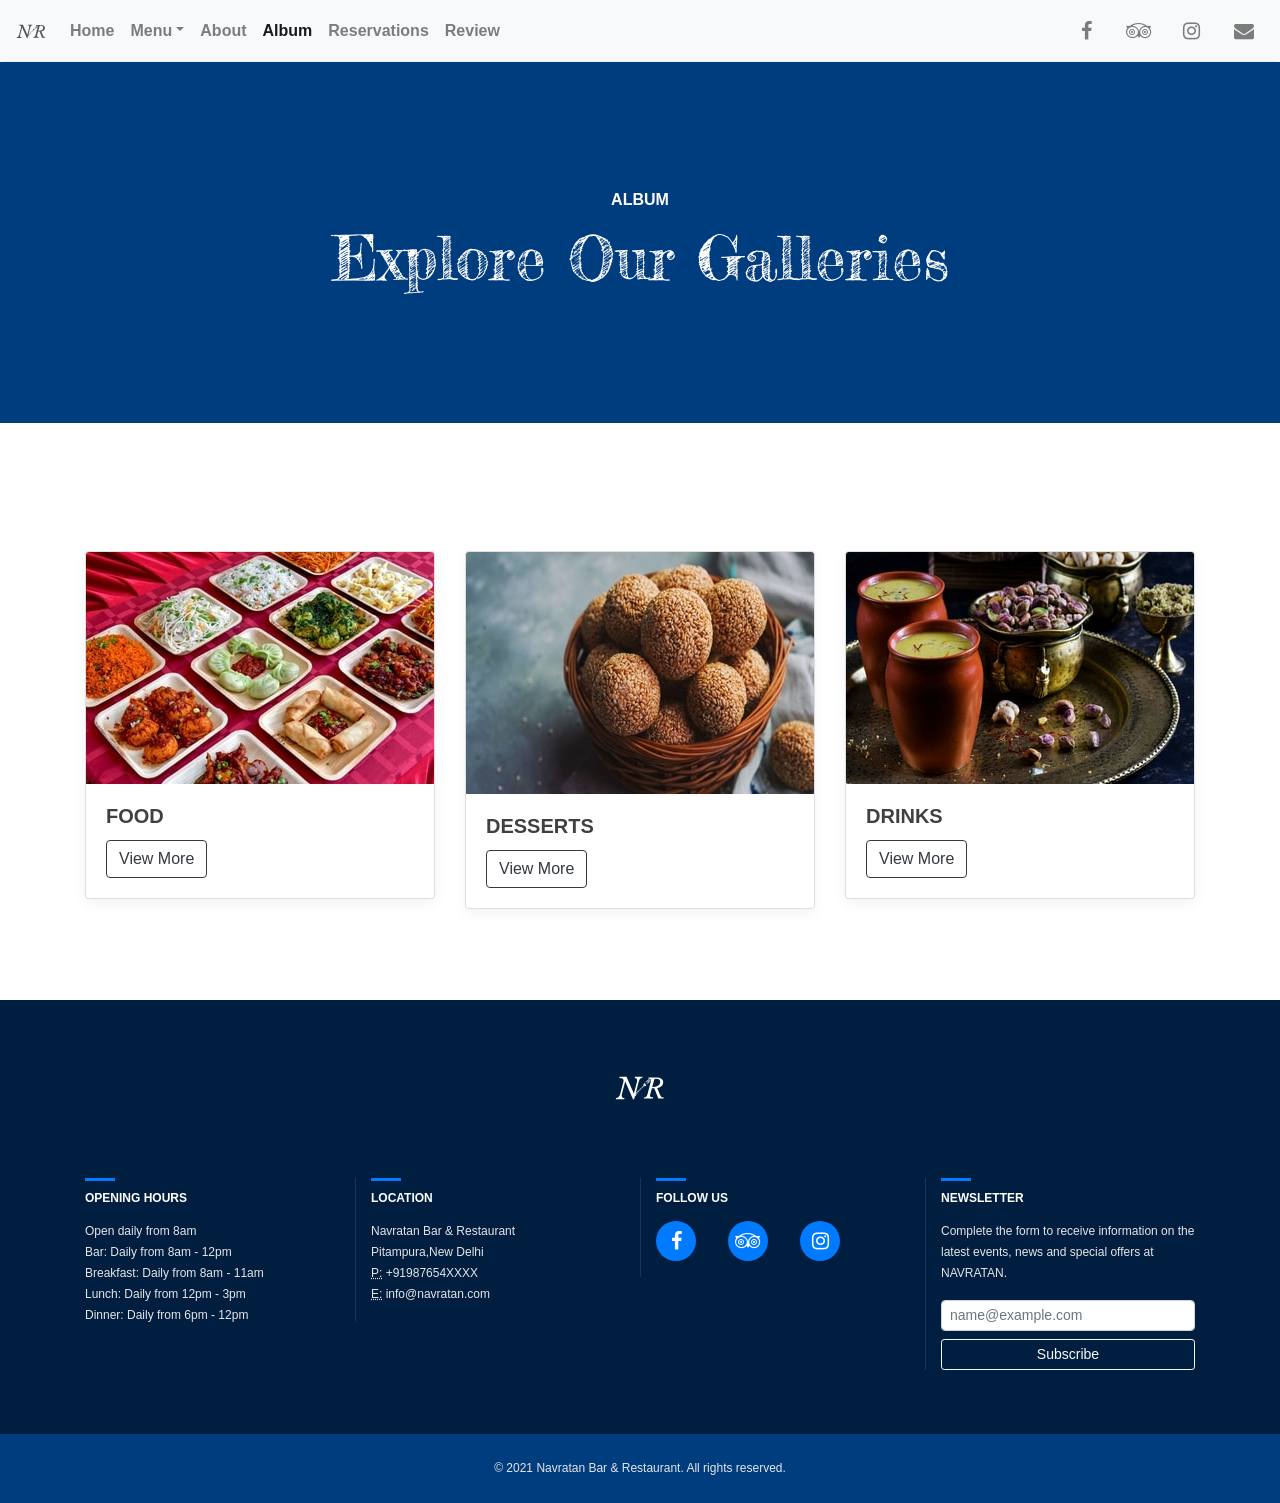
<file: pages/album.html>
<!doctype html>
<html lang="en">

<head>
    <meta charset="utf-8">
    <meta name="viewport" content="width=device-width,initial-scale=1,shrink-to-fit=no">
    <title>NAVRATAN Bar &amp; Restaurant</title>
    </title>
    <link rel="manifest" href="../manifest.json">
    <style>
        @charset "UTF-8";
        .animated {
            -webkit-animation-duration: 1s;
            animation-duration: 1s;
            -webkit-animation-fill-mode: both;
            animation-fill-mode: both
        }
        
        @-webkit-keyframes pulse {
            from {
                -webkit-transform: scale3d(1, 1, 1);
                transform: scale3d(1, 1, 1)
            }
            50% {
                -webkit-transform: scale3d(1.05, 1.05, 1.05);
                transform: scale3d(1.05, 1.05, 1.05)
            }
            to {
                -webkit-transform: scale3d(1, 1, 1);
                transform: scale3d(1, 1, 1)
            }
        }
        
        @keyframes pulse {
            from {
                -webkit-transform: scale3d(1, 1, 1);
                transform: scale3d(1, 1, 1)
            }
            50% {
                -webkit-transform: scale3d(1.05, 1.05, 1.05);
                transform: scale3d(1.05, 1.05, 1.05)
            }
            to {
                -webkit-transform: scale3d(1, 1, 1);
                transform: scale3d(1, 1, 1)
            }
        }
        
        .pulse {
            -webkit-animation-name: pulse;
            animation-name: pulse
        }
        
         :root {
            --blue: #007bff;
            --indigo: #6610f2;
            --purple: #6f42c1;
            --pink: #e83e8c;
            --red: #dc3545;
            --orange: #fd7e14;
            --yellow: #ffc107;
            --green: #28a745;
            --teal: #20c997;
            --cyan: #17a2b8;
            --white: #fff;
            --gray: #6c757d;
            --gray-dark: #343a40;
            --primary: #007bff;
            --secondary: #6c757d;
            --success: #28a745;
            --info: #17a2b8;
            --warning: #ffc107;
            --danger: #dc3545;
            --light: #f8f9fa;
            --dark: #343a40;
            --breakpoint-xs: 0;
            --breakpoint-sm: 576px;
            --breakpoint-md: 768px;
            --breakpoint-lg: 992px;
            --breakpoint-xl: 1200px;
            --font-family-sans-serif: -apple-system, BlinkMacSystemFont, "Segoe UI", Roboto, "Helvetica Neue", Arial, sans-serif, "Apple Color Emoji", "Segoe UI Emoji", "Segoe UI Symbol";
            --font-family-monospace: SFMono-Regular, Menlo, Monaco, Consolas, "Liberation Mono", "Courier New", monospace
        }
        
        *,
         ::after,
         ::before {
            box-sizing: border-box
        }
        
        html {
            font-family: sans-serif;
            line-height: 1.15;
            -webkit-text-size-adjust: 100%;
            -ms-text-size-adjust: 100%;
            -ms-overflow-style: scrollbar
        }
        
        header,
        main,
        nav {
            display: block
        }
        
        body {
            margin: 0;
            font-family: -apple-system, BlinkMacSystemFont, "Segoe UI", Roboto, "Helvetica Neue", Arial, sans-serif, "Apple Color Emoji", "Segoe UI Emoji", "Segoe UI Symbol";
            font-size: 1rem;
            font-weight: 400;
            line-height: 1.5;
            color: #212529;
            text-align: left;
            background-color: #fff
        }
        
        h1,
        h2,
        h5 {
            margin-top: 0;
            margin-bottom: .5rem
        }
        
        p {
            margin-top: 0;
            margin-bottom: 1rem
        }
        
        ul {
            margin-top: 0;
            margin-bottom: 1rem
        }
        
        a {
            color: #007bff;
            text-decoration: none;
            background-color: transparent;
            -webkit-text-decoration-skip: objects
        }
        
        img {
            vertical-align: middle;
            border-style: none
        }
        
        button {
            border-radius: 0
        }
        
        button {
            margin: 0;
            font-family: inherit;
            font-size: inherit;
            line-height: inherit
        }
        
        button {
            overflow: visible
        }
        
        button {
            text-transform: none
        }
        
        button,
        html [type=button] {
            -webkit-appearance: button
        }
        
        [type=button]::-moz-focus-inner,
        button::-moz-focus-inner {
            padding: 0;
            border-style: none
        }
        
         ::-webkit-file-upload-button {
            font: inherit;
            -webkit-appearance: button
        }
        
        h1,
        h2,
        h5 {
            margin-bottom: .5rem;
            font-family: inherit;
            font-weight: 500;
            line-height: 1.2;
            color: inherit
        }
        
        h1 {
            font-size: 2.5rem
        }
        
        h2 {
            font-size: 2rem
        }
        
        h5 {
            font-size: 1.25rem
        }
        
        .container {
            width: 100%;
            padding-right: 15px;
            padding-left: 15px;
            margin-right: auto;
            margin-left: auto
        }
        
        @media (min-width:576px) {
            .container {
                max-width: 540px
            }
        }
        
        @media (min-width:768px) {
            .container {
                max-width: 720px
            }
        }
        
        @media (min-width:992px) {
            .container {
                max-width: 960px
            }
        }
        
        @media (min-width:1200px) {
            .container {
                max-width: 1140px
            }
        }
        
        .container-fluid {
            width: 100%;
            padding-right: 15px;
            padding-left: 15px;
            margin-right: auto;
            margin-left: auto
        }
        
        .row {
            display: -webkit-box;
            display: -ms-flexbox;
            display: flex;
            -ms-flex-wrap: wrap;
            flex-wrap: wrap;
            margin-right: -15px;
            margin-left: -15px
        }
        
        .col-md-4 {
            position: relative;
            width: 100%;
            min-height: 1px;
            padding-right: 15px;
            padding-left: 15px
        }
        
        @media (min-width:768px) {
            .col-md-4 {
                -webkit-box-flex: 0;
                -ms-flex: 0 0 33.333333%;
                flex: 0 0 33.333333%;
                max-width: 33.333333%
            }
        }
        
        .btn {
            display: inline-block;
            font-weight: 400;
            text-align: center;
            white-space: nowrap;
            vertical-align: middle;
            border: 1px solid transparent;
            padding: .375rem .75rem;
            font-size: 1rem;
            line-height: 1.5;
            border-radius: .25rem
        }
        
        .btn-outline-dark {
            color: #343a40;
            background-color: transparent;
            background-image: none;
            border-color: #343a40
        }
        
        .collapse {
            display: none
        }
        
        .dropdown {
            position: relative
        }
        
        .dropdown-toggle::after {
            display: inline-block;
            width: 0;
            height: 0;
            margin-left: .255em;
            vertical-align: .255em;
            content: "";
            border-top: .3em solid;
            border-right: .3em solid transparent;
            border-bottom: 0;
            border-left: .3em solid transparent
        }
        
        .dropdown-menu {
            position: absolute;
            top: 100%;
            left: 0;
            z-index: 1000;
            display: none;
            float: left;
            min-width: 10rem;
            padding: .5rem 0;
            margin: .125rem 0 0;
            font-size: 1rem;
            color: #212529;
            text-align: left;
            list-style: none;
            background-color: #fff;
            background-clip: padding-box;
            border: 1px solid rgba(0, 0, 0, .15);
            border-radius: .25rem
        }
        
        .dropdown-item {
            display: block;
            width: 100%;
            padding: .25rem 1.5rem;
            clear: both;
            font-weight: 400;
            color: #212529;
            text-align: inherit;
            white-space: nowrap;
            background-color: transparent;
            border: 0
        }
        
        .nav-link {
            display: block;
            padding: .5rem 1rem
        }
        
        .navbar {
            position: relative;
            display: -webkit-box;
            display: -ms-flexbox;
            display: flex;
            -ms-flex-wrap: wrap;
            flex-wrap: wrap;
            -webkit-box-align: center;
            -ms-flex-align: center;
            align-items: center;
            -webkit-box-pack: justify;
            -ms-flex-pack: justify;
            justify-content: space-between;
            padding: .5rem 1rem
        }
        
        .navbar-brand {
            display: inline-block;
            padding-top: .3125rem;
            padding-bottom: .3125rem;
            margin-right: 1rem;
            font-size: 1.25rem;
            line-height: inherit;
            white-space: nowrap
        }
        
        .navbar-nav {
            display: -webkit-box;
            display: -ms-flexbox;
            display: flex;
            -webkit-box-orient: vertical;
            -webkit-box-direction: normal;
            -ms-flex-direction: column;
            flex-direction: column;
            padding-left: 0;
            margin-bottom: 0;
            list-style: none
        }
        
        .navbar-nav .nav-link {
            padding-right: 0;
            padding-left: 0
        }
        
        .navbar-nav .dropdown-menu {
            position: static;
            float: none
        }
        
        .navbar-collapse {
            -ms-flex-preferred-size: 100%;
            flex-basis: 100%;
            -webkit-box-flex: 1;
            -ms-flex-positive: 1;
            flex-grow: 1;
            -webkit-box-align: center;
            -ms-flex-align: center;
            align-items: center
        }
        
        .navbar-toggler {
            padding: .25rem .75rem;
            font-size: 1.25rem;
            line-height: 1;
            background-color: transparent;
            border: 1px solid transparent;
            border-radius: .25rem
        }
        
        .navbar-toggler-icon {
            display: inline-block;
            width: 1.5em;
            height: 1.5em;
            vertical-align: middle;
            content: "";
            background: no-repeat center center;
            background-size: 100% 100%
        }
        
        @media (min-width:992px) {
            .navbar-expand-lg {
                -webkit-box-orient: horizontal;
                -webkit-box-direction: normal;
                -ms-flex-flow: row nowrap;
                flex-flow: row nowrap;
                -webkit-box-pack: start;
                -ms-flex-pack: start;
                justify-content: flex-start
            }
            .navbar-expand-lg .navbar-nav {
                -webkit-box-orient: horizontal;
                -webkit-box-direction: normal;
                -ms-flex-direction: row;
                flex-direction: row
            }
            .navbar-expand-lg .navbar-nav .dropdown-menu {
                position: absolute
            }
            .navbar-expand-lg .navbar-nav .nav-link {
                padding-right: .5rem;
                padding-left: .5rem
            }
            .navbar-expand-lg .navbar-collapse {
                display: -webkit-box !important;
                display: -ms-flexbox !important;
                display: flex !important;
                -ms-flex-preferred-size: auto;
                flex-basis: auto
            }
            .navbar-expand-lg .navbar-toggler {
                display: none
            }
        }
        
        .navbar-light .navbar-brand {
            color: rgba(0, 0, 0, .9)
        }
        
        .navbar-light .navbar-nav .nav-link {
            color: rgba(0, 0, 0, .5)
        }
        
        .navbar-light .navbar-nav .active>.nav-link {
            color: rgba(0, 0, 0, .9)
        }
        
        .navbar-light .navbar-toggler {
            color: rgba(0, 0, 0, .5);
            border-color: rgba(0, 0, 0, .1)
        }
        
        .navbar-light .navbar-toggler-icon {
            background-image: url("data:image/svg+xml;charset=utf8,%3Csvg viewBox='0 0 30 30' xmlns='http://www.w3.org/2000/svg'%3E%3Cpath stroke='rgba(0, 0, 0, 0.5)' stroke-width='2' stroke-linecap='round' stroke-miterlimit='10' d='M4 7h22M4 15h22M4 23h22'/%3E%3C/svg%3E")
        }
        
        .card {
            position: relative;
            display: -webkit-box;
            display: -ms-flexbox;
            display: flex;
            -webkit-box-orient: vertical;
            -webkit-box-direction: normal;
            -ms-flex-direction: column;
            flex-direction: column;
            min-width: 0;
            word-wrap: break-word;
            background-color: #fff;
            background-clip: border-box;
            border: 1px solid rgba(0, 0, 0, .125);
            border-radius: .25rem
        }
        
        .card-body {
            -webkit-box-flex: 1;
            -ms-flex: 1 1 auto;
            flex: 1 1 auto;
            padding: 1.25rem
        }
        
        .card-title {
            margin-bottom: .75rem
        }
        
        .card-img-top {
            width: 100%;
            border-top-left-radius: calc(.25rem - 1px);
            border-top-right-radius: calc(.25rem - 1px)
        }
        
        .bg-light {
            background-color: #f8f9fa !important
        }
        
        .d-flex {
            display: -webkit-box !important;
            display: -ms-flexbox !important;
            display: flex !important
        }
        
        .justify-content-center {
            -webkit-box-pack: center !important;
            -ms-flex-pack: center !important;
            justify-content: center !important
        }
        
        .fixed-top {
            position: fixed;
            top: 0;
            right: 0;
            left: 0;
            z-index: 1030
        }
        
        .sr-only {
            position: absolute;
            width: 1px;
            height: 1px;
            padding: 0;
            overflow: hidden;
            clip: rect(0, 0, 0, 0);
            white-space: nowrap;
            -webkit-clip-path: inset(50%);
            clip-path: inset(50%);
            border: 0
        }
        
        .mr-2 {
            margin-right: .5rem !important
        }
        
        .ml-auto {
            margin-left: auto !important
        }
        
        .text-center {
            text-align: center !important
        }
        
        @media (min-width:992px) {
            .text-lg-left {
                text-align: left !important
            }
        }
        
        .font-weight-bold {
            font-weight: 700 !important
        }
        
        .text-white {
            color: #fff !important
        }
        
        html {
            font-size: 1rem
        }
        
        body {
            font-size: 1rem;
            color: #404040;
            line-height: 1.75;
            font-family: -apple-system, BlinkMacSystemFont, "Segoe UI", Roboto, Oxygen-Sans, Ubuntu, Cantarell, "Helvetica Neue", sans-serif;
            font-weight: 400;
            padding-top: 62px
        }
        
        a {
            color: inherit
        }
        
        .back-to-top {
            display: none;
            position: fixed;
            z-index: 1;
            bottom: 0;
            right: 0;
            margin: 0 auto;
            width: 40px;
            height: 40px;
            background-color: #007bff;
            opacity: .5;
            text-align: center;
            line-height: 40px
        }
        
        .back-to-top i {
            color: #fff;
            font-size: 20px
        }
        
        .special-title-1 {
            margin-bottom: .8rem;
            font-size: 1rem;
            font-weight: 700
        }
        
        .special-title-2 {
            font-family: 'Fredericka the Great', cursive;
            margin-bottom: 2.8rem;
            font-size: 2.8rem
        }
        
        .box-shadow {
            box-shadow: 0 .28rem .78rem rgba(0, 0, 0, .05)
        }
        
        .navbar {
            box-shadow: 0 2px 2px -2px rgba(0, 0, 0, .2)
        }
        
        .dropdown-item,
        .nav-link {
            font-weight: 700
        }
        
        .nav-social {
            display: inline-block;
            width: 40px;
            height: 40px;
            line-height: 43px
        }
        
        .nav-social i {
            font-size: 20px;
            color: rgba(0, 0, 0, .5)
        }
        
        .album-description {
            background: #003d7f;
            padding-top: 8rem;
            padding-bottom: 8rem;
            text-align: center
        }
        
        .album-description h2 {
            margin-bottom: 0
        }
        
        .album-content {
            padding-top: 8rem;
            padding-bottom: 2.8rem
        }
        
        .album-content .card {
            margin-bottom: 2.8rem
        }
        
        .navbar-brand.animated {
            animation-duration: 2s;
            animation-iteration-count: infinite
        }
        
        @media (min-width:768px) {
            .special-title-2 {
                font-size: 3.8rem
            }
        }
    </style>
    <link rel="preload" href="https://cdnjs.cloudflare.com/ajax/libs/font-awesome/4.7.0/css/font-awesome.min.css" as="style" onload="this.onload=null;this.rel='stylesheet'"><noscript>
        <link rel="stylesheet"
            href="https://cdnjs.cloudflare.com/ajax/libs/font-awesome/4.7.0/css/font-awesome.min.css">
    </noscript>
    <link href="https://fonts.googleapis.com/css?family=Fredericka+the+Great" rel="preload" as="style" onload="this.onload=null;this.rel='stylesheet'"><noscript>
        <link href="https://fonts.googleapis.com/css?family=Fredericka+the+Great" rel="stylesheet">
    </noscript>
    <link rel="preload" href="../css/purestyles.css" as="style" onload="this.onload=null;this.rel='stylesheet'">
    <noscript>
        <link rel="stylesheet" href="../css/purestyles.css">
    </noscript>
    <script>
        ! function(n) {
            "use strict";
            n.loadCSS || (n.loadCSS = function() {});
            var o = loadCSS.relpreload = {};
            if (o.support = function() {
                    var e;
                    try {
                        e = n.document.createElement("link").relList.supports("preload")
                    } catch (t) {
                        e = !1
                    }
                    return function() {
                        return e
                    }
                }(), o.bindMediaToggle = function(t) {
                    var e = t.media || "all";

                    function a() {
                        t.media = e
                    }
                    t.addEventListener ? t.addEventListener("load", a) : t.attachEvent && t.attachEvent("onload", a), setTimeout(function() {
                        t.rel = "stylesheet", t.media = "only x"
                    }), setTimeout(a, 3e3)
                }, o.poly = function() {
                    if (!o.support())
                        for (var t = n.document.getElementsByTagName("link"), e = 0; e < t.length; e++) {
                            var a = t[e];
                            "preload" !== a.rel || "style" !== a.getAttribute("as") || a.getAttribute("data-loadcss") || (a.setAttribute("data-loadcss", !0), o.bindMediaToggle(a))
                        }
                }, !o.support()) {
                o.poly();
                var t = n.setInterval(o.poly, 500);
                n.addEventListener ? n.addEventListener("load", function() {
                    o.poly(), n.clearInterval(t)
                }) : n.attachEvent && n.attachEvent("onload", function() {
                    o.poly(), n.clearInterval(t)
                })
            }
            "undefined" != typeof exports ? exports.loadCSS = loadCSS : n.loadCSS = loadCSS
        }("undefined" != typeof global ? global : this);
    </script>
</head>

<body id="top">
    <header>
        <nav class="navbar navbar-expand-lg navbar-light bg-light fixed-top">
            <a class="navbar-brand animated pulse" href="../index.html"><img src="../media/brand/logo-dark.svg" width="30" height="30" alt="Logo">
            </a><button class="navbar-toggler" type="button" data-toggle="collapse" data-target="#navbarNav" aria-controls="navbarNav" aria-expanded="false" aria-label="Toggle navigation"><span
                    class="navbar-toggler-icon"></span></button>
            <div class="collapse navbar-collapse text-center" id="navbarNav">
                <ul class="navbar-nav">
                    <li class="nav-item"><a class="nav-link" href="../index.html">Home <span
                                class="sr-only">(current)</span></a></li>
                    <li class="nav-item dropdown"><a class="nav-link dropdown-toggle" href="food.html" id="navbarDropdown" role="button" data-toggle="dropdown" aria-haspopup="true" aria-expanded="false">Menu</a>
                        <div class="dropdown-menu text-center text-lg-left" aria-labelledby="navbarDropdown"><a class="dropdown-item" href="food.html">Food</a> <a class="dropdown-item" href="desserts.html">Desserts</a> <a class="dropdown-item" href="drinks.html">Drinks</a>
                        </div>
                    </li>
                    <li class="nav-item"><a class="nav-link" href="about.html">About</a></li>
                    <li class="nav-item active"><a class="nav-link" href="album.html">Album</a></li>
                    <li class="nav-item"><a class="nav-link" href="reservations.html">Reservations</a></li>
                    <li class="nav-item"><a class="nav-link" href="contact.html">Review</a></li>
                </ul>
                <div class="ml-auto"><a class="nav-social mr-2" href=" "><i
                            class="fa fa-facebook" aria-hidden="true"></i></a> <a class="nav-social mr-2" href=" "><i class="fa fa-tripadvisor"
                            aria-hidden="true"></i></a> <a class="nav-social mr-2" href=" "><i class="fa fa-instagram" aria-hidden="true"></i></a>
                    <a class="nav-social" href=" "><i class="fa fa-envelope"
                            aria-hidden="true"></i></a></div>
            </div>
        </nav>
    </header>
    <main>
        <div class="album-description container-fluid text-white">
            <h1 id="title-1" class="special-title-1">ALBUM</h1>
            <h2 id="title-2" class="special-title-2">Explore Our Galleries</h2>
        </div>
        <div class="album-content">
            <div class="container">
                <div class="row">
                    <div id="card-food" class="col-md-4">
                        <div class="card box-shadow"><img class="card-img-top" src="../media/album/album-food@1x.jpg" srcset="../media/album/album-food@1x.jpg, ../media/album/album-food@2x.jpg 2x, ../media/album/album-food@3x.jpg 3x, ../media/album/album-food@4x.jpg 4x" alt="Food image">
                            <div class="card-body">
                                <h5 class="card-title font-weight-bold">FOOD</h5>
                                <a href="gallery-food.html" class="btn btn-outline-dark" role="button">View More</a>
                            </div>
                        </div>
                    </div>
                    <div id="card-desserts" class="col-md-4">
                        <div class="card box-shadow"><img class="card-img-top" src="../media/album/album-desserts@1x.jpg" srcset="../media/album/album-desserts@1x.jpg, ../media/album/album-desserts@2x.jpg 2x, ../media/album/album-desserts@3x.jpg 3x, ../media/album/album-desserts@4x.jpg 4x"
                                alt="Dessert image">
                            <div class="card-body">
                                <h5 class="card-title font-weight-bold">DESSERTS</h5>
                                <a href="gallery-desserts.html" class="btn btn-outline-dark" role="button">View More</a>
                            </div>
                        </div>
                    </div>
                    <div id="card-drinks" class="col-md-4">
                        <div class="card box-shadow"><img class="card-img-top" src="../media/album/album-drinks@1x.jpg" srcset="../media/album/album-drinks@1x.jpg, ../media/album/album-drinks@2x.jpg 2x, ../media/album/album-drinks@3x.jpg 3x, ../media/album/album-drinks@4x.jpg 4x"
                                alt="Drink image">
                            <div class="card-body">
                                <h5 class="card-title font-weight-bold">DRINKS</h5>
                                <a href="gallery-drinks.html" class="btn btn-outline-dark" role="button">View More</a>
                            </div>
                        </div>
                    </div>
                </div>
                <div class="row d-flex justify-content-center">
                    <div id="card-location" class="col-md-4">

                    </div>
                    <div id="card-staff" class="col-md-4">

                    </div>
                </div>
            </div>
        </div>
        <!-- <div id="googleMapContainer" class="homepage-google-map"><iframe title="Our location on Google My Maps" class="google-map" src="https://www.google.com/maps/d/embed?mid=1YihUagJV98aTSoPRpalSyqRjTVhaFv5E&hl=en"></iframe></div> -->
    </main>
    <footer class="page-footer">
        <div class="container">
            <a class="navbar-brand animated pulse d-block text-center m-0 p-0" href="#"><img src="../media/brand/logo-light.svg" width="50" height="50" alt="Logo"></a>
            <div class="row">
                <div class="col-md-3">
                    <h5 class="page-footer-title">OPENING HOURS</h5>
                    <p class="mb-0">Open daily from 8am</p>
                    <p class="mb-0">Bar: Daily from 8am - 12pm</p>
                    <p class="mb-0">Breakfast: Daily from 8am - 11am</p>
                    <p class="mb-0">Lunch: Daily from 12pm - 3pm</p>
                    <p>Dinner: Daily from 6pm - 12pm</p>
                </div>
                <div class="col-md-3 h-100 border-left-custom">
                    <h5 class="page-footer-title mt-3 mt-md-0">LOCATION</h5>
                    <address>Navratan Bar &amp; Restaurant<br>Pitampura,New Delhi<br><abbr title="Phone">P:</abbr> +91987654XXXX<br><abbr title="Email">E:</abbr>
                                info@navratan.com</address>
                </div>
                <div class="col-md-3 h-100 border-left-custom">
                    <h5 class="page-footer-title mt-3 mt-md-0">FOLLOW US</h5>
                    <div class="mb-3"><a class="footer-social" href=" " aria-label="facebook"><i class="fa fa-facebook" aria-hidden="true"></i></a>
                        <a class="footer-social" href=" " aria-label="tripadvisor"><i class="fa fa-tripadvisor" aria-hidden="true"></i></a>
                        <a class="footer-social" href=" " aria-label="instagram"><i class="fa fa-instagram" aria-hidden="true"></i></a>
                    </div>
                </div>
                <div class="col-md-3 h-100 border-left-custom">
                    <h5 class="page-footer-title mt-3 mt-md-0">NEWSLETTER</h5>
                    <p>Complete the form to receive information on the latest events, news and special offers at NAVRATAN.
                    </p>
                    <form id="newsletter-form"><label class="sr-only" for="formEmail">Email</label> <input type="email" class="form-control form-control-sm rounded" id="formEmail" placeholder="name@example.com">
                        <button type="submit" class="btn btn-sm btn-outline-light btn-block mt-2">Subscribe</button>
                    </form>
                </div>
            </div>
        </div>
        <div class="page-footer-copyright container-fluid text-center">© 2021 Navratan Bar &amp; Restaurant. All rights reserved.
        </div>
    </footer><a id="back-to-top" class="back-to-top smooth-scroll" href="#top"><i class="fa fa-long-arrow-up"
            aria-hidden="true"></i></a>
    <script src="https://code.jquery.com/jquery-3.3.1.min.js" integrity="sha256-FgpCb/KJQlLNfOu91ta32o/NMZxltwRo8QtmkMRdAu8=" crossorigin="anonymous"></script>
    <script src="https://maxcdn.bootstrapcdn.com/bootstrap/4.0.0/js/bootstrap.min.js" integrity="sha384-JZR6Spejh4U02d8jOt6vLEHfe/JQGiRRSQQxSfFWpi1MquVdAyjUar5+76PVCmYl" crossorigin="anonymous"></script>
    <script src="../js/site.js"></script>
    <script src="../js/album-animations.js"></script>
</body>

</html>
</file>
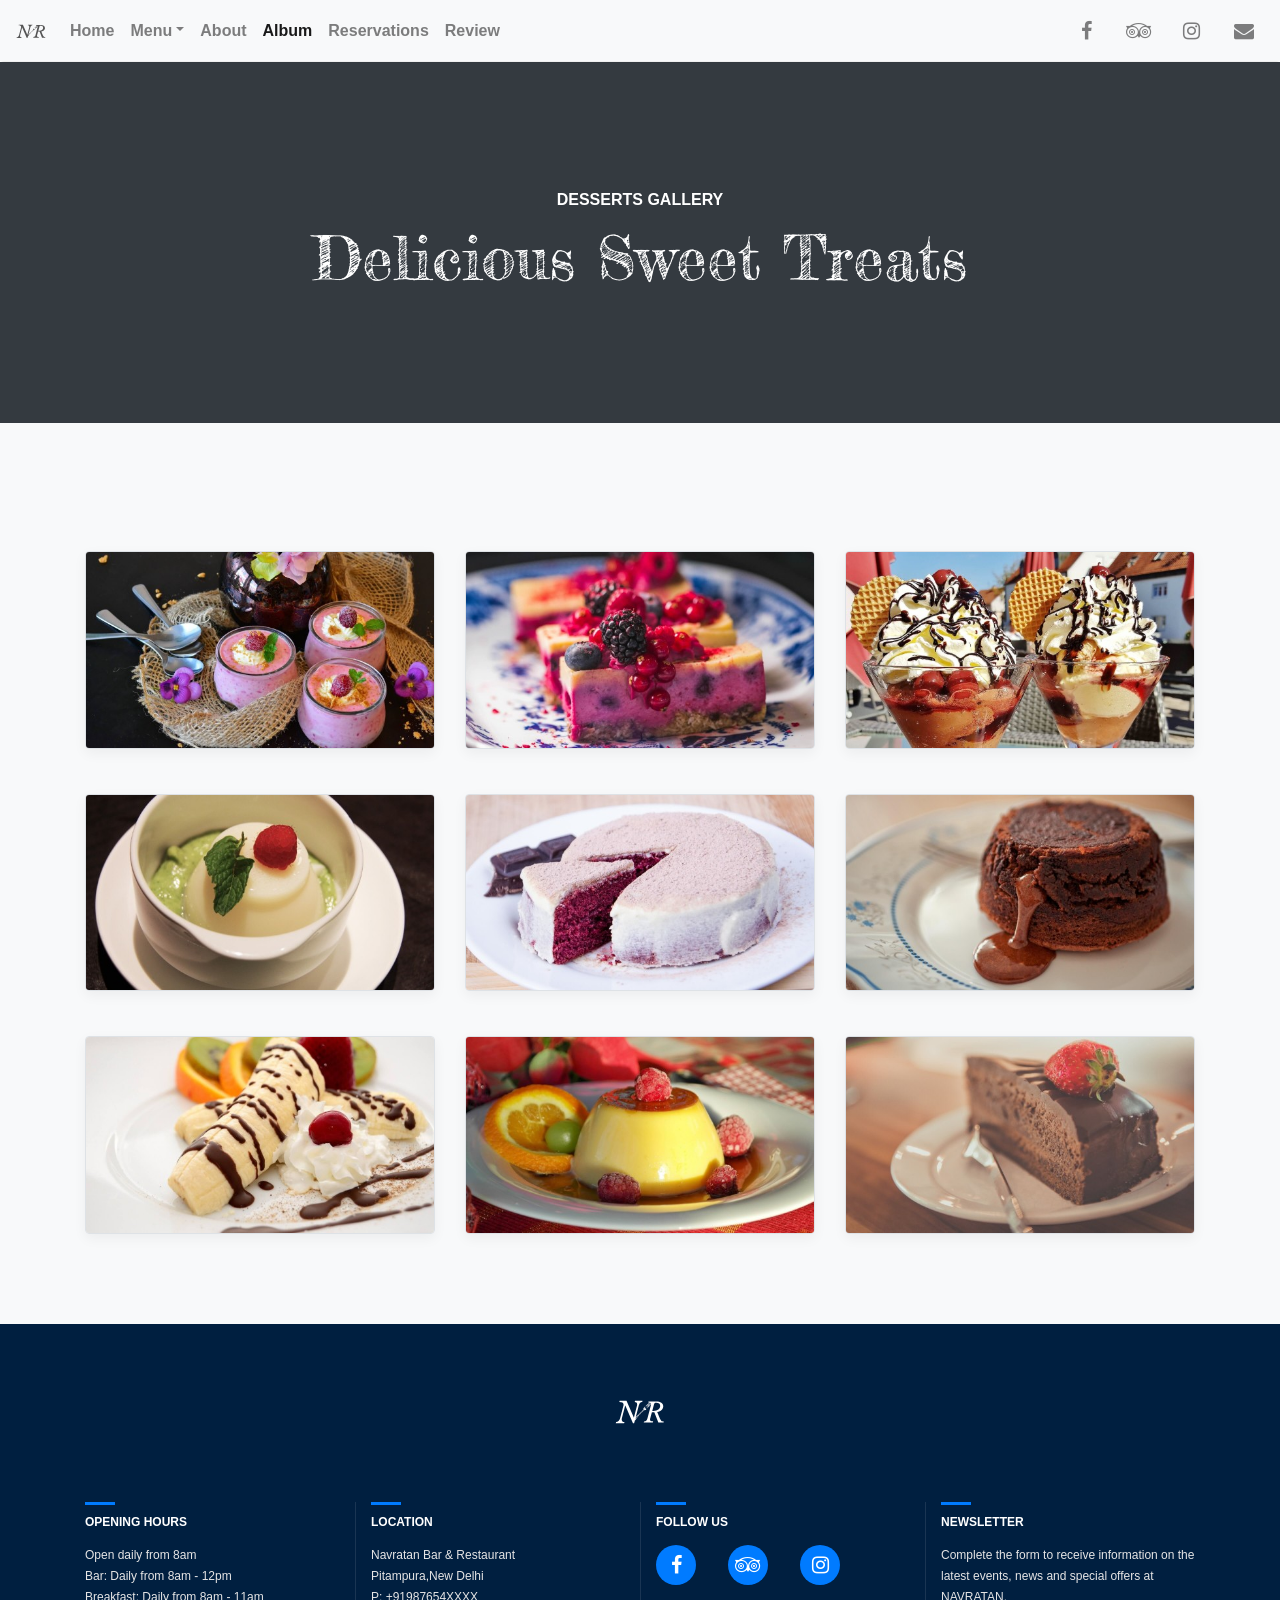
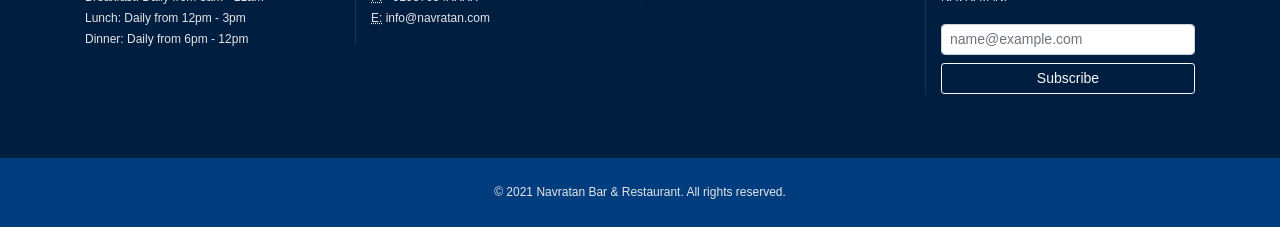
<file: pages/gallery-desserts.html>
<!doctype html>
<html lang="en">

<head>
    <meta charset="utf-8">
    <meta name="viewport" content="width=device-width,initial-scale=1,shrink-to-fit=no">
    <title>NAVRATAN Bar &amp; Restaurant</title>
    <link rel="manifest" href="../manifest.json">
    <style>
        @charset "UTF-8";
        .animated {
            -webkit-animation-duration: 1s;
            animation-duration: 1s;
            -webkit-animation-fill-mode: both;
            animation-fill-mode: both
        }
        
        @-webkit-keyframes pulse {
            from {
                -webkit-transform: scale3d(1, 1, 1);
                transform: scale3d(1, 1, 1)
            }
            50% {
                -webkit-transform: scale3d(1.05, 1.05, 1.05);
                transform: scale3d(1.05, 1.05, 1.05)
            }
            to {
                -webkit-transform: scale3d(1, 1, 1);
                transform: scale3d(1, 1, 1)
            }
        }
        
        @keyframes pulse {
            from {
                -webkit-transform: scale3d(1, 1, 1);
                transform: scale3d(1, 1, 1)
            }
            50% {
                -webkit-transform: scale3d(1.05, 1.05, 1.05);
                transform: scale3d(1.05, 1.05, 1.05)
            }
            to {
                -webkit-transform: scale3d(1, 1, 1);
                transform: scale3d(1, 1, 1)
            }
        }
        
        .pulse {
            -webkit-animation-name: pulse;
            animation-name: pulse
        }
        
         :root {
            --blue: #007bff;
            --indigo: #6610f2;
            --purple: #6f42c1;
            --pink: #e83e8c;
            --red: #dc3545;
            --orange: #fd7e14;
            --yellow: #ffc107;
            --green: #28a745;
            --teal: #20c997;
            --cyan: #17a2b8;
            --white: #fff;
            --gray: #6c757d;
            --gray-dark: #343a40;
            --primary: #007bff;
            --secondary: #6c757d;
            --success: #28a745;
            --info: #17a2b8;
            --warning: #ffc107;
            --danger: #dc3545;
            --light: #f8f9fa;
            --dark: #343a40;
            --breakpoint-xs: 0;
            --breakpoint-sm: 576px;
            --breakpoint-md: 768px;
            --breakpoint-lg: 992px;
            --breakpoint-xl: 1200px;
            --font-family-sans-serif: -apple-system, BlinkMacSystemFont, "Segoe UI", Roboto, "Helvetica Neue", Arial, sans-serif, "Apple Color Emoji", "Segoe UI Emoji", "Segoe UI Symbol";
            --font-family-monospace: SFMono-Regular, Menlo, Monaco, Consolas, "Liberation Mono", "Courier New", monospace
        }
        
        *,
         ::after,
         ::before {
            box-sizing: border-box
        }
        
        html {
            font-family: sans-serif;
            line-height: 1.15;
            -webkit-text-size-adjust: 100%;
            -ms-text-size-adjust: 100%;
            -ms-overflow-style: scrollbar
        }
        
        header,
        main,
        nav {
            display: block
        }
        
        body {
            margin: 0;
            font-family: -apple-system, BlinkMacSystemFont, "Segoe UI", Roboto, "Helvetica Neue", Arial, sans-serif, "Apple Color Emoji", "Segoe UI Emoji", "Segoe UI Symbol";
            font-size: 1rem;
            font-weight: 400;
            line-height: 1.5;
            color: #212529;
            text-align: left;
            background-color: #fff
        }
        
        h1,
        h2 {
            margin-top: 0;
            margin-bottom: .5rem
        }
        
        ul {
            margin-top: 0;
            margin-bottom: 1rem
        }
        
        a {
            color: #007bff;
            text-decoration: none;
            background-color: transparent;
            -webkit-text-decoration-skip: objects
        }
        
        img {
            vertical-align: middle;
            border-style: none
        }
        
        label {
            display: inline-block;
            margin-bottom: .5rem
        }
        
        button {
            border-radius: 0
        }
        
        button {
            margin: 0;
            font-family: inherit;
            font-size: inherit;
            line-height: inherit
        }
        
        button {
            overflow: visible
        }
        
        button {
            text-transform: none
        }
        
        button,
        html [type=button] {
            -webkit-appearance: button
        }
        
        [type=button]::-moz-focus-inner,
        button::-moz-focus-inner {
            padding: 0;
            border-style: none
        }
        
         ::-webkit-file-upload-button {
            font: inherit;
            -webkit-appearance: button
        }
        
        h1,
        h2 {
            margin-bottom: .5rem;
            font-family: inherit;
            font-weight: 500;
            line-height: 1.2;
            color: inherit
        }
        
        h1 {
            font-size: 2.5rem
        }
        
        h2 {
            font-size: 2rem
        }
        
        .img-fluid {
            max-width: 100%;
            height: auto
        }
        
        .container {
            width: 100%;
            padding-right: 15px;
            padding-left: 15px;
            margin-right: auto;
            margin-left: auto
        }
        
        @media (min-width:576px) {
            .container {
                max-width: 540px
            }
        }
        
        @media (min-width:768px) {
            .container {
                max-width: 720px
            }
        }
        
        @media (min-width:992px) {
            .container {
                max-width: 960px
            }
        }
        
        @media (min-width:1200px) {
            .container {
                max-width: 1140px
            }
        }
        
        .container-fluid {
            width: 100%;
            padding-right: 15px;
            padding-left: 15px;
            margin-right: auto;
            margin-left: auto
        }
        
        .row {
            display: -webkit-box;
            display: -ms-flexbox;
            display: flex;
            -ms-flex-wrap: wrap;
            flex-wrap: wrap;
            margin-right: -15px;
            margin-left: -15px
        }
        
        .col-md-4 {
            position: relative;
            width: 100%;
            min-height: 1px;
            padding-right: 15px;
            padding-left: 15px
        }
        
        @media (min-width:768px) {
            .col-md-4 {
                -webkit-box-flex: 0;
                -ms-flex: 0 0 33.333333%;
                flex: 0 0 33.333333%;
                max-width: 33.333333%
            }
        }
        
        .collapse {
            display: none
        }
        
        .dropdown {
            position: relative
        }
        
        .dropdown-toggle::after {
            display: inline-block;
            width: 0;
            height: 0;
            margin-left: .255em;
            vertical-align: .255em;
            content: "";
            border-top: .3em solid;
            border-right: .3em solid transparent;
            border-bottom: 0;
            border-left: .3em solid transparent
        }
        
        .dropdown-menu {
            position: absolute;
            top: 100%;
            left: 0;
            z-index: 1000;
            display: none;
            float: left;
            min-width: 10rem;
            padding: .5rem 0;
            margin: .125rem 0 0;
            font-size: 1rem;
            color: #212529;
            text-align: left;
            list-style: none;
            background-color: #fff;
            background-clip: padding-box;
            border: 1px solid rgba(0, 0, 0, .15);
            border-radius: .25rem
        }
        
        .dropdown-item {
            display: block;
            width: 100%;
            padding: .25rem 1.5rem;
            clear: both;
            font-weight: 400;
            color: #212529;
            text-align: inherit;
            white-space: nowrap;
            background-color: transparent;
            border: 0
        }
        
        .nav-link {
            display: block;
            padding: .5rem 1rem
        }
        
        .navbar {
            position: relative;
            display: -webkit-box;
            display: -ms-flexbox;
            display: flex;
            -ms-flex-wrap: wrap;
            flex-wrap: wrap;
            -webkit-box-align: center;
            -ms-flex-align: center;
            align-items: center;
            -webkit-box-pack: justify;
            -ms-flex-pack: justify;
            justify-content: space-between;
            padding: .5rem 1rem
        }
        
        .navbar-brand {
            display: inline-block;
            padding-top: .3125rem;
            padding-bottom: .3125rem;
            margin-right: 1rem;
            font-size: 1.25rem;
            line-height: inherit;
            white-space: nowrap
        }
        
        .navbar-nav {
            display: -webkit-box;
            display: -ms-flexbox;
            display: flex;
            -webkit-box-orient: vertical;
            -webkit-box-direction: normal;
            -ms-flex-direction: column;
            flex-direction: column;
            padding-left: 0;
            margin-bottom: 0;
            list-style: none
        }
        
        .navbar-nav .nav-link {
            padding-right: 0;
            padding-left: 0
        }
        
        .navbar-nav .dropdown-menu {
            position: static;
            float: none
        }
        
        .navbar-collapse {
            -ms-flex-preferred-size: 100%;
            flex-basis: 100%;
            -webkit-box-flex: 1;
            -ms-flex-positive: 1;
            flex-grow: 1;
            -webkit-box-align: center;
            -ms-flex-align: center;
            align-items: center
        }
        
        .navbar-toggler {
            padding: .25rem .75rem;
            font-size: 1.25rem;
            line-height: 1;
            background-color: transparent;
            border: 1px solid transparent;
            border-radius: .25rem
        }
        
        .navbar-toggler-icon {
            display: inline-block;
            width: 1.5em;
            height: 1.5em;
            vertical-align: middle;
            content: "";
            background: no-repeat center center;
            background-size: 100% 100%
        }
        
        @media (min-width:992px) {
            .navbar-expand-lg {
                -webkit-box-orient: horizontal;
                -webkit-box-direction: normal;
                -ms-flex-flow: row nowrap;
                flex-flow: row nowrap;
                -webkit-box-pack: start;
                -ms-flex-pack: start;
                justify-content: flex-start
            }
            .navbar-expand-lg .navbar-nav {
                -webkit-box-orient: horizontal;
                -webkit-box-direction: normal;
                -ms-flex-direction: row;
                flex-direction: row
            }
            .navbar-expand-lg .navbar-nav .dropdown-menu {
                position: absolute
            }
            .navbar-expand-lg .navbar-nav .nav-link {
                padding-right: .5rem;
                padding-left: .5rem
            }
            .navbar-expand-lg .navbar-collapse {
                display: -webkit-box!important;
                display: -ms-flexbox!important;
                display: flex!important;
                -ms-flex-preferred-size: auto;
                flex-basis: auto
            }
            .navbar-expand-lg .navbar-toggler {
                display: none
            }
        }
        
        .navbar-light .navbar-brand {
            color: rgba(0, 0, 0, .9)
        }
        
        .navbar-light .navbar-nav .nav-link {
            color: rgba(0, 0, 0, .5)
        }
        
        .navbar-light .navbar-nav .active>.nav-link {
            color: rgba(0, 0, 0, .9)
        }
        
        .navbar-light .navbar-toggler {
            color: rgba(0, 0, 0, .5);
            border-color: rgba(0, 0, 0, .1)
        }
        
        .navbar-light .navbar-toggler-icon {
            background-image: url("data:image/svg+xml;charset=utf8,%3Csvg viewBox='0 0 30 30' xmlns='http://www.w3.org/2000/svg'%3E%3Cpath stroke='rgba(0, 0, 0, 0.5)' stroke-width='2' stroke-linecap='round' stroke-miterlimit='10' d='M4 7h22M4 15h22M4 23h22'/%3E%3C/svg%3E")
        }
        
        .carousel {
            position: relative
        }
        
        .carousel-inner {
            position: relative;
            width: 100%;
            overflow: hidden
        }
        
        .carousel-item {
            position: relative;
            display: none;
            -webkit-box-align: center;
            -ms-flex-align: center;
            align-items: center;
            width: 100%;
            -webkit-backface-visibility: hidden;
            backface-visibility: hidden;
            -webkit-perspective: 1000px;
            perspective: 1000px
        }
        
        .carousel-item.active {
            display: block
        }
        
        .carousel-control-next,
        .carousel-control-prev {
            position: absolute;
            top: 0;
            bottom: 0;
            display: -webkit-box;
            display: -ms-flexbox;
            display: flex;
            -webkit-box-align: center;
            -ms-flex-align: center;
            align-items: center;
            -webkit-box-pack: center;
            -ms-flex-pack: center;
            justify-content: center;
            width: 15%;
            color: #fff;
            text-align: center;
            opacity: .5
        }
        
        .carousel-control-prev {
            left: 0
        }
        
        .carousel-control-next {
            right: 0
        }
        
        .carousel-control-next-icon,
        .carousel-control-prev-icon {
            display: inline-block;
            width: 20px;
            height: 20px;
            background: transparent no-repeat center center;
            background-size: 100% 100%
        }
        
        .carousel-control-prev-icon {
            background-image: url("data:image/svg+xml;charset=utf8,%3Csvg xmlns='http://www.w3.org/2000/svg' fill='%23fff' viewBox='0 0 8 8'%3E%3Cpath d='M5.25 0l-4 4 4 4 1.5-1.5-2.5-2.5 2.5-2.5-1.5-1.5z'/%3E%3C/svg%3E")
        }
        
        .carousel-control-next-icon {
            background-image: url("data:image/svg+xml;charset=utf8,%3Csvg xmlns='http://www.w3.org/2000/svg' fill='%23fff' viewBox='0 0 8 8'%3E%3Cpath d='M2.75 0l-1.5 1.5 2.5 2.5-2.5 2.5 1.5 1.5 4-4-4-4z'/%3E%3C/svg%3E")
        }
        
        .bg-light {
            background-color: #f8f9fa!important
        }
        
        .bg-dark {
            background-color: #343a40!important
        }
        
        .border {
            border: 1px solid #dee2e6!important
        }
        
        .rounded {
            border-radius: .25rem!important
        }
        
        .d-block {
            display: block!important
        }
        
        .fixed-top {
            position: fixed;
            top: 0;
            right: 0;
            left: 0;
            z-index: 1030
        }
        
        .sr-only {
            position: absolute;
            width: 1px;
            height: 1px;
            padding: 0;
            overflow: hidden;
            clip: rect(0, 0, 0, 0);
            white-space: nowrap;
            -webkit-clip-path: inset(50%);
            clip-path: inset(50%);
            border: 0
        }
        
        .w-100 {
            width: 100%!important
        }
        
        .mr-2 {
            margin-right: .5rem!important
        }
        
        .ml-auto {
            margin-left: auto!important
        }
        
        .text-center {
            text-align: center!important
        }
        
        @media (min-width:992px) {
            .text-lg-left {
                text-align: left!important
            }
        }
        
        .text-white {
            color: #fff!important
        }
        
        html {
            font-size: 1rem
        }
        
        body {
            font-size: 1rem;
            color: #404040;
            line-height: 1.75;
            font-family: -apple-system, BlinkMacSystemFont, "Segoe UI", Roboto, Oxygen-Sans, Ubuntu, Cantarell, "Helvetica Neue", sans-serif;
            font-weight: 400;
            padding-top: 62px
        }
        
        label {
            font-weight: 700
        }
        
        a {
            color: inherit
        }
        
        .back-to-top {
            display: none;
            position: fixed;
            z-index: 1;
            bottom: 0;
            right: 0;
            margin: 0 auto;
            width: 40px;
            height: 40px;
            background-color: #007bff;
            opacity: .5;
            text-align: center;
            line-height: 40px
        }
        
        .back-to-top i {
            color: #fff;
            font-size: 20px
        }
        
        .special-title-1 {
            margin-bottom: .8rem;
            font-size: 1rem;
            font-weight: 700
        }
        
        .special-title-2 {
            font-family: 'Fredericka the Great', cursive;
            margin-bottom: 2.8rem;
            font-size: 2.8rem
        }
        
        .box-shadow {
            box-shadow: 0 .28rem .78rem rgba(0, 0, 0, .05)
        }
        
        .navbar {
            box-shadow: 0 2px 2px -2px rgba(0, 0, 0, .2)
        }
        
        .dropdown-item,
        .nav-link {
            font-weight: 700
        }
        
        .nav-social {
            display: inline-block;
            width: 40px;
            height: 40px;
            line-height: 43px
        }
        
        .nav-social i {
            font-size: 20px;
            color: rgba(0, 0, 0, .5)
        }
        
        .gallery-description {
            padding-top: 8rem;
            padding-bottom: 8rem;
            text-align: center;
            background: #fff
        }
        
        .gallery-description h2 {
            margin-bottom: 0
        }
        
        .lightbox {
            display: none;
            position: fixed;
            z-index: 1100;
            left: 0;
            top: 0;
            height: 100vh;
            width: 100%;
            background: #000;
            color: grey
        }
        
        .lightbox label {
            position: absolute;
            top: 10px;
            right: 25px;
            font-size: 2.8rem
        }
        
        .lightbox-content {
            max-width: 800px;
            width: 80%;
            position: absolute;
            top: 50%;
            left: 50%;
            margin-right: -50%;
            transform: translate(-50%, -50%)
        }
        
        .gallery-thumbnails {
            padding-top: 8rem;
            padding-bottom: 2.8rem
        }
        
        .gallery-thumbnails .col-md-4 {
            margin-bottom: 2.8rem
        }
        
        .navbar-brand.animated {
            animation-duration: 2s;
            animation-iteration-count: infinite
        }
        
        @media (min-width:768px) {
            .special-title-2 {
                font-size: 3.8rem
            }
        }
    </style>
    <link rel="preload" href="https://cdnjs.cloudflare.com/ajax/libs/font-awesome/4.7.0/css/font-awesome.min.css" as="style" onload="this.onload=null;this.rel='stylesheet'"><noscript><link rel="stylesheet" href="https://cdnjs.cloudflare.com/ajax/libs/font-awesome/4.7.0/css/font-awesome.min.css"></noscript>
    <link href="https://fonts.googleapis.com/css?family=Fredericka+the+Great" rel="preload" as="style" onload="this.onload=null;this.rel='stylesheet'"><noscript><link href="https://fonts.googleapis.com/css?family=Fredericka+the+Great" rel="stylesheet"></noscript>
    <link rel="preload" href="../css/purestyles.css" as="style" onload="this.onload=null;this.rel='stylesheet'"><noscript><link rel="stylesheet" href="../css/purestyles.css"></noscript>
    <script>
        ! function(n) {
            "use strict";
            n.loadCSS || (n.loadCSS = function() {});
            var o = loadCSS.relpreload = {};
            if (o.support = function() {
                    var e;
                    try {
                        e = n.document.createElement("link").relList.supports("preload")
                    } catch (t) {
                        e = !1
                    }
                    return function() {
                        return e
                    }
                }(), o.bindMediaToggle = function(t) {
                    var e = t.media || "all";

                    function a() {
                        t.media = e
                    }
                    t.addEventListener ? t.addEventListener("load", a) : t.attachEvent && t.attachEvent("onload", a), setTimeout(function() {
                        t.rel = "stylesheet", t.media = "only x"
                    }), setTimeout(a, 3e3)
                }, o.poly = function() {
                    if (!o.support())
                        for (var t = n.document.getElementsByTagName("link"), e = 0; e < t.length; e++) {
                            var a = t[e];
                            "preload" !== a.rel || "style" !== a.getAttribute("as") || a.getAttribute("data-loadcss") || (a.setAttribute("data-loadcss", !0), o.bindMediaToggle(a))
                        }
                }, !o.support()) {
                o.poly();
                var t = n.setInterval(o.poly, 500);
                n.addEventListener ? n.addEventListener("load", function() {
                    o.poly(), n.clearInterval(t)
                }) : n.attachEvent && n.attachEvent("onload", function() {
                    o.poly(), n.clearInterval(t)
                })
            }
            "undefined" != typeof exports ? exports.loadCSS = loadCSS : n.loadCSS = loadCSS
        }("undefined" != typeof global ? global : this);
    </script>
</head>

<body id="top">
    <header>
        <nav class="navbar navbar-expand-lg navbar-light bg-light fixed-top">
            <a class="navbar-brand animated pulse" href="../index.html"><img src="../media/brand/logo-dark.svg" width="30" height="30" alt="Logo"> </a><button class="navbar-toggler" type="button" data-toggle="collapse" data-target="#navbarNav" aria-controls="navbarNav" aria-expanded="false" aria-label="Toggle navigation"><span class="navbar-toggler-icon"></span></button>
            <div class="collapse navbar-collapse text-center" id="navbarNav">
                <ul class="navbar-nav">
                    <li class="nav-item"><a class="nav-link" href="../index.html">Home <span class="sr-only">(current)</span></a></li>
                    <li class="nav-item dropdown"><a class="nav-link dropdown-toggle" href="food.html" id="navbarDropdown" role="button" data-toggle="dropdown" aria-haspopup="true" aria-expanded="false">Menu</a>
                        <div class="dropdown-menu text-center text-lg-left" aria-labelledby="navbarDropdown"><a class="dropdown-item" href="food.html">Food</a> <a class="dropdown-item" href="desserts.html">Desserts</a> <a class="dropdown-item" href="drinks.html">Drinks</a></div>
                    </li>
                    <li class="nav-item"><a class="nav-link" href="about.html">About</a></li>
                    <li class="nav-item active"><a class="nav-link" href="album.html">Album</a></li>
                    <li class="nav-item"><a class="nav-link" href="reservations.html">Reservations</a></li>
                    <li class="nav-item"><a class="nav-link" href="contact.html">Review</a></li>
                </ul>
                <div class="ml-auto"><a class="nav-social mr-2" href=" "><i class="fa fa-facebook" aria-hidden="true"></i></a> <a class="nav-social mr-2" href=" "><i class="fa fa-tripadvisor" aria-hidden="true"></i></a> <a class="nav-social mr-2" href=" "><i class="fa fa-instagram" aria-hidden="true"></i></a>                    <a class="nav-social" href=" "><i class="fa fa-envelope" aria-hidden="true"></i></a></div>
            </div>
        </nav>
    </header>
    <main>
        <div class="gallery-description container-fluid bg-dark text-white">
            <h1 id="title-1" class="special-title-1">DESSERTS GALLERY</h1>
            <h2 id="title-2" class="special-title-2">Delicious Sweet Treats</h2>
        </div>
        <div id="lightbox" class="lightbox"><label id="close">✖</label>
            <div class="lightbox-content">
                <div id="galleryCarousel" class="carousel slide" data-ride="carousel">
                    <div class="carousel-inner">
                        <div class="carousel-item active"><img class="d-block w-100" src="../media/galleries/3x/gallery-desserts-1.jpg" alt="First slide"></div>
                        <div class="carousel-item"><img class="d-block w-100" src="../media/galleries/3x/gallery-desserts-2.jpg" alt="Second slide"></div>
                        <div class="carousel-item"><img class="d-block w-100" src="../media/galleries/3x/gallery-desserts-3.jpg" alt="Third slide"></div>
                        <div class="carousel-item"><img class="d-block w-100" src="../media/galleries/3x/gallery-desserts-4.jpg" alt="Fourth slide"></div>
                        <div class="carousel-item"><img class="d-block w-100" src="../media/galleries/3x/gallery-desserts-5.jpg" alt="Fifth slide"></div>
                        <div class="carousel-item"><img class="d-block w-100" src="../media/galleries/3x/gallery-desserts-6.jpg" alt="Sixth slide"></div>
                        <div class="carousel-item"><img class="d-block w-100" src="../media/galleries/3x/gallery-desserts-7.jpg" alt="Seventh slide"></div>
                        <div class="carousel-item"><img class="d-block w-100" src="../media/galleries/3x/gallery-desserts-8.jpg" alt="Eighth slide"></div>
                        <div class="carousel-item"><img class="d-block w-100" src="../media/galleries/3x/gallery-desserts-9.jpg" alt="Ninth slide"></div>
                    </div><a class="carousel-control-prev" href="#galleryCarousel" role="button" data-slide="prev"><span class="carousel-control-prev-icon" aria-hidden="true"></span> <span class="sr-only">Previous</span> </a><a class="carousel-control-next"
                        href="#galleryCarousel" role="button" data-slide="next"><span class="carousel-control-next-icon" aria-hidden="true"></span> <span class="sr-only">Next</span></a></div>
            </div>
        </div>
        <div id="gallery-thumbnails" class="gallery-thumbnails bg-light">
            <div class="container">
                <div class="row">
                    <div class="gallery-item col-md-4">
                        <a href="#" data-slide-number="0"><img class="img-fluid rounded box-shadow border" src="../media/galleries/1x/gallery-desserts-1.jpg" srcset="../media/galleries/1x/gallery-desserts-1.jpg, ../media/galleries/2x/gallery-desserts-1.jpg 2x, ../media/galleries/3x/gallery-desserts-1.jpg 3x"
                                draggable="false" alt="Dessert"></a>
                    </div>
                    <div class="gallery-item col-md-4">
                        <a href="#" data-slide-number="1"><img class="img-fluid rounded box-shadow border" src="../media/galleries/1x/gallery-desserts-2.jpg" srcset="../media/galleries/1x/gallery-desserts-2.jpg, ../media/galleries/2x/gallery-desserts-2.jpg 2x, ../media/galleries/3x/gallery-desserts-2.jpg 3x"
                                draggable="false" alt="Dessert"></a>
                    </div>
                    <div class="gallery-item col-md-4">
                        <a href="#" data-slide-number="2"><img class="img-fluid rounded box-shadow border" src="../media/galleries/1x/gallery-desserts-3.jpg" srcset="../media/galleries/1x/gallery-desserts-3.jpg, ../media/galleries/2x/gallery-desserts-3.jpg 2x, ../media/galleries/3x/gallery-desserts-3.jpg 3x"
                                draggable="false" alt="Dessert"></a>
                    </div>
                    <div class="gallery-item col-md-4">
                        <a href="#" data-slide-number="3"><img class="img-fluid rounded box-shadow border" src="../media/galleries/1x/gallery-desserts-4.jpg" srcset="../media/galleries/1x/gallery-desserts-4.jpg, ../media/galleries/2x/gallery-desserts-4.jpg 2x, ../media/galleries/3x/gallery-desserts-4.jpg 3x"
                                draggable="false" alt="Dessert"></a>
                    </div>
                    <div class="gallery-item col-md-4">
                        <a href="#" data-slide-number="4"><img class="img-fluid rounded box-shadow border" src="../media/galleries/1x/gallery-desserts-5.jpg" srcset="../media/galleries/1x/gallery-desserts-5.jpg, ../media/galleries/2x/gallery-desserts-5.jpg 2x, ../media/galleries/3x/gallery-desserts-5.jpg 3x"
                                draggable="false" alt="Dessert"></a>
                    </div>
                    <div class="gallery-item col-md-4">
                        <a href="#" data-slide-number="5"><img class="img-fluid rounded box-shadow border" src="../media/galleries/1x/gallery-desserts-6.jpg" srcset="../media/galleries/1x/gallery-desserts-6.jpg, ../media/galleries/2x/gallery-desserts-6.jpg 2x, ../media/galleries/3x/gallery-desserts-6.jpg 3x"
                                draggable="false" alt="Dessert"></a>
                    </div>
                    <div class="gallery-item col-md-4">
                        <a href="#" data-slide-number="6"><img class="img-fluid rounded box-shadow border" src="../media/galleries/1x/gallery-desserts-7.jpg" srcset="../media/galleries/1x/gallery-desserts-7.jpg, ../media/galleries/2x/gallery-desserts-7.jpg 2x, ../media/galleries/3x/gallery-desserts-7.jpg 3x"
                                draggable="false" alt="Dessert"></a>
                    </div>
                    <div class="gallery-item col-md-4">
                        <a href="#" data-slide-number="7"><img class="img-fluid rounded box-shadow border" src="../media/galleries/1x/gallery-desserts-8.jpg" srcset="../media/galleries/1x/gallery-desserts-8.jpg, ../media/galleries/2x/gallery-desserts-8.jpg 2x, ../media/galleries/3x/gallery-desserts-8.jpg 3x"
                                draggable="false" alt="Dessert"></a>
                    </div>
                    <div class="gallery-item col-md-4">
                        <a href="#" data-slide-number="8"><img class="img-fluid rounded box-shadow border" src="../media/galleries/1x/gallery-desserts-9.jpg" srcset="../media/galleries/1x/gallery-desserts-9.jpg, ../media/galleries/2x/gallery-desserts-9.jpg 2x, ../media/galleries/3x/gallery-desserts-9.jpg 3x"
                                draggable="false" alt="Dessert"></a>
                    </div>
                </div>
            </div>
        </div>
        <!-- <div id="googleMapContainer" class="homepage-google-map"><iframe title="Our location on Google My Maps" class="google-map" src="https://www.google.com/maps/d/embed?mid=1YihUagJV98aTSoPRpalSyqRjTVhaFv5E&hl=en"></iframe></div> -->
    </main>
    <footer class="page-footer">
        <div class="container">
            <a class="navbar-brand animated pulse d-block text-center m-0 p-0" href="#"><img src="../media/brand/logo-light.svg" width="50" height="50" alt="Logo"></a>
            <div class="row">
                <div class="col-md-3">
                    <h5 class="page-footer-title">OPENING HOURS</h5>
                    <p class="mb-0">Open daily from 8am</p>
                    <p class="mb-0">Bar: Daily from 8am - 12pm</p>
                    <p class="mb-0">Breakfast: Daily from 8am - 11am</p>
                    <p class="mb-0">Lunch: Daily from 12pm - 3pm</p>
                    <p>Dinner: Daily from 6pm - 12pm</p>
                </div>
                <div class="col-md-3 h-100 border-left-custom">
                    <h5 class="page-footer-title mt-3 mt-md-0">LOCATION</h5>
                    <address>Navratan Bar &amp; Restaurant<br>Pitampura,New Delhi<br><abbr title="Phone">P:</abbr> +91987654XXXX<br><abbr title="Email">E:</abbr>
                      info@navratan.com</address>
                </div>
                <div class="col-md-3 h-100 border-left-custom">
                    <h5 class="page-footer-title mt-3 mt-md-0">FOLLOW US</h5>
                    <div class="mb-3"><a class="footer-social" href=" " aria-label="facebook"><i class="fa fa-facebook" aria-hidden="true"></i></a>
                        <a class="footer-social" href=" " aria-label="tripadvisor"><i class="fa fa-tripadvisor" aria-hidden="true"></i></a>
                        <a class="footer-social" href=" " aria-label="instagram"><i class="fa fa-instagram" aria-hidden="true"></i></a>
                    </div>
                </div>
                <div class="col-md-3 h-100 border-left-custom">
                    <h5 class="page-footer-title mt-3 mt-md-0">NEWSLETTER</h5>
                    <p>Complete the form to receive information on the latest events, news and special offers at NAVRATAN.
                    </p>
                    <form id="newsletter-form"><label class="sr-only" for="formEmail">Email</label> <input type="email" class="form-control form-control-sm rounded" id="formEmail" placeholder="name@example.com">
                        <button type="submit" class="btn btn-sm btn-outline-light btn-block mt-2">Subscribe</button>
                    </form>
                </div>
            </div>
        </div>
        <div class="page-footer-copyright container-fluid text-center">© 2021 Navratan Bar &amp; Restaurant. All rights reserved.
        </div>
    </footer><a id="back-to-top" class="back-to-top smooth-scroll" href="#top"><i class="fa fa-long-arrow-up" aria-hidden="true"></i></a>
    <script src="https://code.jquery.com/jquery-3.3.1.min.js" integrity="sha256-FgpCb/KJQlLNfOu91ta32o/NMZxltwRo8QtmkMRdAu8=" crossorigin="anonymous"></script>
    <script src="https://maxcdn.bootstrapcdn.com/bootstrap/4.0.0/js/bootstrap.min.js" integrity="sha384-JZR6Spejh4U02d8jOt6vLEHfe/JQGiRRSQQxSfFWpi1MquVdAyjUar5+76PVCmYl" crossorigin="anonymous"></script>
    <script>
        // Prevent carousel from automatically cycle
        $('#galleryCarousel').carousel({
            interval: false
        });
        var lightbox = false;
        $("#gallery-thumbnails").on("click", "a", function(event) {
            event.preventDefault();
            if (lightbox === false) {
                lightbox = true;
                var slideNumber = $(this).attr("data-slide-number");
                $('#galleryCarousel').carousel(Number(slideNumber)); // Open particular carousel frame
                $("#lightbox").show();
            }
        });
        $("#close").click(function() {
            if (lightbox === true) {
                lightbox = false;
                $("#lightbox").hide();
            }
        });
    </script>
    <script src="../js/site.js"></script>
    <script src="../js/gallery-animations.js"></script>
</body>

</html>
</file>
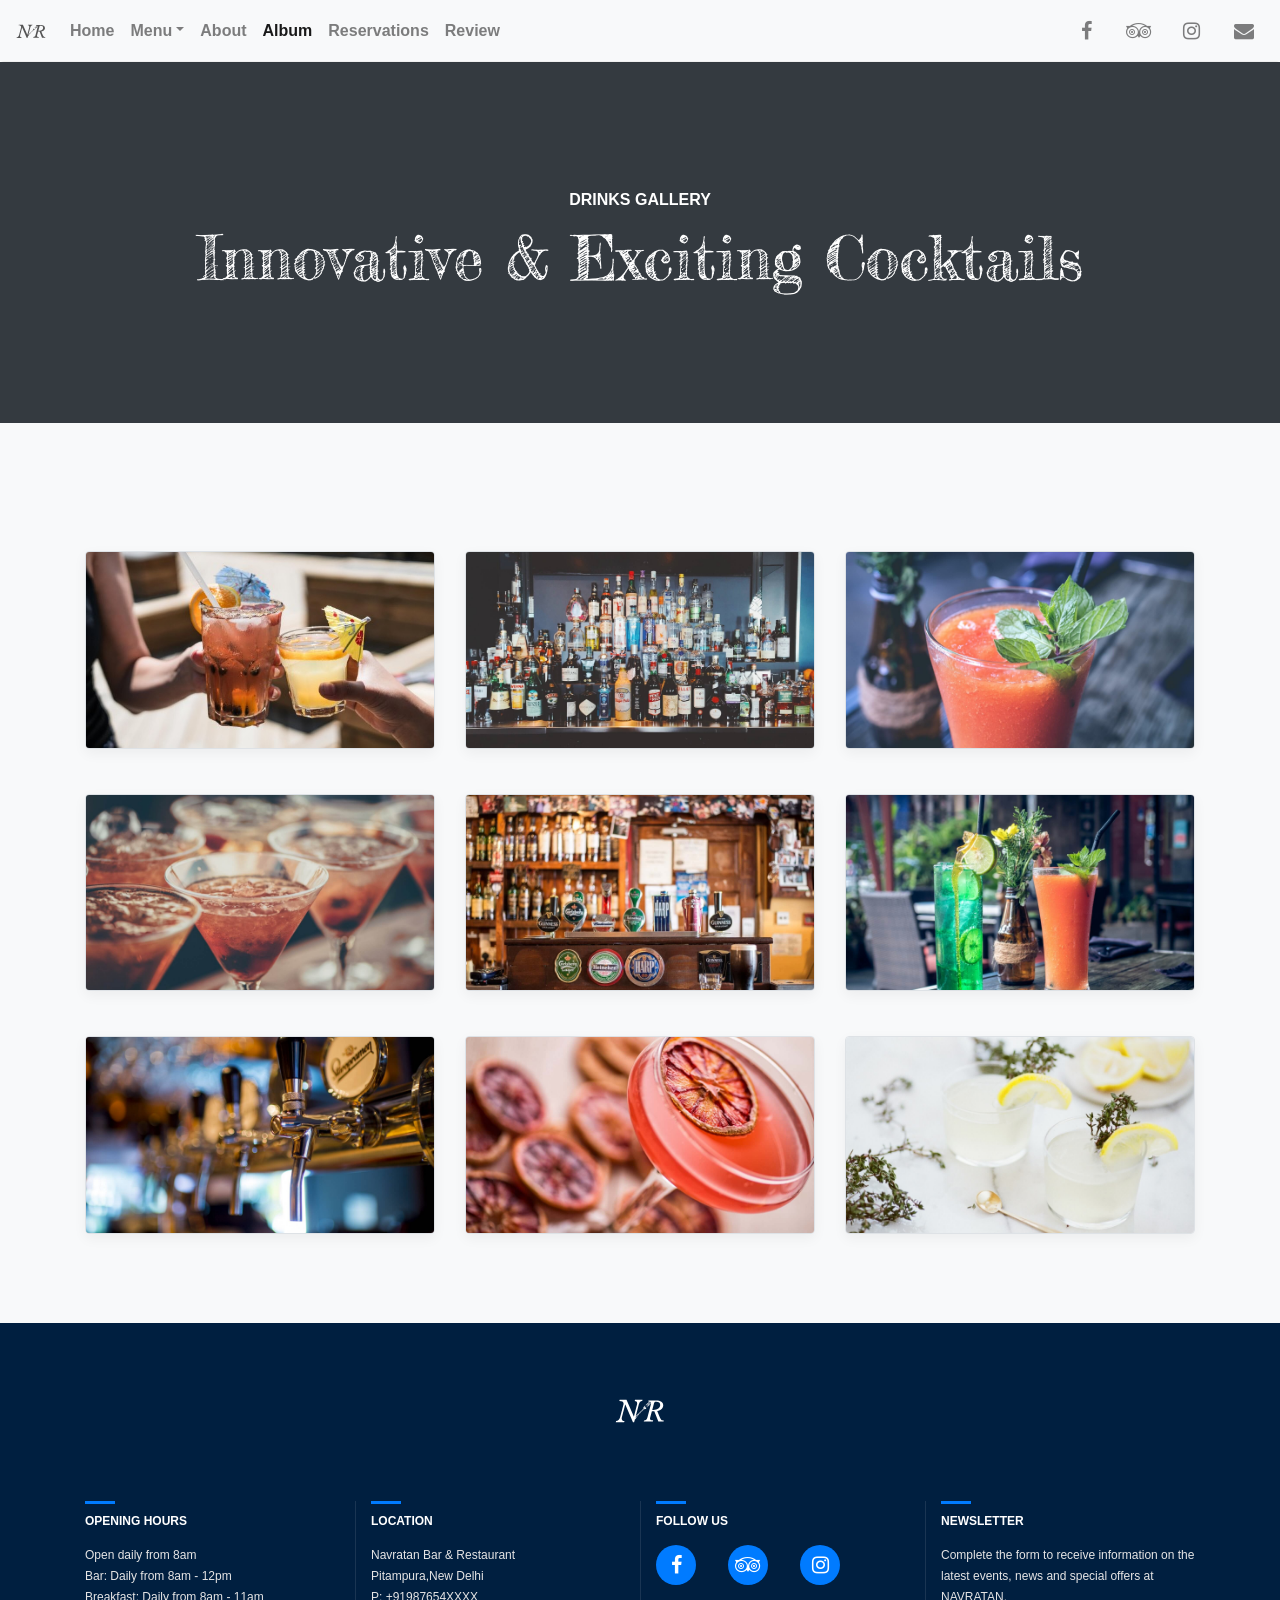
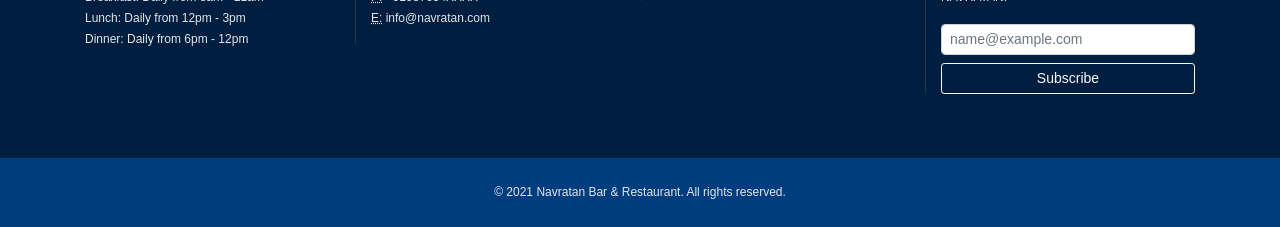
<file: pages/gallery-drinks.html>
<!doctype html>
<html lang="en">

<head>
    <meta charset="utf-8">
    <meta name="viewport" content="width=device-width,initial-scale=1,shrink-to-fit=no">
    <title>NAVRATAN Bar &amp; Restaurant</title>
    <link rel="manifest" href="../manifest.json">
    <style>
        @charset "UTF-8";
        .animated {
            -webkit-animation-duration: 1s;
            animation-duration: 1s;
            -webkit-animation-fill-mode: both;
            animation-fill-mode: both
        }
        
        @-webkit-keyframes pulse {
            from {
                -webkit-transform: scale3d(1, 1, 1);
                transform: scale3d(1, 1, 1)
            }
            50% {
                -webkit-transform: scale3d(1.05, 1.05, 1.05);
                transform: scale3d(1.05, 1.05, 1.05)
            }
            to {
                -webkit-transform: scale3d(1, 1, 1);
                transform: scale3d(1, 1, 1)
            }
        }
        
        @keyframes pulse {
            from {
                -webkit-transform: scale3d(1, 1, 1);
                transform: scale3d(1, 1, 1)
            }
            50% {
                -webkit-transform: scale3d(1.05, 1.05, 1.05);
                transform: scale3d(1.05, 1.05, 1.05)
            }
            to {
                -webkit-transform: scale3d(1, 1, 1);
                transform: scale3d(1, 1, 1)
            }
        }
        
        .pulse {
            -webkit-animation-name: pulse;
            animation-name: pulse
        }
        
         :root {
            --blue: #007bff;
            --indigo: #6610f2;
            --purple: #6f42c1;
            --pink: #e83e8c;
            --red: #dc3545;
            --orange: #fd7e14;
            --yellow: #ffc107;
            --green: #28a745;
            --teal: #20c997;
            --cyan: #17a2b8;
            --white: #fff;
            --gray: #6c757d;
            --gray-dark: #343a40;
            --primary: #007bff;
            --secondary: #6c757d;
            --success: #28a745;
            --info: #17a2b8;
            --warning: #ffc107;
            --danger: #dc3545;
            --light: #f8f9fa;
            --dark: #343a40;
            --breakpoint-xs: 0;
            --breakpoint-sm: 576px;
            --breakpoint-md: 768px;
            --breakpoint-lg: 992px;
            --breakpoint-xl: 1200px;
            --font-family-sans-serif: -apple-system, BlinkMacSystemFont, "Segoe UI", Roboto, "Helvetica Neue", Arial, sans-serif, "Apple Color Emoji", "Segoe UI Emoji", "Segoe UI Symbol";
            --font-family-monospace: SFMono-Regular, Menlo, Monaco, Consolas, "Liberation Mono", "Courier New", monospace
        }
        
        *,
         ::after,
         ::before {
            box-sizing: border-box
        }
        
        html {
            font-family: sans-serif;
            line-height: 1.15;
            -webkit-text-size-adjust: 100%;
            -ms-text-size-adjust: 100%;
            -ms-overflow-style: scrollbar
        }
        
        header,
        main,
        nav {
            display: block
        }
        
        body {
            margin: 0;
            font-family: -apple-system, BlinkMacSystemFont, "Segoe UI", Roboto, "Helvetica Neue", Arial, sans-serif, "Apple Color Emoji", "Segoe UI Emoji", "Segoe UI Symbol";
            font-size: 1rem;
            font-weight: 400;
            line-height: 1.5;
            color: #212529;
            text-align: left;
            background-color: #fff
        }
        
        h1,
        h2 {
            margin-top: 0;
            margin-bottom: .5rem
        }
        
        ul {
            margin-top: 0;
            margin-bottom: 1rem
        }
        
        a {
            color: #007bff;
            text-decoration: none;
            background-color: transparent;
            -webkit-text-decoration-skip: objects
        }
        
        img {
            vertical-align: middle;
            border-style: none
        }
        
        label {
            display: inline-block;
            margin-bottom: .5rem
        }
        
        button {
            border-radius: 0
        }
        
        button {
            margin: 0;
            font-family: inherit;
            font-size: inherit;
            line-height: inherit
        }
        
        button {
            overflow: visible
        }
        
        button {
            text-transform: none
        }
        
        button,
        html [type=button] {
            -webkit-appearance: button
        }
        
        [type=button]::-moz-focus-inner,
        button::-moz-focus-inner {
            padding: 0;
            border-style: none
        }
        
         ::-webkit-file-upload-button {
            font: inherit;
            -webkit-appearance: button
        }
        
        h1,
        h2 {
            margin-bottom: .5rem;
            font-family: inherit;
            font-weight: 500;
            line-height: 1.2;
            color: inherit
        }
        
        h1 {
            font-size: 2.5rem
        }
        
        h2 {
            font-size: 2rem
        }
        
        .img-fluid {
            max-width: 100%;
            height: auto
        }
        
        .container {
            width: 100%;
            padding-right: 15px;
            padding-left: 15px;
            margin-right: auto;
            margin-left: auto
        }
        
        @media (min-width:576px) {
            .container {
                max-width: 540px
            }
        }
        
        @media (min-width:768px) {
            .container {
                max-width: 720px
            }
        }
        
        @media (min-width:992px) {
            .container {
                max-width: 960px
            }
        }
        
        @media (min-width:1200px) {
            .container {
                max-width: 1140px
            }
        }
        
        .container-fluid {
            width: 100%;
            padding-right: 15px;
            padding-left: 15px;
            margin-right: auto;
            margin-left: auto
        }
        
        .row {
            display: -webkit-box;
            display: -ms-flexbox;
            display: flex;
            -ms-flex-wrap: wrap;
            flex-wrap: wrap;
            margin-right: -15px;
            margin-left: -15px
        }
        
        .col-md-4 {
            position: relative;
            width: 100%;
            min-height: 1px;
            padding-right: 15px;
            padding-left: 15px
        }
        
        @media (min-width:768px) {
            .col-md-4 {
                -webkit-box-flex: 0;
                -ms-flex: 0 0 33.333333%;
                flex: 0 0 33.333333%;
                max-width: 33.333333%
            }
        }
        
        .collapse {
            display: none
        }
        
        .dropdown {
            position: relative
        }
        
        .dropdown-toggle::after {
            display: inline-block;
            width: 0;
            height: 0;
            margin-left: .255em;
            vertical-align: .255em;
            content: "";
            border-top: .3em solid;
            border-right: .3em solid transparent;
            border-bottom: 0;
            border-left: .3em solid transparent
        }
        
        .dropdown-menu {
            position: absolute;
            top: 100%;
            left: 0;
            z-index: 1000;
            display: none;
            float: left;
            min-width: 10rem;
            padding: .5rem 0;
            margin: .125rem 0 0;
            font-size: 1rem;
            color: #212529;
            text-align: left;
            list-style: none;
            background-color: #fff;
            background-clip: padding-box;
            border: 1px solid rgba(0, 0, 0, .15);
            border-radius: .25rem
        }
        
        .dropdown-item {
            display: block;
            width: 100%;
            padding: .25rem 1.5rem;
            clear: both;
            font-weight: 400;
            color: #212529;
            text-align: inherit;
            white-space: nowrap;
            background-color: transparent;
            border: 0
        }
        
        .nav-link {
            display: block;
            padding: .5rem 1rem
        }
        
        .navbar {
            position: relative;
            display: -webkit-box;
            display: -ms-flexbox;
            display: flex;
            -ms-flex-wrap: wrap;
            flex-wrap: wrap;
            -webkit-box-align: center;
            -ms-flex-align: center;
            align-items: center;
            -webkit-box-pack: justify;
            -ms-flex-pack: justify;
            justify-content: space-between;
            padding: .5rem 1rem
        }
        
        .navbar-brand {
            display: inline-block;
            padding-top: .3125rem;
            padding-bottom: .3125rem;
            margin-right: 1rem;
            font-size: 1.25rem;
            line-height: inherit;
            white-space: nowrap
        }
        
        .navbar-nav {
            display: -webkit-box;
            display: -ms-flexbox;
            display: flex;
            -webkit-box-orient: vertical;
            -webkit-box-direction: normal;
            -ms-flex-direction: column;
            flex-direction: column;
            padding-left: 0;
            margin-bottom: 0;
            list-style: none
        }
        
        .navbar-nav .nav-link {
            padding-right: 0;
            padding-left: 0
        }
        
        .navbar-nav .dropdown-menu {
            position: static;
            float: none
        }
        
        .navbar-collapse {
            -ms-flex-preferred-size: 100%;
            flex-basis: 100%;
            -webkit-box-flex: 1;
            -ms-flex-positive: 1;
            flex-grow: 1;
            -webkit-box-align: center;
            -ms-flex-align: center;
            align-items: center
        }
        
        .navbar-toggler {
            padding: .25rem .75rem;
            font-size: 1.25rem;
            line-height: 1;
            background-color: transparent;
            border: 1px solid transparent;
            border-radius: .25rem
        }
        
        .navbar-toggler-icon {
            display: inline-block;
            width: 1.5em;
            height: 1.5em;
            vertical-align: middle;
            content: "";
            background: no-repeat center center;
            background-size: 100% 100%
        }
        
        @media (min-width:992px) {
            .navbar-expand-lg {
                -webkit-box-orient: horizontal;
                -webkit-box-direction: normal;
                -ms-flex-flow: row nowrap;
                flex-flow: row nowrap;
                -webkit-box-pack: start;
                -ms-flex-pack: start;
                justify-content: flex-start
            }
            .navbar-expand-lg .navbar-nav {
                -webkit-box-orient: horizontal;
                -webkit-box-direction: normal;
                -ms-flex-direction: row;
                flex-direction: row
            }
            .navbar-expand-lg .navbar-nav .dropdown-menu {
                position: absolute
            }
            .navbar-expand-lg .navbar-nav .nav-link {
                padding-right: .5rem;
                padding-left: .5rem
            }
            .navbar-expand-lg .navbar-collapse {
                display: -webkit-box!important;
                display: -ms-flexbox!important;
                display: flex!important;
                -ms-flex-preferred-size: auto;
                flex-basis: auto
            }
            .navbar-expand-lg .navbar-toggler {
                display: none
            }
        }
        
        .navbar-light .navbar-brand {
            color: rgba(0, 0, 0, .9)
        }
        
        .navbar-light .navbar-nav .nav-link {
            color: rgba(0, 0, 0, .5)
        }
        
        .navbar-light .navbar-nav .active>.nav-link {
            color: rgba(0, 0, 0, .9)
        }
        
        .navbar-light .navbar-toggler {
            color: rgba(0, 0, 0, .5);
            border-color: rgba(0, 0, 0, .1)
        }
        
        .navbar-light .navbar-toggler-icon {
            background-image: url("data:image/svg+xml;charset=utf8,%3Csvg viewBox='0 0 30 30' xmlns='http://www.w3.org/2000/svg'%3E%3Cpath stroke='rgba(0, 0, 0, 0.5)' stroke-width='2' stroke-linecap='round' stroke-miterlimit='10' d='M4 7h22M4 15h22M4 23h22'/%3E%3C/svg%3E")
        }
        
        .carousel {
            position: relative
        }
        
        .carousel-inner {
            position: relative;
            width: 100%;
            overflow: hidden
        }
        
        .carousel-item {
            position: relative;
            display: none;
            -webkit-box-align: center;
            -ms-flex-align: center;
            align-items: center;
            width: 100%;
            -webkit-backface-visibility: hidden;
            backface-visibility: hidden;
            -webkit-perspective: 1000px;
            perspective: 1000px
        }
        
        .carousel-item.active {
            display: block
        }
        
        .carousel-control-next,
        .carousel-control-prev {
            position: absolute;
            top: 0;
            bottom: 0;
            display: -webkit-box;
            display: -ms-flexbox;
            display: flex;
            -webkit-box-align: center;
            -ms-flex-align: center;
            align-items: center;
            -webkit-box-pack: center;
            -ms-flex-pack: center;
            justify-content: center;
            width: 15%;
            color: #fff;
            text-align: center;
            opacity: .5
        }
        
        .carousel-control-prev {
            left: 0
        }
        
        .carousel-control-next {
            right: 0
        }
        
        .carousel-control-next-icon,
        .carousel-control-prev-icon {
            display: inline-block;
            width: 20px;
            height: 20px;
            background: transparent no-repeat center center;
            background-size: 100% 100%
        }
        
        .carousel-control-prev-icon {
            background-image: url("data:image/svg+xml;charset=utf8,%3Csvg xmlns='http://www.w3.org/2000/svg' fill='%23fff' viewBox='0 0 8 8'%3E%3Cpath d='M5.25 0l-4 4 4 4 1.5-1.5-2.5-2.5 2.5-2.5-1.5-1.5z'/%3E%3C/svg%3E")
        }
        
        .carousel-control-next-icon {
            background-image: url("data:image/svg+xml;charset=utf8,%3Csvg xmlns='http://www.w3.org/2000/svg' fill='%23fff' viewBox='0 0 8 8'%3E%3Cpath d='M2.75 0l-1.5 1.5 2.5 2.5-2.5 2.5 1.5 1.5 4-4-4-4z'/%3E%3C/svg%3E")
        }
        
        .bg-light {
            background-color: #f8f9fa!important
        }
        
        .bg-dark {
            background-color: #343a40!important
        }
        
        .border {
            border: 1px solid #dee2e6!important
        }
        
        .rounded {
            border-radius: .25rem!important
        }
        
        .d-block {
            display: block!important
        }
        
        .fixed-top {
            position: fixed;
            top: 0;
            right: 0;
            left: 0;
            z-index: 1030
        }
        
        .sr-only {
            position: absolute;
            width: 1px;
            height: 1px;
            padding: 0;
            overflow: hidden;
            clip: rect(0, 0, 0, 0);
            white-space: nowrap;
            -webkit-clip-path: inset(50%);
            clip-path: inset(50%);
            border: 0
        }
        
        .w-100 {
            width: 100%!important
        }
        
        .mr-2 {
            margin-right: .5rem!important
        }
        
        .ml-auto {
            margin-left: auto!important
        }
        
        .text-center {
            text-align: center!important
        }
        
        @media (min-width:992px) {
            .text-lg-left {
                text-align: left!important
            }
        }
        
        .text-white {
            color: #fff!important
        }
        
        html {
            font-size: 1rem
        }
        
        body {
            font-size: 1rem;
            color: #404040;
            line-height: 1.75;
            font-family: -apple-system, BlinkMacSystemFont, "Segoe UI", Roboto, Oxygen-Sans, Ubuntu, Cantarell, "Helvetica Neue", sans-serif;
            font-weight: 400;
            padding-top: 62px
        }
        
        label {
            font-weight: 700
        }
        
        a {
            color: inherit
        }
        
        .back-to-top {
            display: none;
            position: fixed;
            z-index: 1;
            bottom: 0;
            right: 0;
            margin: 0 auto;
            width: 40px;
            height: 40px;
            background-color: #007bff;
            opacity: .5;
            text-align: center;
            line-height: 40px
        }
        
        .back-to-top i {
            color: #fff;
            font-size: 20px
        }
        
        .special-title-1 {
            margin-bottom: .8rem;
            font-size: 1rem;
            font-weight: 700
        }
        
        .special-title-2 {
            font-family: 'Fredericka the Great', cursive;
            margin-bottom: 2.8rem;
            font-size: 2.8rem
        }
        
        .box-shadow {
            box-shadow: 0 .28rem .78rem rgba(0, 0, 0, .05)
        }
        
        .navbar {
            box-shadow: 0 2px 2px -2px rgba(0, 0, 0, .2)
        }
        
        .dropdown-item,
        .nav-link {
            font-weight: 700
        }
        
        .nav-social {
            display: inline-block;
            width: 40px;
            height: 40px;
            line-height: 43px
        }
        
        .nav-social i {
            font-size: 20px;
            color: rgba(0, 0, 0, .5)
        }
        
        .gallery-description {
            padding-top: 8rem;
            padding-bottom: 8rem;
            text-align: center;
            background: #fff
        }
        
        .gallery-description h2 {
            margin-bottom: 0
        }
        
        .lightbox {
            display: none;
            position: fixed;
            z-index: 1100;
            left: 0;
            top: 0;
            height: 100vh;
            width: 100%;
            background: #000;
            color: grey
        }
        
        .lightbox label {
            position: absolute;
            top: 10px;
            right: 25px;
            font-size: 2.8rem
        }
        
        .lightbox-content {
            max-width: 800px;
            width: 80%;
            position: absolute;
            top: 50%;
            left: 50%;
            margin-right: -50%;
            transform: translate(-50%, -50%)
        }
        
        .gallery-thumbnails {
            padding-top: 8rem;
            padding-bottom: 2.8rem
        }
        
        .gallery-thumbnails .col-md-4 {
            margin-bottom: 2.8rem
        }
        
        .navbar-brand.animated {
            animation-duration: 2s;
            animation-iteration-count: infinite
        }
        
        @media (min-width:768px) {
            .special-title-2 {
                font-size: 3.8rem
            }
        }
    </style>
    <link rel="preload" href="https://cdnjs.cloudflare.com/ajax/libs/font-awesome/4.7.0/css/font-awesome.min.css" as="style" onload="this.onload=null;this.rel='stylesheet'"><noscript><link rel="stylesheet" href="https://cdnjs.cloudflare.com/ajax/libs/font-awesome/4.7.0/css/font-awesome.min.css"></noscript>
    <link href="https://fonts.googleapis.com/css?family=Fredericka+the+Great" rel="preload" as="style" onload="this.onload=null;this.rel='stylesheet'"><noscript><link href="https://fonts.googleapis.com/css?family=Fredericka+the+Great" rel="stylesheet"></noscript>
    <link rel="preload" href="../css/purestyles.css" as="style" onload="this.onload=null;this.rel='stylesheet'"><noscript><link rel="stylesheet" href="../css/purestyles.css"></noscript>
    <script>
        ! function(n) {
            "use strict";
            n.loadCSS || (n.loadCSS = function() {});
            var o = loadCSS.relpreload = {};
            if (o.support = function() {
                    var e;
                    try {
                        e = n.document.createElement("link").relList.supports("preload")
                    } catch (t) {
                        e = !1
                    }
                    return function() {
                        return e
                    }
                }(), o.bindMediaToggle = function(t) {
                    var e = t.media || "all";

                    function a() {
                        t.media = e
                    }
                    t.addEventListener ? t.addEventListener("load", a) : t.attachEvent && t.attachEvent("onload", a), setTimeout(function() {
                        t.rel = "stylesheet", t.media = "only x"
                    }), setTimeout(a, 3e3)
                }, o.poly = function() {
                    if (!o.support())
                        for (var t = n.document.getElementsByTagName("link"), e = 0; e < t.length; e++) {
                            var a = t[e];
                            "preload" !== a.rel || "style" !== a.getAttribute("as") || a.getAttribute("data-loadcss") || (a.setAttribute("data-loadcss", !0), o.bindMediaToggle(a))
                        }
                }, !o.support()) {
                o.poly();
                var t = n.setInterval(o.poly, 500);
                n.addEventListener ? n.addEventListener("load", function() {
                    o.poly(), n.clearInterval(t)
                }) : n.attachEvent && n.attachEvent("onload", function() {
                    o.poly(), n.clearInterval(t)
                })
            }
            "undefined" != typeof exports ? exports.loadCSS = loadCSS : n.loadCSS = loadCSS
        }("undefined" != typeof global ? global : this);
    </script>
</head>

<body id="top">
    <header>
        <nav class="navbar navbar-expand-lg navbar-light bg-light fixed-top">
            <a class="navbar-brand animated pulse" href="../index.html"><img src="../media/brand/logo-dark.svg" width="30" height="30" alt="Logo"> </a><button class="navbar-toggler" type="button" data-toggle="collapse" data-target="#navbarNav" aria-controls="navbarNav" aria-expanded="false" aria-label="Toggle navigation"><span class="navbar-toggler-icon"></span></button>
            <div class="collapse navbar-collapse text-center" id="navbarNav">
                <ul class="navbar-nav">
                    <li class="nav-item"><a class="nav-link" href="../index.html">Home <span class="sr-only">(current)</span></a></li>
                    <li class="nav-item dropdown"><a class="nav-link dropdown-toggle" href="food.html" id="navbarDropdown" role="button" data-toggle="dropdown" aria-haspopup="true" aria-expanded="false">Menu</a>
                        <div class="dropdown-menu text-center text-lg-left" aria-labelledby="navbarDropdown"><a class="dropdown-item" href="food.html">Food</a> <a class="dropdown-item" href="desserts.html">Desserts</a> <a class="dropdown-item" href="drinks.html">Drinks</a></div>
                    </li>
                    <li class="nav-item"><a class="nav-link" href="about.html">About</a></li>
                    <li class="nav-item active"><a class="nav-link" href="album.html">Album</a></li>
                    <li class="nav-item"><a class="nav-link" href="reservations.html">Reservations</a></li>
                    <li class="nav-item"><a class="nav-link" href="contact.html">Review</a></li>
                </ul>
                <div class="ml-auto"><a class="nav-social mr-2" href=" "><i class="fa fa-facebook" aria-hidden="true"></i></a> <a class="nav-social mr-2" href=" "><i class="fa fa-tripadvisor" aria-hidden="true"></i></a> <a class="nav-social mr-2" href=" "><i class="fa fa-instagram" aria-hidden="true"></i></a>                    <a class="nav-social" href=" "><i class="fa fa-envelope" aria-hidden="true"></i></a></div>
            </div>
        </nav>
    </header>
    <main>
        <div class="gallery-description container-fluid bg-dark text-white">
            <h1 id="title-1" class="special-title-1">DRINKS GALLERY</h1>
            <h2 id="title-2" class="special-title-2">Innovative &amp; Exciting Cocktails</h2>
        </div>
        <div id="lightbox" class="lightbox"><label id="close">✖</label>
            <div class="lightbox-content">
                <div id="galleryCarousel" class="carousel slide" data-ride="carousel">
                    <div class="carousel-inner">
                        <div class="carousel-item active"><img class="d-block w-100" src="../media/galleries/3x/gallery-drinks-1.jpg" alt="First slide"></div>
                        <div class="carousel-item"><img class="d-block w-100" src="../media/galleries/3x/gallery-drinks-2.jpg" alt="Second slide"></div>
                        <div class="carousel-item"><img class="d-block w-100" src="../media/galleries/3x/gallery-drinks-3.jpg" alt="Third slide"></div>
                        <div class="carousel-item"><img class="d-block w-100" src="../media/galleries/3x/gallery-drinks-4.jpg" alt="Fourth slide"></div>
                        <div class="carousel-item"><img class="d-block w-100" src="../media/galleries/3x/gallery-drinks-5.jpg" alt="Fifth slide"></div>
                        <div class="carousel-item"><img class="d-block w-100" src="../media/galleries/3x/gallery-drinks-6.jpg" alt="Sixth slide"></div>
                        <div class="carousel-item"><img class="d-block w-100" src="../media/galleries/3x/gallery-drinks-7.jpg" alt="Seventh slide"></div>
                        <div class="carousel-item"><img class="d-block w-100" src="../media/galleries/3x/gallery-drinks-8.jpg" alt="Eighth slide"></div>
                        <div class="carousel-item"><img class="d-block w-100" src="../media/galleries/3x/gallery-drinks-9.jpg" alt="Ninth slide"></div>
                    </div><a class="carousel-control-prev" href="#galleryCarousel" role="button" data-slide="prev"><span class="carousel-control-prev-icon" aria-hidden="true"></span> <span class="sr-only">Previous</span> </a><a class="carousel-control-next"
                        href="#galleryCarousel" role="button" data-slide="next"><span class="carousel-control-next-icon" aria-hidden="true"></span> <span class="sr-only">Next</span></a></div>
            </div>
        </div>
        <div id="gallery-thumbnails" class="gallery-thumbnails bg-light">
            <div class="container">
                <div class="row">
                    <div class="gallery-item col-md-4">
                        <a href="#" data-slide-number="0"><img class="img-fluid rounded box-shadow border" src="../media/galleries/1x/gallery-drinks-1.jpg" srcset="../media/galleries/1x/gallery-drinks-1.jpg, ../media/galleries/2x/gallery-drinks-1.jpg 2x, ../media/galleries/3x/gallery-drinks-1.jpg 3x"
                                draggable="false" alt="Drink"></a>
                    </div>
                    <div class="gallery-item col-md-4">
                        <a href="#" data-slide-number="1"><img class="img-fluid rounded box-shadow border" src="../media/galleries/1x/gallery-drinks-2.jpg" srcset="../media/galleries/1x/gallery-drinks-2.jpg, ../media/galleries/2x/gallery-drinks-2.jpg 2x, ../media/galleries/3x/gallery-drinks-2.jpg 3x"
                                draggable="false" alt="Drink"></a>
                    </div>
                    <div class="gallery-item col-md-4">
                        <a href="#" data-slide-number="2"><img class="img-fluid rounded box-shadow border" src="../media/galleries/1x/gallery-drinks-3.jpg" srcset="../media/galleries/1x/gallery-drinks-3.jpg, ../media/galleries/2x/gallery-drinks-3.jpg 2x, ../media/galleries/3x/gallery-drinks-3.jpg 3x"
                                draggable="false" alt="Drink"></a>
                    </div>
                    <div class="gallery-item col-md-4">
                        <a href="#" data-slide-number="3"><img class="img-fluid rounded box-shadow border" src="../media/galleries/1x/gallery-drinks-4.jpg" srcset="../media/galleries/1x/gallery-drinks-4.jpg, ../media/galleries/2x/gallery-drinks-4.jpg 2x, ../media/galleries/3x/gallery-drinks-4.jpg 3x"
                                draggable="false" alt="Drink"></a>
                    </div>
                    <div class="gallery-item col-md-4">
                        <a href="#" data-slide-number="4"><img class="img-fluid rounded box-shadow border" src="../media/galleries/1x/gallery-drinks-5.jpg" srcset="../media/galleries/1x/gallery-drinks-5.jpg, ../media/galleries/2x/gallery-drinks-5.jpg 2x, ../media/galleries/3x/gallery-drinks-5.jpg 3x"
                                draggable="false" alt="Drink"></a>
                    </div>
                    <div class="gallery-item col-md-4">
                        <a href="#" data-slide-number="5"><img class="img-fluid rounded box-shadow border" src="../media/galleries/1x/gallery-drinks-6.jpg" srcset="../media/galleries/1x/gallery-drinks-6.jpg, ../media/galleries/2x/gallery-drinks-6.jpg 2x, ../media/galleries/3x/gallery-drinks-6.jpg 3x"
                                draggable="false" alt="Drink"></a>
                    </div>
                    <div class="gallery-item col-md-4">
                        <a href="#" data-slide-number="6"><img class="img-fluid rounded box-shadow border" src="../media/galleries/1x/gallery-drinks-7.jpg" srcset="../media/galleries/1x/gallery-drinks-7.jpg, ../media/galleries/2x/gallery-drinks-7.jpg 2x, ../media/galleries/3x/gallery-drinks-7.jpg 3x"
                                draggable="false" alt="Drink"></a>
                    </div>
                    <div class="gallery-item col-md-4">
                        <a href="#" data-slide-number="7"><img class="img-fluid rounded box-shadow border" src="../media/galleries/1x/gallery-drinks-8.jpg" srcset="../media/galleries/1x/gallery-drinks-8.jpg, ../media/galleries/2x/gallery-drinks-8.jpg 2x, ../media/galleries/3x/gallery-drinks-8.jpg 3x"
                                draggable="false" alt="Drink"></a>
                    </div>
                    <div class="gallery-item col-md-4">
                        <a href="#" data-slide-number="8"><img class="img-fluid rounded box-shadow border" src="../media/galleries/1x/gallery-drinks-9.jpg" srcset="../media/galleries/1x/gallery-drinks-9.jpg, ../media/galleries/2x/gallery-drinks-9.jpg 2x, ../media/galleries/3x/gallery-drinks-9.jpg 3x"
                                draggable="false" alt="Drink"></a>
                    </div>
                </div>
            </div>
        </div>
        <!-- <div id="googleMapContainer" class="homepage-google-map"><iframe title="Our location on Google My Maps" class="google-map" src="https://www.google.com/maps/d/embed?mid=1YihUagJV98aTSoPRpalSyqRjTVhaFv5E&hl=en"></iframe></div> -->
    </main>
    <footer class="page-footer">
        <div class="container">
            <a class="navbar-brand animated pulse d-block text-center m-0 p-0" href="#"><img src="../media/brand/logo-light.svg" width="50" height="50" alt="Logo"></a>
            <div class="row">
                <div class="col-md-3">
                    <h5 class="page-footer-title">OPENING HOURS</h5>
                    <p class="mb-0">Open daily from 8am</p>
                    <p class="mb-0">Bar: Daily from 8am - 12pm</p>
                    <p class="mb-0">Breakfast: Daily from 8am - 11am</p>
                    <p class="mb-0">Lunch: Daily from 12pm - 3pm</p>
                    <p>Dinner: Daily from 6pm - 12pm</p>
                </div>
                <div class="col-md-3 h-100 border-left-custom">
                    <h5 class="page-footer-title mt-3 mt-md-0">LOCATION</h5>
                    <address>Navratan Bar &amp; Restaurant<br>Pitampura,New Delhi<br><abbr title="Phone">P:</abbr> +91987654XXXX<br><abbr title="Email">E:</abbr>
                      info@navratan.com</address>
                </div>
                <div class="col-md-3 h-100 border-left-custom">
                    <h5 class="page-footer-title mt-3 mt-md-0">FOLLOW US</h5>
                    <div class="mb-3"><a class="footer-social" href=" " aria-label="facebook"><i class="fa fa-facebook" aria-hidden="true"></i></a>
                        <a class="footer-social" href=" " aria-label="tripadvisor"><i class="fa fa-tripadvisor" aria-hidden="true"></i></a>
                        <a class="footer-social" href=" " aria-label="instagram"><i class="fa fa-instagram" aria-hidden="true"></i></a>
                    </div>
                </div>
                <div class="col-md-3 h-100 border-left-custom">
                    <h5 class="page-footer-title mt-3 mt-md-0">NEWSLETTER</h5>
                    <p>Complete the form to receive information on the latest events, news and special offers at NAVRATAN.
                    </p>
                    <form id="newsletter-form"><label class="sr-only" for="formEmail">Email</label> <input type="email" class="form-control form-control-sm rounded" id="formEmail" placeholder="name@example.com">
                        <button type="submit" class="btn btn-sm btn-outline-light btn-block mt-2">Subscribe</button>
                    </form>
                </div>
            </div>
        </div>
        <div class="page-footer-copyright container-fluid text-center">© 2021 Navratan Bar &amp; Restaurant. All rights reserved.
        </div>
    </footer><a id="back-to-top" class="back-to-top smooth-scroll" href="#top"><i class="fa fa-long-arrow-up" aria-hidden="true"></i></a>
    <script src="https://code.jquery.com/jquery-3.3.1.min.js" integrity="sha256-FgpCb/KJQlLNfOu91ta32o/NMZxltwRo8QtmkMRdAu8=" crossorigin="anonymous"></script>
    <script src="https://maxcdn.bootstrapcdn.com/bootstrap/4.0.0/js/bootstrap.min.js" integrity="sha384-JZR6Spejh4U02d8jOt6vLEHfe/JQGiRRSQQxSfFWpi1MquVdAyjUar5+76PVCmYl" crossorigin="anonymous"></script>
    <script>
        // Prevent carousel from automatically cycle
        $('#galleryCarousel').carousel({
            interval: false
        });
        var lightbox = false;
        $("#gallery-thumbnails").on("click", "a", function(event) {
            event.preventDefault();
            if (lightbox === false) {
                lightbox = true;
                var slideNumber = $(this).attr("data-slide-number");
                $('#galleryCarousel').carousel(Number(slideNumber)); // Open particular carousel frame
                $("#lightbox").show();
            }
        });
        $("#close").click(function() {
            if (lightbox === true) {
                lightbox = false;
                $("#lightbox").hide();
            }
        });
    </script>
    <script src="../js/site.js"></script>
    <script src="../js/gallery-animations.js"></script>
</body>

</html>
</file>
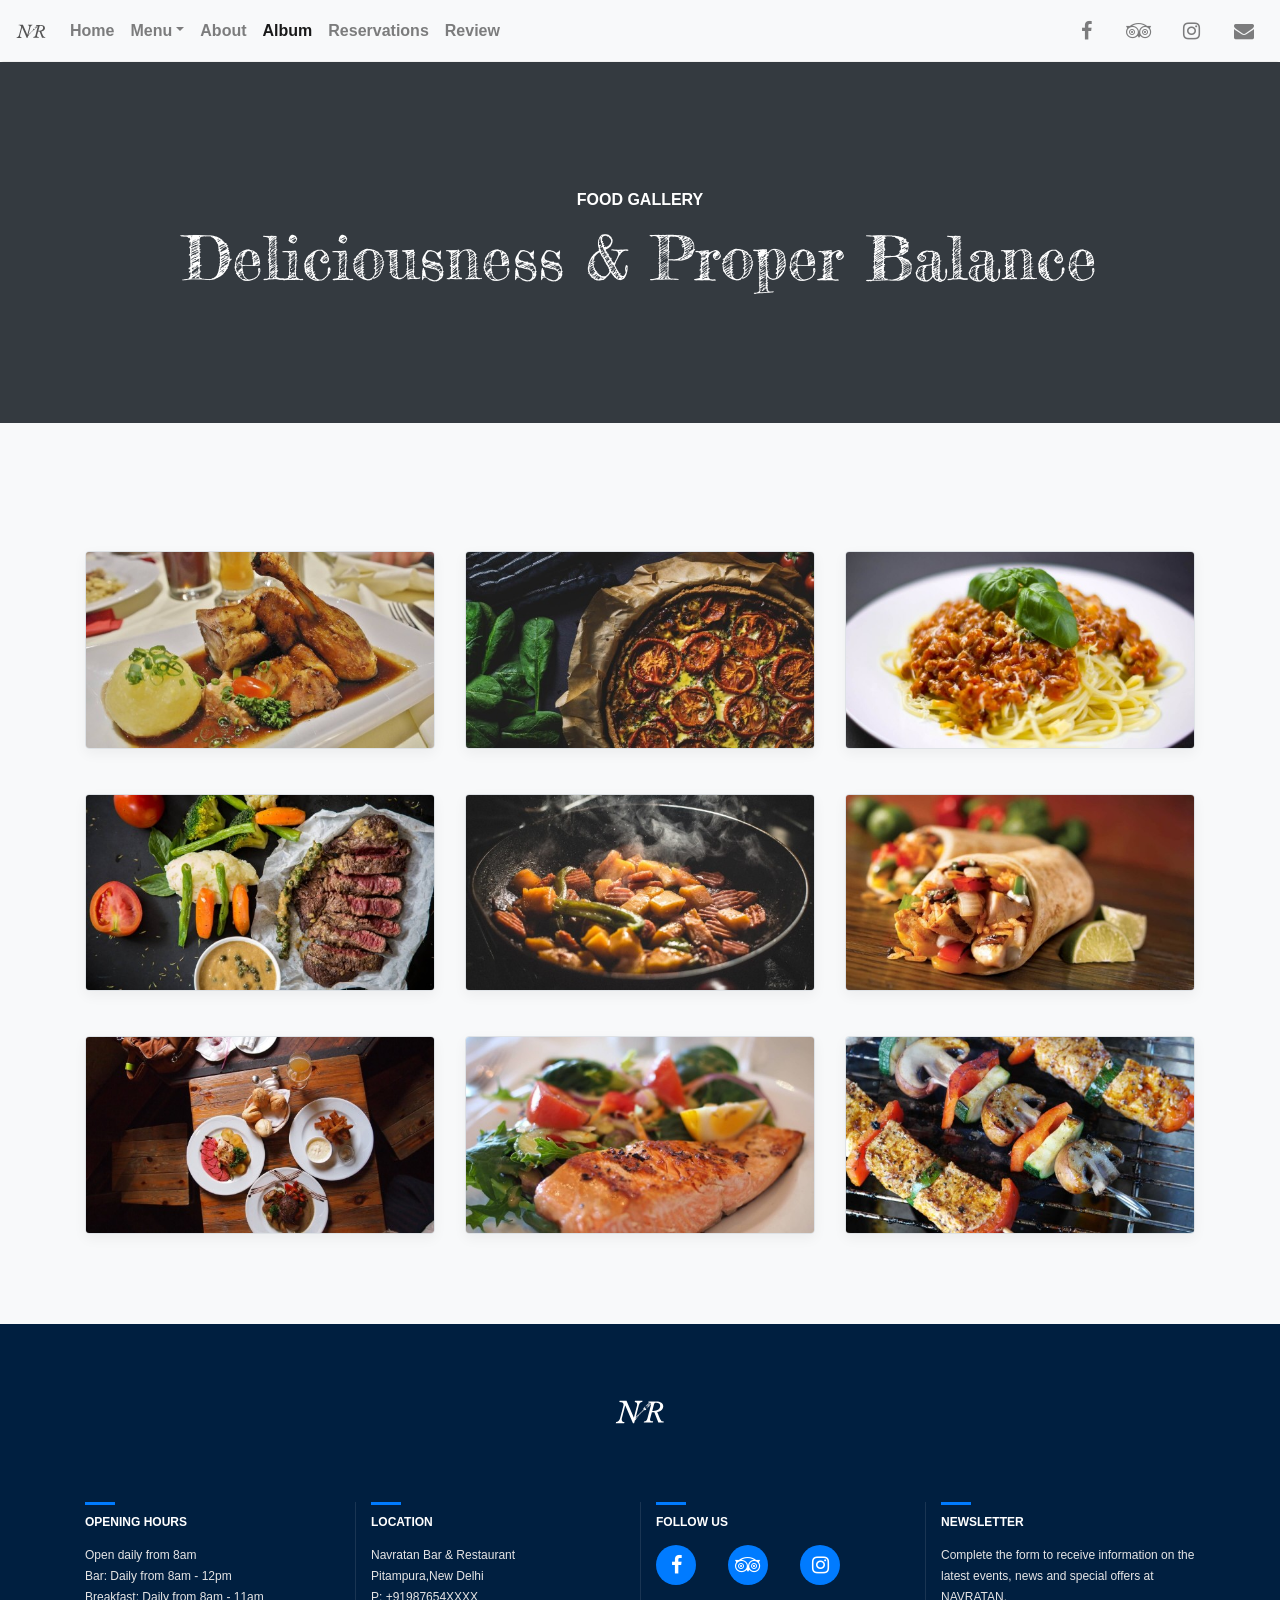
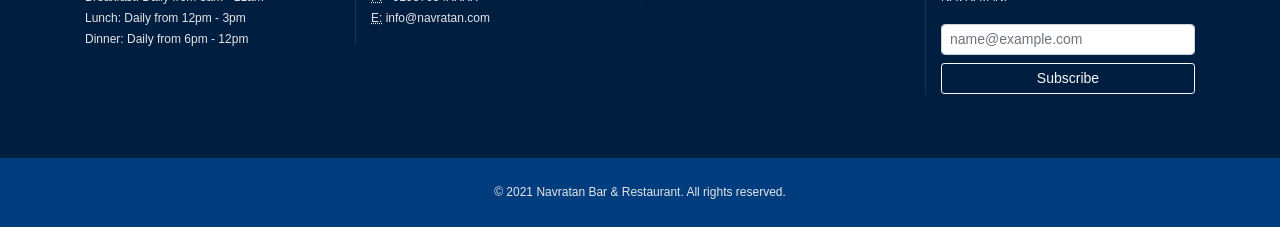
<file: pages/gallery-food.html>
<!doctype html>
<html lang="en">

<head>
    <meta charset="utf-8">
    <meta name="viewport" content="width=device-width,initial-scale=1,shrink-to-fit=no">
    <title>NAVRATAN Bar &amp; Restaurant</title>
    <link rel="manifest" href="../manifest.json">
    <style>
        @charset "UTF-8";
        .animated {
            -webkit-animation-duration: 1s;
            animation-duration: 1s;
            -webkit-animation-fill-mode: both;
            animation-fill-mode: both
        }
        
        @-webkit-keyframes pulse {
            from {
                -webkit-transform: scale3d(1, 1, 1);
                transform: scale3d(1, 1, 1)
            }
            50% {
                -webkit-transform: scale3d(1.05, 1.05, 1.05);
                transform: scale3d(1.05, 1.05, 1.05)
            }
            to {
                -webkit-transform: scale3d(1, 1, 1);
                transform: scale3d(1, 1, 1)
            }
        }
        
        @keyframes pulse {
            from {
                -webkit-transform: scale3d(1, 1, 1);
                transform: scale3d(1, 1, 1)
            }
            50% {
                -webkit-transform: scale3d(1.05, 1.05, 1.05);
                transform: scale3d(1.05, 1.05, 1.05)
            }
            to {
                -webkit-transform: scale3d(1, 1, 1);
                transform: scale3d(1, 1, 1)
            }
        }
        
        .pulse {
            -webkit-animation-name: pulse;
            animation-name: pulse
        }
        
         :root {
            --blue: #007bff;
            --indigo: #6610f2;
            --purple: #6f42c1;
            --pink: #e83e8c;
            --red: #dc3545;
            --orange: #fd7e14;
            --yellow: #ffc107;
            --green: #28a745;
            --teal: #20c997;
            --cyan: #17a2b8;
            --white: #fff;
            --gray: #6c757d;
            --gray-dark: #343a40;
            --primary: #007bff;
            --secondary: #6c757d;
            --success: #28a745;
            --info: #17a2b8;
            --warning: #ffc107;
            --danger: #dc3545;
            --light: #f8f9fa;
            --dark: #343a40;
            --breakpoint-xs: 0;
            --breakpoint-sm: 576px;
            --breakpoint-md: 768px;
            --breakpoint-lg: 992px;
            --breakpoint-xl: 1200px;
            --font-family-sans-serif: -apple-system, BlinkMacSystemFont, "Segoe UI", Roboto, "Helvetica Neue", Arial, sans-serif, "Apple Color Emoji", "Segoe UI Emoji", "Segoe UI Symbol";
            --font-family-monospace: SFMono-Regular, Menlo, Monaco, Consolas, "Liberation Mono", "Courier New", monospace
        }
        
        *,
         ::after,
         ::before {
            box-sizing: border-box
        }
        
        html {
            font-family: sans-serif;
            line-height: 1.15;
            -webkit-text-size-adjust: 100%;
            -ms-text-size-adjust: 100%;
            -ms-overflow-style: scrollbar
        }
        
        header,
        main,
        nav {
            display: block
        }
        
        body {
            margin: 0;
            font-family: -apple-system, BlinkMacSystemFont, "Segoe UI", Roboto, "Helvetica Neue", Arial, sans-serif, "Apple Color Emoji", "Segoe UI Emoji", "Segoe UI Symbol";
            font-size: 1rem;
            font-weight: 400;
            line-height: 1.5;
            color: #212529;
            text-align: left;
            background-color: #fff
        }
        
        h1,
        h2 {
            margin-top: 0;
            margin-bottom: .5rem
        }
        
        ul {
            margin-top: 0;
            margin-bottom: 1rem
        }
        
        a {
            color: #007bff;
            text-decoration: none;
            background-color: transparent;
            -webkit-text-decoration-skip: objects
        }
        
        img {
            vertical-align: middle;
            border-style: none
        }
        
        label {
            display: inline-block;
            margin-bottom: .5rem
        }
        
        button {
            border-radius: 0
        }
        
        button {
            margin: 0;
            font-family: inherit;
            font-size: inherit;
            line-height: inherit
        }
        
        button {
            overflow: visible
        }
        
        button {
            text-transform: none
        }
        
        button,
        html [type=button] {
            -webkit-appearance: button
        }
        
        [type=button]::-moz-focus-inner,
        button::-moz-focus-inner {
            padding: 0;
            border-style: none
        }
        
         ::-webkit-file-upload-button {
            font: inherit;
            -webkit-appearance: button
        }
        
        h1,
        h2 {
            margin-bottom: .5rem;
            font-family: inherit;
            font-weight: 500;
            line-height: 1.2;
            color: inherit
        }
        
        h1 {
            font-size: 2.5rem
        }
        
        h2 {
            font-size: 2rem
        }
        
        .img-fluid {
            max-width: 100%;
            height: auto
        }
        
        .container {
            width: 100%;
            padding-right: 15px;
            padding-left: 15px;
            margin-right: auto;
            margin-left: auto
        }
        
        @media (min-width:576px) {
            .container {
                max-width: 540px
            }
        }
        
        @media (min-width:768px) {
            .container {
                max-width: 720px
            }
        }
        
        @media (min-width:992px) {
            .container {
                max-width: 960px
            }
        }
        
        @media (min-width:1200px) {
            .container {
                max-width: 1140px
            }
        }
        
        .container-fluid {
            width: 100%;
            padding-right: 15px;
            padding-left: 15px;
            margin-right: auto;
            margin-left: auto
        }
        
        .row {
            display: -webkit-box;
            display: -ms-flexbox;
            display: flex;
            -ms-flex-wrap: wrap;
            flex-wrap: wrap;
            margin-right: -15px;
            margin-left: -15px
        }
        
        .col-md-4 {
            position: relative;
            width: 100%;
            min-height: 1px;
            padding-right: 15px;
            padding-left: 15px
        }
        
        @media (min-width:768px) {
            .col-md-4 {
                -webkit-box-flex: 0;
                -ms-flex: 0 0 33.333333%;
                flex: 0 0 33.333333%;
                max-width: 33.333333%
            }
        }
        
        .collapse {
            display: none
        }
        
        .dropdown {
            position: relative
        }
        
        .dropdown-toggle::after {
            display: inline-block;
            width: 0;
            height: 0;
            margin-left: .255em;
            vertical-align: .255em;
            content: "";
            border-top: .3em solid;
            border-right: .3em solid transparent;
            border-bottom: 0;
            border-left: .3em solid transparent
        }
        
        .dropdown-menu {
            position: absolute;
            top: 100%;
            left: 0;
            z-index: 1000;
            display: none;
            float: left;
            min-width: 10rem;
            padding: .5rem 0;
            margin: .125rem 0 0;
            font-size: 1rem;
            color: #212529;
            text-align: left;
            list-style: none;
            background-color: #fff;
            background-clip: padding-box;
            border: 1px solid rgba(0, 0, 0, .15);
            border-radius: .25rem
        }
        
        .dropdown-item {
            display: block;
            width: 100%;
            padding: .25rem 1.5rem;
            clear: both;
            font-weight: 400;
            color: #212529;
            text-align: inherit;
            white-space: nowrap;
            background-color: transparent;
            border: 0
        }
        
        .nav-link {
            display: block;
            padding: .5rem 1rem
        }
        
        .navbar {
            position: relative;
            display: -webkit-box;
            display: -ms-flexbox;
            display: flex;
            -ms-flex-wrap: wrap;
            flex-wrap: wrap;
            -webkit-box-align: center;
            -ms-flex-align: center;
            align-items: center;
            -webkit-box-pack: justify;
            -ms-flex-pack: justify;
            justify-content: space-between;
            padding: .5rem 1rem
        }
        
        .navbar-brand {
            display: inline-block;
            padding-top: .3125rem;
            padding-bottom: .3125rem;
            margin-right: 1rem;
            font-size: 1.25rem;
            line-height: inherit;
            white-space: nowrap
        }
        
        .navbar-nav {
            display: -webkit-box;
            display: -ms-flexbox;
            display: flex;
            -webkit-box-orient: vertical;
            -webkit-box-direction: normal;
            -ms-flex-direction: column;
            flex-direction: column;
            padding-left: 0;
            margin-bottom: 0;
            list-style: none
        }
        
        .navbar-nav .nav-link {
            padding-right: 0;
            padding-left: 0
        }
        
        .navbar-nav .dropdown-menu {
            position: static;
            float: none
        }
        
        .navbar-collapse {
            -ms-flex-preferred-size: 100%;
            flex-basis: 100%;
            -webkit-box-flex: 1;
            -ms-flex-positive: 1;
            flex-grow: 1;
            -webkit-box-align: center;
            -ms-flex-align: center;
            align-items: center
        }
        
        .navbar-toggler {
            padding: .25rem .75rem;
            font-size: 1.25rem;
            line-height: 1;
            background-color: transparent;
            border: 1px solid transparent;
            border-radius: .25rem
        }
        
        .navbar-toggler-icon {
            display: inline-block;
            width: 1.5em;
            height: 1.5em;
            vertical-align: middle;
            content: "";
            background: no-repeat center center;
            background-size: 100% 100%
        }
        
        @media (min-width:992px) {
            .navbar-expand-lg {
                -webkit-box-orient: horizontal;
                -webkit-box-direction: normal;
                -ms-flex-flow: row nowrap;
                flex-flow: row nowrap;
                -webkit-box-pack: start;
                -ms-flex-pack: start;
                justify-content: flex-start
            }
            .navbar-expand-lg .navbar-nav {
                -webkit-box-orient: horizontal;
                -webkit-box-direction: normal;
                -ms-flex-direction: row;
                flex-direction: row
            }
            .navbar-expand-lg .navbar-nav .dropdown-menu {
                position: absolute
            }
            .navbar-expand-lg .navbar-nav .nav-link {
                padding-right: .5rem;
                padding-left: .5rem
            }
            .navbar-expand-lg .navbar-collapse {
                display: -webkit-box!important;
                display: -ms-flexbox!important;
                display: flex!important;
                -ms-flex-preferred-size: auto;
                flex-basis: auto
            }
            .navbar-expand-lg .navbar-toggler {
                display: none
            }
        }
        
        .navbar-light .navbar-brand {
            color: rgba(0, 0, 0, .9)
        }
        
        .navbar-light .navbar-nav .nav-link {
            color: rgba(0, 0, 0, .5)
        }
        
        .navbar-light .navbar-nav .active>.nav-link {
            color: rgba(0, 0, 0, .9)
        }
        
        .navbar-light .navbar-toggler {
            color: rgba(0, 0, 0, .5);
            border-color: rgba(0, 0, 0, .1)
        }
        
        .navbar-light .navbar-toggler-icon {
            background-image: url("data:image/svg+xml;charset=utf8,%3Csvg viewBox='0 0 30 30' xmlns='http://www.w3.org/2000/svg'%3E%3Cpath stroke='rgba(0, 0, 0, 0.5)' stroke-width='2' stroke-linecap='round' stroke-miterlimit='10' d='M4 7h22M4 15h22M4 23h22'/%3E%3C/svg%3E")
        }
        
        .carousel {
            position: relative
        }
        
        .carousel-inner {
            position: relative;
            width: 100%;
            overflow: hidden
        }
        
        .carousel-item {
            position: relative;
            display: none;
            -webkit-box-align: center;
            -ms-flex-align: center;
            align-items: center;
            width: 100%;
            -webkit-backface-visibility: hidden;
            backface-visibility: hidden;
            -webkit-perspective: 1000px;
            perspective: 1000px
        }
        
        .carousel-item.active {
            display: block
        }
        
        .carousel-control-next,
        .carousel-control-prev {
            position: absolute;
            top: 0;
            bottom: 0;
            display: -webkit-box;
            display: -ms-flexbox;
            display: flex;
            -webkit-box-align: center;
            -ms-flex-align: center;
            align-items: center;
            -webkit-box-pack: center;
            -ms-flex-pack: center;
            justify-content: center;
            width: 15%;
            color: #fff;
            text-align: center;
            opacity: .5
        }
        
        .carousel-control-prev {
            left: 0
        }
        
        .carousel-control-next {
            right: 0
        }
        
        .carousel-control-next-icon,
        .carousel-control-prev-icon {
            display: inline-block;
            width: 20px;
            height: 20px;
            background: transparent no-repeat center center;
            background-size: 100% 100%
        }
        
        .carousel-control-prev-icon {
            background-image: url("data:image/svg+xml;charset=utf8,%3Csvg xmlns='http://www.w3.org/2000/svg' fill='%23fff' viewBox='0 0 8 8'%3E%3Cpath d='M5.25 0l-4 4 4 4 1.5-1.5-2.5-2.5 2.5-2.5-1.5-1.5z'/%3E%3C/svg%3E")
        }
        
        .carousel-control-next-icon {
            background-image: url("data:image/svg+xml;charset=utf8,%3Csvg xmlns='http://www.w3.org/2000/svg' fill='%23fff' viewBox='0 0 8 8'%3E%3Cpath d='M2.75 0l-1.5 1.5 2.5 2.5-2.5 2.5 1.5 1.5 4-4-4-4z'/%3E%3C/svg%3E")
        }
        
        .bg-light {
            background-color: #f8f9fa!important
        }
        
        .bg-dark {
            background-color: #343a40!important
        }
        
        .border {
            border: 1px solid #dee2e6!important
        }
        
        .rounded {
            border-radius: .25rem!important
        }
        
        .d-block {
            display: block!important
        }
        
        .fixed-top {
            position: fixed;
            top: 0;
            right: 0;
            left: 0;
            z-index: 1030
        }
        
        .sr-only {
            position: absolute;
            width: 1px;
            height: 1px;
            padding: 0;
            overflow: hidden;
            clip: rect(0, 0, 0, 0);
            white-space: nowrap;
            -webkit-clip-path: inset(50%);
            clip-path: inset(50%);
            border: 0
        }
        
        .w-100 {
            width: 100%!important
        }
        
        .mr-2 {
            margin-right: .5rem!important
        }
        
        .ml-auto {
            margin-left: auto!important
        }
        
        .text-center {
            text-align: center!important
        }
        
        @media (min-width:992px) {
            .text-lg-left {
                text-align: left!important
            }
        }
        
        .text-white {
            color: #fff!important
        }
        
        html {
            font-size: 1rem
        }
        
        body {
            font-size: 1rem;
            color: #404040;
            line-height: 1.75;
            font-family: -apple-system, BlinkMacSystemFont, "Segoe UI", Roboto, Oxygen-Sans, Ubuntu, Cantarell, "Helvetica Neue", sans-serif;
            font-weight: 400;
            padding-top: 62px
        }
        
        label {
            font-weight: 700
        }
        
        a {
            color: inherit
        }
        
        .back-to-top {
            display: none;
            position: fixed;
            z-index: 1;
            bottom: 0;
            right: 0;
            margin: 0 auto;
            width: 40px;
            height: 40px;
            background-color: #007bff;
            opacity: .5;
            text-align: center;
            line-height: 40px
        }
        
        .back-to-top i {
            color: #fff;
            font-size: 20px
        }
        
        .special-title-1 {
            margin-bottom: .8rem;
            font-size: 1rem;
            font-weight: 700
        }
        
        .special-title-2 {
            font-family: 'Fredericka the Great', cursive;
            margin-bottom: 2.8rem;
            font-size: 2.8rem
        }
        
        .box-shadow {
            box-shadow: 0 .28rem .78rem rgba(0, 0, 0, .05)
        }
        
        .navbar {
            box-shadow: 0 2px 2px -2px rgba(0, 0, 0, .2)
        }
        
        .dropdown-item,
        .nav-link {
            font-weight: 700
        }
        
        .nav-social {
            display: inline-block;
            width: 40px;
            height: 40px;
            line-height: 43px
        }
        
        .nav-social i {
            font-size: 20px;
            color: rgba(0, 0, 0, .5)
        }
        
        .gallery-description {
            padding-top: 8rem;
            padding-bottom: 8rem;
            text-align: center;
            background: #fff
        }
        
        .gallery-description h2 {
            margin-bottom: 0
        }
        
        .lightbox {
            display: none;
            position: fixed;
            z-index: 1100;
            left: 0;
            top: 0;
            height: 100vh;
            width: 100%;
            background: #000;
            color: grey
        }
        
        .lightbox label {
            position: absolute;
            top: 10px;
            right: 25px;
            font-size: 2.8rem
        }
        
        .lightbox-content {
            max-width: 800px;
            width: 80%;
            position: absolute;
            top: 50%;
            left: 50%;
            margin-right: -50%;
            transform: translate(-50%, -50%)
        }
        
        .gallery-thumbnails {
            padding-top: 8rem;
            padding-bottom: 2.8rem
        }
        
        .gallery-thumbnails .col-md-4 {
            margin-bottom: 2.8rem
        }
        
        .navbar-brand.animated {
            animation-duration: 2s;
            animation-iteration-count: infinite
        }
        
        @media (min-width:768px) {
            .special-title-2 {
                font-size: 3.8rem
            }
        }
    </style>
    <link rel="preload" href="https://cdnjs.cloudflare.com/ajax/libs/font-awesome/4.7.0/css/font-awesome.min.css" as="style" onload="this.onload=null;this.rel='stylesheet'"><noscript><link rel="stylesheet" href="https://cdnjs.cloudflare.com/ajax/libs/font-awesome/4.7.0/css/font-awesome.min.css"></noscript>
    <link href="https://fonts.googleapis.com/css?family=Fredericka+the+Great" rel="preload" as="style" onload="this.onload=null;this.rel='stylesheet'"><noscript><link href="https://fonts.googleapis.com/css?family=Fredericka+the+Great" rel="stylesheet"></noscript>
    <link rel="preload" href="../css/purestyles.css" as="style" onload="this.onload=null;this.rel='stylesheet'"><noscript><link rel="stylesheet" href="../css/purestyles.css"></noscript>
    <script>
        ! function(n) {
            "use strict";
            n.loadCSS || (n.loadCSS = function() {});
            var o = loadCSS.relpreload = {};
            if (o.support = function() {
                    var e;
                    try {
                        e = n.document.createElement("link").relList.supports("preload")
                    } catch (t) {
                        e = !1
                    }
                    return function() {
                        return e
                    }
                }(), o.bindMediaToggle = function(t) {
                    var e = t.media || "all";

                    function a() {
                        t.media = e
                    }
                    t.addEventListener ? t.addEventListener("load", a) : t.attachEvent && t.attachEvent("onload", a), setTimeout(function() {
                        t.rel = "stylesheet", t.media = "only x"
                    }), setTimeout(a, 3e3)
                }, o.poly = function() {
                    if (!o.support())
                        for (var t = n.document.getElementsByTagName("link"), e = 0; e < t.length; e++) {
                            var a = t[e];
                            "preload" !== a.rel || "style" !== a.getAttribute("as") || a.getAttribute("data-loadcss") || (a.setAttribute("data-loadcss", !0), o.bindMediaToggle(a))
                        }
                }, !o.support()) {
                o.poly();
                var t = n.setInterval(o.poly, 500);
                n.addEventListener ? n.addEventListener("load", function() {
                    o.poly(), n.clearInterval(t)
                }) : n.attachEvent && n.attachEvent("onload", function() {
                    o.poly(), n.clearInterval(t)
                })
            }
            "undefined" != typeof exports ? exports.loadCSS = loadCSS : n.loadCSS = loadCSS
        }("undefined" != typeof global ? global : this);
    </script>
</head>

<body id="top">
    <header>
        <nav class="navbar navbar-expand-lg navbar-light bg-light fixed-top">
            <a class="navbar-brand animated pulse" href="../index.html"><img src="../media/brand/logo-dark.svg" width="30" height="30" alt="Logo"> </a><button class="navbar-toggler" type="button" data-toggle="collapse" data-target="#navbarNav" aria-controls="navbarNav" aria-expanded="false" aria-label="Toggle navigation"><span class="navbar-toggler-icon"></span></button>
            <div class="collapse navbar-collapse text-center" id="navbarNav">
                <ul class="navbar-nav">
                    <li class="nav-item"><a class="nav-link" href="../index.html">Home <span class="sr-only">(current)</span></a></li>
                    <li class="nav-item dropdown"><a class="nav-link dropdown-toggle" href="food.html" id="navbarDropdown" role="button" data-toggle="dropdown" aria-haspopup="true" aria-expanded="false">Menu</a>
                        <div class="dropdown-menu text-center text-lg-left" aria-labelledby="navbarDropdown"><a class="dropdown-item" href="food.html">Food</a> <a class="dropdown-item" href="desserts.html">Desserts</a> <a class="dropdown-item" href="drinks.html">Drinks</a></div>
                    </li>
                    <li class="nav-item"><a class="nav-link" href="about.html">About</a></li>
                    <li class="nav-item active"><a class="nav-link" href="album.html">Album</a></li>
                    <li class="nav-item"><a class="nav-link" href="reservations.html">Reservations</a></li>
                    <li class="nav-item"><a class="nav-link" href="contact.html">Review</a></li>
                </ul>
                <div class="ml-auto"><a class="nav-social mr-2" href=" "><i class="fa fa-facebook" aria-hidden="true"></i></a> <a class="nav-social mr-2" href=" "><i class="fa fa-tripadvisor" aria-hidden="true"></i></a> <a class="nav-social mr-2" href=" "><i class="fa fa-instagram" aria-hidden="true"></i></a>                    <a class="nav-social" href=" "><i class="fa fa-envelope" aria-hidden="true"></i></a></div>
            </div>
        </nav>
    </header>
    <main>
        <div class="gallery-description container-fluid bg-dark text-white">
            <h1 id="title-1" class="special-title-1">FOOD GALLERY</h1>
            <h2 id="title-2" class="special-title-2">Deliciousness &amp; Proper Balance</h2>
        </div>
        <div id="lightbox" class="lightbox"><label id="close">✖</label>
            <div class="lightbox-content">
                <div id="galleryCarousel" class="carousel slide" data-ride="carousel">
                    <div class="carousel-inner">
                        <div class="carousel-item active"><img class="d-block w-100" src="../media/galleries/3x/gallery-food-1.jpg" alt="First slide"></div>
                        <div class="carousel-item"><img class="d-block w-100" src="../media/galleries/3x/gallery-food-2.jpg" alt="Second slide"></div>
                        <div class="carousel-item"><img class="d-block w-100" src="../media/galleries/3x/gallery-food-3.jpg" alt="Third slide"></div>
                        <div class="carousel-item"><img class="d-block w-100" src="../media/galleries/3x/gallery-food-4.jpg" alt="Fourth slide"></div>
                        <div class="carousel-item"><img class="d-block w-100" src="../media/galleries/3x/gallery-food-5.jpg" alt="Fifth slide"></div>
                        <div class="carousel-item"><img class="d-block w-100" src="../media/galleries/3x/gallery-food-6.jpg" alt="Sixth slide"></div>
                        <div class="carousel-item"><img class="d-block w-100" src="../media/galleries/3x/gallery-food-7.jpg" alt="Seventh slide"></div>
                        <div class="carousel-item"><img class="d-block w-100" src="../media/galleries/3x/gallery-food-8.jpg" alt="Eighth slide"></div>
                        <div class="carousel-item"><img class="d-block w-100" src="../media/galleries/3x/gallery-food-9.jpg" alt="Ninth slide"></div>
                    </div><a class="carousel-control-prev" href="#galleryCarousel" role="button" data-slide="prev"><span class="carousel-control-prev-icon" aria-hidden="true"></span> <span class="sr-only">Previous</span> </a><a class="carousel-control-next"
                        href="#galleryCarousel" role="button" data-slide="next"><span class="carousel-control-next-icon" aria-hidden="true"></span> <span class="sr-only">Next</span></a></div>
            </div>
        </div>
        <div id="gallery-thumbnails" class="gallery-thumbnails bg-light">
            <div class="container">
                <div class="row">
                    <div class="gallery-item col-md-4">
                        <a href="#" data-slide-number="0"><img class="img-fluid rounded box-shadow border" src="../media/galleries/1x/gallery-food-1.jpg" srcset="../media/galleries/1x/gallery-food-1.jpg, ../media/galleries/2x/gallery-food-1.jpg 2x, ../media/galleries/3x/gallery-food-1.jpg 3x"
                                draggable="false" alt="Food"></a>
                    </div>
                    <div class="gallery-item col-md-4">
                        <a href="#" data-slide-number="1"><img class="img-fluid rounded box-shadow border" src="../media/galleries/1x/gallery-food-2.jpg" srcset="../media/galleries/1x/gallery-food-2.jpg, ../media/galleries/2x/gallery-food-2.jpg 2x, ../media/galleries/3x/gallery-food-2.jpg 3x"
                                draggable="false" alt="Food"></a>
                    </div>
                    <div class="gallery-item col-md-4">
                        <a href="#" data-slide-number="2"><img class="img-fluid rounded box-shadow border" src="../media/galleries/1x/gallery-food-3.jpg" srcset="../media/galleries/1x/gallery-food-3.jpg, ../media/galleries/2x/gallery-food-3.jpg 2x, ../media/galleries/3x/gallery-food-3.jpg 3x"
                                draggable="false" alt="Food"></a>
                    </div>
                    <div class="gallery-item col-md-4">
                        <a href="#" data-slide-number="3"><img class="img-fluid rounded box-shadow border" src="../media/galleries/1x/gallery-food-4.jpg" srcset="../media/galleries/1x/gallery-food-4.jpg, ../media/galleries/2x/gallery-food-4.jpg 2x, ../media/galleries/3x/gallery-food-4.jpg 3x"
                                draggable="false" alt="Food"></a>
                    </div>
                    <div class="gallery-item col-md-4">
                        <a href="#" data-slide-number="4"><img class="img-fluid rounded box-shadow border" src="../media/galleries/1x/gallery-food-5.jpg" srcset="../media/galleries/1x/gallery-food-5.jpg, ../media/galleries/2x/gallery-food-5.jpg 2x, ../media/galleries/3x/gallery-food-5.jpg 3x"
                                draggable="false" alt="Food"></a>
                    </div>
                    <div class="gallery-item col-md-4">
                        <a href="#" data-slide-number="5"><img class="img-fluid rounded box-shadow border" src="../media/galleries/1x/gallery-food-6.jpg" srcset="../media/galleries/1x/gallery-food-6.jpg, ../media/galleries/2x/gallery-food-6.jpg 2x, ../media/galleries/3x/gallery-food-6.jpg 3x"
                                draggable="false" alt="Food"></a>
                    </div>
                    <div class="gallery-item col-md-4">
                        <a href="#" data-slide-number="6"><img class="img-fluid rounded box-shadow border" src="../media/galleries/1x/gallery-food-7.jpg" srcset="../media/galleries/1x/gallery-food-7.jpg, ../media/galleries/2x/gallery-food-7.jpg 2x, ../media/galleries/3x/gallery-food-7.jpg 3x"
                                draggable="false" alt="Food"></a>
                    </div>
                    <div class="gallery-item col-md-4">
                        <a href="#" data-slide-number="7"><img class="img-fluid rounded box-shadow border" src="../media/galleries/1x/gallery-food-8.jpg" srcset="../media/galleries/1x/gallery-food-8.jpg, ../media/galleries/2x/gallery-food-8.jpg 2x, ../media/galleries/3x/gallery-food-8.jpg 3x"
                                draggable="false" alt="Food"></a>
                    </div>
                    <div class="gallery-item col-md-4">
                        <a href="#" data-slide-number="8"><img class="img-fluid rounded box-shadow border" src="../media/galleries/1x/gallery-food-9.jpg" srcset="../media/galleries/1x/gallery-food-9.jpg, ../media/galleries/2x/gallery-food-9.jpg 2x, ../media/galleries/3x/gallery-food-9.jpg 3x"
                                draggable="false" alt="Food"></a>
                    </div>
                </div>
            </div>
        </div>
        <!-- <div id="googleMapContainer" class="homepage-google-map"><iframe title="Our location on Google My Maps" class="google-map" src="https://www.google.com/maps/d/embed?mid=1YihUagJV98aTSoPRpalSyqRjTVhaFv5E&hl=en"></iframe></div> -->
    </main>
    <footer class="page-footer">
        <div class="container">
            <a class="navbar-brand animated pulse d-block text-center m-0 p-0" href="#"><img src="../media/brand/logo-light.svg" width="50" height="50" alt="Logo"></a>
            <div class="row">
                <div class="col-md-3">
                    <h5 class="page-footer-title">OPENING HOURS</h5>
                    <p class="mb-0">Open daily from 8am</p>
                    <p class="mb-0">Bar: Daily from 8am - 12pm</p>
                    <p class="mb-0">Breakfast: Daily from 8am - 11am</p>
                    <p class="mb-0">Lunch: Daily from 12pm - 3pm</p>
                    <p>Dinner: Daily from 6pm - 12pm</p>
                </div>
                <div class="col-md-3 h-100 border-left-custom">
                    <h5 class="page-footer-title mt-3 mt-md-0">LOCATION</h5>
                    <address>Navratan Bar &amp; Restaurant<br>Pitampura,New Delhi<br><abbr title="Phone">P:</abbr> +91987654XXXX<br><abbr title="Email">E:</abbr>
                      info@navratan.com</address>
                </div>
                <div class="col-md-3 h-100 border-left-custom">
                    <h5 class="page-footer-title mt-3 mt-md-0">FOLLOW US</h5>
                    <div class="mb-3"><a class="footer-social" href=" " aria-label="facebook"><i class="fa fa-facebook" aria-hidden="true"></i></a>
                        <a class="footer-social" href=" " aria-label="tripadvisor"><i class="fa fa-tripadvisor" aria-hidden="true"></i></a>
                        <a class="footer-social" href=" " aria-label="instagram"><i class="fa fa-instagram" aria-hidden="true"></i></a>
                    </div>
                </div>
                <div class="col-md-3 h-100 border-left-custom">
                    <h5 class="page-footer-title mt-3 mt-md-0">NEWSLETTER</h5>
                    <p>Complete the form to receive information on the latest events, news and special offers at NAVRATAN.
                    </p>
                    <form id="newsletter-form"><label class="sr-only" for="formEmail">Email</label> <input type="email" class="form-control form-control-sm rounded" id="formEmail" placeholder="name@example.com">
                        <button type="submit" class="btn btn-sm btn-outline-light btn-block mt-2">Subscribe</button>
                    </form>
                </div>
            </div>
        </div>
        <div class="page-footer-copyright container-fluid text-center">© 2021 Navratan Bar &amp; Restaurant. All rights reserved.
        </div>
    </footer><a id="back-to-top" class="back-to-top smooth-scroll" href="#top"><i class="fa fa-long-arrow-up" aria-hidden="true"></i></a>
    <script src="https://code.jquery.com/jquery-3.3.1.min.js" integrity="sha256-FgpCb/KJQlLNfOu91ta32o/NMZxltwRo8QtmkMRdAu8=" crossorigin="anonymous"></script>
    <script src="https://maxcdn.bootstrapcdn.com/bootstrap/4.0.0/js/bootstrap.min.js" integrity="sha384-JZR6Spejh4U02d8jOt6vLEHfe/JQGiRRSQQxSfFWpi1MquVdAyjUar5+76PVCmYl" crossorigin="anonymous"></script>
    <script>
        // Prevent carousel from automatically cycle
        $('#galleryCarousel').carousel({
            interval: false
        });
        var lightbox = false;
        $("#gallery-thumbnails").on("click", "a", function(event) {
            event.preventDefault();
            if (lightbox === false) {
                lightbox = true;
                var slideNumber = $(this).attr("data-slide-number");
                $('#galleryCarousel').carousel(Number(slideNumber)); // Open particular carousel frame
                $("#lightbox").show();
            }
        });
        $("#close").click(function() {
            if (lightbox === true) {
                lightbox = false;
                $("#lightbox").hide();
            }
        });
    </script>
    <script src="../js/site.js"></script>
    <script src="../js/gallery-animations.js"></script>
</body>

</html>
</file>
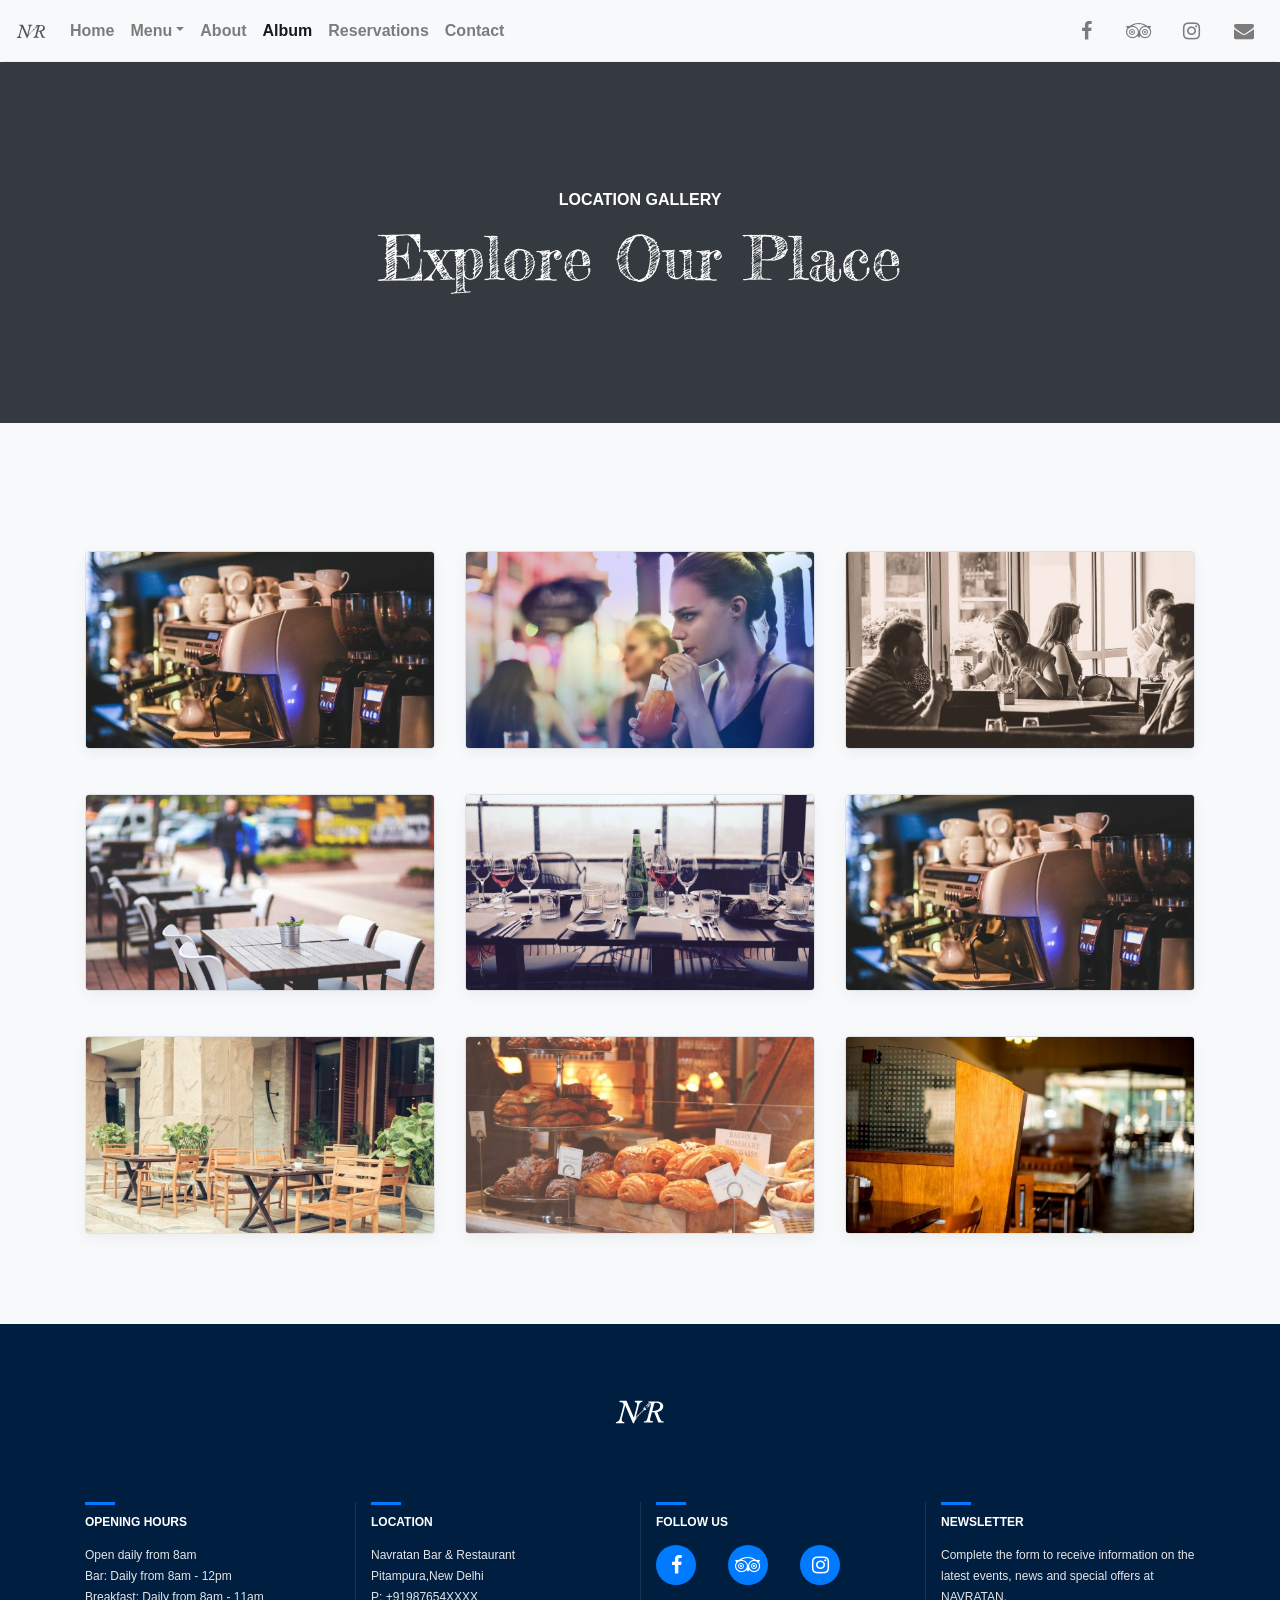
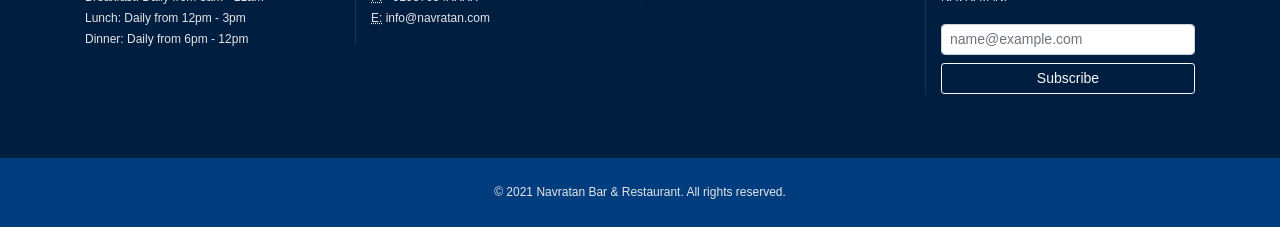
<file: pages/gallery-location.html>
<!doctype html>
<html lang="en">

<head>
    <meta charset="utf-8">
    <meta name="viewport" content="width=device-width,initial-scale=1,shrink-to-fit=no">
    <title>Grecko Bar &amp; Restaurant | Free Bootstrap Website Template</title>
    <link rel="manifest" href="../manifest.json">
    <style>
        @charset "UTF-8";
        .animated {
            -webkit-animation-duration: 1s;
            animation-duration: 1s;
            -webkit-animation-fill-mode: both;
            animation-fill-mode: both
        }
        
        @-webkit-keyframes pulse {
            from {
                -webkit-transform: scale3d(1, 1, 1);
                transform: scale3d(1, 1, 1)
            }
            50% {
                -webkit-transform: scale3d(1.05, 1.05, 1.05);
                transform: scale3d(1.05, 1.05, 1.05)
            }
            to {
                -webkit-transform: scale3d(1, 1, 1);
                transform: scale3d(1, 1, 1)
            }
        }
        
        @keyframes pulse {
            from {
                -webkit-transform: scale3d(1, 1, 1);
                transform: scale3d(1, 1, 1)
            }
            50% {
                -webkit-transform: scale3d(1.05, 1.05, 1.05);
                transform: scale3d(1.05, 1.05, 1.05)
            }
            to {
                -webkit-transform: scale3d(1, 1, 1);
                transform: scale3d(1, 1, 1)
            }
        }
        
        .pulse {
            -webkit-animation-name: pulse;
            animation-name: pulse
        }
        
         :root {
            --blue: #007bff;
            --indigo: #6610f2;
            --purple: #6f42c1;
            --pink: #e83e8c;
            --red: #dc3545;
            --orange: #fd7e14;
            --yellow: #ffc107;
            --green: #28a745;
            --teal: #20c997;
            --cyan: #17a2b8;
            --white: #fff;
            --gray: #6c757d;
            --gray-dark: #343a40;
            --primary: #007bff;
            --secondary: #6c757d;
            --success: #28a745;
            --info: #17a2b8;
            --warning: #ffc107;
            --danger: #dc3545;
            --light: #f8f9fa;
            --dark: #343a40;
            --breakpoint-xs: 0;
            --breakpoint-sm: 576px;
            --breakpoint-md: 768px;
            --breakpoint-lg: 992px;
            --breakpoint-xl: 1200px;
            --font-family-sans-serif: -apple-system, BlinkMacSystemFont, "Segoe UI", Roboto, "Helvetica Neue", Arial, sans-serif, "Apple Color Emoji", "Segoe UI Emoji", "Segoe UI Symbol";
            --font-family-monospace: SFMono-Regular, Menlo, Monaco, Consolas, "Liberation Mono", "Courier New", monospace
        }
        
        *,
         ::after,
         ::before {
            box-sizing: border-box
        }
        
        html {
            font-family: sans-serif;
            line-height: 1.15;
            -webkit-text-size-adjust: 100%;
            -ms-text-size-adjust: 100%;
            -ms-overflow-style: scrollbar
        }
        
        header,
        main,
        nav {
            display: block
        }
        
        body {
            margin: 0;
            font-family: -apple-system, BlinkMacSystemFont, "Segoe UI", Roboto, "Helvetica Neue", Arial, sans-serif, "Apple Color Emoji", "Segoe UI Emoji", "Segoe UI Symbol";
            font-size: 1rem;
            font-weight: 400;
            line-height: 1.5;
            color: #212529;
            text-align: left;
            background-color: #fff
        }
        
        h1,
        h2 {
            margin-top: 0;
            margin-bottom: .5rem
        }
        
        ul {
            margin-top: 0;
            margin-bottom: 1rem
        }
        
        a {
            color: #007bff;
            text-decoration: none;
            background-color: transparent;
            -webkit-text-decoration-skip: objects
        }
        
        img {
            vertical-align: middle;
            border-style: none
        }
        
        label {
            display: inline-block;
            margin-bottom: .5rem
        }
        
        button {
            border-radius: 0
        }
        
        button {
            margin: 0;
            font-family: inherit;
            font-size: inherit;
            line-height: inherit
        }
        
        button {
            overflow: visible
        }
        
        button {
            text-transform: none
        }
        
        button,
        html [type=button] {
            -webkit-appearance: button
        }
        
        [type=button]::-moz-focus-inner,
        button::-moz-focus-inner {
            padding: 0;
            border-style: none
        }
        
         ::-webkit-file-upload-button {
            font: inherit;
            -webkit-appearance: button
        }
        
        h1,
        h2 {
            margin-bottom: .5rem;
            font-family: inherit;
            font-weight: 500;
            line-height: 1.2;
            color: inherit
        }
        
        h1 {
            font-size: 2.5rem
        }
        
        h2 {
            font-size: 2rem
        }
        
        .img-fluid {
            max-width: 100%;
            height: auto
        }
        
        .container {
            width: 100%;
            padding-right: 15px;
            padding-left: 15px;
            margin-right: auto;
            margin-left: auto
        }
        
        @media (min-width:576px) {
            .container {
                max-width: 540px
            }
        }
        
        @media (min-width:768px) {
            .container {
                max-width: 720px
            }
        }
        
        @media (min-width:992px) {
            .container {
                max-width: 960px
            }
        }
        
        @media (min-width:1200px) {
            .container {
                max-width: 1140px
            }
        }
        
        .container-fluid {
            width: 100%;
            padding-right: 15px;
            padding-left: 15px;
            margin-right: auto;
            margin-left: auto
        }
        
        .row {
            display: -webkit-box;
            display: -ms-flexbox;
            display: flex;
            -ms-flex-wrap: wrap;
            flex-wrap: wrap;
            margin-right: -15px;
            margin-left: -15px
        }
        
        .col-md-4 {
            position: relative;
            width: 100%;
            min-height: 1px;
            padding-right: 15px;
            padding-left: 15px
        }
        
        @media (min-width:768px) {
            .col-md-4 {
                -webkit-box-flex: 0;
                -ms-flex: 0 0 33.333333%;
                flex: 0 0 33.333333%;
                max-width: 33.333333%
            }
        }
        
        .collapse {
            display: none
        }
        
        .dropdown {
            position: relative
        }
        
        .dropdown-toggle::after {
            display: inline-block;
            width: 0;
            height: 0;
            margin-left: .255em;
            vertical-align: .255em;
            content: "";
            border-top: .3em solid;
            border-right: .3em solid transparent;
            border-bottom: 0;
            border-left: .3em solid transparent
        }
        
        .dropdown-menu {
            position: absolute;
            top: 100%;
            left: 0;
            z-index: 1000;
            display: none;
            float: left;
            min-width: 10rem;
            padding: .5rem 0;
            margin: .125rem 0 0;
            font-size: 1rem;
            color: #212529;
            text-align: left;
            list-style: none;
            background-color: #fff;
            background-clip: padding-box;
            border: 1px solid rgba(0, 0, 0, .15);
            border-radius: .25rem
        }
        
        .dropdown-item {
            display: block;
            width: 100%;
            padding: .25rem 1.5rem;
            clear: both;
            font-weight: 400;
            color: #212529;
            text-align: inherit;
            white-space: nowrap;
            background-color: transparent;
            border: 0
        }
        
        .nav-link {
            display: block;
            padding: .5rem 1rem
        }
        
        .navbar {
            position: relative;
            display: -webkit-box;
            display: -ms-flexbox;
            display: flex;
            -ms-flex-wrap: wrap;
            flex-wrap: wrap;
            -webkit-box-align: center;
            -ms-flex-align: center;
            align-items: center;
            -webkit-box-pack: justify;
            -ms-flex-pack: justify;
            justify-content: space-between;
            padding: .5rem 1rem
        }
        
        .navbar-brand {
            display: inline-block;
            padding-top: .3125rem;
            padding-bottom: .3125rem;
            margin-right: 1rem;
            font-size: 1.25rem;
            line-height: inherit;
            white-space: nowrap
        }
        
        .navbar-nav {
            display: -webkit-box;
            display: -ms-flexbox;
            display: flex;
            -webkit-box-orient: vertical;
            -webkit-box-direction: normal;
            -ms-flex-direction: column;
            flex-direction: column;
            padding-left: 0;
            margin-bottom: 0;
            list-style: none
        }
        
        .navbar-nav .nav-link {
            padding-right: 0;
            padding-left: 0
        }
        
        .navbar-nav .dropdown-menu {
            position: static;
            float: none
        }
        
        .navbar-collapse {
            -ms-flex-preferred-size: 100%;
            flex-basis: 100%;
            -webkit-box-flex: 1;
            -ms-flex-positive: 1;
            flex-grow: 1;
            -webkit-box-align: center;
            -ms-flex-align: center;
            align-items: center
        }
        
        .navbar-toggler {
            padding: .25rem .75rem;
            font-size: 1.25rem;
            line-height: 1;
            background-color: transparent;
            border: 1px solid transparent;
            border-radius: .25rem
        }
        
        .navbar-toggler-icon {
            display: inline-block;
            width: 1.5em;
            height: 1.5em;
            vertical-align: middle;
            content: "";
            background: no-repeat center center;
            background-size: 100% 100%
        }
        
        @media (min-width:992px) {
            .navbar-expand-lg {
                -webkit-box-orient: horizontal;
                -webkit-box-direction: normal;
                -ms-flex-flow: row nowrap;
                flex-flow: row nowrap;
                -webkit-box-pack: start;
                -ms-flex-pack: start;
                justify-content: flex-start
            }
            .navbar-expand-lg .navbar-nav {
                -webkit-box-orient: horizontal;
                -webkit-box-direction: normal;
                -ms-flex-direction: row;
                flex-direction: row
            }
            .navbar-expand-lg .navbar-nav .dropdown-menu {
                position: absolute
            }
            .navbar-expand-lg .navbar-nav .nav-link {
                padding-right: .5rem;
                padding-left: .5rem
            }
            .navbar-expand-lg .navbar-collapse {
                display: -webkit-box!important;
                display: -ms-flexbox!important;
                display: flex!important;
                -ms-flex-preferred-size: auto;
                flex-basis: auto
            }
            .navbar-expand-lg .navbar-toggler {
                display: none
            }
        }
        
        .navbar-light .navbar-brand {
            color: rgba(0, 0, 0, .9)
        }
        
        .navbar-light .navbar-nav .nav-link {
            color: rgba(0, 0, 0, .5)
        }
        
        .navbar-light .navbar-nav .active>.nav-link {
            color: rgba(0, 0, 0, .9)
        }
        
        .navbar-light .navbar-toggler {
            color: rgba(0, 0, 0, .5);
            border-color: rgba(0, 0, 0, .1)
        }
        
        .navbar-light .navbar-toggler-icon {
            background-image: url("data:image/svg+xml;charset=utf8,%3Csvg viewBox='0 0 30 30' xmlns='http://www.w3.org/2000/svg'%3E%3Cpath stroke='rgba(0, 0, 0, 0.5)' stroke-width='2' stroke-linecap='round' stroke-miterlimit='10' d='M4 7h22M4 15h22M4 23h22'/%3E%3C/svg%3E")
        }
        
        .carousel {
            position: relative
        }
        
        .carousel-inner {
            position: relative;
            width: 100%;
            overflow: hidden
        }
        
        .carousel-item {
            position: relative;
            display: none;
            -webkit-box-align: center;
            -ms-flex-align: center;
            align-items: center;
            width: 100%;
            -webkit-backface-visibility: hidden;
            backface-visibility: hidden;
            -webkit-perspective: 1000px;
            perspective: 1000px
        }
        
        .carousel-item.active {
            display: block
        }
        
        .carousel-control-next,
        .carousel-control-prev {
            position: absolute;
            top: 0;
            bottom: 0;
            display: -webkit-box;
            display: -ms-flexbox;
            display: flex;
            -webkit-box-align: center;
            -ms-flex-align: center;
            align-items: center;
            -webkit-box-pack: center;
            -ms-flex-pack: center;
            justify-content: center;
            width: 15%;
            color: #fff;
            text-align: center;
            opacity: .5
        }
        
        .carousel-control-prev {
            left: 0
        }
        
        .carousel-control-next {
            right: 0
        }
        
        .carousel-control-next-icon,
        .carousel-control-prev-icon {
            display: inline-block;
            width: 20px;
            height: 20px;
            background: transparent no-repeat center center;
            background-size: 100% 100%
        }
        
        .carousel-control-prev-icon {
            background-image: url("data:image/svg+xml;charset=utf8,%3Csvg xmlns='http://www.w3.org/2000/svg' fill='%23fff' viewBox='0 0 8 8'%3E%3Cpath d='M5.25 0l-4 4 4 4 1.5-1.5-2.5-2.5 2.5-2.5-1.5-1.5z'/%3E%3C/svg%3E")
        }
        
        .carousel-control-next-icon {
            background-image: url("data:image/svg+xml;charset=utf8,%3Csvg xmlns='http://www.w3.org/2000/svg' fill='%23fff' viewBox='0 0 8 8'%3E%3Cpath d='M2.75 0l-1.5 1.5 2.5 2.5-2.5 2.5 1.5 1.5 4-4-4-4z'/%3E%3C/svg%3E")
        }
        
        .bg-light {
            background-color: #f8f9fa!important
        }
        
        .bg-dark {
            background-color: #343a40!important
        }
        
        .border {
            border: 1px solid #dee2e6!important
        }
        
        .rounded {
            border-radius: .25rem!important
        }
        
        .d-block {
            display: block!important
        }
        
        .fixed-top {
            position: fixed;
            top: 0;
            right: 0;
            left: 0;
            z-index: 1030
        }
        
        .sr-only {
            position: absolute;
            width: 1px;
            height: 1px;
            padding: 0;
            overflow: hidden;
            clip: rect(0, 0, 0, 0);
            white-space: nowrap;
            -webkit-clip-path: inset(50%);
            clip-path: inset(50%);
            border: 0
        }
        
        .w-100 {
            width: 100%!important
        }
        
        .mr-2 {
            margin-right: .5rem!important
        }
        
        .ml-auto {
            margin-left: auto!important
        }
        
        .text-center {
            text-align: center!important
        }
        
        @media (min-width:992px) {
            .text-lg-left {
                text-align: left!important
            }
        }
        
        .text-white {
            color: #fff!important
        }
        
        html {
            font-size: 1rem
        }
        
        body {
            font-size: 1rem;
            color: #404040;
            line-height: 1.75;
            font-family: -apple-system, BlinkMacSystemFont, "Segoe UI", Roboto, Oxygen-Sans, Ubuntu, Cantarell, "Helvetica Neue", sans-serif;
            font-weight: 400;
            padding-top: 62px
        }
        
        label {
            font-weight: 700
        }
        
        a {
            color: inherit
        }
        
        .back-to-top {
            display: none;
            position: fixed;
            z-index: 1;
            bottom: 0;
            right: 0;
            margin: 0 auto;
            width: 40px;
            height: 40px;
            background-color: #007bff;
            opacity: .5;
            text-align: center;
            line-height: 40px
        }
        
        .back-to-top i {
            color: #fff;
            font-size: 20px
        }
        
        .special-title-1 {
            margin-bottom: .8rem;
            font-size: 1rem;
            font-weight: 700
        }
        
        .special-title-2 {
            font-family: 'Fredericka the Great', cursive;
            margin-bottom: 2.8rem;
            font-size: 2.8rem
        }
        
        .box-shadow {
            box-shadow: 0 .28rem .78rem rgba(0, 0, 0, .05)
        }
        
        .navbar {
            box-shadow: 0 2px 2px -2px rgba(0, 0, 0, .2)
        }
        
        .dropdown-item,
        .nav-link {
            font-weight: 700
        }
        
        .nav-social {
            display: inline-block;
            width: 40px;
            height: 40px;
            line-height: 43px
        }
        
        .nav-social i {
            font-size: 20px;
            color: rgba(0, 0, 0, .5)
        }
        
        .gallery-description {
            padding-top: 8rem;
            padding-bottom: 8rem;
            text-align: center;
            background: #fff
        }
        
        .gallery-description h2 {
            margin-bottom: 0
        }
        
        .lightbox {
            display: none;
            position: fixed;
            z-index: 1100;
            left: 0;
            top: 0;
            height: 100vh;
            width: 100%;
            background: #000;
            color: grey
        }
        
        .lightbox label {
            position: absolute;
            top: 10px;
            right: 25px;
            font-size: 2.8rem
        }
        
        .lightbox-content {
            max-width: 800px;
            width: 80%;
            position: absolute;
            top: 50%;
            left: 50%;
            margin-right: -50%;
            transform: translate(-50%, -50%)
        }
        
        .gallery-thumbnails {
            padding-top: 8rem;
            padding-bottom: 2.8rem
        }
        
        .gallery-thumbnails .col-md-4 {
            margin-bottom: 2.8rem
        }
        
        .navbar-brand.animated {
            animation-duration: 2s;
            animation-iteration-count: infinite
        }
        
        @media (min-width:768px) {
            .special-title-2 {
                font-size: 3.8rem
            }
        }
    </style>
    <link rel="preload" href="https://cdnjs.cloudflare.com/ajax/libs/font-awesome/4.7.0/css/font-awesome.min.css" as="style" onload="this.onload=null;this.rel='stylesheet'"><noscript><link rel="stylesheet" href="https://cdnjs.cloudflare.com/ajax/libs/font-awesome/4.7.0/css/font-awesome.min.css"></noscript>
    <link href="https://fonts.googleapis.com/css?family=Fredericka+the+Great" rel="preload" as="style" onload="this.onload=null;this.rel='stylesheet'"><noscript><link href="https://fonts.googleapis.com/css?family=Fredericka+the+Great" rel="stylesheet"></noscript>
    <link rel="preload" href="../css/purestyles.css" as="style" onload="this.onload=null;this.rel='stylesheet'"><noscript><link rel="stylesheet" href="../css/purestyles.css"></noscript>
    <script>
        ! function(n) {
            "use strict";
            n.loadCSS || (n.loadCSS = function() {});
            var o = loadCSS.relpreload = {};
            if (o.support = function() {
                    var e;
                    try {
                        e = n.document.createElement("link").relList.supports("preload")
                    } catch (t) {
                        e = !1
                    }
                    return function() {
                        return e
                    }
                }(), o.bindMediaToggle = function(t) {
                    var e = t.media || "all";

                    function a() {
                        t.media = e
                    }
                    t.addEventListener ? t.addEventListener("load", a) : t.attachEvent && t.attachEvent("onload", a), setTimeout(function() {
                        t.rel = "stylesheet", t.media = "only x"
                    }), setTimeout(a, 3e3)
                }, o.poly = function() {
                    if (!o.support())
                        for (var t = n.document.getElementsByTagName("link"), e = 0; e < t.length; e++) {
                            var a = t[e];
                            "preload" !== a.rel || "style" !== a.getAttribute("as") || a.getAttribute("data-loadcss") || (a.setAttribute("data-loadcss", !0), o.bindMediaToggle(a))
                        }
                }, !o.support()) {
                o.poly();
                var t = n.setInterval(o.poly, 500);
                n.addEventListener ? n.addEventListener("load", function() {
                    o.poly(), n.clearInterval(t)
                }) : n.attachEvent && n.attachEvent("onload", function() {
                    o.poly(), n.clearInterval(t)
                })
            }
            "undefined" != typeof exports ? exports.loadCSS = loadCSS : n.loadCSS = loadCSS
        }("undefined" != typeof global ? global : this);
    </script>
</head>

<body id="top">
    <header>
        <nav class="navbar navbar-expand-lg navbar-light bg-light fixed-top">
            <a class="navbar-brand animated pulse" href="../index.html"><img src="../media/brand/logo-dark.svg" width="30" height="30" alt="Logo"> </a><button class="navbar-toggler" type="button" data-toggle="collapse" data-target="#navbarNav" aria-controls="navbarNav" aria-expanded="false" aria-label="Toggle navigation"><span class="navbar-toggler-icon"></span></button>
            <div class="collapse navbar-collapse text-center" id="navbarNav">
                <ul class="navbar-nav">
                    <li class="nav-item"><a class="nav-link" href="../index.html">Home <span class="sr-only">(current)</span></a></li>
                    <li class="nav-item dropdown"><a class="nav-link dropdown-toggle" href="food.html" id="navbarDropdown" role="button" data-toggle="dropdown" aria-haspopup="true" aria-expanded="false">Menu</a>
                        <div class="dropdown-menu text-center text-lg-left" aria-labelledby="navbarDropdown"><a class="dropdown-item" href="food.html">Food</a> <a class="dropdown-item" href="desserts.html">Desserts</a> <a class="dropdown-item" href="drinks.html">Drinks</a></div>
                    </li>
                    <li class="nav-item"><a class="nav-link" href="about.html">About</a></li>
                    <li class="nav-item active"><a class="nav-link" href="album.html">Album</a></li>
                    <li class="nav-item"><a class="nav-link" href="reservations.html">Reservations</a></li>
                    <li class="nav-item"><a class="nav-link" href="contact.html">Contact</a></li>
                </ul>
                <div class="ml-auto"><a class="nav-social mr-2" href="https://github.com/PictureElement"><i class="fa fa-facebook" aria-hidden="true"></i></a> <a class="nav-social mr-2" href="https://github.com/PictureElement"><i class="fa fa-tripadvisor" aria-hidden="true"></i></a>                    <a class="nav-social mr-2" href="https://github.com/PictureElement"><i class="fa fa-instagram" aria-hidden="true"></i></a> <a class="nav-social" href="https://github.com/PictureElement"><i class="fa fa-envelope" aria-hidden="true"></i></a></div>
            </div>
        </nav>
    </header>
    <main>
        <div class="gallery-description container-fluid bg-dark text-white">
            <h1 id="title-1" class="special-title-1">LOCATION GALLERY</h1>
            <h2 id="title-2" class="special-title-2">Explore Our Place</h2>
        </div>
        <div id="lightbox" class="lightbox"><label id="close">✖</label>
            <div class="lightbox-content">
                <div id="galleryCarousel" class="carousel slide" data-ride="carousel">
                    <div class="carousel-inner">
                        <div class="carousel-item active"><img class="d-block w-100" src="../media/galleries/3x/gallery-location-1.jpg" alt="First slide"></div>
                        <div class="carousel-item"><img class="d-block w-100" src="../media/galleries/3x/gallery-location-2.jpg" alt="Second slide"></div>
                        <div class="carousel-item"><img class="d-block w-100" src="../media/galleries/3x/gallery-location-3.jpg" alt="Third slide"></div>
                        <div class="carousel-item"><img class="d-block w-100" src="../media/galleries/3x/gallery-location-4.jpg" alt="Fourth slide"></div>
                        <div class="carousel-item"><img class="d-block w-100" src="../media/galleries/3x/gallery-location-5.jpg" alt="Fifth slide"></div>
                        <div class="carousel-item"><img class="d-block w-100" src="../media/galleries/3x/gallery-location-6.jpg" alt="Sixth slide"></div>
                        <div class="carousel-item"><img class="d-block w-100" src="../media/galleries/3x/gallery-location-7.jpg" alt="Seventh slide"></div>
                        <div class="carousel-item"><img class="d-block w-100" src="../media/galleries/3x/gallery-location-8.jpg" alt="Eighth slide"></div>
                        <div class="carousel-item"><img class="d-block w-100" src="../media/galleries/3x/gallery-location-9.jpg" alt="Ninth slide"></div>
                    </div><a class="carousel-control-prev" href="#galleryCarousel" role="button" data-slide="prev"><span class="carousel-control-prev-icon" aria-hidden="true"></span> <span class="sr-only">Previous</span> </a><a class="carousel-control-next"
                        href="#galleryCarousel" role="button" data-slide="next"><span class="carousel-control-next-icon" aria-hidden="true"></span> <span class="sr-only">Next</span></a></div>
            </div>
        </div>
        <div id="gallery-thumbnails" class="gallery-thumbnails bg-light">
            <div class="container">
                <div class="row">
                    <div class="gallery-item col-md-4">
                        <a href="#" data-slide-number="0"><img class="img-fluid rounded box-shadow border" src="../media/galleries/1x/gallery-location-1.jpg" srcset="../media/galleries/1x/gallery-location-1.jpg, ../media/galleries/2x/gallery-location-1.jpg 2x, ../media/galleries/3x/gallery-location-1.jpg 3x"
                                draggable="false" alt="Location"></a>
                    </div>
                    <div class="gallery-item col-md-4">
                        <a href="#" data-slide-number="1"><img class="img-fluid rounded box-shadow border" src="../media/galleries/1x/gallery-location-2.jpg" srcset="../media/galleries/1x/gallery-location-2.jpg, ../media/galleries/2x/gallery-location-2.jpg 2x, ../media/galleries/3x/gallery-location-2.jpg 3x"
                                draggable="false" alt="Location"></a>
                    </div>
                    <div class="gallery-item col-md-4">
                        <a href="#" data-slide-number="2"><img class="img-fluid rounded box-shadow border" src="../media/galleries/1x/gallery-location-3.jpg" srcset="../media/galleries/1x/gallery-location-3.jpg, ../media/galleries/2x/gallery-location-3.jpg 2x, ../media/galleries/3x/gallery-location-3.jpg 3x"
                                draggable="false" alt="Location"></a>
                    </div>
                    <div class="gallery-item col-md-4">
                        <a href="#" data-slide-number="3"><img class="img-fluid rounded box-shadow border" src="../media/galleries/1x/gallery-location-4.jpg" srcset="../media/galleries/1x/gallery-location-4.jpg, ../media/galleries/2x/gallery-location-4.jpg 2x, ../media/galleries/3x/gallery-location-4.jpg 3x"
                                draggable="false" alt="Location"></a>
                    </div>
                    <div class="gallery-item col-md-4">
                        <a href="#" data-slide-number="4"><img class="img-fluid rounded box-shadow border" src="../media/galleries/1x/gallery-location-5.jpg" srcset="../media/galleries/1x/gallery-location-5.jpg, ../media/galleries/2x/gallery-location-5.jpg 2x, ../media/galleries/3x/gallery-location-5.jpg 3x"
                                draggable="false" alt="Location"></a>
                    </div>
                    <div class="gallery-item col-md-4">
                        <a href="#" data-slide-number="5"><img class="img-fluid rounded box-shadow border" src="../media/galleries/1x/gallery-location-6.jpg" srcset="../media/galleries/1x/gallery-location-6.jpg, ../media/galleries/2x/gallery-location-6.jpg 2x, ../media/galleries/3x/gallery-location-6.jpg 3x"
                                draggable="false" alt="Location"></a>
                    </div>
                    <div class="gallery-item col-md-4">
                        <a href="#" data-slide-number="6"><img class="img-fluid rounded box-shadow border" src="../media/galleries/1x/gallery-location-7.jpg" srcset="../media/galleries/1x/gallery-location-7.jpg, ../media/galleries/2x/gallery-location-7.jpg 2x, ../media/galleries/3x/gallery-location-7.jpg 3x"
                                draggable="false" alt="Location"></a>
                    </div>
                    <div class="gallery-item col-md-4">
                        <a href="#" data-slide-number="7"><img class="img-fluid rounded box-shadow border" src="../media/galleries/1x/gallery-location-8.jpg" srcset="../media/galleries/1x/gallery-location-8.jpg, ../media/galleries/2x/gallery-location-8.jpg 2x, ../media/galleries/3x/gallery-location-8.jpg 3x"
                                draggable="false" alt="Location"></a>
                    </div>
                    <div class="gallery-item col-md-4">
                        <a href="#" data-slide-number="8"><img class="img-fluid rounded box-shadow border" src="../media/galleries/1x/gallery-location-9.jpg" srcset="../media/galleries/1x/gallery-location-9.jpg, ../media/galleries/2x/gallery-location-9.jpg 2x, ../media/galleries/3x/gallery-location-9.jpg 3x"
                                draggable="false" alt="Location"></a>
                    </div>
                </div>
            </div>
        </div>
        <!-- <div id="googleMapContainer" class="homepage-google-map"><iframe title="Our location on Google My Maps" class="google-map" src="https://www.google.com/maps/d/embed?mid=1YihUagJV98aTSoPRpalSyqRjTVhaFv5E&hl=en"></iframe></div> -->
    </main>
    <footer class="page-footer">
        <div class="container">
            <a class="navbar-brand animated pulse d-block text-center m-0 p-0" href="#"><img src="../media/brand/logo-light.svg" width="50" height="50" alt="Logo"></a>
            <div class="row">
                <div class="col-md-3">
                    <h5 class="page-footer-title">OPENING HOURS</h5>
                    <p class="mb-0">Open daily from 8am</p>
                    <p class="mb-0">Bar: Daily from 8am - 12pm</p>
                    <p class="mb-0">Breakfast: Daily from 8am - 11am</p>
                    <p class="mb-0">Lunch: Daily from 12pm - 3pm</p>
                    <p>Dinner: Daily from 6pm - 12pm</p>
                </div>
                <div class="col-md-3 h-100 border-left-custom">
                    <h5 class="page-footer-title mt-3 mt-md-0">LOCATION</h5>
                    <address>Navratan Bar &amp; Restaurant<br>Pitampura,New Delhi<br><abbr title="Phone">P:</abbr> +91987654XXXX<br><abbr title="Email">E:</abbr>
                      info@navratan.com</address>
                </div>
                <div class="col-md-3 h-100 border-left-custom">
                    <h5 class="page-footer-title mt-3 mt-md-0">FOLLOW US</h5>
                    <div class="mb-3"><a class="footer-social" href="https://github.com/PictureElement" aria-label="facebook"><i class="fa fa-facebook" aria-hidden="true"></i></a>
                        <a class="footer-social" href="https://github.com/PictureElement" aria-label="tripadvisor"><i class="fa fa-tripadvisor" aria-hidden="true"></i></a> <a class="footer-social" href="https://github.com/PictureElement" aria-label="instagram"><i class="fa fa-instagram"
                              aria-hidden="true"></i></a></div>
                </div>
                <div class="col-md-3 h-100 border-left-custom">
                    <h5 class="page-footer-title mt-3 mt-md-0">NEWSLETTER</h5>
                    <p>Complete the form to receive information on the latest events, news and special offers at NAVRATAN.
                    </p>
                    <form id="newsletter-form"><label class="sr-only" for="formEmail">Email</label> <input type="email" class="form-control form-control-sm rounded" id="formEmail" placeholder="name@example.com">
                        <button type="submit" class="btn btn-sm btn-outline-light btn-block mt-2">Subscribe</button>
                    </form>
                </div>
            </div>
        </div>
        <div class="page-footer-copyright container-fluid text-center">© 2021 Navratan Bar &amp; Restaurant. All rights reserved.
        </div>
    </footer><a id="back-to-top" class="back-to-top smooth-scroll" href="#top"><i class="fa fa-long-arrow-up" aria-hidden="true"></i></a>
    <script src="https://code.jquery.com/jquery-3.3.1.min.js" integrity="sha256-FgpCb/KJQlLNfOu91ta32o/NMZxltwRo8QtmkMRdAu8=" crossorigin="anonymous"></script>
    <script src="https://maxcdn.bootstrapcdn.com/bootstrap/4.0.0/js/bootstrap.min.js" integrity="sha384-JZR6Spejh4U02d8jOt6vLEHfe/JQGiRRSQQxSfFWpi1MquVdAyjUar5+76PVCmYl" crossorigin="anonymous"></script>
    <script>
        // Prevent carousel from automatically cycle
        $('#galleryCarousel').carousel({
            interval: false
        });
        var lightbox = false;
        $("#gallery-thumbnails").on("click", "a", function(event) {
            event.preventDefault();
            if (lightbox === false) {
                lightbox = true;
                var slideNumber = $(this).attr("data-slide-number");
                $('#galleryCarousel').carousel(Number(slideNumber)); // Open particular carousel frame
                $("#lightbox").show();
            }
        });
        $("#close").click(function() {
            if (lightbox === true) {
                lightbox = false;
                $("#lightbox").hide();
            }
        });
    </script>
    <script src="../js/site.js"></script>
    <script src="../js/gallery-animations.js"></script>
</body>

</html>
</file>
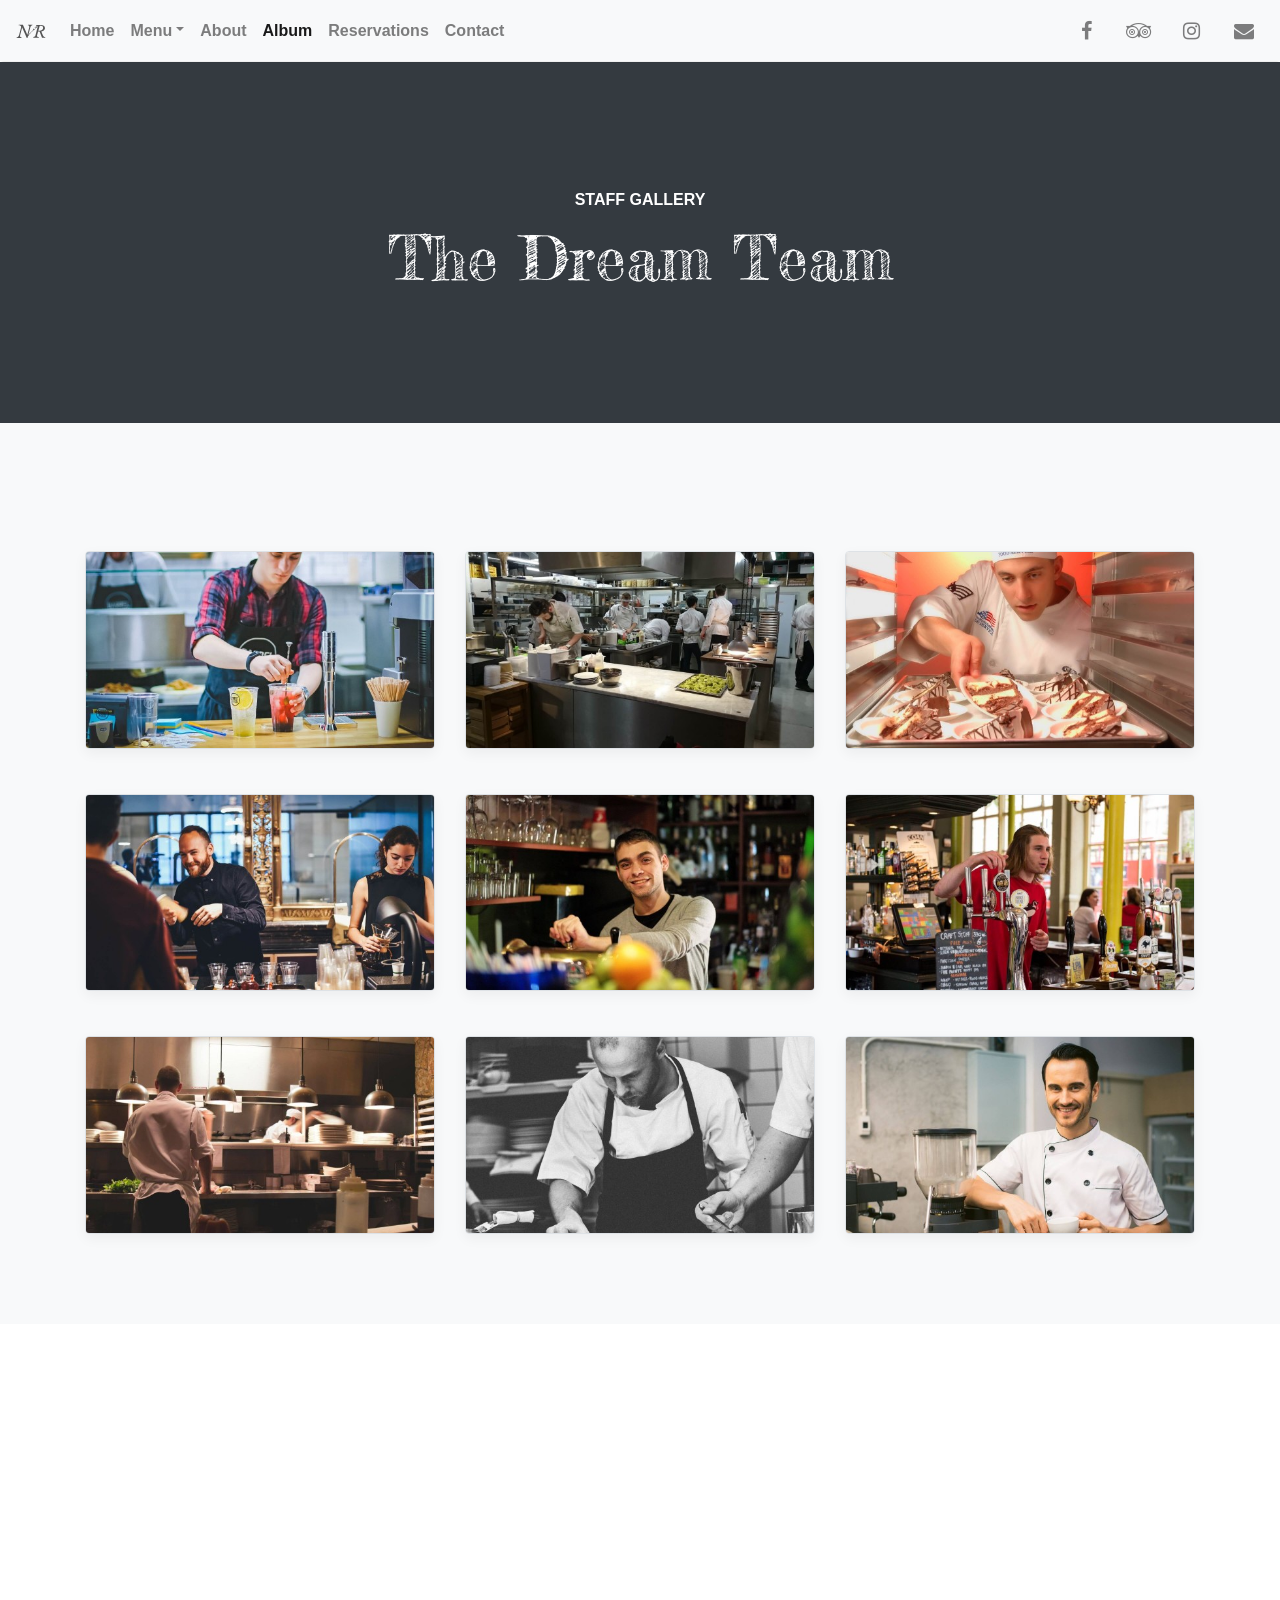
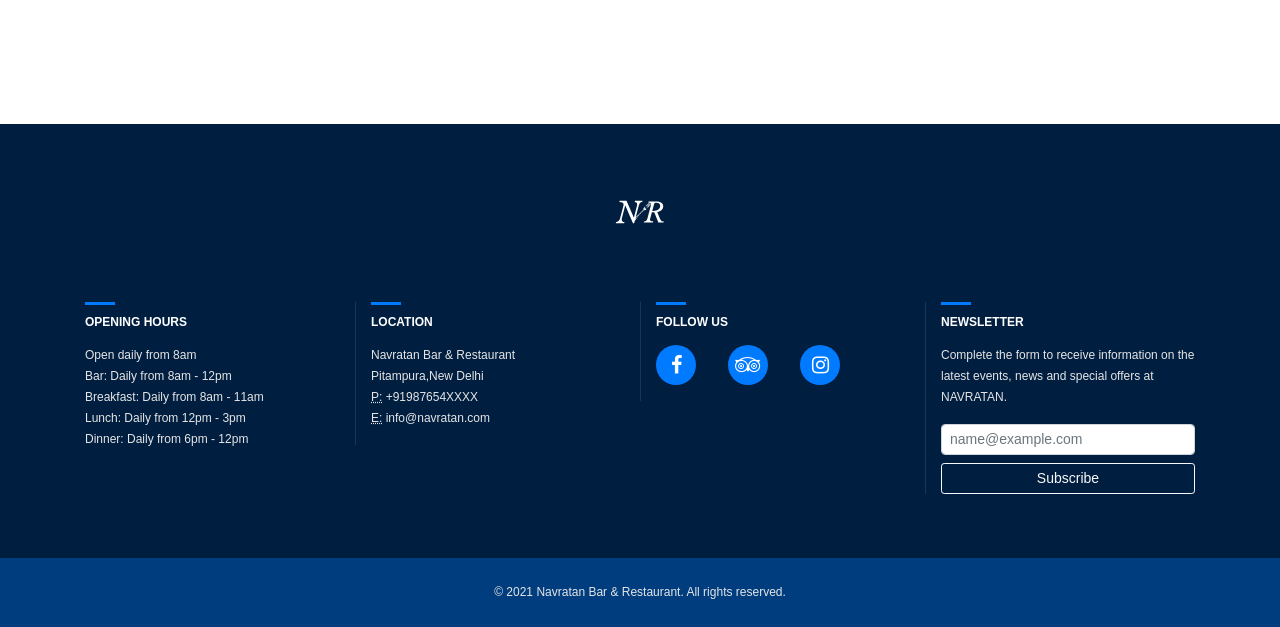
<file: pages/gallery-staff.html>
<!doctype html>
<html lang="en">

<head>
    <meta charset="utf-8">
    <meta name="viewport" content="width=device-width,initial-scale=1,shrink-to-fit=no">
    <title>Grecko Bar &amp; Restaurant | Free Bootstrap Website Template</title>
    <link rel="manifest" href="../manifest.json">
    <style>
        @charset "UTF-8";
        .animated {
            -webkit-animation-duration: 1s;
            animation-duration: 1s;
            -webkit-animation-fill-mode: both;
            animation-fill-mode: both
        }
        
        @-webkit-keyframes pulse {
            from {
                -webkit-transform: scale3d(1, 1, 1);
                transform: scale3d(1, 1, 1)
            }
            50% {
                -webkit-transform: scale3d(1.05, 1.05, 1.05);
                transform: scale3d(1.05, 1.05, 1.05)
            }
            to {
                -webkit-transform: scale3d(1, 1, 1);
                transform: scale3d(1, 1, 1)
            }
        }
        
        @keyframes pulse {
            from {
                -webkit-transform: scale3d(1, 1, 1);
                transform: scale3d(1, 1, 1)
            }
            50% {
                -webkit-transform: scale3d(1.05, 1.05, 1.05);
                transform: scale3d(1.05, 1.05, 1.05)
            }
            to {
                -webkit-transform: scale3d(1, 1, 1);
                transform: scale3d(1, 1, 1)
            }
        }
        
        .pulse {
            -webkit-animation-name: pulse;
            animation-name: pulse
        }
        
         :root {
            --blue: #007bff;
            --indigo: #6610f2;
            --purple: #6f42c1;
            --pink: #e83e8c;
            --red: #dc3545;
            --orange: #fd7e14;
            --yellow: #ffc107;
            --green: #28a745;
            --teal: #20c997;
            --cyan: #17a2b8;
            --white: #fff;
            --gray: #6c757d;
            --gray-dark: #343a40;
            --primary: #007bff;
            --secondary: #6c757d;
            --success: #28a745;
            --info: #17a2b8;
            --warning: #ffc107;
            --danger: #dc3545;
            --light: #f8f9fa;
            --dark: #343a40;
            --breakpoint-xs: 0;
            --breakpoint-sm: 576px;
            --breakpoint-md: 768px;
            --breakpoint-lg: 992px;
            --breakpoint-xl: 1200px;
            --font-family-sans-serif: -apple-system, BlinkMacSystemFont, "Segoe UI", Roboto, "Helvetica Neue", Arial, sans-serif, "Apple Color Emoji", "Segoe UI Emoji", "Segoe UI Symbol";
            --font-family-monospace: SFMono-Regular, Menlo, Monaco, Consolas, "Liberation Mono", "Courier New", monospace
        }
        
        *,
         ::after,
         ::before {
            box-sizing: border-box
        }
        
        html {
            font-family: sans-serif;
            line-height: 1.15;
            -webkit-text-size-adjust: 100%;
            -ms-text-size-adjust: 100%;
            -ms-overflow-style: scrollbar
        }
        
        header,
        main,
        nav {
            display: block
        }
        
        body {
            margin: 0;
            font-family: -apple-system, BlinkMacSystemFont, "Segoe UI", Roboto, "Helvetica Neue", Arial, sans-serif, "Apple Color Emoji", "Segoe UI Emoji", "Segoe UI Symbol";
            font-size: 1rem;
            font-weight: 400;
            line-height: 1.5;
            color: #212529;
            text-align: left;
            background-color: #fff
        }
        
        h1,
        h2 {
            margin-top: 0;
            margin-bottom: .5rem
        }
        
        ul {
            margin-top: 0;
            margin-bottom: 1rem
        }
        
        a {
            color: #007bff;
            text-decoration: none;
            background-color: transparent;
            -webkit-text-decoration-skip: objects
        }
        
        img {
            vertical-align: middle;
            border-style: none
        }
        
        label {
            display: inline-block;
            margin-bottom: .5rem
        }
        
        button {
            border-radius: 0
        }
        
        button {
            margin: 0;
            font-family: inherit;
            font-size: inherit;
            line-height: inherit
        }
        
        button {
            overflow: visible
        }
        
        button {
            text-transform: none
        }
        
        button,
        html [type=button] {
            -webkit-appearance: button
        }
        
        [type=button]::-moz-focus-inner,
        button::-moz-focus-inner {
            padding: 0;
            border-style: none
        }
        
         ::-webkit-file-upload-button {
            font: inherit;
            -webkit-appearance: button
        }
        
        h1,
        h2 {
            margin-bottom: .5rem;
            font-family: inherit;
            font-weight: 500;
            line-height: 1.2;
            color: inherit
        }
        
        h1 {
            font-size: 2.5rem
        }
        
        h2 {
            font-size: 2rem
        }
        
        .img-fluid {
            max-width: 100%;
            height: auto
        }
        
        .container {
            width: 100%;
            padding-right: 15px;
            padding-left: 15px;
            margin-right: auto;
            margin-left: auto
        }
        
        @media (min-width:576px) {
            .container {
                max-width: 540px
            }
        }
        
        @media (min-width:768px) {
            .container {
                max-width: 720px
            }
        }
        
        @media (min-width:992px) {
            .container {
                max-width: 960px
            }
        }
        
        @media (min-width:1200px) {
            .container {
                max-width: 1140px
            }
        }
        
        .container-fluid {
            width: 100%;
            padding-right: 15px;
            padding-left: 15px;
            margin-right: auto;
            margin-left: auto
        }
        
        .row {
            display: -webkit-box;
            display: -ms-flexbox;
            display: flex;
            -ms-flex-wrap: wrap;
            flex-wrap: wrap;
            margin-right: -15px;
            margin-left: -15px
        }
        
        .col-md-4 {
            position: relative;
            width: 100%;
            min-height: 1px;
            padding-right: 15px;
            padding-left: 15px
        }
        
        @media (min-width:768px) {
            .col-md-4 {
                -webkit-box-flex: 0;
                -ms-flex: 0 0 33.333333%;
                flex: 0 0 33.333333%;
                max-width: 33.333333%
            }
        }
        
        .collapse {
            display: none
        }
        
        .dropdown {
            position: relative
        }
        
        .dropdown-toggle::after {
            display: inline-block;
            width: 0;
            height: 0;
            margin-left: .255em;
            vertical-align: .255em;
            content: "";
            border-top: .3em solid;
            border-right: .3em solid transparent;
            border-bottom: 0;
            border-left: .3em solid transparent
        }
        
        .dropdown-menu {
            position: absolute;
            top: 100%;
            left: 0;
            z-index: 1000;
            display: none;
            float: left;
            min-width: 10rem;
            padding: .5rem 0;
            margin: .125rem 0 0;
            font-size: 1rem;
            color: #212529;
            text-align: left;
            list-style: none;
            background-color: #fff;
            background-clip: padding-box;
            border: 1px solid rgba(0, 0, 0, .15);
            border-radius: .25rem
        }
        
        .dropdown-item {
            display: block;
            width: 100%;
            padding: .25rem 1.5rem;
            clear: both;
            font-weight: 400;
            color: #212529;
            text-align: inherit;
            white-space: nowrap;
            background-color: transparent;
            border: 0
        }
        
        .nav-link {
            display: block;
            padding: .5rem 1rem
        }
        
        .navbar {
            position: relative;
            display: -webkit-box;
            display: -ms-flexbox;
            display: flex;
            -ms-flex-wrap: wrap;
            flex-wrap: wrap;
            -webkit-box-align: center;
            -ms-flex-align: center;
            align-items: center;
            -webkit-box-pack: justify;
            -ms-flex-pack: justify;
            justify-content: space-between;
            padding: .5rem 1rem
        }
        
        .navbar-brand {
            display: inline-block;
            padding-top: .3125rem;
            padding-bottom: .3125rem;
            margin-right: 1rem;
            font-size: 1.25rem;
            line-height: inherit;
            white-space: nowrap
        }
        
        .navbar-nav {
            display: -webkit-box;
            display: -ms-flexbox;
            display: flex;
            -webkit-box-orient: vertical;
            -webkit-box-direction: normal;
            -ms-flex-direction: column;
            flex-direction: column;
            padding-left: 0;
            margin-bottom: 0;
            list-style: none
        }
        
        .navbar-nav .nav-link {
            padding-right: 0;
            padding-left: 0
        }
        
        .navbar-nav .dropdown-menu {
            position: static;
            float: none
        }
        
        .navbar-collapse {
            -ms-flex-preferred-size: 100%;
            flex-basis: 100%;
            -webkit-box-flex: 1;
            -ms-flex-positive: 1;
            flex-grow: 1;
            -webkit-box-align: center;
            -ms-flex-align: center;
            align-items: center
        }
        
        .navbar-toggler {
            padding: .25rem .75rem;
            font-size: 1.25rem;
            line-height: 1;
            background-color: transparent;
            border: 1px solid transparent;
            border-radius: .25rem
        }
        
        .navbar-toggler-icon {
            display: inline-block;
            width: 1.5em;
            height: 1.5em;
            vertical-align: middle;
            content: "";
            background: no-repeat center center;
            background-size: 100% 100%
        }
        
        @media (min-width:992px) {
            .navbar-expand-lg {
                -webkit-box-orient: horizontal;
                -webkit-box-direction: normal;
                -ms-flex-flow: row nowrap;
                flex-flow: row nowrap;
                -webkit-box-pack: start;
                -ms-flex-pack: start;
                justify-content: flex-start
            }
            .navbar-expand-lg .navbar-nav {
                -webkit-box-orient: horizontal;
                -webkit-box-direction: normal;
                -ms-flex-direction: row;
                flex-direction: row
            }
            .navbar-expand-lg .navbar-nav .dropdown-menu {
                position: absolute
            }
            .navbar-expand-lg .navbar-nav .nav-link {
                padding-right: .5rem;
                padding-left: .5rem
            }
            .navbar-expand-lg .navbar-collapse {
                display: -webkit-box!important;
                display: -ms-flexbox!important;
                display: flex!important;
                -ms-flex-preferred-size: auto;
                flex-basis: auto
            }
            .navbar-expand-lg .navbar-toggler {
                display: none
            }
        }
        
        .navbar-light .navbar-brand {
            color: rgba(0, 0, 0, .9)
        }
        
        .navbar-light .navbar-nav .nav-link {
            color: rgba(0, 0, 0, .5)
        }
        
        .navbar-light .navbar-nav .active>.nav-link {
            color: rgba(0, 0, 0, .9)
        }
        
        .navbar-light .navbar-toggler {
            color: rgba(0, 0, 0, .5);
            border-color: rgba(0, 0, 0, .1)
        }
        
        .navbar-light .navbar-toggler-icon {
            background-image: url("data:image/svg+xml;charset=utf8,%3Csvg viewBox='0 0 30 30' xmlns='http://www.w3.org/2000/svg'%3E%3Cpath stroke='rgba(0, 0, 0, 0.5)' stroke-width='2' stroke-linecap='round' stroke-miterlimit='10' d='M4 7h22M4 15h22M4 23h22'/%3E%3C/svg%3E")
        }
        
        .carousel {
            position: relative
        }
        
        .carousel-inner {
            position: relative;
            width: 100%;
            overflow: hidden
        }
        
        .carousel-item {
            position: relative;
            display: none;
            -webkit-box-align: center;
            -ms-flex-align: center;
            align-items: center;
            width: 100%;
            -webkit-backface-visibility: hidden;
            backface-visibility: hidden;
            -webkit-perspective: 1000px;
            perspective: 1000px
        }
        
        .carousel-item.active {
            display: block
        }
        
        .carousel-control-next,
        .carousel-control-prev {
            position: absolute;
            top: 0;
            bottom: 0;
            display: -webkit-box;
            display: -ms-flexbox;
            display: flex;
            -webkit-box-align: center;
            -ms-flex-align: center;
            align-items: center;
            -webkit-box-pack: center;
            -ms-flex-pack: center;
            justify-content: center;
            width: 15%;
            color: #fff;
            text-align: center;
            opacity: .5
        }
        
        .carousel-control-prev {
            left: 0
        }
        
        .carousel-control-next {
            right: 0
        }
        
        .carousel-control-next-icon,
        .carousel-control-prev-icon {
            display: inline-block;
            width: 20px;
            height: 20px;
            background: transparent no-repeat center center;
            background-size: 100% 100%
        }
        
        .carousel-control-prev-icon {
            background-image: url("data:image/svg+xml;charset=utf8,%3Csvg xmlns='http://www.w3.org/2000/svg' fill='%23fff' viewBox='0 0 8 8'%3E%3Cpath d='M5.25 0l-4 4 4 4 1.5-1.5-2.5-2.5 2.5-2.5-1.5-1.5z'/%3E%3C/svg%3E")
        }
        
        .carousel-control-next-icon {
            background-image: url("data:image/svg+xml;charset=utf8,%3Csvg xmlns='http://www.w3.org/2000/svg' fill='%23fff' viewBox='0 0 8 8'%3E%3Cpath d='M2.75 0l-1.5 1.5 2.5 2.5-2.5 2.5 1.5 1.5 4-4-4-4z'/%3E%3C/svg%3E")
        }
        
        .bg-light {
            background-color: #f8f9fa!important
        }
        
        .bg-dark {
            background-color: #343a40!important
        }
        
        .border {
            border: 1px solid #dee2e6!important
        }
        
        .rounded {
            border-radius: .25rem!important
        }
        
        .d-block {
            display: block!important
        }
        
        .fixed-top {
            position: fixed;
            top: 0;
            right: 0;
            left: 0;
            z-index: 1030
        }
        
        .sr-only {
            position: absolute;
            width: 1px;
            height: 1px;
            padding: 0;
            overflow: hidden;
            clip: rect(0, 0, 0, 0);
            white-space: nowrap;
            -webkit-clip-path: inset(50%);
            clip-path: inset(50%);
            border: 0
        }
        
        .w-100 {
            width: 100%!important
        }
        
        .mr-2 {
            margin-right: .5rem!important
        }
        
        .ml-auto {
            margin-left: auto!important
        }
        
        .text-center {
            text-align: center!important
        }
        
        @media (min-width:992px) {
            .text-lg-left {
                text-align: left!important
            }
        }
        
        .text-white {
            color: #fff!important
        }
        
        html {
            font-size: 1rem
        }
        
        body {
            font-size: 1rem;
            color: #404040;
            line-height: 1.75;
            font-family: -apple-system, BlinkMacSystemFont, "Segoe UI", Roboto, Oxygen-Sans, Ubuntu, Cantarell, "Helvetica Neue", sans-serif;
            font-weight: 400;
            padding-top: 62px
        }
        
        label {
            font-weight: 700
        }
        
        a {
            color: inherit
        }
        
        .back-to-top {
            display: none;
            position: fixed;
            z-index: 1;
            bottom: 0;
            right: 0;
            margin: 0 auto;
            width: 40px;
            height: 40px;
            background-color: #007bff;
            opacity: .5;
            text-align: center;
            line-height: 40px
        }
        
        .back-to-top i {
            color: #fff;
            font-size: 20px
        }
        
        .special-title-1 {
            margin-bottom: .8rem;
            font-size: 1rem;
            font-weight: 700
        }
        
        .special-title-2 {
            font-family: 'Fredericka the Great', cursive;
            margin-bottom: 2.8rem;
            font-size: 2.8rem
        }
        
        .box-shadow {
            box-shadow: 0 .28rem .78rem rgba(0, 0, 0, .05)
        }
        
        .navbar {
            box-shadow: 0 2px 2px -2px rgba(0, 0, 0, .2)
        }
        
        .dropdown-item,
        .nav-link {
            font-weight: 700
        }
        
        .nav-social {
            display: inline-block;
            width: 40px;
            height: 40px;
            line-height: 43px
        }
        
        .nav-social i {
            font-size: 20px;
            color: rgba(0, 0, 0, .5)
        }
        
        .gallery-description {
            padding-top: 8rem;
            padding-bottom: 8rem;
            text-align: center;
            background: #fff
        }
        
        .gallery-description h2 {
            margin-bottom: 0
        }
        
        .lightbox {
            display: none;
            position: fixed;
            z-index: 1100;
            left: 0;
            top: 0;
            height: 100vh;
            width: 100%;
            background: #000;
            color: grey
        }
        
        .lightbox label {
            position: absolute;
            top: 10px;
            right: 25px;
            font-size: 2.8rem
        }
        
        .lightbox-content {
            max-width: 800px;
            width: 80%;
            position: absolute;
            top: 50%;
            left: 50%;
            margin-right: -50%;
            transform: translate(-50%, -50%)
        }
        
        .gallery-thumbnails {
            padding-top: 8rem;
            padding-bottom: 2.8rem
        }
        
        .gallery-thumbnails .col-md-4 {
            margin-bottom: 2.8rem
        }
        
        .navbar-brand.animated {
            animation-duration: 2s;
            animation-iteration-count: infinite
        }
        
        @media (min-width:768px) {
            .special-title-2 {
                font-size: 3.8rem
            }
        }
    </style>
    <link rel="preload" href="https://cdnjs.cloudflare.com/ajax/libs/font-awesome/4.7.0/css/font-awesome.min.css" as="style" onload="this.onload=null;this.rel='stylesheet'"><noscript><link rel="stylesheet" href="https://cdnjs.cloudflare.com/ajax/libs/font-awesome/4.7.0/css/font-awesome.min.css"></noscript>
    <link href="https://fonts.googleapis.com/css?family=Fredericka+the+Great" rel="preload" as="style" onload="this.onload=null;this.rel='stylesheet'"><noscript><link href="https://fonts.googleapis.com/css?family=Fredericka+the+Great" rel="stylesheet"></noscript>
    <link rel="preload" href="../css/purestyles.css" as="style" onload="this.onload=null;this.rel='stylesheet'"><noscript><link rel="stylesheet" href="../css/purestyles.css"></noscript>
    <script>
        ! function(n) {
            "use strict";
            n.loadCSS || (n.loadCSS = function() {});
            var o = loadCSS.relpreload = {};
            if (o.support = function() {
                    var e;
                    try {
                        e = n.document.createElement("link").relList.supports("preload")
                    } catch (t) {
                        e = !1
                    }
                    return function() {
                        return e
                    }
                }(), o.bindMediaToggle = function(t) {
                    var e = t.media || "all";

                    function a() {
                        t.media = e
                    }
                    t.addEventListener ? t.addEventListener("load", a) : t.attachEvent && t.attachEvent("onload", a), setTimeout(function() {
                        t.rel = "stylesheet", t.media = "only x"
                    }), setTimeout(a, 3e3)
                }, o.poly = function() {
                    if (!o.support())
                        for (var t = n.document.getElementsByTagName("link"), e = 0; e < t.length; e++) {
                            var a = t[e];
                            "preload" !== a.rel || "style" !== a.getAttribute("as") || a.getAttribute("data-loadcss") || (a.setAttribute("data-loadcss", !0), o.bindMediaToggle(a))
                        }
                }, !o.support()) {
                o.poly();
                var t = n.setInterval(o.poly, 500);
                n.addEventListener ? n.addEventListener("load", function() {
                    o.poly(), n.clearInterval(t)
                }) : n.attachEvent && n.attachEvent("onload", function() {
                    o.poly(), n.clearInterval(t)
                })
            }
            "undefined" != typeof exports ? exports.loadCSS = loadCSS : n.loadCSS = loadCSS
        }("undefined" != typeof global ? global : this);
    </script>
</head>

<body id="top">
    <header>
        <nav class="navbar navbar-expand-lg navbar-light bg-light fixed-top">
            <a class="navbar-brand animated pulse" href="../index.html"><img src="../media/brand/logo-dark.svg" width="30" height="30" alt="Logo"> </a><button class="navbar-toggler" type="button" data-toggle="collapse" data-target="#navbarNav" aria-controls="navbarNav" aria-expanded="false" aria-label="Toggle navigation"><span class="navbar-toggler-icon"></span></button>
            <div class="collapse navbar-collapse text-center" id="navbarNav">
                <ul class="navbar-nav">
                    <li class="nav-item"><a class="nav-link" href="../index.html">Home <span class="sr-only">(current)</span></a></li>
                    <li class="nav-item dropdown"><a class="nav-link dropdown-toggle" href="food.html" id="navbarDropdown" role="button" data-toggle="dropdown" aria-haspopup="true" aria-expanded="false">Menu</a>
                        <div class="dropdown-menu text-center text-lg-left" aria-labelledby="navbarDropdown"><a class="dropdown-item" href="food.html">Food</a> <a class="dropdown-item" href="desserts.html">Desserts</a> <a class="dropdown-item" href="drinks.html">Drinks</a></div>
                    </li>
                    <li class="nav-item"><a class="nav-link" href="about.html">About</a></li>
                    <li class="nav-item active"><a class="nav-link" href="album.html">Album</a></li>
                    <li class="nav-item"><a class="nav-link" href="reservations.html">Reservations</a></li>
                    <li class="nav-item"><a class="nav-link" href="contact.html">Contact</a></li>
                </ul>
                <div class="ml-auto"><a class="nav-social mr-2" href="https://github.com/PictureElement"><i class="fa fa-facebook" aria-hidden="true"></i></a> <a class="nav-social mr-2" href="https://github.com/PictureElement"><i class="fa fa-tripadvisor" aria-hidden="true"></i></a>                    <a class="nav-social mr-2" href="https://github.com/PictureElement"><i class="fa fa-instagram" aria-hidden="true"></i></a> <a class="nav-social" href="https://github.com/PictureElement"><i class="fa fa-envelope" aria-hidden="true"></i></a></div>
            </div>
        </nav>
    </header>
    <main>
        <div class="gallery-description container-fluid bg-dark text-white">
            <h1 id="title-1" class="special-title-1">STAFF GALLERY</h1>
            <h2 id="title-2" class="special-title-2">The Dream Team</h2>
        </div>
        <div id="lightbox" class="lightbox"><label id="close">✖</label>
            <div class="lightbox-content">
                <div id="galleryCarousel" class="carousel slide" data-ride="carousel">
                    <div class="carousel-inner">
                        <div class="carousel-item active"><img class="d-block w-100" src="../media/galleries/3x/gallery-staff-1.jpg" alt="First slide"></div>
                        <div class="carousel-item"><img class="d-block w-100" src="../media/galleries/3x/gallery-staff-2.jpg" alt="Second slide"></div>
                        <div class="carousel-item"><img class="d-block w-100" src="../media/galleries/3x/gallery-staff-3.jpg" alt="Third slide"></div>
                        <div class="carousel-item"><img class="d-block w-100" src="../media/galleries/3x/gallery-staff-4.jpg" alt="Fourth slide"></div>
                        <div class="carousel-item"><img class="d-block w-100" src="../media/galleries/3x/gallery-staff-5.jpg" alt="Fifth slide"></div>
                        <div class="carousel-item"><img class="d-block w-100" src="../media/galleries/3x/gallery-staff-6.jpg" alt="Sixth slide"></div>
                        <div class="carousel-item"><img class="d-block w-100" src="../media/galleries/3x/gallery-staff-7.jpg" alt="Seventh slide"></div>
                        <div class="carousel-item"><img class="d-block w-100" src="../media/galleries/3x/gallery-staff-8.jpg" alt="Eighth slide"></div>
                        <div class="carousel-item"><img class="d-block w-100" src="../media/galleries/3x/gallery-staff-9.jpg" alt="Ninth slide"></div>
                    </div><a class="carousel-control-prev" href="#galleryCarousel" role="button" data-slide="prev"><span class="carousel-control-prev-icon" aria-hidden="true"></span> <span class="sr-only">Previous</span> </a><a class="carousel-control-next"
                        href="#galleryCarousel" role="button" data-slide="next"><span class="carousel-control-next-icon" aria-hidden="true"></span> <span class="sr-only">Next</span></a></div>
            </div>
        </div>
        <div id="gallery-thumbnails" class="gallery-thumbnails bg-light">
            <div class="container">
                <div class="row">
                    <div class="gallery-item col-md-4">
                        <a href="#" data-slide-number="0"><img class="img-fluid rounded box-shadow border" src="../media/galleries/1x/gallery-staff-1.jpg" srcset="../media/galleries/1x/gallery-staff-1.jpg, ../media/galleries/2x/gallery-staff-1.jpg 2x, ../media/galleries/3x/gallery-staff-1.jpg 3x"
                                draggable="false" alt="Staff"></a>
                    </div>
                    <div class="gallery-item col-md-4">
                        <a href="#" data-slide-number="1"><img class="img-fluid rounded box-shadow border" src="../media/galleries/1x/gallery-staff-2.jpg" srcset="../media/galleries/1x/gallery-staff-2.jpg, ../media/galleries/2x/gallery-staff-2.jpg 2x, ../media/galleries/3x/gallery-staff-2.jpg 3x"
                                draggable="false" alt="Staff"></a>
                    </div>
                    <div class="gallery-item col-md-4">
                        <a href="#" data-slide-number="2"><img class="img-fluid rounded box-shadow border" src="../media/galleries/1x/gallery-staff-3.jpg" srcset="../media/galleries/1x/gallery-staff-3.jpg, ../media/galleries/2x/gallery-staff-3.jpg 2x, ../media/galleries/3x/gallery-staff-3.jpg 3x"
                                draggable="false" alt="Staff"></a>
                    </div>
                    <div class="gallery-item col-md-4">
                        <a href="#" data-slide-number="3"><img class="img-fluid rounded box-shadow border" src="../media/galleries/1x/gallery-staff-4.jpg" srcset="../media/galleries/1x/gallery-staff-4.jpg, ../media/galleries/2x/gallery-staff-4.jpg 2x, ../media/galleries/3x/gallery-staff-4.jpg 3x"
                                draggable="false" alt="Staff"></a>
                    </div>
                    <div class="gallery-item col-md-4">
                        <a href="#" data-slide-number="4"><img class="img-fluid rounded box-shadow border" src="../media/galleries/1x/gallery-staff-5.jpg" srcset="../media/galleries/1x/gallery-staff-5.jpg, ../media/galleries/2x/gallery-staff-5.jpg 2x, ../media/galleries/3x/gallery-staff-5.jpg 3x"
                                draggable="false" alt="Staff"></a>
                    </div>
                    <div class="gallery-item col-md-4">
                        <a href="#" data-slide-number="5"><img class="img-fluid rounded box-shadow border" src="../media/galleries/1x/gallery-staff-6.jpg" srcset="../media/galleries/1x/gallery-staff-6.jpg, ../media/galleries/2x/gallery-staff-6.jpg 2x, ../media/galleries/3x/gallery-staff-6.jpg 3x"
                                draggable="false" alt="Staff"></a>
                    </div>
                    <div class="gallery-item col-md-4">
                        <a href="#" data-slide-number="6"><img class="img-fluid rounded box-shadow border" src="../media/galleries/1x/gallery-staff-7.jpg" srcset="../media/galleries/1x/gallery-staff-7.jpg, ../media/galleries/2x/gallery-staff-7.jpg 2x, ../media/galleries/3x/gallery-staff-7.jpg 3x"
                                draggable="false" alt="Staff"></a>
                    </div>
                    <div class="gallery-item col-md-4">
                        <a href="#" data-slide-number="7"><img class="img-fluid rounded box-shadow border" src="../media/galleries/1x/gallery-staff-8.jpg" srcset="../media/galleries/1x/gallery-staff-8.jpg, ../media/galleries/2x/gallery-staff-8.jpg 2x, ../media/galleries/3x/gallery-staff-8.jpg 3x"
                                draggable="false" alt="Staff"></a>
                    </div>
                    <div class="gallery-item col-md-4">
                        <a href="#" data-slide-number="8"><img class="img-fluid rounded box-shadow border" src="../media/galleries/1x/gallery-staff-9.jpg" srcset="../media/galleries/1x/gallery-staff-9.jpg, ../media/galleries/2x/gallery-staff-9.jpg 2x, ../media/galleries/3x/gallery-staff-9.jpg 3x"
                                draggable="false" alt="Staff"></a>
                    </div>
                </div>
            </div>
        </div>
        <div id="googleMapContainer" class="homepage-google-map"><iframe title="Our location on Google My Maps" class="google-map" src="https://www.google.com/maps/d/embed?mid=1YihUagJV98aTSoPRpalSyqRjTVhaFv5E&hl=en"></iframe></div>
    </main>
    <footer class="page-footer">
        <div class="container">
            <a class="navbar-brand animated pulse d-block text-center m-0 p-0" href="#"><img src="../media/brand/logo-light.svg" width="50" height="50" alt="Logo"></a>
            <div class="row">
                <div class="col-md-3">
                    <h5 class="page-footer-title">OPENING HOURS</h5>
                    <p class="mb-0">Open daily from 8am</p>
                    <p class="mb-0">Bar: Daily from 8am - 12pm</p>
                    <p class="mb-0">Breakfast: Daily from 8am - 11am</p>
                    <p class="mb-0">Lunch: Daily from 12pm - 3pm</p>
                    <p>Dinner: Daily from 6pm - 12pm</p>
                </div>
                <div class="col-md-3 h-100 border-left-custom">
                    <h5 class="page-footer-title mt-3 mt-md-0">LOCATION</h5>
                    <address>Navratan Bar &amp; Restaurant<br>Pitampura,New Delhi<br><abbr title="Phone">P:</abbr> +91987654XXXX<br><abbr title="Email">E:</abbr>
                      info@navratan.com</address>
                </div>
                <div class="col-md-3 h-100 border-left-custom">
                    <h5 class="page-footer-title mt-3 mt-md-0">FOLLOW US</h5>
                    <div class="mb-3"><a class="footer-social" href="https://github.com/PictureElement" aria-label="facebook"><i class="fa fa-facebook" aria-hidden="true"></i></a>
                        <a class="footer-social" href="https://github.com/PictureElement" aria-label="tripadvisor"><i class="fa fa-tripadvisor" aria-hidden="true"></i></a> <a class="footer-social" href="https://github.com/PictureElement" aria-label="instagram"><i class="fa fa-instagram"
                              aria-hidden="true"></i></a></div>
                </div>
                <div class="col-md-3 h-100 border-left-custom">
                    <h5 class="page-footer-title mt-3 mt-md-0">NEWSLETTER</h5>
                    <p>Complete the form to receive information on the latest events, news and special offers at NAVRATAN.
                    </p>
                    <form id="newsletter-form"><label class="sr-only" for="formEmail">Email</label> <input type="email" class="form-control form-control-sm rounded" id="formEmail" placeholder="name@example.com">
                        <button type="submit" class="btn btn-sm btn-outline-light btn-block mt-2">Subscribe</button>
                    </form>
                </div>
            </div>
        </div>
        <div class="page-footer-copyright container-fluid text-center">© 2021 Navratan Bar &amp; Restaurant. All rights reserved.
        </div>
    </footer><a id="back-to-top" class="back-to-top smooth-scroll" href="#top"><i class="fa fa-long-arrow-up" aria-hidden="true"></i></a>
    <script src="https://code.jquery.com/jquery-3.3.1.min.js" integrity="sha256-FgpCb/KJQlLNfOu91ta32o/NMZxltwRo8QtmkMRdAu8=" crossorigin="anonymous"></script>
    <script src="https://maxcdn.bootstrapcdn.com/bootstrap/4.0.0/js/bootstrap.min.js" integrity="sha384-JZR6Spejh4U02d8jOt6vLEHfe/JQGiRRSQQxSfFWpi1MquVdAyjUar5+76PVCmYl" crossorigin="anonymous"></script>
    <script>
        // Prevent carousel from automatically cycle
        $('#galleryCarousel').carousel({
            interval: false
        });
        var lightbox = false;
        $("#gallery-thumbnails").on("click", "a", function(event) {
            event.preventDefault();
            if (lightbox === false) {
                lightbox = true;
                var slideNumber = $(this).attr("data-slide-number");
                $('#galleryCarousel').carousel(Number(slideNumber)); // Open particular carousel frame
                $("#lightbox").show();
            }
        });
        $("#close").click(function() {
            if (lightbox === true) {
                lightbox = false;
                $("#lightbox").hide();
            }
        });
    </script>
    <script src="../js/site.js"></script>
    <script src="../js/gallery-animations.js"></script>
</body>

</html>
</file>
<file: css/purestyles.css>
@charset "UTF-8";
 /*!
 * animate.css -http://daneden.me/animate
 * Version - 3.5.1
 * Licensed under the MIT license - http://opensource.org/licenses/MIT
 *
 * Copyright (c) 2016 Daniel Eden
*/
 
 .animated {
     -webkit-animation-duration: 1s;
     animation-duration: 1s;
     -webkit-animation-fill-mode: both;
     animation-fill-mode: both
 }
 
 @-webkit-keyframes bounce {
     20%,
     53%,
     80%,
     from,
     to {
         -webkit-animation-timing-function: cubic-bezier(.215, .61, .355, 1);
         animation-timing-function: cubic-bezier(.215, .61, .355, 1);
         -webkit-transform: translate3d(0, 0, 0);
         transform: translate3d(0, 0, 0)
     }
     40%,
     43% {
         -webkit-animation-timing-function: cubic-bezier(.755, .050, .855, .060);
         animation-timing-function: cubic-bezier(.755, .050, .855, .060);
         -webkit-transform: translate3d(0, -30px, 0);
         transform: translate3d(0, -30px, 0)
     }
     70% {
         -webkit-animation-timing-function: cubic-bezier(.755, .050, .855, .060);
         animation-timing-function: cubic-bezier(.755, .050, .855, .060);
         -webkit-transform: translate3d(0, -15px, 0);
         transform: translate3d(0, -15px, 0)
     }
     90% {
         -webkit-transform: translate3d(0, -4px, 0);
         transform: translate3d(0, -4px, 0)
     }
 }
 
 @keyframes bounce {
     20%,
     53%,
     80%,
     from,
     to {
         -webkit-animation-timing-function: cubic-bezier(.215, .61, .355, 1);
         animation-timing-function: cubic-bezier(.215, .61, .355, 1);
         -webkit-transform: translate3d(0, 0, 0);
         transform: translate3d(0, 0, 0)
     }
     40%,
     43% {
         -webkit-animation-timing-function: cubic-bezier(.755, .050, .855, .060);
         animation-timing-function: cubic-bezier(.755, .050, .855, .060);
         -webkit-transform: translate3d(0, -30px, 0);
         transform: translate3d(0, -30px, 0)
     }
     70% {
         -webkit-animation-timing-function: cubic-bezier(.755, .050, .855, .060);
         animation-timing-function: cubic-bezier(.755, .050, .855, .060);
         -webkit-transform: translate3d(0, -15px, 0);
         transform: translate3d(0, -15px, 0)
     }
     90% {
         -webkit-transform: translate3d(0, -4px, 0);
         transform: translate3d(0, -4px, 0)
     }
 }
 
 .bounce {
     -webkit-animation-name: bounce;
     animation-name: bounce;
     -webkit-transform-origin: center bottom;
     transform-origin: center bottom
 }
 
 @-webkit-keyframes flash {
     50%,
     from,
     to {
         opacity: 1
     }
     25%,
     75% {
         opacity: 0
     }
 }
 
 @keyframes flash {
     50%,
     from,
     to {
         opacity: 1
     }
     25%,
     75% {
         opacity: 0
     }
 }
 
 @-webkit-keyframes pulse {
     from {
         -webkit-transform: scale3d(1, 1, 1);
         transform: scale3d(1, 1, 1)
     }
     50% {
         -webkit-transform: scale3d(1.05, 1.05, 1.05);
         transform: scale3d(1.05, 1.05, 1.05)
     }
     to {
         -webkit-transform: scale3d(1, 1, 1);
         transform: scale3d(1, 1, 1)
     }
 }
 
 @keyframes pulse {
     from {
         -webkit-transform: scale3d(1, 1, 1);
         transform: scale3d(1, 1, 1)
     }
     50% {
         -webkit-transform: scale3d(1.05, 1.05, 1.05);
         transform: scale3d(1.05, 1.05, 1.05)
     }
     to {
         -webkit-transform: scale3d(1, 1, 1);
         transform: scale3d(1, 1, 1)
     }
 }
 
 .pulse {
     -webkit-animation-name: pulse;
     animation-name: pulse
 }
 
 @-webkit-keyframes rubberBand {
     from {
         -webkit-transform: scale3d(1, 1, 1);
         transform: scale3d(1, 1, 1)
     }
     30% {
         -webkit-transform: scale3d(1.25, .75, 1);
         transform: scale3d(1.25, .75, 1)
     }
     40% {
         -webkit-transform: scale3d(.75, 1.25, 1);
         transform: scale3d(.75, 1.25, 1)
     }
     50% {
         -webkit-transform: scale3d(1.15, .85, 1);
         transform: scale3d(1.15, .85, 1)
     }
     65% {
         -webkit-transform: scale3d(.95, 1.05, 1);
         transform: scale3d(.95, 1.05, 1)
     }
     75% {
         -webkit-transform: scale3d(1.05, .95, 1);
         transform: scale3d(1.05, .95, 1)
     }
     to {
         -webkit-transform: scale3d(1, 1, 1);
         transform: scale3d(1, 1, 1)
     }
 }
 
 @keyframes rubberBand {
     from {
         -webkit-transform: scale3d(1, 1, 1);
         transform: scale3d(1, 1, 1)
     }
     30% {
         -webkit-transform: scale3d(1.25, .75, 1);
         transform: scale3d(1.25, .75, 1)
     }
     40% {
         -webkit-transform: scale3d(.75, 1.25, 1);
         transform: scale3d(.75, 1.25, 1)
     }
     50% {
         -webkit-transform: scale3d(1.15, .85, 1);
         transform: scale3d(1.15, .85, 1)
     }
     65% {
         -webkit-transform: scale3d(.95, 1.05, 1);
         transform: scale3d(.95, 1.05, 1)
     }
     75% {
         -webkit-transform: scale3d(1.05, .95, 1);
         transform: scale3d(1.05, .95, 1)
     }
     to {
         -webkit-transform: scale3d(1, 1, 1);
         transform: scale3d(1, 1, 1)
     }
 }
 
 @-webkit-keyframes shake {
     from,
     to {
         -webkit-transform: translate3d(0, 0, 0);
         transform: translate3d(0, 0, 0)
     }
     10%,
     30%,
     50%,
     70%,
     90% {
         -webkit-transform: translate3d(-10px, 0, 0);
         transform: translate3d(-10px, 0, 0)
     }
     20%,
     40%,
     60%,
     80% {
         -webkit-transform: translate3d(10px, 0, 0);
         transform: translate3d(10px, 0, 0)
     }
 }
 
 @keyframes shake {
     from,
     to {
         -webkit-transform: translate3d(0, 0, 0);
         transform: translate3d(0, 0, 0)
     }
     10%,
     30%,
     50%,
     70%,
     90% {
         -webkit-transform: translate3d(-10px, 0, 0);
         transform: translate3d(-10px, 0, 0)
     }
     20%,
     40%,
     60%,
     80% {
         -webkit-transform: translate3d(10px, 0, 0);
         transform: translate3d(10px, 0, 0)
     }
 }
 
 @-webkit-keyframes headShake {
     0% {
         -webkit-transform: translateX(0);
         transform: translateX(0)
     }
     6.5% {
         -webkit-transform: translateX(-6px) rotateY(-9deg);
         transform: translateX(-6px) rotateY(-9deg)
     }
     18.5% {
         -webkit-transform: translateX(5px) rotateY(7deg);
         transform: translateX(5px) rotateY(7deg)
     }
     31.5% {
         -webkit-transform: translateX(-3px) rotateY(-5deg);
         transform: translateX(-3px) rotateY(-5deg)
     }
     43.5% {
         -webkit-transform: translateX(2px) rotateY(3deg);
         transform: translateX(2px) rotateY(3deg)
     }
     50% {
         -webkit-transform: translateX(0);
         transform: translateX(0)
     }
 }
 
 @keyframes headShake {
     0% {
         -webkit-transform: translateX(0);
         transform: translateX(0)
     }
     6.5% {
         -webkit-transform: translateX(-6px) rotateY(-9deg);
         transform: translateX(-6px) rotateY(-9deg)
     }
     18.5% {
         -webkit-transform: translateX(5px) rotateY(7deg);
         transform: translateX(5px) rotateY(7deg)
     }
     31.5% {
         -webkit-transform: translateX(-3px) rotateY(-5deg);
         transform: translateX(-3px) rotateY(-5deg)
     }
     43.5% {
         -webkit-transform: translateX(2px) rotateY(3deg);
         transform: translateX(2px) rotateY(3deg)
     }
     50% {
         -webkit-transform: translateX(0);
         transform: translateX(0)
     }
 }
 
 @-webkit-keyframes swing {
     20% {
         -webkit-transform: rotate3d(0, 0, 1, 15deg);
         transform: rotate3d(0, 0, 1, 15deg)
     }
     40% {
         -webkit-transform: rotate3d(0, 0, 1, -10deg);
         transform: rotate3d(0, 0, 1, -10deg)
     }
     60% {
         -webkit-transform: rotate3d(0, 0, 1, 5deg);
         transform: rotate3d(0, 0, 1, 5deg)
     }
     80% {
         -webkit-transform: rotate3d(0, 0, 1, -5deg);
         transform: rotate3d(0, 0, 1, -5deg)
     }
     to {
         -webkit-transform: rotate3d(0, 0, 1, 0deg);
         transform: rotate3d(0, 0, 1, 0deg)
     }
 }
 
 @keyframes swing {
     20% {
         -webkit-transform: rotate3d(0, 0, 1, 15deg);
         transform: rotate3d(0, 0, 1, 15deg)
     }
     40% {
         -webkit-transform: rotate3d(0, 0, 1, -10deg);
         transform: rotate3d(0, 0, 1, -10deg)
     }
     60% {
         -webkit-transform: rotate3d(0, 0, 1, 5deg);
         transform: rotate3d(0, 0, 1, 5deg)
     }
     80% {
         -webkit-transform: rotate3d(0, 0, 1, -5deg);
         transform: rotate3d(0, 0, 1, -5deg)
     }
     to {
         -webkit-transform: rotate3d(0, 0, 1, 0deg);
         transform: rotate3d(0, 0, 1, 0deg)
     }
 }
 
 @-webkit-keyframes tada {
     from {
         -webkit-transform: scale3d(1, 1, 1);
         transform: scale3d(1, 1, 1)
     }
     10%,
     20% {
         -webkit-transform: scale3d(.9, .9, .9) rotate3d(0, 0, 1, -3deg);
         transform: scale3d(.9, .9, .9) rotate3d(0, 0, 1, -3deg)
     }
     30%,
     50%,
     70%,
     90% {
         -webkit-transform: scale3d(1.1, 1.1, 1.1) rotate3d(0, 0, 1, 3deg);
         transform: scale3d(1.1, 1.1, 1.1) rotate3d(0, 0, 1, 3deg)
     }
     40%,
     60%,
     80% {
         -webkit-transform: scale3d(1.1, 1.1, 1.1) rotate3d(0, 0, 1, -3deg);
         transform: scale3d(1.1, 1.1, 1.1) rotate3d(0, 0, 1, -3deg)
     }
     to {
         -webkit-transform: scale3d(1, 1, 1);
         transform: scale3d(1, 1, 1)
     }
 }
 
 @keyframes tada {
     from {
         -webkit-transform: scale3d(1, 1, 1);
         transform: scale3d(1, 1, 1)
     }
     10%,
     20% {
         -webkit-transform: scale3d(.9, .9, .9) rotate3d(0, 0, 1, -3deg);
         transform: scale3d(.9, .9, .9) rotate3d(0, 0, 1, -3deg)
     }
     30%,
     50%,
     70%,
     90% {
         -webkit-transform: scale3d(1.1, 1.1, 1.1) rotate3d(0, 0, 1, 3deg);
         transform: scale3d(1.1, 1.1, 1.1) rotate3d(0, 0, 1, 3deg)
     }
     40%,
     60%,
     80% {
         -webkit-transform: scale3d(1.1, 1.1, 1.1) rotate3d(0, 0, 1, -3deg);
         transform: scale3d(1.1, 1.1, 1.1) rotate3d(0, 0, 1, -3deg)
     }
     to {
         -webkit-transform: scale3d(1, 1, 1);
         transform: scale3d(1, 1, 1)
     }
 }
 
 @-webkit-keyframes wobble {
     from {
         -webkit-transform: none;
         transform: none
     }
     15% {
         -webkit-transform: translate3d(-25%, 0, 0) rotate3d(0, 0, 1, -5deg);
         transform: translate3d(-25%, 0, 0) rotate3d(0, 0, 1, -5deg)
     }
     30% {
         -webkit-transform: translate3d(20%, 0, 0) rotate3d(0, 0, 1, 3deg);
         transform: translate3d(20%, 0, 0) rotate3d(0, 0, 1, 3deg)
     }
     45% {
         -webkit-transform: translate3d(-15%, 0, 0) rotate3d(0, 0, 1, -3deg);
         transform: translate3d(-15%, 0, 0) rotate3d(0, 0, 1, -3deg)
     }
     60% {
         -webkit-transform: translate3d(10%, 0, 0) rotate3d(0, 0, 1, 2deg);
         transform: translate3d(10%, 0, 0) rotate3d(0, 0, 1, 2deg)
     }
     75% {
         -webkit-transform: translate3d(-5%, 0, 0) rotate3d(0, 0, 1, -1deg);
         transform: translate3d(-5%, 0, 0) rotate3d(0, 0, 1, -1deg)
     }
     to {
         -webkit-transform: none;
         transform: none
     }
 }
 
 @keyframes wobble {
     from {
         -webkit-transform: none;
         transform: none
     }
     15% {
         -webkit-transform: translate3d(-25%, 0, 0) rotate3d(0, 0, 1, -5deg);
         transform: translate3d(-25%, 0, 0) rotate3d(0, 0, 1, -5deg)
     }
     30% {
         -webkit-transform: translate3d(20%, 0, 0) rotate3d(0, 0, 1, 3deg);
         transform: translate3d(20%, 0, 0) rotate3d(0, 0, 1, 3deg)
     }
     45% {
         -webkit-transform: translate3d(-15%, 0, 0) rotate3d(0, 0, 1, -3deg);
         transform: translate3d(-15%, 0, 0) rotate3d(0, 0, 1, -3deg)
     }
     60% {
         -webkit-transform: translate3d(10%, 0, 0) rotate3d(0, 0, 1, 2deg);
         transform: translate3d(10%, 0, 0) rotate3d(0, 0, 1, 2deg)
     }
     75% {
         -webkit-transform: translate3d(-5%, 0, 0) rotate3d(0, 0, 1, -1deg);
         transform: translate3d(-5%, 0, 0) rotate3d(0, 0, 1, -1deg)
     }
     to {
         -webkit-transform: none;
         transform: none
     }
 }
 
 @-webkit-keyframes jello {
     11.1%,
     from,
     to {
         -webkit-transform: none;
         transform: none
     }
     22.2% {
         -webkit-transform: skewX(-12.5deg) skewY(-12.5deg);
         transform: skewX(-12.5deg) skewY(-12.5deg)
     }
     33.3% {
         -webkit-transform: skewX(6.25deg) skewY(6.25deg);
         transform: skewX(6.25deg) skewY(6.25deg)
     }
     44.4% {
         -webkit-transform: skewX(-3.125deg) skewY(-3.125deg);
         transform: skewX(-3.125deg) skewY(-3.125deg)
     }
     55.5% {
         -webkit-transform: skewX(1.5625deg) skewY(1.5625deg);
         transform: skewX(1.5625deg) skewY(1.5625deg)
     }
     66.6% {
         -webkit-transform: skewX(-.78125deg) skewY(-.78125deg);
         transform: skewX(-.78125deg) skewY(-.78125deg)
     }
     77.7% {
         -webkit-transform: skewX(.390625deg) skewY(.390625deg);
         transform: skewX(.390625deg) skewY(.390625deg)
     }
     88.8% {
         -webkit-transform: skewX(-.1953125deg) skewY(-.1953125deg);
         transform: skewX(-.1953125deg) skewY(-.1953125deg)
     }
 }
 
 @keyframes jello {
     11.1%,
     from,
     to {
         -webkit-transform: none;
         transform: none
     }
     22.2% {
         -webkit-transform: skewX(-12.5deg) skewY(-12.5deg);
         transform: skewX(-12.5deg) skewY(-12.5deg)
     }
     33.3% {
         -webkit-transform: skewX(6.25deg) skewY(6.25deg);
         transform: skewX(6.25deg) skewY(6.25deg)
     }
     44.4% {
         -webkit-transform: skewX(-3.125deg) skewY(-3.125deg);
         transform: skewX(-3.125deg) skewY(-3.125deg)
     }
     55.5% {
         -webkit-transform: skewX(1.5625deg) skewY(1.5625deg);
         transform: skewX(1.5625deg) skewY(1.5625deg)
     }
     66.6% {
         -webkit-transform: skewX(-.78125deg) skewY(-.78125deg);
         transform: skewX(-.78125deg) skewY(-.78125deg)
     }
     77.7% {
         -webkit-transform: skewX(.390625deg) skewY(.390625deg);
         transform: skewX(.390625deg) skewY(.390625deg)
     }
     88.8% {
         -webkit-transform: skewX(-.1953125deg) skewY(-.1953125deg);
         transform: skewX(-.1953125deg) skewY(-.1953125deg)
     }
 }
 
 @-webkit-keyframes bounceIn {
     20%,
     40%,
     60%,
     80%,
     from,
     to {
         -webkit-animation-timing-function: cubic-bezier(.215, .61, .355, 1);
         animation-timing-function: cubic-bezier(.215, .61, .355, 1)
     }
     0% {
         opacity: 0;
         -webkit-transform: scale3d(.3, .3, .3);
         transform: scale3d(.3, .3, .3)
     }
     20% {
         -webkit-transform: scale3d(1.1, 1.1, 1.1);
         transform: scale3d(1.1, 1.1, 1.1)
     }
     40% {
         -webkit-transform: scale3d(.9, .9, .9);
         transform: scale3d(.9, .9, .9)
     }
     60% {
         opacity: 1;
         -webkit-transform: scale3d(1.03, 1.03, 1.03);
         transform: scale3d(1.03, 1.03, 1.03)
     }
     80% {
         -webkit-transform: scale3d(.97, .97, .97);
         transform: scale3d(.97, .97, .97)
     }
     to {
         opacity: 1;
         -webkit-transform: scale3d(1, 1, 1);
         transform: scale3d(1, 1, 1)
     }
 }
 
 @keyframes bounceIn {
     20%,
     40%,
     60%,
     80%,
     from,
     to {
         -webkit-animation-timing-function: cubic-bezier(.215, .61, .355, 1);
         animation-timing-function: cubic-bezier(.215, .61, .355, 1)
     }
     0% {
         opacity: 0;
         -webkit-transform: scale3d(.3, .3, .3);
         transform: scale3d(.3, .3, .3)
     }
     20% {
         -webkit-transform: scale3d(1.1, 1.1, 1.1);
         transform: scale3d(1.1, 1.1, 1.1)
     }
     40% {
         -webkit-transform: scale3d(.9, .9, .9);
         transform: scale3d(.9, .9, .9)
     }
     60% {
         opacity: 1;
         -webkit-transform: scale3d(1.03, 1.03, 1.03);
         transform: scale3d(1.03, 1.03, 1.03)
     }
     80% {
         -webkit-transform: scale3d(.97, .97, .97);
         transform: scale3d(.97, .97, .97)
     }
     to {
         opacity: 1;
         -webkit-transform: scale3d(1, 1, 1);
         transform: scale3d(1, 1, 1)
     }
 }
 
 @-webkit-keyframes bounceInDown {
     60%,
     75%,
     90%,
     from,
     to {
         -webkit-animation-timing-function: cubic-bezier(.215, .61, .355, 1);
         animation-timing-function: cubic-bezier(.215, .61, .355, 1)
     }
     0% {
         opacity: 0;
         -webkit-transform: translate3d(0, -3000px, 0);
         transform: translate3d(0, -3000px, 0)
     }
     60% {
         opacity: 1;
         -webkit-transform: translate3d(0, 25px, 0);
         transform: translate3d(0, 25px, 0)
     }
     75% {
         -webkit-transform: translate3d(0, -10px, 0);
         transform: translate3d(0, -10px, 0)
     }
     90% {
         -webkit-transform: translate3d(0, 5px, 0);
         transform: translate3d(0, 5px, 0)
     }
     to {
         -webkit-transform: none;
         transform: none
     }
 }
 
 @keyframes bounceInDown {
     60%,
     75%,
     90%,
     from,
     to {
         -webkit-animation-timing-function: cubic-bezier(.215, .61, .355, 1);
         animation-timing-function: cubic-bezier(.215, .61, .355, 1)
     }
     0% {
         opacity: 0;
         -webkit-transform: translate3d(0, -3000px, 0);
         transform: translate3d(0, -3000px, 0)
     }
     60% {
         opacity: 1;
         -webkit-transform: translate3d(0, 25px, 0);
         transform: translate3d(0, 25px, 0)
     }
     75% {
         -webkit-transform: translate3d(0, -10px, 0);
         transform: translate3d(0, -10px, 0)
     }
     90% {
         -webkit-transform: translate3d(0, 5px, 0);
         transform: translate3d(0, 5px, 0)
     }
     to {
         -webkit-transform: none;
         transform: none
     }
 }
 
 @-webkit-keyframes bounceInLeft {
     60%,
     75%,
     90%,
     from,
     to {
         -webkit-animation-timing-function: cubic-bezier(.215, .61, .355, 1);
         animation-timing-function: cubic-bezier(.215, .61, .355, 1)
     }
     0% {
         opacity: 0;
         -webkit-transform: translate3d(-3000px, 0, 0);
         transform: translate3d(-3000px, 0, 0)
     }
     60% {
         opacity: 1;
         -webkit-transform: translate3d(25px, 0, 0);
         transform: translate3d(25px, 0, 0)
     }
     75% {
         -webkit-transform: translate3d(-10px, 0, 0);
         transform: translate3d(-10px, 0, 0)
     }
     90% {
         -webkit-transform: translate3d(5px, 0, 0);
         transform: translate3d(5px, 0, 0)
     }
     to {
         -webkit-transform: none;
         transform: none
     }
 }
 
 @keyframes bounceInLeft {
     60%,
     75%,
     90%,
     from,
     to {
         -webkit-animation-timing-function: cubic-bezier(.215, .61, .355, 1);
         animation-timing-function: cubic-bezier(.215, .61, .355, 1)
     }
     0% {
         opacity: 0;
         -webkit-transform: translate3d(-3000px, 0, 0);
         transform: translate3d(-3000px, 0, 0)
     }
     60% {
         opacity: 1;
         -webkit-transform: translate3d(25px, 0, 0);
         transform: translate3d(25px, 0, 0)
     }
     75% {
         -webkit-transform: translate3d(-10px, 0, 0);
         transform: translate3d(-10px, 0, 0)
     }
     90% {
         -webkit-transform: translate3d(5px, 0, 0);
         transform: translate3d(5px, 0, 0)
     }
     to {
         -webkit-transform: none;
         transform: none
     }
 }
 
 @-webkit-keyframes bounceInRight {
     60%,
     75%,
     90%,
     from,
     to {
         -webkit-animation-timing-function: cubic-bezier(.215, .61, .355, 1);
         animation-timing-function: cubic-bezier(.215, .61, .355, 1)
     }
     from {
         opacity: 0;
         -webkit-transform: translate3d(3000px, 0, 0);
         transform: translate3d(3000px, 0, 0)
     }
     60% {
         opacity: 1;
         -webkit-transform: translate3d(-25px, 0, 0);
         transform: translate3d(-25px, 0, 0)
     }
     75% {
         -webkit-transform: translate3d(10px, 0, 0);
         transform: translate3d(10px, 0, 0)
     }
     90% {
         -webkit-transform: translate3d(-5px, 0, 0);
         transform: translate3d(-5px, 0, 0)
     }
     to {
         -webkit-transform: none;
         transform: none
     }
 }
 
 @keyframes bounceInRight {
     60%,
     75%,
     90%,
     from,
     to {
         -webkit-animation-timing-function: cubic-bezier(.215, .61, .355, 1);
         animation-timing-function: cubic-bezier(.215, .61, .355, 1)
     }
     from {
         opacity: 0;
         -webkit-transform: translate3d(3000px, 0, 0);
         transform: translate3d(3000px, 0, 0)
     }
     60% {
         opacity: 1;
         -webkit-transform: translate3d(-25px, 0, 0);
         transform: translate3d(-25px, 0, 0)
     }
     75% {
         -webkit-transform: translate3d(10px, 0, 0);
         transform: translate3d(10px, 0, 0)
     }
     90% {
         -webkit-transform: translate3d(-5px, 0, 0);
         transform: translate3d(-5px, 0, 0)
     }
     to {
         -webkit-transform: none;
         transform: none
     }
 }
 
 @-webkit-keyframes bounceInUp {
     60%,
     75%,
     90%,
     from,
     to {
         -webkit-animation-timing-function: cubic-bezier(.215, .61, .355, 1);
         animation-timing-function: cubic-bezier(.215, .61, .355, 1)
     }
     from {
         opacity: 0;
         -webkit-transform: translate3d(0, 3000px, 0);
         transform: translate3d(0, 3000px, 0)
     }
     60% {
         opacity: 1;
         -webkit-transform: translate3d(0, -20px, 0);
         transform: translate3d(0, -20px, 0)
     }
     75% {
         -webkit-transform: translate3d(0, 10px, 0);
         transform: translate3d(0, 10px, 0)
     }
     90% {
         -webkit-transform: translate3d(0, -5px, 0);
         transform: translate3d(0, -5px, 0)
     }
     to {
         -webkit-transform: translate3d(0, 0, 0);
         transform: translate3d(0, 0, 0)
     }
 }
 
 @keyframes bounceInUp {
     60%,
     75%,
     90%,
     from,
     to {
         -webkit-animation-timing-function: cubic-bezier(.215, .61, .355, 1);
         animation-timing-function: cubic-bezier(.215, .61, .355, 1)
     }
     from {
         opacity: 0;
         -webkit-transform: translate3d(0, 3000px, 0);
         transform: translate3d(0, 3000px, 0)
     }
     60% {
         opacity: 1;
         -webkit-transform: translate3d(0, -20px, 0);
         transform: translate3d(0, -20px, 0)
     }
     75% {
         -webkit-transform: translate3d(0, 10px, 0);
         transform: translate3d(0, 10px, 0)
     }
     90% {
         -webkit-transform: translate3d(0, -5px, 0);
         transform: translate3d(0, -5px, 0)
     }
     to {
         -webkit-transform: translate3d(0, 0, 0);
         transform: translate3d(0, 0, 0)
     }
 }
 
 @-webkit-keyframes bounceOut {
     20% {
         -webkit-transform: scale3d(.9, .9, .9);
         transform: scale3d(.9, .9, .9)
     }
     50%,
     55% {
         opacity: 1;
         -webkit-transform: scale3d(1.1, 1.1, 1.1);
         transform: scale3d(1.1, 1.1, 1.1)
     }
     to {
         opacity: 0;
         -webkit-transform: scale3d(.3, .3, .3);
         transform: scale3d(.3, .3, .3)
     }
 }
 
 @keyframes bounceOut {
     20% {
         -webkit-transform: scale3d(.9, .9, .9);
         transform: scale3d(.9, .9, .9)
     }
     50%,
     55% {
         opacity: 1;
         -webkit-transform: scale3d(1.1, 1.1, 1.1);
         transform: scale3d(1.1, 1.1, 1.1)
     }
     to {
         opacity: 0;
         -webkit-transform: scale3d(.3, .3, .3);
         transform: scale3d(.3, .3, .3)
     }
 }
 
 @-webkit-keyframes bounceOutDown {
     20% {
         -webkit-transform: translate3d(0, 10px, 0);
         transform: translate3d(0, 10px, 0)
     }
     40%,
     45% {
         opacity: 1;
         -webkit-transform: translate3d(0, -20px, 0);
         transform: translate3d(0, -20px, 0)
     }
     to {
         opacity: 0;
         -webkit-transform: translate3d(0, 2000px, 0);
         transform: translate3d(0, 2000px, 0)
     }
 }
 
 @keyframes bounceOutDown {
     20% {
         -webkit-transform: translate3d(0, 10px, 0);
         transform: translate3d(0, 10px, 0)
     }
     40%,
     45% {
         opacity: 1;
         -webkit-transform: translate3d(0, -20px, 0);
         transform: translate3d(0, -20px, 0)
     }
     to {
         opacity: 0;
         -webkit-transform: translate3d(0, 2000px, 0);
         transform: translate3d(0, 2000px, 0)
     }
 }
 
 @-webkit-keyframes bounceOutLeft {
     20% {
         opacity: 1;
         -webkit-transform: translate3d(20px, 0, 0);
         transform: translate3d(20px, 0, 0)
     }
     to {
         opacity: 0;
         -webkit-transform: translate3d(-2000px, 0, 0);
         transform: translate3d(-2000px, 0, 0)
     }
 }
 
 @keyframes bounceOutLeft {
     20% {
         opacity: 1;
         -webkit-transform: translate3d(20px, 0, 0);
         transform: translate3d(20px, 0, 0)
     }
     to {
         opacity: 0;
         -webkit-transform: translate3d(-2000px, 0, 0);
         transform: translate3d(-2000px, 0, 0)
     }
 }
 
 @-webkit-keyframes bounceOutRight {
     20% {
         opacity: 1;
         -webkit-transform: translate3d(-20px, 0, 0);
         transform: translate3d(-20px, 0, 0)
     }
     to {
         opacity: 0;
         -webkit-transform: translate3d(2000px, 0, 0);
         transform: translate3d(2000px, 0, 0)
     }
 }
 
 @keyframes bounceOutRight {
     20% {
         opacity: 1;
         -webkit-transform: translate3d(-20px, 0, 0);
         transform: translate3d(-20px, 0, 0)
     }
     to {
         opacity: 0;
         -webkit-transform: translate3d(2000px, 0, 0);
         transform: translate3d(2000px, 0, 0)
     }
 }
 
 @-webkit-keyframes bounceOutUp {
     20% {
         -webkit-transform: translate3d(0, -10px, 0);
         transform: translate3d(0, -10px, 0)
     }
     40%,
     45% {
         opacity: 1;
         -webkit-transform: translate3d(0, 20px, 0);
         transform: translate3d(0, 20px, 0)
     }
     to {
         opacity: 0;
         -webkit-transform: translate3d(0, -2000px, 0);
         transform: translate3d(0, -2000px, 0)
     }
 }
 
 @keyframes bounceOutUp {
     20% {
         -webkit-transform: translate3d(0, -10px, 0);
         transform: translate3d(0, -10px, 0)
     }
     40%,
     45% {
         opacity: 1;
         -webkit-transform: translate3d(0, 20px, 0);
         transform: translate3d(0, 20px, 0)
     }
     to {
         opacity: 0;
         -webkit-transform: translate3d(0, -2000px, 0);
         transform: translate3d(0, -2000px, 0)
     }
 }
 
 @-webkit-keyframes fadeIn {
     from {
         opacity: 0
     }
     to {
         opacity: 1
     }
 }
 
 @keyframes fadeIn {
     from {
         opacity: 0
     }
     to {
         opacity: 1
     }
 }
 
 .fadeIn {
     -webkit-animation-name: fadeIn;
     animation-name: fadeIn
 }
 
 @-webkit-keyframes fadeInDown {
     from {
         opacity: 0;
         -webkit-transform: translate3d(0, -100%, 0);
         transform: translate3d(0, -100%, 0)
     }
     to {
         opacity: 1;
         -webkit-transform: none;
         transform: none
     }
 }
 
 @keyframes fadeInDown {
     from {
         opacity: 0;
         -webkit-transform: translate3d(0, -100%, 0);
         transform: translate3d(0, -100%, 0)
     }
     to {
         opacity: 1;
         -webkit-transform: none;
         transform: none
     }
 }
 
 .fadeInDown {
     -webkit-animation-name: fadeInDown;
     animation-name: fadeInDown
 }
 
 @-webkit-keyframes fadeInDownBig {
     from {
         opacity: 0;
         -webkit-transform: translate3d(0, -2000px, 0);
         transform: translate3d(0, -2000px, 0)
     }
     to {
         opacity: 1;
         -webkit-transform: none;
         transform: none
     }
 }
 
 @keyframes fadeInDownBig {
     from {
         opacity: 0;
         -webkit-transform: translate3d(0, -2000px, 0);
         transform: translate3d(0, -2000px, 0)
     }
     to {
         opacity: 1;
         -webkit-transform: none;
         transform: none
     }
 }
 
 @-webkit-keyframes fadeInLeft {
     from {
         opacity: 0;
         -webkit-transform: translate3d(-100%, 0, 0);
         transform: translate3d(-100%, 0, 0)
     }
     to {
         opacity: 1;
         -webkit-transform: none;
         transform: none
     }
 }
 
 @keyframes fadeInLeft {
     from {
         opacity: 0;
         -webkit-transform: translate3d(-100%, 0, 0);
         transform: translate3d(-100%, 0, 0)
     }
     to {
         opacity: 1;
         -webkit-transform: none;
         transform: none
     }
 }
 
 @-webkit-keyframes fadeInLeftBig {
     from {
         opacity: 0;
         -webkit-transform: translate3d(-2000px, 0, 0);
         transform: translate3d(-2000px, 0, 0)
     }
     to {
         opacity: 1;
         -webkit-transform: none;
         transform: none
     }
 }
 
 @keyframes fadeInLeftBig {
     from {
         opacity: 0;
         -webkit-transform: translate3d(-2000px, 0, 0);
         transform: translate3d(-2000px, 0, 0)
     }
     to {
         opacity: 1;
         -webkit-transform: none;
         transform: none
     }
 }
 
 @-webkit-keyframes fadeInRight {
     from {
         opacity: 0;
         -webkit-transform: translate3d(100%, 0, 0);
         transform: translate3d(100%, 0, 0)
     }
     to {
         opacity: 1;
         -webkit-transform: none;
         transform: none
     }
 }
 
 @keyframes fadeInRight {
     from {
         opacity: 0;
         -webkit-transform: translate3d(100%, 0, 0);
         transform: translate3d(100%, 0, 0)
     }
     to {
         opacity: 1;
         -webkit-transform: none;
         transform: none
     }
 }
 
 @-webkit-keyframes fadeInRightBig {
     from {
         opacity: 0;
         -webkit-transform: translate3d(2000px, 0, 0);
         transform: translate3d(2000px, 0, 0)
     }
     to {
         opacity: 1;
         -webkit-transform: none;
         transform: none
     }
 }
 
 @keyframes fadeInRightBig {
     from {
         opacity: 0;
         -webkit-transform: translate3d(2000px, 0, 0);
         transform: translate3d(2000px, 0, 0)
     }
     to {
         opacity: 1;
         -webkit-transform: none;
         transform: none
     }
 }
 
 @-webkit-keyframes fadeInUp {
     from {
         opacity: 0;
         -webkit-transform: translate3d(0, 100%, 0);
         transform: translate3d(0, 100%, 0)
     }
     to {
         opacity: 1;
         -webkit-transform: none;
         transform: none
     }
 }
 
 @keyframes fadeInUp {
     from {
         opacity: 0;
         -webkit-transform: translate3d(0, 100%, 0);
         transform: translate3d(0, 100%, 0)
     }
     to {
         opacity: 1;
         -webkit-transform: none;
         transform: none
     }
 }
 
 .fadeInUp {
     -webkit-animation-name: fadeInUp;
     animation-name: fadeInUp
 }
 
 @-webkit-keyframes fadeInUpBig {
     from {
         opacity: 0;
         -webkit-transform: translate3d(0, 2000px, 0);
         transform: translate3d(0, 2000px, 0)
     }
     to {
         opacity: 1;
         -webkit-transform: none;
         transform: none
     }
 }
 
 @keyframes fadeInUpBig {
     from {
         opacity: 0;
         -webkit-transform: translate3d(0, 2000px, 0);
         transform: translate3d(0, 2000px, 0)
     }
     to {
         opacity: 1;
         -webkit-transform: none;
         transform: none
     }
 }
 
 @-webkit-keyframes fadeOut {
     from {
         opacity: 1
     }
     to {
         opacity: 0
     }
 }
 
 @keyframes fadeOut {
     from {
         opacity: 1
     }
     to {
         opacity: 0
     }
 }
 
 .fadeOut {
     -webkit-animation-name: fadeOut;
     animation-name: fadeOut
 }
 
 @-webkit-keyframes fadeOutDown {
     from {
         opacity: 1
     }
     to {
         opacity: 0;
         -webkit-transform: translate3d(0, 100%, 0);
         transform: translate3d(0, 100%, 0)
     }
 }
 
 @keyframes fadeOutDown {
     from {
         opacity: 1
     }
     to {
         opacity: 0;
         -webkit-transform: translate3d(0, 100%, 0);
         transform: translate3d(0, 100%, 0)
     }
 }
 
 @-webkit-keyframes fadeOutDownBig {
     from {
         opacity: 1
     }
     to {
         opacity: 0;
         -webkit-transform: translate3d(0, 2000px, 0);
         transform: translate3d(0, 2000px, 0)
     }
 }
 
 @keyframes fadeOutDownBig {
     from {
         opacity: 1
     }
     to {
         opacity: 0;
         -webkit-transform: translate3d(0, 2000px, 0);
         transform: translate3d(0, 2000px, 0)
     }
 }
 
 @-webkit-keyframes fadeOutLeft {
     from {
         opacity: 1
     }
     to {
         opacity: 0;
         -webkit-transform: translate3d(-100%, 0, 0);
         transform: translate3d(-100%, 0, 0)
     }
 }
 
 @keyframes fadeOutLeft {
     from {
         opacity: 1
     }
     to {
         opacity: 0;
         -webkit-transform: translate3d(-100%, 0, 0);
         transform: translate3d(-100%, 0, 0)
     }
 }
 
 @-webkit-keyframes fadeOutLeftBig {
     from {
         opacity: 1
     }
     to {
         opacity: 0;
         -webkit-transform: translate3d(-2000px, 0, 0);
         transform: translate3d(-2000px, 0, 0)
     }
 }
 
 @keyframes fadeOutLeftBig {
     from {
         opacity: 1
     }
     to {
         opacity: 0;
         -webkit-transform: translate3d(-2000px, 0, 0);
         transform: translate3d(-2000px, 0, 0)
     }
 }
 
 @-webkit-keyframes fadeOutRight {
     from {
         opacity: 1
     }
     to {
         opacity: 0;
         -webkit-transform: translate3d(100%, 0, 0);
         transform: translate3d(100%, 0, 0)
     }
 }
 
 @keyframes fadeOutRight {
     from {
         opacity: 1
     }
     to {
         opacity: 0;
         -webkit-transform: translate3d(100%, 0, 0);
         transform: translate3d(100%, 0, 0)
     }
 }
 
 @-webkit-keyframes fadeOutRightBig {
     from {
         opacity: 1
     }
     to {
         opacity: 0;
         -webkit-transform: translate3d(2000px, 0, 0);
         transform: translate3d(2000px, 0, 0)
     }
 }
 
 @keyframes fadeOutRightBig {
     from {
         opacity: 1
     }
     to {
         opacity: 0;
         -webkit-transform: translate3d(2000px, 0, 0);
         transform: translate3d(2000px, 0, 0)
     }
 }
 
 @-webkit-keyframes fadeOutUp {
     from {
         opacity: 1
     }
     to {
         opacity: 0;
         -webkit-transform: translate3d(0, -100%, 0);
         transform: translate3d(0, -100%, 0)
     }
 }
 
 @keyframes fadeOutUp {
     from {
         opacity: 1
     }
     to {
         opacity: 0;
         -webkit-transform: translate3d(0, -100%, 0);
         transform: translate3d(0, -100%, 0)
     }
 }
 
 @-webkit-keyframes fadeOutUpBig {
     from {
         opacity: 1
     }
     to {
         opacity: 0;
         -webkit-transform: translate3d(0, -2000px, 0);
         transform: translate3d(0, -2000px, 0)
     }
 }
 
 @keyframes fadeOutUpBig {
     from {
         opacity: 1
     }
     to {
         opacity: 0;
         -webkit-transform: translate3d(0, -2000px, 0);
         transform: translate3d(0, -2000px, 0)
     }
 }
 
 @-webkit-keyframes flip {
     from {
         -webkit-transform: perspective(400px) rotate3d(0, 1, 0, -360deg);
         transform: perspective(400px) rotate3d(0, 1, 0, -360deg);
         -webkit-animation-timing-function: ease-out;
         animation-timing-function: ease-out
     }
     40% {
         -webkit-transform: perspective(400px) translate3d(0, 0, 150px) rotate3d(0, 1, 0, -190deg);
         transform: perspective(400px) translate3d(0, 0, 150px) rotate3d(0, 1, 0, -190deg);
         -webkit-animation-timing-function: ease-out;
         animation-timing-function: ease-out
     }
     50% {
         -webkit-transform: perspective(400px) translate3d(0, 0, 150px) rotate3d(0, 1, 0, -170deg);
         transform: perspective(400px) translate3d(0, 0, 150px) rotate3d(0, 1, 0, -170deg);
         -webkit-animation-timing-function: ease-in;
         animation-timing-function: ease-in
     }
     80% {
         -webkit-transform: perspective(400px) scale3d(.95, .95, .95);
         transform: perspective(400px) scale3d(.95, .95, .95);
         -webkit-animation-timing-function: ease-in;
         animation-timing-function: ease-in
     }
     to {
         -webkit-transform: perspective(400px);
         transform: perspective(400px);
         -webkit-animation-timing-function: ease-in;
         animation-timing-function: ease-in
     }
 }
 
 @keyframes flip {
     from {
         -webkit-transform: perspective(400px) rotate3d(0, 1, 0, -360deg);
         transform: perspective(400px) rotate3d(0, 1, 0, -360deg);
         -webkit-animation-timing-function: ease-out;
         animation-timing-function: ease-out
     }
     40% {
         -webkit-transform: perspective(400px) translate3d(0, 0, 150px) rotate3d(0, 1, 0, -190deg);
         transform: perspective(400px) translate3d(0, 0, 150px) rotate3d(0, 1, 0, -190deg);
         -webkit-animation-timing-function: ease-out;
         animation-timing-function: ease-out
     }
     50% {
         -webkit-transform: perspective(400px) translate3d(0, 0, 150px) rotate3d(0, 1, 0, -170deg);
         transform: perspective(400px) translate3d(0, 0, 150px) rotate3d(0, 1, 0, -170deg);
         -webkit-animation-timing-function: ease-in;
         animation-timing-function: ease-in
     }
     80% {
         -webkit-transform: perspective(400px) scale3d(.95, .95, .95);
         transform: perspective(400px) scale3d(.95, .95, .95);
         -webkit-animation-timing-function: ease-in;
         animation-timing-function: ease-in
     }
     to {
         -webkit-transform: perspective(400px);
         transform: perspective(400px);
         -webkit-animation-timing-function: ease-in;
         animation-timing-function: ease-in
     }
 }
 
 @-webkit-keyframes flipInX {
     from {
         -webkit-transform: perspective(400px) rotate3d(1, 0, 0, 90deg);
         transform: perspective(400px) rotate3d(1, 0, 0, 90deg);
         -webkit-animation-timing-function: ease-in;
         animation-timing-function: ease-in;
         opacity: 0
     }
     40% {
         -webkit-transform: perspective(400px) rotate3d(1, 0, 0, -20deg);
         transform: perspective(400px) rotate3d(1, 0, 0, -20deg);
         -webkit-animation-timing-function: ease-in;
         animation-timing-function: ease-in
     }
     60% {
         -webkit-transform: perspective(400px) rotate3d(1, 0, 0, 10deg);
         transform: perspective(400px) rotate3d(1, 0, 0, 10deg);
         opacity: 1
     }
     80% {
         -webkit-transform: perspective(400px) rotate3d(1, 0, 0, -5deg);
         transform: perspective(400px) rotate3d(1, 0, 0, -5deg)
     }
     to {
         -webkit-transform: perspective(400px);
         transform: perspective(400px)
     }
 }
 
 @keyframes flipInX {
     from {
         -webkit-transform: perspective(400px) rotate3d(1, 0, 0, 90deg);
         transform: perspective(400px) rotate3d(1, 0, 0, 90deg);
         -webkit-animation-timing-function: ease-in;
         animation-timing-function: ease-in;
         opacity: 0
     }
     40% {
         -webkit-transform: perspective(400px) rotate3d(1, 0, 0, -20deg);
         transform: perspective(400px) rotate3d(1, 0, 0, -20deg);
         -webkit-animation-timing-function: ease-in;
         animation-timing-function: ease-in
     }
     60% {
         -webkit-transform: perspective(400px) rotate3d(1, 0, 0, 10deg);
         transform: perspective(400px) rotate3d(1, 0, 0, 10deg);
         opacity: 1
     }
     80% {
         -webkit-transform: perspective(400px) rotate3d(1, 0, 0, -5deg);
         transform: perspective(400px) rotate3d(1, 0, 0, -5deg)
     }
     to {
         -webkit-transform: perspective(400px);
         transform: perspective(400px)
     }
 }
 
 @-webkit-keyframes flipInY {
     from {
         -webkit-transform: perspective(400px) rotate3d(0, 1, 0, 90deg);
         transform: perspective(400px) rotate3d(0, 1, 0, 90deg);
         -webkit-animation-timing-function: ease-in;
         animation-timing-function: ease-in;
         opacity: 0
     }
     40% {
         -webkit-transform: perspective(400px) rotate3d(0, 1, 0, -20deg);
         transform: perspective(400px) rotate3d(0, 1, 0, -20deg);
         -webkit-animation-timing-function: ease-in;
         animation-timing-function: ease-in
     }
     60% {
         -webkit-transform: perspective(400px) rotate3d(0, 1, 0, 10deg);
         transform: perspective(400px) rotate3d(0, 1, 0, 10deg);
         opacity: 1
     }
     80% {
         -webkit-transform: perspective(400px) rotate3d(0, 1, 0, -5deg);
         transform: perspective(400px) rotate3d(0, 1, 0, -5deg)
     }
     to {
         -webkit-transform: perspective(400px);
         transform: perspective(400px)
     }
 }
 
 @keyframes flipInY {
     from {
         -webkit-transform: perspective(400px) rotate3d(0, 1, 0, 90deg);
         transform: perspective(400px) rotate3d(0, 1, 0, 90deg);
         -webkit-animation-timing-function: ease-in;
         animation-timing-function: ease-in;
         opacity: 0
     }
     40% {
         -webkit-transform: perspective(400px) rotate3d(0, 1, 0, -20deg);
         transform: perspective(400px) rotate3d(0, 1, 0, -20deg);
         -webkit-animation-timing-function: ease-in;
         animation-timing-function: ease-in
     }
     60% {
         -webkit-transform: perspective(400px) rotate3d(0, 1, 0, 10deg);
         transform: perspective(400px) rotate3d(0, 1, 0, 10deg);
         opacity: 1
     }
     80% {
         -webkit-transform: perspective(400px) rotate3d(0, 1, 0, -5deg);
         transform: perspective(400px) rotate3d(0, 1, 0, -5deg)
     }
     to {
         -webkit-transform: perspective(400px);
         transform: perspective(400px)
     }
 }
 
 @-webkit-keyframes flipOutX {
     from {
         -webkit-transform: perspective(400px);
         transform: perspective(400px)
     }
     30% {
         -webkit-transform: perspective(400px) rotate3d(1, 0, 0, -20deg);
         transform: perspective(400px) rotate3d(1, 0, 0, -20deg);
         opacity: 1
     }
     to {
         -webkit-transform: perspective(400px) rotate3d(1, 0, 0, 90deg);
         transform: perspective(400px) rotate3d(1, 0, 0, 90deg);
         opacity: 0
     }
 }
 
 @keyframes flipOutX {
     from {
         -webkit-transform: perspective(400px);
         transform: perspective(400px)
     }
     30% {
         -webkit-transform: perspective(400px) rotate3d(1, 0, 0, -20deg);
         transform: perspective(400px) rotate3d(1, 0, 0, -20deg);
         opacity: 1
     }
     to {
         -webkit-transform: perspective(400px) rotate3d(1, 0, 0, 90deg);
         transform: perspective(400px) rotate3d(1, 0, 0, 90deg);
         opacity: 0
     }
 }
 
 @-webkit-keyframes flipOutY {
     from {
         -webkit-transform: perspective(400px);
         transform: perspective(400px)
     }
     30% {
         -webkit-transform: perspective(400px) rotate3d(0, 1, 0, -15deg);
         transform: perspective(400px) rotate3d(0, 1, 0, -15deg);
         opacity: 1
     }
     to {
         -webkit-transform: perspective(400px) rotate3d(0, 1, 0, 90deg);
         transform: perspective(400px) rotate3d(0, 1, 0, 90deg);
         opacity: 0
     }
 }
 
 @keyframes flipOutY {
     from {
         -webkit-transform: perspective(400px);
         transform: perspective(400px)
     }
     30% {
         -webkit-transform: perspective(400px) rotate3d(0, 1, 0, -15deg);
         transform: perspective(400px) rotate3d(0, 1, 0, -15deg);
         opacity: 1
     }
     to {
         -webkit-transform: perspective(400px) rotate3d(0, 1, 0, 90deg);
         transform: perspective(400px) rotate3d(0, 1, 0, 90deg);
         opacity: 0
     }
 }
 
 @-webkit-keyframes lightSpeedIn {
     from {
         -webkit-transform: translate3d(100%, 0, 0) skewX(-30deg);
         transform: translate3d(100%, 0, 0) skewX(-30deg);
         opacity: 0
     }
     60% {
         -webkit-transform: skewX(20deg);
         transform: skewX(20deg);
         opacity: 1
     }
     80% {
         -webkit-transform: skewX(-5deg);
         transform: skewX(-5deg);
         opacity: 1
     }
     to {
         -webkit-transform: none;
         transform: none;
         opacity: 1
     }
 }
 
 @keyframes lightSpeedIn {
     from {
         -webkit-transform: translate3d(100%, 0, 0) skewX(-30deg);
         transform: translate3d(100%, 0, 0) skewX(-30deg);
         opacity: 0
     }
     60% {
         -webkit-transform: skewX(20deg);
         transform: skewX(20deg);
         opacity: 1
     }
     80% {
         -webkit-transform: skewX(-5deg);
         transform: skewX(-5deg);
         opacity: 1
     }
     to {
         -webkit-transform: none;
         transform: none;
         opacity: 1
     }
 }
 
 @-webkit-keyframes lightSpeedOut {
     from {
         opacity: 1
     }
     to {
         -webkit-transform: translate3d(100%, 0, 0) skewX(30deg);
         transform: translate3d(100%, 0, 0) skewX(30deg);
         opacity: 0
     }
 }
 
 @keyframes lightSpeedOut {
     from {
         opacity: 1
     }
     to {
         -webkit-transform: translate3d(100%, 0, 0) skewX(30deg);
         transform: translate3d(100%, 0, 0) skewX(30deg);
         opacity: 0
     }
 }
 
 @-webkit-keyframes rotateIn {
     from {
         -webkit-transform-origin: center;
         transform-origin: center;
         -webkit-transform: rotate3d(0, 0, 1, -200deg);
         transform: rotate3d(0, 0, 1, -200deg);
         opacity: 0
     }
     to {
         -webkit-transform-origin: center;
         transform-origin: center;
         -webkit-transform: none;
         transform: none;
         opacity: 1
     }
 }
 
 @keyframes rotateIn {
     from {
         -webkit-transform-origin: center;
         transform-origin: center;
         -webkit-transform: rotate3d(0, 0, 1, -200deg);
         transform: rotate3d(0, 0, 1, -200deg);
         opacity: 0
     }
     to {
         -webkit-transform-origin: center;
         transform-origin: center;
         -webkit-transform: none;
         transform: none;
         opacity: 1
     }
 }
 
 @-webkit-keyframes rotateInDownLeft {
     from {
         -webkit-transform-origin: left bottom;
         transform-origin: left bottom;
         -webkit-transform: rotate3d(0, 0, 1, -45deg);
         transform: rotate3d(0, 0, 1, -45deg);
         opacity: 0
     }
     to {
         -webkit-transform-origin: left bottom;
         transform-origin: left bottom;
         -webkit-transform: none;
         transform: none;
         opacity: 1
     }
 }
 
 @keyframes rotateInDownLeft {
     from {
         -webkit-transform-origin: left bottom;
         transform-origin: left bottom;
         -webkit-transform: rotate3d(0, 0, 1, -45deg);
         transform: rotate3d(0, 0, 1, -45deg);
         opacity: 0
     }
     to {
         -webkit-transform-origin: left bottom;
         transform-origin: left bottom;
         -webkit-transform: none;
         transform: none;
         opacity: 1
     }
 }
 
 @-webkit-keyframes rotateInDownRight {
     from {
         -webkit-transform-origin: right bottom;
         transform-origin: right bottom;
         -webkit-transform: rotate3d(0, 0, 1, 45deg);
         transform: rotate3d(0, 0, 1, 45deg);
         opacity: 0
     }
     to {
         -webkit-transform-origin: right bottom;
         transform-origin: right bottom;
         -webkit-transform: none;
         transform: none;
         opacity: 1
     }
 }
 
 @keyframes rotateInDownRight {
     from {
         -webkit-transform-origin: right bottom;
         transform-origin: right bottom;
         -webkit-transform: rotate3d(0, 0, 1, 45deg);
         transform: rotate3d(0, 0, 1, 45deg);
         opacity: 0
     }
     to {
         -webkit-transform-origin: right bottom;
         transform-origin: right bottom;
         -webkit-transform: none;
         transform: none;
         opacity: 1
     }
 }
 
 @-webkit-keyframes rotateInUpLeft {
     from {
         -webkit-transform-origin: left bottom;
         transform-origin: left bottom;
         -webkit-transform: rotate3d(0, 0, 1, 45deg);
         transform: rotate3d(0, 0, 1, 45deg);
         opacity: 0
     }
     to {
         -webkit-transform-origin: left bottom;
         transform-origin: left bottom;
         -webkit-transform: none;
         transform: none;
         opacity: 1
     }
 }
 
 @keyframes rotateInUpLeft {
     from {
         -webkit-transform-origin: left bottom;
         transform-origin: left bottom;
         -webkit-transform: rotate3d(0, 0, 1, 45deg);
         transform: rotate3d(0, 0, 1, 45deg);
         opacity: 0
     }
     to {
         -webkit-transform-origin: left bottom;
         transform-origin: left bottom;
         -webkit-transform: none;
         transform: none;
         opacity: 1
     }
 }
 
 @-webkit-keyframes rotateInUpRight {
     from {
         -webkit-transform-origin: right bottom;
         transform-origin: right bottom;
         -webkit-transform: rotate3d(0, 0, 1, -90deg);
         transform: rotate3d(0, 0, 1, -90deg);
         opacity: 0
     }
     to {
         -webkit-transform-origin: right bottom;
         transform-origin: right bottom;
         -webkit-transform: none;
         transform: none;
         opacity: 1
     }
 }
 
 @keyframes rotateInUpRight {
     from {
         -webkit-transform-origin: right bottom;
         transform-origin: right bottom;
         -webkit-transform: rotate3d(0, 0, 1, -90deg);
         transform: rotate3d(0, 0, 1, -90deg);
         opacity: 0
     }
     to {
         -webkit-transform-origin: right bottom;
         transform-origin: right bottom;
         -webkit-transform: none;
         transform: none;
         opacity: 1
     }
 }
 
 @-webkit-keyframes rotateOut {
     from {
         -webkit-transform-origin: center;
         transform-origin: center;
         opacity: 1
     }
     to {
         -webkit-transform-origin: center;
         transform-origin: center;
         -webkit-transform: rotate3d(0, 0, 1, 200deg);
         transform: rotate3d(0, 0, 1, 200deg);
         opacity: 0
     }
 }
 
 @keyframes rotateOut {
     from {
         -webkit-transform-origin: center;
         transform-origin: center;
         opacity: 1
     }
     to {
         -webkit-transform-origin: center;
         transform-origin: center;
         -webkit-transform: rotate3d(0, 0, 1, 200deg);
         transform: rotate3d(0, 0, 1, 200deg);
         opacity: 0
     }
 }
 
 @-webkit-keyframes rotateOutDownLeft {
     from {
         -webkit-transform-origin: left bottom;
         transform-origin: left bottom;
         opacity: 1
     }
     to {
         -webkit-transform-origin: left bottom;
         transform-origin: left bottom;
         -webkit-transform: rotate3d(0, 0, 1, 45deg);
         transform: rotate3d(0, 0, 1, 45deg);
         opacity: 0
     }
 }
 
 @keyframes rotateOutDownLeft {
     from {
         -webkit-transform-origin: left bottom;
         transform-origin: left bottom;
         opacity: 1
     }
     to {
         -webkit-transform-origin: left bottom;
         transform-origin: left bottom;
         -webkit-transform: rotate3d(0, 0, 1, 45deg);
         transform: rotate3d(0, 0, 1, 45deg);
         opacity: 0
     }
 }
 
 @-webkit-keyframes rotateOutDownRight {
     from {
         -webkit-transform-origin: right bottom;
         transform-origin: right bottom;
         opacity: 1
     }
     to {
         -webkit-transform-origin: right bottom;
         transform-origin: right bottom;
         -webkit-transform: rotate3d(0, 0, 1, -45deg);
         transform: rotate3d(0, 0, 1, -45deg);
         opacity: 0
     }
 }
 
 @keyframes rotateOutDownRight {
     from {
         -webkit-transform-origin: right bottom;
         transform-origin: right bottom;
         opacity: 1
     }
     to {
         -webkit-transform-origin: right bottom;
         transform-origin: right bottom;
         -webkit-transform: rotate3d(0, 0, 1, -45deg);
         transform: rotate3d(0, 0, 1, -45deg);
         opacity: 0
     }
 }
 
 @-webkit-keyframes rotateOutUpLeft {
     from {
         -webkit-transform-origin: left bottom;
         transform-origin: left bottom;
         opacity: 1
     }
     to {
         -webkit-transform-origin: left bottom;
         transform-origin: left bottom;
         -webkit-transform: rotate3d(0, 0, 1, -45deg);
         transform: rotate3d(0, 0, 1, -45deg);
         opacity: 0
     }
 }
 
 @keyframes rotateOutUpLeft {
     from {
         -webkit-transform-origin: left bottom;
         transform-origin: left bottom;
         opacity: 1
     }
     to {
         -webkit-transform-origin: left bottom;
         transform-origin: left bottom;
         -webkit-transform: rotate3d(0, 0, 1, -45deg);
         transform: rotate3d(0, 0, 1, -45deg);
         opacity: 0
     }
 }
 
 @-webkit-keyframes rotateOutUpRight {
     from {
         -webkit-transform-origin: right bottom;
         transform-origin: right bottom;
         opacity: 1
     }
     to {
         -webkit-transform-origin: right bottom;
         transform-origin: right bottom;
         -webkit-transform: rotate3d(0, 0, 1, 90deg);
         transform: rotate3d(0, 0, 1, 90deg);
         opacity: 0
     }
 }
 
 @keyframes rotateOutUpRight {
     from {
         -webkit-transform-origin: right bottom;
         transform-origin: right bottom;
         opacity: 1
     }
     to {
         -webkit-transform-origin: right bottom;
         transform-origin: right bottom;
         -webkit-transform: rotate3d(0, 0, 1, 90deg);
         transform: rotate3d(0, 0, 1, 90deg);
         opacity: 0
     }
 }
 
 @-webkit-keyframes hinge {
     0% {
         -webkit-transform-origin: top left;
         transform-origin: top left;
         -webkit-animation-timing-function: ease-in-out;
         animation-timing-function: ease-in-out
     }
     20%,
     60% {
         -webkit-transform: rotate3d(0, 0, 1, 80deg);
         transform: rotate3d(0, 0, 1, 80deg);
         -webkit-transform-origin: top left;
         transform-origin: top left;
         -webkit-animation-timing-function: ease-in-out;
         animation-timing-function: ease-in-out
     }
     40%,
     80% {
         -webkit-transform: rotate3d(0, 0, 1, 60deg);
         transform: rotate3d(0, 0, 1, 60deg);
         -webkit-transform-origin: top left;
         transform-origin: top left;
         -webkit-animation-timing-function: ease-in-out;
         animation-timing-function: ease-in-out;
         opacity: 1
     }
     to {
         -webkit-transform: translate3d(0, 700px, 0);
         transform: translate3d(0, 700px, 0);
         opacity: 0
     }
 }
 
 @keyframes hinge {
     0% {
         -webkit-transform-origin: top left;
         transform-origin: top left;
         -webkit-animation-timing-function: ease-in-out;
         animation-timing-function: ease-in-out
     }
     20%,
     60% {
         -webkit-transform: rotate3d(0, 0, 1, 80deg);
         transform: rotate3d(0, 0, 1, 80deg);
         -webkit-transform-origin: top left;
         transform-origin: top left;
         -webkit-animation-timing-function: ease-in-out;
         animation-timing-function: ease-in-out
     }
     40%,
     80% {
         -webkit-transform: rotate3d(0, 0, 1, 60deg);
         transform: rotate3d(0, 0, 1, 60deg);
         -webkit-transform-origin: top left;
         transform-origin: top left;
         -webkit-animation-timing-function: ease-in-out;
         animation-timing-function: ease-in-out;
         opacity: 1
     }
     to {
         -webkit-transform: translate3d(0, 700px, 0);
         transform: translate3d(0, 700px, 0);
         opacity: 0
     }
 }
 
 @-webkit-keyframes rollIn {
     from {
         opacity: 0;
         -webkit-transform: translate3d(-100%, 0, 0) rotate3d(0, 0, 1, -120deg);
         transform: translate3d(-100%, 0, 0) rotate3d(0, 0, 1, -120deg)
     }
     to {
         opacity: 1;
         -webkit-transform: none;
         transform: none
     }
 }
 
 @keyframes rollIn {
     from {
         opacity: 0;
         -webkit-transform: translate3d(-100%, 0, 0) rotate3d(0, 0, 1, -120deg);
         transform: translate3d(-100%, 0, 0) rotate3d(0, 0, 1, -120deg)
     }
     to {
         opacity: 1;
         -webkit-transform: none;
         transform: none
     }
 }
 
 @-webkit-keyframes rollOut {
     from {
         opacity: 1
     }
     to {
         opacity: 0;
         -webkit-transform: translate3d(100%, 0, 0) rotate3d(0, 0, 1, 120deg);
         transform: translate3d(100%, 0, 0) rotate3d(0, 0, 1, 120deg)
     }
 }
 
 @keyframes rollOut {
     from {
         opacity: 1
     }
     to {
         opacity: 0;
         -webkit-transform: translate3d(100%, 0, 0) rotate3d(0, 0, 1, 120deg);
         transform: translate3d(100%, 0, 0) rotate3d(0, 0, 1, 120deg)
     }
 }
 
 @-webkit-keyframes zoomIn {
     from {
         opacity: 0;
         -webkit-transform: scale3d(.3, .3, .3);
         transform: scale3d(.3, .3, .3)
     }
     50% {
         opacity: 1
     }
 }
 
 @keyframes zoomIn {
     from {
         opacity: 0;
         -webkit-transform: scale3d(.3, .3, .3);
         transform: scale3d(.3, .3, .3)
     }
     50% {
         opacity: 1
     }
 }
 
 @-webkit-keyframes zoomInDown {
     from {
         opacity: 0;
         -webkit-transform: scale3d(.1, .1, .1) translate3d(0, -1000px, 0);
         transform: scale3d(.1, .1, .1) translate3d(0, -1000px, 0);
         -webkit-animation-timing-function: cubic-bezier(.55, .055, .675, .19);
         animation-timing-function: cubic-bezier(.55, .055, .675, .19)
     }
     60% {
         opacity: 1;
         -webkit-transform: scale3d(.475, .475, .475) translate3d(0, 60px, 0);
         transform: scale3d(.475, .475, .475) translate3d(0, 60px, 0);
         -webkit-animation-timing-function: cubic-bezier(.175, .885, .32, 1);
         animation-timing-function: cubic-bezier(.175, .885, .32, 1)
     }
 }
 
 @keyframes zoomInDown {
     from {
         opacity: 0;
         -webkit-transform: scale3d(.1, .1, .1) translate3d(0, -1000px, 0);
         transform: scale3d(.1, .1, .1) translate3d(0, -1000px, 0);
         -webkit-animation-timing-function: cubic-bezier(.55, .055, .675, .19);
         animation-timing-function: cubic-bezier(.55, .055, .675, .19)
     }
     60% {
         opacity: 1;
         -webkit-transform: scale3d(.475, .475, .475) translate3d(0, 60px, 0);
         transform: scale3d(.475, .475, .475) translate3d(0, 60px, 0);
         -webkit-animation-timing-function: cubic-bezier(.175, .885, .32, 1);
         animation-timing-function: cubic-bezier(.175, .885, .32, 1)
     }
 }
 
 @-webkit-keyframes zoomInLeft {
     from {
         opacity: 0;
         -webkit-transform: scale3d(.1, .1, .1) translate3d(-1000px, 0, 0);
         transform: scale3d(.1, .1, .1) translate3d(-1000px, 0, 0);
         -webkit-animation-timing-function: cubic-bezier(.55, .055, .675, .19);
         animation-timing-function: cubic-bezier(.55, .055, .675, .19)
     }
     60% {
         opacity: 1;
         -webkit-transform: scale3d(.475, .475, .475) translate3d(10px, 0, 0);
         transform: scale3d(.475, .475, .475) translate3d(10px, 0, 0);
         -webkit-animation-timing-function: cubic-bezier(.175, .885, .32, 1);
         animation-timing-function: cubic-bezier(.175, .885, .32, 1)
     }
 }
 
 @keyframes zoomInLeft {
     from {
         opacity: 0;
         -webkit-transform: scale3d(.1, .1, .1) translate3d(-1000px, 0, 0);
         transform: scale3d(.1, .1, .1) translate3d(-1000px, 0, 0);
         -webkit-animation-timing-function: cubic-bezier(.55, .055, .675, .19);
         animation-timing-function: cubic-bezier(.55, .055, .675, .19)
     }
     60% {
         opacity: 1;
         -webkit-transform: scale3d(.475, .475, .475) translate3d(10px, 0, 0);
         transform: scale3d(.475, .475, .475) translate3d(10px, 0, 0);
         -webkit-animation-timing-function: cubic-bezier(.175, .885, .32, 1);
         animation-timing-function: cubic-bezier(.175, .885, .32, 1)
     }
 }
 
 @-webkit-keyframes zoomInRight {
     from {
         opacity: 0;
         -webkit-transform: scale3d(.1, .1, .1) translate3d(1000px, 0, 0);
         transform: scale3d(.1, .1, .1) translate3d(1000px, 0, 0);
         -webkit-animation-timing-function: cubic-bezier(.55, .055, .675, .19);
         animation-timing-function: cubic-bezier(.55, .055, .675, .19)
     }
     60% {
         opacity: 1;
         -webkit-transform: scale3d(.475, .475, .475) translate3d(-10px, 0, 0);
         transform: scale3d(.475, .475, .475) translate3d(-10px, 0, 0);
         -webkit-animation-timing-function: cubic-bezier(.175, .885, .32, 1);
         animation-timing-function: cubic-bezier(.175, .885, .32, 1)
     }
 }
 
 @keyframes zoomInRight {
     from {
         opacity: 0;
         -webkit-transform: scale3d(.1, .1, .1) translate3d(1000px, 0, 0);
         transform: scale3d(.1, .1, .1) translate3d(1000px, 0, 0);
         -webkit-animation-timing-function: cubic-bezier(.55, .055, .675, .19);
         animation-timing-function: cubic-bezier(.55, .055, .675, .19)
     }
     60% {
         opacity: 1;
         -webkit-transform: scale3d(.475, .475, .475) translate3d(-10px, 0, 0);
         transform: scale3d(.475, .475, .475) translate3d(-10px, 0, 0);
         -webkit-animation-timing-function: cubic-bezier(.175, .885, .32, 1);
         animation-timing-function: cubic-bezier(.175, .885, .32, 1)
     }
 }
 
 @-webkit-keyframes zoomInUp {
     from {
         opacity: 0;
         -webkit-transform: scale3d(.1, .1, .1) translate3d(0, 1000px, 0);
         transform: scale3d(.1, .1, .1) translate3d(0, 1000px, 0);
         -webkit-animation-timing-function: cubic-bezier(.55, .055, .675, .19);
         animation-timing-function: cubic-bezier(.55, .055, .675, .19)
     }
     60% {
         opacity: 1;
         -webkit-transform: scale3d(.475, .475, .475) translate3d(0, -60px, 0);
         transform: scale3d(.475, .475, .475) translate3d(0, -60px, 0);
         -webkit-animation-timing-function: cubic-bezier(.175, .885, .32, 1);
         animation-timing-function: cubic-bezier(.175, .885, .32, 1)
     }
 }
 
 @keyframes zoomInUp {
     from {
         opacity: 0;
         -webkit-transform: scale3d(.1, .1, .1) translate3d(0, 1000px, 0);
         transform: scale3d(.1, .1, .1) translate3d(0, 1000px, 0);
         -webkit-animation-timing-function: cubic-bezier(.55, .055, .675, .19);
         animation-timing-function: cubic-bezier(.55, .055, .675, .19)
     }
     60% {
         opacity: 1;
         -webkit-transform: scale3d(.475, .475, .475) translate3d(0, -60px, 0);
         transform: scale3d(.475, .475, .475) translate3d(0, -60px, 0);
         -webkit-animation-timing-function: cubic-bezier(.175, .885, .32, 1);
         animation-timing-function: cubic-bezier(.175, .885, .32, 1)
     }
 }
 
 @-webkit-keyframes zoomOut {
     from {
         opacity: 1
     }
     50% {
         opacity: 0;
         -webkit-transform: scale3d(.3, .3, .3);
         transform: scale3d(.3, .3, .3)
     }
     to {
         opacity: 0
     }
 }
 
 @keyframes zoomOut {
     from {
         opacity: 1
     }
     50% {
         opacity: 0;
         -webkit-transform: scale3d(.3, .3, .3);
         transform: scale3d(.3, .3, .3)
     }
     to {
         opacity: 0
     }
 }
 
 @-webkit-keyframes zoomOutDown {
     40% {
         opacity: 1;
         -webkit-transform: scale3d(.475, .475, .475) translate3d(0, -60px, 0);
         transform: scale3d(.475, .475, .475) translate3d(0, -60px, 0);
         -webkit-animation-timing-function: cubic-bezier(.55, .055, .675, .19);
         animation-timing-function: cubic-bezier(.55, .055, .675, .19)
     }
     to {
         opacity: 0;
         -webkit-transform: scale3d(.1, .1, .1) translate3d(0, 2000px, 0);
         transform: scale3d(.1, .1, .1) translate3d(0, 2000px, 0);
         -webkit-transform-origin: center bottom;
         transform-origin: center bottom;
         -webkit-animation-timing-function: cubic-bezier(.175, .885, .32, 1);
         animation-timing-function: cubic-bezier(.175, .885, .32, 1)
     }
 }
 
 @keyframes zoomOutDown {
     40% {
         opacity: 1;
         -webkit-transform: scale3d(.475, .475, .475) translate3d(0, -60px, 0);
         transform: scale3d(.475, .475, .475) translate3d(0, -60px, 0);
         -webkit-animation-timing-function: cubic-bezier(.55, .055, .675, .19);
         animation-timing-function: cubic-bezier(.55, .055, .675, .19)
     }
     to {
         opacity: 0;
         -webkit-transform: scale3d(.1, .1, .1) translate3d(0, 2000px, 0);
         transform: scale3d(.1, .1, .1) translate3d(0, 2000px, 0);
         -webkit-transform-origin: center bottom;
         transform-origin: center bottom;
         -webkit-animation-timing-function: cubic-bezier(.175, .885, .32, 1);
         animation-timing-function: cubic-bezier(.175, .885, .32, 1)
     }
 }
 
 @-webkit-keyframes zoomOutLeft {
     40% {
         opacity: 1;
         -webkit-transform: scale3d(.475, .475, .475) translate3d(42px, 0, 0);
         transform: scale3d(.475, .475, .475) translate3d(42px, 0, 0)
     }
     to {
         opacity: 0;
         -webkit-transform: scale(.1) translate3d(-2000px, 0, 0);
         transform: scale(.1) translate3d(-2000px, 0, 0);
         -webkit-transform-origin: left center;
         transform-origin: left center
     }
 }
 
 @keyframes zoomOutLeft {
     40% {
         opacity: 1;
         -webkit-transform: scale3d(.475, .475, .475) translate3d(42px, 0, 0);
         transform: scale3d(.475, .475, .475) translate3d(42px, 0, 0)
     }
     to {
         opacity: 0;
         -webkit-transform: scale(.1) translate3d(-2000px, 0, 0);
         transform: scale(.1) translate3d(-2000px, 0, 0);
         -webkit-transform-origin: left center;
         transform-origin: left center
     }
 }
 
 @-webkit-keyframes zoomOutRight {
     40% {
         opacity: 1;
         -webkit-transform: scale3d(.475, .475, .475) translate3d(-42px, 0, 0);
         transform: scale3d(.475, .475, .475) translate3d(-42px, 0, 0)
     }
     to {
         opacity: 0;
         -webkit-transform: scale(.1) translate3d(2000px, 0, 0);
         transform: scale(.1) translate3d(2000px, 0, 0);
         -webkit-transform-origin: right center;
         transform-origin: right center
     }
 }
 
 @keyframes zoomOutRight {
     40% {
         opacity: 1;
         -webkit-transform: scale3d(.475, .475, .475) translate3d(-42px, 0, 0);
         transform: scale3d(.475, .475, .475) translate3d(-42px, 0, 0)
     }
     to {
         opacity: 0;
         -webkit-transform: scale(.1) translate3d(2000px, 0, 0);
         transform: scale(.1) translate3d(2000px, 0, 0);
         -webkit-transform-origin: right center;
         transform-origin: right center
     }
 }
 
 @-webkit-keyframes zoomOutUp {
     40% {
         opacity: 1;
         -webkit-transform: scale3d(.475, .475, .475) translate3d(0, 60px, 0);
         transform: scale3d(.475, .475, .475) translate3d(0, 60px, 0);
         -webkit-animation-timing-function: cubic-bezier(.55, .055, .675, .19);
         animation-timing-function: cubic-bezier(.55, .055, .675, .19)
     }
     to {
         opacity: 0;
         -webkit-transform: scale3d(.1, .1, .1) translate3d(0, -2000px, 0);
         transform: scale3d(.1, .1, .1) translate3d(0, -2000px, 0);
         -webkit-transform-origin: center bottom;
         transform-origin: center bottom;
         -webkit-animation-timing-function: cubic-bezier(.175, .885, .32, 1);
         animation-timing-function: cubic-bezier(.175, .885, .32, 1)
     }
 }
 
 @keyframes zoomOutUp {
     40% {
         opacity: 1;
         -webkit-transform: scale3d(.475, .475, .475) translate3d(0, 60px, 0);
         transform: scale3d(.475, .475, .475) translate3d(0, 60px, 0);
         -webkit-animation-timing-function: cubic-bezier(.55, .055, .675, .19);
         animation-timing-function: cubic-bezier(.55, .055, .675, .19)
     }
     to {
         opacity: 0;
         -webkit-transform: scale3d(.1, .1, .1) translate3d(0, -2000px, 0);
         transform: scale3d(.1, .1, .1) translate3d(0, -2000px, 0);
         -webkit-transform-origin: center bottom;
         transform-origin: center bottom;
         -webkit-animation-timing-function: cubic-bezier(.175, .885, .32, 1);
         animation-timing-function: cubic-bezier(.175, .885, .32, 1)
     }
 }
 
 @-webkit-keyframes slideInDown {
     from {
         -webkit-transform: translate3d(0, -100%, 0);
         transform: translate3d(0, -100%, 0);
         visibility: visible
     }
     to {
         -webkit-transform: translate3d(0, 0, 0);
         transform: translate3d(0, 0, 0)
     }
 }
 
 @keyframes slideInDown {
     from {
         -webkit-transform: translate3d(0, -100%, 0);
         transform: translate3d(0, -100%, 0);
         visibility: visible
     }
     to {
         -webkit-transform: translate3d(0, 0, 0);
         transform: translate3d(0, 0, 0)
     }
 }
 
 @-webkit-keyframes slideInLeft {
     from {
         -webkit-transform: translate3d(-100%, 0, 0);
         transform: translate3d(-100%, 0, 0);
         visibility: visible
     }
     to {
         -webkit-transform: translate3d(0, 0, 0);
         transform: translate3d(0, 0, 0)
     }
 }
 
 @keyframes slideInLeft {
     from {
         -webkit-transform: translate3d(-100%, 0, 0);
         transform: translate3d(-100%, 0, 0);
         visibility: visible
     }
     to {
         -webkit-transform: translate3d(0, 0, 0);
         transform: translate3d(0, 0, 0)
     }
 }
 
 @-webkit-keyframes slideInRight {
     from {
         -webkit-transform: translate3d(100%, 0, 0);
         transform: translate3d(100%, 0, 0);
         visibility: visible
     }
     to {
         -webkit-transform: translate3d(0, 0, 0);
         transform: translate3d(0, 0, 0)
     }
 }
 
 @keyframes slideInRight {
     from {
         -webkit-transform: translate3d(100%, 0, 0);
         transform: translate3d(100%, 0, 0);
         visibility: visible
     }
     to {
         -webkit-transform: translate3d(0, 0, 0);
         transform: translate3d(0, 0, 0)
     }
 }
 
 .slideInRight {
     -webkit-animation-name: slideInRight;
     animation-name: slideInRight
 }
 
 @-webkit-keyframes slideInUp {
     from {
         -webkit-transform: translate3d(0, 100%, 0);
         transform: translate3d(0, 100%, 0);
         visibility: visible
     }
     to {
         -webkit-transform: translate3d(0, 0, 0);
         transform: translate3d(0, 0, 0)
     }
 }
 
 @keyframes slideInUp {
     from {
         -webkit-transform: translate3d(0, 100%, 0);
         transform: translate3d(0, 100%, 0);
         visibility: visible
     }
     to {
         -webkit-transform: translate3d(0, 0, 0);
         transform: translate3d(0, 0, 0)
     }
 }
 
 .slideInUp {
     -webkit-animation-name: slideInUp;
     animation-name: slideInUp
 }
 
 @-webkit-keyframes slideOutDown {
     from {
         -webkit-transform: translate3d(0, 0, 0);
         transform: translate3d(0, 0, 0)
     }
     to {
         visibility: hidden;
         -webkit-transform: translate3d(0, 100%, 0);
         transform: translate3d(0, 100%, 0)
     }
 }
 
 @keyframes slideOutDown {
     from {
         -webkit-transform: translate3d(0, 0, 0);
         transform: translate3d(0, 0, 0)
     }
     to {
         visibility: hidden;
         -webkit-transform: translate3d(0, 100%, 0);
         transform: translate3d(0, 100%, 0)
     }
 }
 
 @-webkit-keyframes slideOutLeft {
     from {
         -webkit-transform: translate3d(0, 0, 0);
         transform: translate3d(0, 0, 0)
     }
     to {
         visibility: hidden;
         -webkit-transform: translate3d(-100%, 0, 0);
         transform: translate3d(-100%, 0, 0)
     }
 }
 
 @keyframes slideOutLeft {
     from {
         -webkit-transform: translate3d(0, 0, 0);
         transform: translate3d(0, 0, 0)
     }
     to {
         visibility: hidden;
         -webkit-transform: translate3d(-100%, 0, 0);
         transform: translate3d(-100%, 0, 0)
     }
 }
 
 @-webkit-keyframes slideOutRight {
     from {
         -webkit-transform: translate3d(0, 0, 0);
         transform: translate3d(0, 0, 0)
     }
     to {
         visibility: hidden;
         -webkit-transform: translate3d(100%, 0, 0);
         transform: translate3d(100%, 0, 0)
     }
 }
 
 @keyframes slideOutRight {
     from {
         -webkit-transform: translate3d(0, 0, 0);
         transform: translate3d(0, 0, 0)
     }
     to {
         visibility: hidden;
         -webkit-transform: translate3d(100%, 0, 0);
         transform: translate3d(100%, 0, 0)
     }
 }
 
 @-webkit-keyframes slideOutUp {
     from {
         -webkit-transform: translate3d(0, 0, 0);
         transform: translate3d(0, 0, 0)
     }
     to {
         visibility: hidden;
         -webkit-transform: translate3d(0, -100%, 0);
         transform: translate3d(0, -100%, 0)
     }
 }
 
 @keyframes slideOutUp {
     from {
         -webkit-transform: translate3d(0, 0, 0);
         transform: translate3d(0, 0, 0)
     }
     to {
         visibility: hidden;
         -webkit-transform: translate3d(0, -100%, 0);
         transform: translate3d(0, -100%, 0)
     }
 }
 /*
 * Bootstrap v4.0.0 (https://getbootstrap.com)
 * Copyright 2011-2018 The Bootstrap Authors
 * Copyright 2011-2018 Twitter, Inc.
 * Licensed under MIT (https://github.com/twbs/bootstrap/blob/master/LICENSE)
 */
 
 :root {
     --blue: #007bff;
     --indigo: #6610f2;
     --purple: #6f42c1;
     --pink: #e83e8c;
     --red: #dc3545;
     --orange: #fd7e14;
     --yellow: #ffc107;
     --green: #28a745;
     --teal: #20c997;
     --cyan: #17a2b8;
     --white: #fff;
     --gray: #6c757d;
     --gray-dark: #343a40;
     --primary: #007bff;
     --secondary: #6c757d;
     --success: #28a745;
     --info: #17a2b8;
     --warning: #ffc107;
     --danger: #dc3545;
     --light: #f8f9fa;
     --dark: #343a40;
     --breakpoint-xs: 0;
     --breakpoint-sm: 576px;
     --breakpoint-md: 768px;
     --breakpoint-lg: 992px;
     --breakpoint-xl: 1200px;
     --font-family-sans-serif: -apple-system, BlinkMacSystemFont, "Segoe UI", Roboto, "Helvetica Neue", Arial, sans-serif, "Apple Color Emoji", "Segoe UI Emoji", "Segoe UI Symbol";
     --font-family-monospace: SFMono-Regular, Menlo, Monaco, Consolas, "Liberation Mono", "Courier New", monospace
 }
 
 *,
 ::after,
 ::before {
     box-sizing: border-box
 }
 
 html {
     font-family: sans-serif;
     line-height: 1.15;
     -webkit-text-size-adjust: 100%;
     -ms-text-size-adjust: 100%;
     -ms-overflow-style: scrollbar;
     -webkit-tap-highlight-color: transparent
 }
 
 footer,
 header,
 main,
 nav {
     display: block
 }
 
 body {
     margin: 0;
     font-family: -apple-system, BlinkMacSystemFont, "Segoe UI", Roboto, "Helvetica Neue", Arial, sans-serif, "Apple Color Emoji", "Segoe UI Emoji", "Segoe UI Symbol";
     font-size: 1rem;
     font-weight: 400;
     line-height: 1.5;
     color: #212529;
     text-align: left;
     background-color: #fff
 }
 
 [tabindex="-1"]:focus {
     outline: 0!important
 }
 
 hr {
     box-sizing: content-box;
     height: 0;
     overflow: visible
 }
 
 h1,
 h2,
 h3,
 h4,
 h5,
 h6 {
     margin-top: 0;
     margin-bottom: .5rem
 }
 
 p {
     margin-top: 0;
     margin-bottom: 1rem
 }
 
 abbr[data-original-title],
 abbr[title] {
     text-decoration: underline;
     -webkit-text-decoration: underline dotted;
     text-decoration: underline dotted;
     cursor: help;
     border-bottom: 0
 }
 
 address {
     margin-bottom: 1rem;
     font-style: normal;
     line-height: inherit
 }
 
 dl,
 ol,
 ul {
     margin-top: 0;
     margin-bottom: 1rem
 }
 
 ol ol,
 ol ul,
 ul ol,
 ul ul {
     margin-bottom: 0
 }
 
 dt {
     font-weight: 700
 }
 
 dd {
     margin-bottom: .5rem;
     margin-left: 0
 }
 
 blockquote {
     margin: 0 0 1rem
 }
 
 b,
 strong {
     font-weight: bolder
 }
 
 sup {
     position: relative;
     font-size: 75%;
     line-height: 0;
     vertical-align: baseline
 }
 
 sup {
     top: -.5em
 }
 
 a {
     color: #007bff;
     text-decoration: none;
     background-color: transparent;
     -webkit-text-decoration-skip: objects
 }
 
 a:hover {
     color: #0056b3;
     text-decoration: underline
 }
 
 a:not([href]):not([tabindex]) {
     color: inherit;
     text-decoration: none
 }
 
 a:not([href]):not([tabindex]):focus,
 a:not([href]):not([tabindex]):hover {
     color: inherit;
     text-decoration: none
 }
 
 a:not([href]):not([tabindex]):focus {
     outline: 0
 }
 
 code {
     font-family: monospace, monospace;
     font-size: 1em
 }
 
 img {
     vertical-align: middle;
     border-style: none
 }
 
 svg:not(:root) {
     overflow: hidden
 }
 
 table {
     border-collapse: collapse
 }
 
 caption {
     padding-top: .75rem;
     padding-bottom: .75rem;
     color: #6c757d;
     text-align: left;
     caption-side: bottom
 }
 
 label {
     display: inline-block;
     margin-bottom: .5rem
 }
 
 button {
     border-radius: 0
 }
 
 button:focus {
     outline: 1px dotted;
     outline: 5px auto -webkit-focus-ring-color
 }
 
 button,
 input,
 textarea {
     margin: 0;
     font-family: inherit;
     font-size: inherit;
     line-height: inherit
 }
 
 button,
 input {
     overflow: visible
 }
 
 button {
     text-transform: none
 }
 
 [type=reset],
 [type=submit],
 button,
 html [type=button] {
     -webkit-appearance: button
 }
 
 [type=button]::-moz-focus-inner,
 [type=reset]::-moz-focus-inner,
 [type=submit]::-moz-focus-inner,
 button::-moz-focus-inner {
     padding: 0;
     border-style: none
 }
 
 input[type=checkbox],
 input[type=radio] {
     box-sizing: border-box;
     padding: 0
 }
 
 input[type=date],
 input[type=datetime-local],
 input[type=month],
 input[type=time] {
     -webkit-appearance: listbox
 }
 
 textarea {
     overflow: auto;
     resize: vertical
 }
 
 [type=number]::-webkit-inner-spin-button,
 [type=number]::-webkit-outer-spin-button {
     height: auto
 }
 
 [type=search] {
     outline-offset: -2px;
     -webkit-appearance: none
 }
 
 [type=search]::-webkit-search-cancel-button,
 [type=search]::-webkit-search-decoration {
     -webkit-appearance: none
 }
 
 ::-webkit-file-upload-button {
     font: inherit;
     -webkit-appearance: button
 }
 
 template {
     display: none
 }
 
 [hidden] {
     display: none!important
 }
 
 .h1,
 .h2,
 .h3,
 .h4,
 .h5,
 .h6,
 h1,
 h2,
 h3,
 h4,
 h5,
 h6 {
     margin-bottom: .5rem;
     font-family: inherit;
     font-weight: 500;
     line-height: 1.2;
     color: inherit
 }
 
 .h1,
 h1 {
     font-size: 2.5rem
 }
 
 .h2,
 h2 {
     font-size: 2rem
 }
 
 .h3,
 h3 {
     font-size: 1.75rem
 }
 
 .h4,
 h4 {
     font-size: 1.5rem
 }
 
 .h5,
 h5 {
     font-size: 1.25rem
 }
 
 .h6,
 h6 {
     font-size: 1rem
 }
 
 .display-1 {
     font-size: 6rem;
     font-weight: 300;
     line-height: 1.2
 }
 
 .display-2 {
     font-size: 5.5rem;
     font-weight: 300;
     line-height: 1.2
 }
 
 .display-3 {
     font-size: 4.5rem;
     font-weight: 300;
     line-height: 1.2
 }
 
 .display-4 {
     font-size: 3.5rem;
     font-weight: 300;
     line-height: 1.2
 }
 
 hr {
     margin-top: 1rem;
     margin-bottom: 1rem;
     border: 0;
     border-top: 1px solid rgba(0, 0, 0, .1)
 }
 
 .blockquote {
     margin-bottom: 1rem;
     font-size: 1.25rem
 }
 
 .blockquote-footer {
     display: block;
     font-size: 80%;
     color: #6c757d
 }
 
 .blockquote-footer::before {
     content: "\2014 \00A0"
 }
 
 .img-fluid {
     max-width: 100%;
     height: auto
 }
 
 .img-thumbnail {
     padding: .25rem;
     background-color: #fff;
     border: 1px solid #dee2e6;
     border-radius: .25rem;
     max-width: 100%;
     height: auto
 }
 
 code {
     font-family: SFMono-Regular, Menlo, Monaco, Consolas, "Liberation Mono", "Courier New", monospace
 }
 
 code {
     font-size: 87.5%;
     color: #e83e8c;
     word-break: break-word
 }
 
 a>code {
     color: inherit
 }
 
 .container {
     width: 100%;
     padding-right: 15px;
     padding-left: 15px;
     margin-right: auto;
     margin-left: auto
 }
 
 @media (min-width:576px) {
     .container {
         max-width: 540px
     }
 }
 
 @media (min-width:768px) {
     .container {
         max-width: 720px
     }
 }
 
 @media (min-width:992px) {
     .container {
         max-width: 960px
     }
 }
 
 @media (min-width:1200px) {
     .container {
         max-width: 1140px
     }
 }
 
 .container-fluid {
     width: 100%;
     padding-right: 15px;
     padding-left: 15px;
     margin-right: auto;
     margin-left: auto
 }
 
 .row {
     display: -webkit-box;
     display: -ms-flexbox;
     display: flex;
     -ms-flex-wrap: wrap;
     flex-wrap: wrap;
     margin-right: -15px;
     margin-left: -15px
 }
 
 .col,
 .col-1,
 .col-10,
 .col-11,
 .col-12,
 .col-2,
 .col-3,
 .col-4,
 .col-5,
 .col-6,
 .col-7,
 .col-8,
 .col-9,
 .col-auto,
 .col-lg,
 .col-lg-1,
 .col-lg-10,
 .col-lg-11,
 .col-lg-12,
 .col-lg-2,
 .col-lg-3,
 .col-lg-4,
 .col-lg-5,
 .col-lg-6,
 .col-lg-7,
 .col-lg-8,
 .col-lg-9,
 .col-lg-auto,
 .col-md,
 .col-md-1,
 .col-md-10,
 .col-md-11,
 .col-md-12,
 .col-md-2,
 .col-md-3,
 .col-md-4,
 .col-md-5,
 .col-md-6,
 .col-md-7,
 .col-md-8,
 .col-md-9,
 .col-md-auto,
 .col-sm,
 .col-sm-1,
 .col-sm-10,
 .col-sm-11,
 .col-sm-12,
 .col-sm-2,
 .col-sm-3,
 .col-sm-4,
 .col-sm-5,
 .col-sm-6,
 .col-sm-7,
 .col-sm-8,
 .col-sm-9,
 .col-sm-auto {
     position: relative;
     width: 100%;
     min-height: 1px;
     padding-right: 15px;
     padding-left: 15px
 }
 
 .col {
     -ms-flex-preferred-size: 0;
     flex-basis: 0;
     -webkit-box-flex: 1;
     -ms-flex-positive: 1;
     flex-grow: 1;
     max-width: 100%
 }
 
 .col-auto {
     -webkit-box-flex: 0;
     -ms-flex: 0 0 auto;
     flex: 0 0 auto;
     width: auto;
     max-width: none
 }
 
 .col-1 {
     -webkit-box-flex: 0;
     -ms-flex: 0 0 8.333333%;
     flex: 0 0 8.333333%;
     max-width: 8.333333%
 }
 
 .col-2 {
     -webkit-box-flex: 0;
     -ms-flex: 0 0 16.666667%;
     flex: 0 0 16.666667%;
     max-width: 16.666667%
 }
 
 .col-3 {
     -webkit-box-flex: 0;
     -ms-flex: 0 0 25%;
     flex: 0 0 25%;
     max-width: 25%
 }
 
 .col-4 {
     -webkit-box-flex: 0;
     -ms-flex: 0 0 33.333333%;
     flex: 0 0 33.333333%;
     max-width: 33.333333%
 }
 
 .col-5 {
     -webkit-box-flex: 0;
     -ms-flex: 0 0 41.666667%;
     flex: 0 0 41.666667%;
     max-width: 41.666667%
 }
 
 .col-6 {
     -webkit-box-flex: 0;
     -ms-flex: 0 0 50%;
     flex: 0 0 50%;
     max-width: 50%
 }
 
 .col-7 {
     -webkit-box-flex: 0;
     -ms-flex: 0 0 58.333333%;
     flex: 0 0 58.333333%;
     max-width: 58.333333%
 }
 
 .col-8 {
     -webkit-box-flex: 0;
     -ms-flex: 0 0 66.666667%;
     flex: 0 0 66.666667%;
     max-width: 66.666667%
 }
 
 .col-9 {
     -webkit-box-flex: 0;
     -ms-flex: 0 0 75%;
     flex: 0 0 75%;
     max-width: 75%
 }
 
 .col-10 {
     -webkit-box-flex: 0;
     -ms-flex: 0 0 83.333333%;
     flex: 0 0 83.333333%;
     max-width: 83.333333%
 }
 
 .col-11 {
     -webkit-box-flex: 0;
     -ms-flex: 0 0 91.666667%;
     flex: 0 0 91.666667%;
     max-width: 91.666667%
 }
 
 .col-12 {
     -webkit-box-flex: 0;
     -ms-flex: 0 0 100%;
     flex: 0 0 100%;
     max-width: 100%
 }
 
 .offset-1 {
     margin-left: 8.333333%
 }
 
 .offset-2 {
     margin-left: 16.666667%
 }
 
 .offset-3 {
     margin-left: 25%
 }
 
 .offset-4 {
     margin-left: 33.333333%
 }
 
 .offset-5 {
     margin-left: 41.666667%
 }
 
 .offset-6 {
     margin-left: 50%
 }
 
 .offset-7 {
     margin-left: 58.333333%
 }
 
 .offset-8 {
     margin-left: 66.666667%
 }
 
 .offset-9 {
     margin-left: 75%
 }
 
 .offset-10 {
     margin-left: 83.333333%
 }
 
 .offset-11 {
     margin-left: 91.666667%
 }
 
 @media (min-width:576px) {
     .col-sm {
         -ms-flex-preferred-size: 0;
         flex-basis: 0;
         -webkit-box-flex: 1;
         -ms-flex-positive: 1;
         flex-grow: 1;
         max-width: 100%
     }
     .col-sm-auto {
         -webkit-box-flex: 0;
         -ms-flex: 0 0 auto;
         flex: 0 0 auto;
         width: auto;
         max-width: none
     }
     .col-sm-1 {
         -webkit-box-flex: 0;
         -ms-flex: 0 0 8.333333%;
         flex: 0 0 8.333333%;
         max-width: 8.333333%
     }
     .col-sm-2 {
         -webkit-box-flex: 0;
         -ms-flex: 0 0 16.666667%;
         flex: 0 0 16.666667%;
         max-width: 16.666667%
     }
     .col-sm-3 {
         -webkit-box-flex: 0;
         -ms-flex: 0 0 25%;
         flex: 0 0 25%;
         max-width: 25%
     }
     .col-sm-4 {
         -webkit-box-flex: 0;
         -ms-flex: 0 0 33.333333%;
         flex: 0 0 33.333333%;
         max-width: 33.333333%
     }
     .col-sm-5 {
         -webkit-box-flex: 0;
         -ms-flex: 0 0 41.666667%;
         flex: 0 0 41.666667%;
         max-width: 41.666667%
     }
     .col-sm-6 {
         -webkit-box-flex: 0;
         -ms-flex: 0 0 50%;
         flex: 0 0 50%;
         max-width: 50%
     }
     .col-sm-7 {
         -webkit-box-flex: 0;
         -ms-flex: 0 0 58.333333%;
         flex: 0 0 58.333333%;
         max-width: 58.333333%
     }
     .col-sm-8 {
         -webkit-box-flex: 0;
         -ms-flex: 0 0 66.666667%;
         flex: 0 0 66.666667%;
         max-width: 66.666667%
     }
     .col-sm-9 {
         -webkit-box-flex: 0;
         -ms-flex: 0 0 75%;
         flex: 0 0 75%;
         max-width: 75%
     }
     .col-sm-10 {
         -webkit-box-flex: 0;
         -ms-flex: 0 0 83.333333%;
         flex: 0 0 83.333333%;
         max-width: 83.333333%
     }
     .col-sm-11 {
         -webkit-box-flex: 0;
         -ms-flex: 0 0 91.666667%;
         flex: 0 0 91.666667%;
         max-width: 91.666667%
     }
     .col-sm-12 {
         -webkit-box-flex: 0;
         -ms-flex: 0 0 100%;
         flex: 0 0 100%;
         max-width: 100%
     }
     .offset-sm-0 {
         margin-left: 0
     }
     .offset-sm-1 {
         margin-left: 8.333333%
     }
     .offset-sm-2 {
         margin-left: 16.666667%
     }
     .offset-sm-3 {
         margin-left: 25%
     }
     .offset-sm-4 {
         margin-left: 33.333333%
     }
     .offset-sm-5 {
         margin-left: 41.666667%
     }
     .offset-sm-6 {
         margin-left: 50%
     }
     .offset-sm-7 {
         margin-left: 58.333333%
     }
     .offset-sm-8 {
         margin-left: 66.666667%
     }
     .offset-sm-9 {
         margin-left: 75%
     }
     .offset-sm-10 {
         margin-left: 83.333333%
     }
     .offset-sm-11 {
         margin-left: 91.666667%
     }
 }
 
 @media (min-width:768px) {
     .col-md {
         -ms-flex-preferred-size: 0;
         flex-basis: 0;
         -webkit-box-flex: 1;
         -ms-flex-positive: 1;
         flex-grow: 1;
         max-width: 100%
     }
     .col-md-auto {
         -webkit-box-flex: 0;
         -ms-flex: 0 0 auto;
         flex: 0 0 auto;
         width: auto;
         max-width: none
     }
     .col-md-1 {
         -webkit-box-flex: 0;
         -ms-flex: 0 0 8.333333%;
         flex: 0 0 8.333333%;
         max-width: 8.333333%
     }
     .col-md-2 {
         -webkit-box-flex: 0;
         -ms-flex: 0 0 16.666667%;
         flex: 0 0 16.666667%;
         max-width: 16.666667%
     }
     .col-md-3 {
         -webkit-box-flex: 0;
         -ms-flex: 0 0 25%;
         flex: 0 0 25%;
         max-width: 25%
     }
     .col-md-4 {
         -webkit-box-flex: 0;
         -ms-flex: 0 0 33.333333%;
         flex: 0 0 33.333333%;
         max-width: 33.333333%
     }
     .col-md-5 {
         -webkit-box-flex: 0;
         -ms-flex: 0 0 41.666667%;
         flex: 0 0 41.666667%;
         max-width: 41.666667%
     }
     .col-md-6 {
         -webkit-box-flex: 0;
         -ms-flex: 0 0 50%;
         flex: 0 0 50%;
         max-width: 50%
     }
     .col-md-7 {
         -webkit-box-flex: 0;
         -ms-flex: 0 0 58.333333%;
         flex: 0 0 58.333333%;
         max-width: 58.333333%
     }
     .col-md-8 {
         -webkit-box-flex: 0;
         -ms-flex: 0 0 66.666667%;
         flex: 0 0 66.666667%;
         max-width: 66.666667%
     }
     .col-md-9 {
         -webkit-box-flex: 0;
         -ms-flex: 0 0 75%;
         flex: 0 0 75%;
         max-width: 75%
     }
     .col-md-10 {
         -webkit-box-flex: 0;
         -ms-flex: 0 0 83.333333%;
         flex: 0 0 83.333333%;
         max-width: 83.333333%
     }
     .col-md-11 {
         -webkit-box-flex: 0;
         -ms-flex: 0 0 91.666667%;
         flex: 0 0 91.666667%;
         max-width: 91.666667%
     }
     .col-md-12 {
         -webkit-box-flex: 0;
         -ms-flex: 0 0 100%;
         flex: 0 0 100%;
         max-width: 100%
     }
     .offset-md-0 {
         margin-left: 0
     }
     .offset-md-1 {
         margin-left: 8.333333%
     }
     .offset-md-2 {
         margin-left: 16.666667%
     }
     .offset-md-3 {
         margin-left: 25%
     }
     .offset-md-4 {
         margin-left: 33.333333%
     }
     .offset-md-5 {
         margin-left: 41.666667%
     }
     .offset-md-6 {
         margin-left: 50%
     }
     .offset-md-7 {
         margin-left: 58.333333%
     }
     .offset-md-8 {
         margin-left: 66.666667%
     }
     .offset-md-9 {
         margin-left: 75%
     }
     .offset-md-10 {
         margin-left: 83.333333%
     }
     .offset-md-11 {
         margin-left: 91.666667%
     }
 }
 
 @media (min-width:992px) {
     .col-lg {
         -ms-flex-preferred-size: 0;
         flex-basis: 0;
         -webkit-box-flex: 1;
         -ms-flex-positive: 1;
         flex-grow: 1;
         max-width: 100%
     }
     .col-lg-auto {
         -webkit-box-flex: 0;
         -ms-flex: 0 0 auto;
         flex: 0 0 auto;
         width: auto;
         max-width: none
     }
     .col-lg-1 {
         -webkit-box-flex: 0;
         -ms-flex: 0 0 8.333333%;
         flex: 0 0 8.333333%;
         max-width: 8.333333%
     }
     .col-lg-2 {
         -webkit-box-flex: 0;
         -ms-flex: 0 0 16.666667%;
         flex: 0 0 16.666667%;
         max-width: 16.666667%
     }
     .col-lg-3 {
         -webkit-box-flex: 0;
         -ms-flex: 0 0 25%;
         flex: 0 0 25%;
         max-width: 25%
     }
     .col-lg-4 {
         -webkit-box-flex: 0;
         -ms-flex: 0 0 33.333333%;
         flex: 0 0 33.333333%;
         max-width: 33.333333%
     }
     .col-lg-5 {
         -webkit-box-flex: 0;
         -ms-flex: 0 0 41.666667%;
         flex: 0 0 41.666667%;
         max-width: 41.666667%
     }
     .col-lg-6 {
         -webkit-box-flex: 0;
         -ms-flex: 0 0 50%;
         flex: 0 0 50%;
         max-width: 50%
     }
     .col-lg-7 {
         -webkit-box-flex: 0;
         -ms-flex: 0 0 58.333333%;
         flex: 0 0 58.333333%;
         max-width: 58.333333%
     }
     .col-lg-8 {
         -webkit-box-flex: 0;
         -ms-flex: 0 0 66.666667%;
         flex: 0 0 66.666667%;
         max-width: 66.666667%
     }
     .col-lg-9 {
         -webkit-box-flex: 0;
         -ms-flex: 0 0 75%;
         flex: 0 0 75%;
         max-width: 75%
     }
     .col-lg-10 {
         -webkit-box-flex: 0;
         -ms-flex: 0 0 83.333333%;
         flex: 0 0 83.333333%;
         max-width: 83.333333%
     }
     .col-lg-11 {
         -webkit-box-flex: 0;
         -ms-flex: 0 0 91.666667%;
         flex: 0 0 91.666667%;
         max-width: 91.666667%
     }
     .col-lg-12 {
         -webkit-box-flex: 0;
         -ms-flex: 0 0 100%;
         flex: 0 0 100%;
         max-width: 100%
     }
     .offset-lg-0 {
         margin-left: 0
     }
     .offset-lg-1 {
         margin-left: 8.333333%
     }
     .offset-lg-2 {
         margin-left: 16.666667%
     }
     .offset-lg-3 {
         margin-left: 25%
     }
     .offset-lg-4 {
         margin-left: 33.333333%
     }
     .offset-lg-5 {
         margin-left: 41.666667%
     }
     .offset-lg-6 {
         margin-left: 50%
     }
     .offset-lg-7 {
         margin-left: 58.333333%
     }
     .offset-lg-8 {
         margin-left: 66.666667%
     }
     .offset-lg-9 {
         margin-left: 75%
     }
     .offset-lg-10 {
         margin-left: 83.333333%
     }
     .offset-lg-11 {
         margin-left: 91.666667%
     }
 }
 
 .table {
     width: 100%;
     max-width: 100%;
     margin-bottom: 1rem;
     background-color: transparent
 }
 
 .table .table {
     background-color: #fff
 }
 
 .table-info {
     background-color: #bee5eb
 }
 
 .table-danger {
     background-color: #f5c6cb
 }
 
 .table-light {
     background-color: #fdfdfe
 }
 
 .table-dark {
     background-color: #c6c8ca
 }
 
 .table-active {
     background-color: rgba(0, 0, 0, .075)
 }
 
 .table-dark {
     color: #fff;
     background-color: #212529
 }
 
 .form-control {
     display: block;
     width: 100%;
     padding: .375rem .75rem;
     font-size: 1rem;
     line-height: 1.5;
     color: #495057;
     background-color: #fff;
     background-clip: padding-box;
     border: 1px solid #ced4da;
     border-radius: .25rem;
     transition: border-color .15s ease-in-out, box-shadow .15s ease-in-out
 }
 
 .form-control::-ms-expand {
     background-color: transparent;
     border: 0
 }
 
 .form-control:focus {
     color: #495057;
     background-color: #fff;
     border-color: #80bdff;
     outline: 0;
     box-shadow: 0 0 0 .2rem rgba(0, 123, 255, .25)
 }
 
 .form-control::-webkit-input-placeholder {
     color: #6c757d;
     opacity: 1
 }
 
 .form-control::-moz-placeholder {
     color: #6c757d;
     opacity: 1
 }
 
 .form-control:-ms-input-placeholder {
     color: #6c757d;
     opacity: 1
 }
 
 .form-control::-ms-input-placeholder {
     color: #6c757d;
     opacity: 1
 }
 
 .form-control::placeholder {
     color: #6c757d;
     opacity: 1
 }
 
 .form-control:disabled,
 .form-control[readonly] {
     background-color: #e9ecef;
     opacity: 1
 }
 
 .col-form-label {
     padding-top: calc(.375rem + 1px);
     padding-bottom: calc(.375rem + 1px);
     margin-bottom: 0;
     font-size: inherit;
     line-height: 1.5
 }
 
 .col-form-label-lg {
     padding-top: calc(.5rem + 1px);
     padding-bottom: calc(.5rem + 1px);
     font-size: 1.25rem;
     line-height: 1.5
 }
 
 .col-form-label-sm {
     padding-top: calc(.25rem + 1px);
     padding-bottom: calc(.25rem + 1px);
     font-size: .875rem;
     line-height: 1.5
 }
 
 .form-control-sm,
 .input-group-sm>.form-control {
     padding: .25rem .5rem;
     font-size: .875rem;
     line-height: 1.5;
     border-radius: .2rem
 }
 
 .form-control-lg,
 .input-group-lg>.form-control {
     padding: .5rem 1rem;
     font-size: 1.25rem;
     line-height: 1.5;
     border-radius: .3rem
 }
 
 .form-group {
     margin-bottom: 1rem
 }
 
 .form-text {
     display: block;
     margin-top: .25rem
 }
 
 .form-row {
     display: -webkit-box;
     display: -ms-flexbox;
     display: flex;
     -ms-flex-wrap: wrap;
     flex-wrap: wrap;
     margin-right: -5px;
     margin-left: -5px
 }
 
 .form-row>.col,
 .form-row>[class*=col-] {
     padding-right: 5px;
     padding-left: 5px
 }
 
 .form-inline {
     display: -webkit-box;
     display: -ms-flexbox;
     display: flex;
     -webkit-box-orient: horizontal;
     -webkit-box-direction: normal;
     -ms-flex-flow: row wrap;
     flex-flow: row wrap;
     -webkit-box-align: center;
     -ms-flex-align: center;
     align-items: center
 }
 
 @media (min-width:576px) {
     .form-inline label {
         display: -webkit-box;
         display: -ms-flexbox;
         display: flex;
         -webkit-box-align: center;
         -ms-flex-align: center;
         align-items: center;
         -webkit-box-pack: center;
         -ms-flex-pack: center;
         justify-content: center;
         margin-bottom: 0
     }
     .form-inline .form-group {
         display: -webkit-box;
         display: -ms-flexbox;
         display: flex;
         -webkit-box-flex: 0;
         -ms-flex: 0 0 auto;
         flex: 0 0 auto;
         -webkit-box-orient: horizontal;
         -webkit-box-direction: normal;
         -ms-flex-flow: row wrap;
         flex-flow: row wrap;
         -webkit-box-align: center;
         -ms-flex-align: center;
         align-items: center;
         margin-bottom: 0
     }
     .form-inline .form-control {
         display: inline-block;
         width: auto;
         vertical-align: middle
     }
     .form-inline .input-group {
         width: auto
     }
     .form-inline .custom-control {
         -webkit-box-align: center;
         -ms-flex-align: center;
         align-items: center;
         -webkit-box-pack: center;
         -ms-flex-pack: center;
         justify-content: center
     }
     .form-inline .custom-control-label {
         margin-bottom: 0
     }
 }
 
 .btn {
     display: inline-block;
     font-weight: 400;
     text-align: center;
     white-space: nowrap;
     vertical-align: middle;
     -webkit-user-select: none;
     -moz-user-select: none;
     -ms-user-select: none;
     user-select: none;
     border: 1px solid transparent;
     padding: .375rem .75rem;
     font-size: 1rem;
     line-height: 1.5;
     border-radius: .25rem;
     transition: color .15s ease-in-out, background-color .15s ease-in-out, border-color .15s ease-in-out, box-shadow .15s ease-in-out
 }
 
 .btn:focus,
 .btn:hover {
     text-decoration: none
 }
 
 .btn.focus,
 .btn:focus {
     outline: 0;
     box-shadow: 0 0 0 .2rem rgba(0, 123, 255, .25)
 }
 
 .btn:disabled {
     opacity: .65
 }
 
 .btn-info {
     color: #fff;
     background-color: #17a2b8;
     border-color: #17a2b8
 }
 
 .btn-info:hover {
     color: #fff;
     background-color: #138496;
     border-color: #117a8b
 }
 
 .btn-info.focus,
 .btn-info:focus {
     box-shadow: 0 0 0 .2rem rgba(23, 162, 184, .5)
 }
 
 .btn-info:disabled {
     color: #fff;
     background-color: #17a2b8;
     border-color: #17a2b8
 }
 
 .show>.btn-info.dropdown-toggle {
     color: #fff;
     background-color: #117a8b;
     border-color: #10707f
 }
 
 .show>.btn-info.dropdown-toggle:focus {
     box-shadow: 0 0 0 .2rem rgba(23, 162, 184, .5)
 }
 
 .btn-danger {
     color: #fff;
     background-color: #dc3545;
     border-color: #dc3545
 }
 
 .btn-danger:hover {
     color: #fff;
     background-color: #c82333;
     border-color: #bd2130
 }
 
 .btn-danger.focus,
 .btn-danger:focus {
     box-shadow: 0 0 0 .2rem rgba(220, 53, 69, .5)
 }
 
 .btn-danger:disabled {
     color: #fff;
     background-color: #dc3545;
     border-color: #dc3545
 }
 
 .show>.btn-danger.dropdown-toggle {
     color: #fff;
     background-color: #bd2130;
     border-color: #b21f2d
 }
 
 .show>.btn-danger.dropdown-toggle:focus {
     box-shadow: 0 0 0 .2rem rgba(220, 53, 69, .5)
 }
 
 .btn-light {
     color: #212529;
     background-color: #f8f9fa;
     border-color: #f8f9fa
 }
 
 .btn-light:hover {
     color: #212529;
     background-color: #e2e6ea;
     border-color: #dae0e5
 }
 
 .btn-light.focus,
 .btn-light:focus {
     box-shadow: 0 0 0 .2rem rgba(248, 249, 250, .5)
 }
 
 .btn-light:disabled {
     color: #212529;
     background-color: #f8f9fa;
     border-color: #f8f9fa
 }
 
 .show>.btn-light.dropdown-toggle {
     color: #212529;
     background-color: #dae0e5;
     border-color: #d3d9df
 }
 
 .show>.btn-light.dropdown-toggle:focus {
     box-shadow: 0 0 0 .2rem rgba(248, 249, 250, .5)
 }
 
 .btn-dark {
     color: #fff;
     background-color: #343a40;
     border-color: #343a40
 }
 
 .btn-dark:hover {
     color: #fff;
     background-color: #23272b;
     border-color: #1d2124
 }
 
 .btn-dark.focus,
 .btn-dark:focus {
     box-shadow: 0 0 0 .2rem rgba(52, 58, 64, .5)
 }
 
 .btn-dark:disabled {
     color: #fff;
     background-color: #343a40;
     border-color: #343a40
 }
 
 .show>.btn-dark.dropdown-toggle {
     color: #fff;
     background-color: #1d2124;
     border-color: #171a1d
 }
 
 .show>.btn-dark.dropdown-toggle:focus {
     box-shadow: 0 0 0 .2rem rgba(52, 58, 64, .5)
 }
 
 .btn-outline-info {
     color: #17a2b8;
     background-color: transparent;
     background-image: none;
     border-color: #17a2b8
 }
 
 .btn-outline-info:hover {
     color: #fff;
     background-color: #17a2b8;
     border-color: #17a2b8
 }
 
 .btn-outline-info.focus,
 .btn-outline-info:focus {
     box-shadow: 0 0 0 .2rem rgba(23, 162, 184, .5)
 }
 
 .btn-outline-info:disabled {
     color: #17a2b8;
     background-color: transparent
 }
 
 .show>.btn-outline-info.dropdown-toggle {
     color: #fff;
     background-color: #17a2b8;
     border-color: #17a2b8
 }
 
 .show>.btn-outline-info.dropdown-toggle:focus {
     box-shadow: 0 0 0 .2rem rgba(23, 162, 184, .5)
 }
 
 .btn-outline-danger {
     color: #dc3545;
     background-color: transparent;
     background-image: none;
     border-color: #dc3545
 }
 
 .btn-outline-danger:hover {
     color: #fff;
     background-color: #dc3545;
     border-color: #dc3545
 }
 
 .btn-outline-danger.focus,
 .btn-outline-danger:focus {
     box-shadow: 0 0 0 .2rem rgba(220, 53, 69, .5)
 }
 
 .btn-outline-danger:disabled {
     color: #dc3545;
     background-color: transparent
 }
 
 .show>.btn-outline-danger.dropdown-toggle {
     color: #fff;
     background-color: #dc3545;
     border-color: #dc3545
 }
 
 .show>.btn-outline-danger.dropdown-toggle:focus {
     box-shadow: 0 0 0 .2rem rgba(220, 53, 69, .5)
 }
 
 .btn-outline-light {
     color: #f8f9fa;
     background-color: transparent;
     background-image: none;
     border-color: #f8f9fa
 }
 
 .btn-outline-light:hover {
     color: #212529;
     background-color: #f8f9fa;
     border-color: #f8f9fa
 }
 
 .btn-outline-light.focus,
 .btn-outline-light:focus {
     box-shadow: 0 0 0 .2rem rgba(248, 249, 250, .5)
 }
 
 .btn-outline-light:disabled {
     color: #f8f9fa;
     background-color: transparent
 }
 
 .show>.btn-outline-light.dropdown-toggle {
     color: #212529;
     background-color: #f8f9fa;
     border-color: #f8f9fa
 }
 
 .show>.btn-outline-light.dropdown-toggle:focus {
     box-shadow: 0 0 0 .2rem rgba(248, 249, 250, .5)
 }
 
 .btn-outline-dark {
     color: #343a40;
     background-color: transparent;
     background-image: none;
     border-color: #343a40
 }
 
 .btn-outline-dark:hover {
     color: #fff;
     background-color: #343a40;
     border-color: #343a40
 }
 
 .btn-outline-dark.focus,
 .btn-outline-dark:focus {
     box-shadow: 0 0 0 .2rem rgba(52, 58, 64, .5)
 }
 
 .btn-outline-dark:disabled {
     color: #343a40;
     background-color: transparent
 }
 
 .show>.btn-outline-dark.dropdown-toggle {
     color: #fff;
     background-color: #343a40;
     border-color: #343a40
 }
 
 .show>.btn-outline-dark.dropdown-toggle:focus {
     box-shadow: 0 0 0 .2rem rgba(52, 58, 64, .5)
 }
 
 .btn-link {
     font-weight: 400;
     color: #007bff;
     background-color: transparent
 }
 
 .btn-link:hover {
     color: #0056b3;
     text-decoration: underline;
     background-color: transparent;
     border-color: transparent
 }
 
 .btn-link.focus,
 .btn-link:focus {
     text-decoration: underline;
     border-color: transparent;
     box-shadow: none
 }
 
 .btn-link:disabled {
     color: #6c757d
 }
 
 .btn-group-lg>.btn,
 .btn-lg {
     padding: .5rem 1rem;
     font-size: 1.25rem;
     line-height: 1.5;
     border-radius: .3rem
 }
 
 .btn-group-sm>.btn,
 .btn-sm {
     padding: .25rem .5rem;
     font-size: .875rem;
     line-height: 1.5;
     border-radius: .2rem
 }
 
 .btn-block {
     display: block;
     width: 100%
 }
 
 .btn-block+.btn-block {
     margin-top: .5rem
 }
 
 input[type=button].btn-block,
 input[type=reset].btn-block,
 input[type=submit].btn-block {
     width: 100%
 }
 
 .collapse {
     display: none
 }
 
 .collapse.show {
     display: block
 }
 
 .dropdown {
     position: relative
 }
 
 .dropdown-toggle::after {
     display: inline-block;
     width: 0;
     height: 0;
     margin-left: .255em;
     vertical-align: .255em;
     content: "";
     border-top: .3em solid;
     border-right: .3em solid transparent;
     border-bottom: 0;
     border-left: .3em solid transparent
 }
 
 .dropdown-toggle:empty::after {
     margin-left: 0
 }
 
 .dropdown-menu {
     position: absolute;
     top: 100%;
     left: 0;
     z-index: 1000;
     display: none;
     float: left;
     min-width: 10rem;
     padding: .5rem 0;
     margin: .125rem 0 0;
     font-size: 1rem;
     color: #212529;
     text-align: left;
     list-style: none;
     background-color: #fff;
     background-clip: padding-box;
     border: 1px solid rgba(0, 0, 0, .15);
     border-radius: .25rem
 }
 
 .dropdown-item {
     display: block;
     width: 100%;
     padding: .25rem 1.5rem;
     clear: both;
     font-weight: 400;
     color: #212529;
     text-align: inherit;
     white-space: nowrap;
     background-color: transparent;
     border: 0
 }
 
 .dropdown-item:focus,
 .dropdown-item:hover {
     color: #16181b;
     text-decoration: none;
     background-color: #f8f9fa
 }
 
 .dropdown-item.active,
 .dropdown-item:active {
     color: #fff;
     text-decoration: none;
     background-color: #007bff
 }
 
 .dropdown-item:disabled {
     color: #6c757d;
     background-color: transparent
 }
 
 .dropdown-menu.show {
     display: block
 }
 
 .dropdown-header {
     display: block;
     padding: .5rem 1.5rem;
     margin-bottom: 0;
     font-size: .875rem;
     color: #6c757d;
     white-space: nowrap
 }
 
 .btn-group {
     position: relative;
     display: -webkit-inline-box;
     display: -ms-inline-flexbox;
     display: inline-flex;
     vertical-align: middle
 }
 
 .btn-group>.btn {
     position: relative;
     -webkit-box-flex: 0;
     -ms-flex: 0 1 auto;
     flex: 0 1 auto
 }
 
 .btn-group>.btn:hover {
     z-index: 1
 }
 
 .btn-group>.btn.active,
 .btn-group>.btn:active,
 .btn-group>.btn:focus {
     z-index: 1
 }
 
 .btn-group .btn+.btn,
 .btn-group .btn+.btn-group,
 .btn-group .btn-group+.btn,
 .btn-group .btn-group+.btn-group {
     margin-left: -1px
 }
 
 .btn-group>.btn:first-child {
     margin-left: 0
 }
 
 .btn-group>.btn-group:not(:last-child)>.btn,
 .btn-group>.btn:not(:last-child):not(.dropdown-toggle) {
     border-top-right-radius: 0;
     border-bottom-right-radius: 0
 }
 
 .btn-group>.btn-group:not(:first-child)>.btn,
 .btn-group>.btn:not(:first-child) {
     border-top-left-radius: 0;
     border-bottom-left-radius: 0
 }
 
 .btn-group-toggle>.btn,
 .btn-group-toggle>.btn-group>.btn {
     margin-bottom: 0
 }
 
 .btn-group-toggle>.btn input[type=checkbox],
 .btn-group-toggle>.btn input[type=radio],
 .btn-group-toggle>.btn-group>.btn input[type=checkbox],
 .btn-group-toggle>.btn-group>.btn input[type=radio] {
     position: absolute;
     clip: rect(0, 0, 0, 0);
     pointer-events: none
 }
 
 .input-group {
     position: relative;
     display: -webkit-box;
     display: -ms-flexbox;
     display: flex;
     -ms-flex-wrap: wrap;
     flex-wrap: wrap;
     -webkit-box-align: stretch;
     -ms-flex-align: stretch;
     align-items: stretch;
     width: 100%
 }
 
 .input-group>.form-control {
     position: relative;
     -webkit-box-flex: 1;
     -ms-flex: 1 1 auto;
     flex: 1 1 auto;
     width: 1%;
     margin-bottom: 0
 }
 
 .input-group>.form-control:focus {
     z-index: 3
 }
 
 .input-group>.form-control+.form-control {
     margin-left: -1px
 }
 
 .input-group>.form-control:not(:last-child) {
     border-top-right-radius: 0;
     border-bottom-right-radius: 0
 }
 
 .input-group>.form-control:not(:first-child) {
     border-top-left-radius: 0;
     border-bottom-left-radius: 0
 }
 
 .input-group-text {
     display: -webkit-box;
     display: -ms-flexbox;
     display: flex;
     -webkit-box-align: center;
     -ms-flex-align: center;
     align-items: center;
     padding: .375rem .75rem;
     margin-bottom: 0;
     font-size: 1rem;
     font-weight: 400;
     line-height: 1.5;
     color: #495057;
     text-align: center;
     white-space: nowrap;
     background-color: #e9ecef;
     border: 1px solid #ced4da;
     border-radius: .25rem
 }
 
 .input-group-text input[type=checkbox],
 .input-group-text input[type=radio] {
     margin-top: 0
 }
 
 .custom-control {
     position: relative;
     display: block;
     min-height: 1.5rem;
     padding-left: 1.5rem
 }
 
 .custom-control-inline {
     display: -webkit-inline-box;
     display: -ms-inline-flexbox;
     display: inline-flex;
     margin-right: 1rem
 }
 
 .custom-control-input {
     position: absolute;
     z-index: -1;
     opacity: 0
 }
 
 .custom-control-input:checked~.custom-control-label::before {
     color: #fff;
     background-color: #007bff
 }
 
 .custom-control-input:focus~.custom-control-label::before {
     box-shadow: 0 0 0 1px #fff, 0 0 0 .2rem rgba(0, 123, 255, .25)
 }
 
 .custom-control-input:active~.custom-control-label::before {
     color: #fff;
     background-color: #b3d7ff
 }
 
 .custom-control-input:disabled~.custom-control-label {
     color: #6c757d
 }
 
 .custom-control-input:disabled~.custom-control-label::before {
     background-color: #e9ecef
 }
 
 .custom-control-label {
     margin-bottom: 0
 }
 
 .custom-control-label::before {
     position: absolute;
     top: .25rem;
     left: 0;
     display: block;
     width: 1rem;
     height: 1rem;
     pointer-events: none;
     content: "";
     -webkit-user-select: none;
     -moz-user-select: none;
     -ms-user-select: none;
     user-select: none;
     background-color: #dee2e6
 }
 
 .custom-control-label::after {
     position: absolute;
     top: .25rem;
     left: 0;
     display: block;
     width: 1rem;
     height: 1rem;
     content: "";
     background-repeat: no-repeat;
     background-position: center center;
     background-size: 50% 50%
 }
 
 .nav {
     display: -webkit-box;
     display: -ms-flexbox;
     display: flex;
     -ms-flex-wrap: wrap;
     flex-wrap: wrap;
     padding-left: 0;
     margin-bottom: 0;
     list-style: none
 }
 
 .nav-link {
     display: block;
     padding: .5rem 1rem
 }
 
 .nav-link:focus,
 .nav-link:hover {
     text-decoration: none
 }
 
 .navbar {
     position: relative;
     display: -webkit-box;
     display: -ms-flexbox;
     display: flex;
     -ms-flex-wrap: wrap;
     flex-wrap: wrap;
     -webkit-box-align: center;
     -ms-flex-align: center;
     align-items: center;
     -webkit-box-pack: justify;
     -ms-flex-pack: justify;
     justify-content: space-between;
     padding: .5rem 1rem
 }
 
 .navbar>.container,
 .navbar>.container-fluid {
     display: -webkit-box;
     display: -ms-flexbox;
     display: flex;
     -ms-flex-wrap: wrap;
     flex-wrap: wrap;
     -webkit-box-align: center;
     -ms-flex-align: center;
     align-items: center;
     -webkit-box-pack: justify;
     -ms-flex-pack: justify;
     justify-content: space-between
 }
 
 .navbar-brand {
     display: inline-block;
     padding-top: .3125rem;
     padding-bottom: .3125rem;
     margin-right: 1rem;
     font-size: 1.25rem;
     line-height: inherit;
     white-space: nowrap
 }
 
 .navbar-brand:focus,
 .navbar-brand:hover {
     text-decoration: none
 }
 
 .navbar-nav {
     display: -webkit-box;
     display: -ms-flexbox;
     display: flex;
     -webkit-box-orient: vertical;
     -webkit-box-direction: normal;
     -ms-flex-direction: column;
     flex-direction: column;
     padding-left: 0;
     margin-bottom: 0;
     list-style: none
 }
 
 .navbar-nav .nav-link {
     padding-right: 0;
     padding-left: 0
 }
 
 .navbar-nav .dropdown-menu {
     position: static;
     float: none
 }
 
 .navbar-text {
     display: inline-block;
     padding-top: .5rem;
     padding-bottom: .5rem
 }
 
 .navbar-collapse {
     -ms-flex-preferred-size: 100%;
     flex-basis: 100%;
     -webkit-box-flex: 1;
     -ms-flex-positive: 1;
     flex-grow: 1;
     -webkit-box-align: center;
     -ms-flex-align: center;
     align-items: center
 }
 
 .navbar-toggler {
     padding: .25rem .75rem;
     font-size: 1.25rem;
     line-height: 1;
     background-color: transparent;
     border: 1px solid transparent;
     border-radius: .25rem
 }
 
 .navbar-toggler:focus,
 .navbar-toggler:hover {
     text-decoration: none
 }
 
 .navbar-toggler-icon {
     display: inline-block;
     width: 1.5em;
     height: 1.5em;
     vertical-align: middle;
     content: "";
     background: no-repeat center center;
     background-size: 100% 100%
 }
 
 @media (max-width:575.98px) {
     .navbar-expand-sm>.container,
     .navbar-expand-sm>.container-fluid {
         padding-right: 0;
         padding-left: 0
     }
 }
 
 @media (min-width:576px) {
     .navbar-expand-sm {
         -webkit-box-orient: horizontal;
         -webkit-box-direction: normal;
         -ms-flex-flow: row nowrap;
         flex-flow: row nowrap;
         -webkit-box-pack: start;
         -ms-flex-pack: start;
         justify-content: flex-start
     }
     .navbar-expand-sm .navbar-nav {
         -webkit-box-orient: horizontal;
         -webkit-box-direction: normal;
         -ms-flex-direction: row;
         flex-direction: row
     }
     .navbar-expand-sm .navbar-nav .dropdown-menu {
         position: absolute
     }
     .navbar-expand-sm .navbar-nav .dropdown-menu-right {
         right: 0;
         left: auto
     }
     .navbar-expand-sm .navbar-nav .nav-link {
         padding-right: .5rem;
         padding-left: .5rem
     }
     .navbar-expand-sm>.container,
     .navbar-expand-sm>.container-fluid {
         -ms-flex-wrap: nowrap;
         flex-wrap: nowrap
     }
     .navbar-expand-sm .navbar-collapse {
         display: -webkit-box!important;
         display: -ms-flexbox!important;
         display: flex!important;
         -ms-flex-preferred-size: auto;
         flex-basis: auto
     }
     .navbar-expand-sm .navbar-toggler {
         display: none
     }
 }
 
 @media (max-width:767.98px) {
     .navbar-expand-md>.container,
     .navbar-expand-md>.container-fluid {
         padding-right: 0;
         padding-left: 0
     }
 }
 
 @media (min-width:768px) {
     .navbar-expand-md {
         -webkit-box-orient: horizontal;
         -webkit-box-direction: normal;
         -ms-flex-flow: row nowrap;
         flex-flow: row nowrap;
         -webkit-box-pack: start;
         -ms-flex-pack: start;
         justify-content: flex-start
     }
     .navbar-expand-md .navbar-nav {
         -webkit-box-orient: horizontal;
         -webkit-box-direction: normal;
         -ms-flex-direction: row;
         flex-direction: row
     }
     .navbar-expand-md .navbar-nav .dropdown-menu {
         position: absolute
     }
     .navbar-expand-md .navbar-nav .dropdown-menu-right {
         right: 0;
         left: auto
     }
     .navbar-expand-md .navbar-nav .nav-link {
         padding-right: .5rem;
         padding-left: .5rem
     }
     .navbar-expand-md>.container,
     .navbar-expand-md>.container-fluid {
         -ms-flex-wrap: nowrap;
         flex-wrap: nowrap
     }
     .navbar-expand-md .navbar-collapse {
         display: -webkit-box!important;
         display: -ms-flexbox!important;
         display: flex!important;
         -ms-flex-preferred-size: auto;
         flex-basis: auto
     }
     .navbar-expand-md .navbar-toggler {
         display: none
     }
 }
 
 @media (max-width:991.98px) {
     .navbar-expand-lg>.container,
     .navbar-expand-lg>.container-fluid {
         padding-right: 0;
         padding-left: 0
     }
 }
 
 @media (min-width:992px) {
     .navbar-expand-lg {
         -webkit-box-orient: horizontal;
         -webkit-box-direction: normal;
         -ms-flex-flow: row nowrap;
         flex-flow: row nowrap;
         -webkit-box-pack: start;
         -ms-flex-pack: start;
         justify-content: flex-start
     }
     .navbar-expand-lg .navbar-nav {
         -webkit-box-orient: horizontal;
         -webkit-box-direction: normal;
         -ms-flex-direction: row;
         flex-direction: row
     }
     .navbar-expand-lg .navbar-nav .dropdown-menu {
         position: absolute
     }
     .navbar-expand-lg .navbar-nav .dropdown-menu-right {
         right: 0;
         left: auto
     }
     .navbar-expand-lg .navbar-nav .nav-link {
         padding-right: .5rem;
         padding-left: .5rem
     }
     .navbar-expand-lg>.container,
     .navbar-expand-lg>.container-fluid {
         -ms-flex-wrap: nowrap;
         flex-wrap: nowrap
     }
     .navbar-expand-lg .navbar-collapse {
         display: -webkit-box!important;
         display: -ms-flexbox!important;
         display: flex!important;
         -ms-flex-preferred-size: auto;
         flex-basis: auto
     }
     .navbar-expand-lg .navbar-toggler {
         display: none
     }
 }
 
 .navbar-expand {
     -webkit-box-orient: horizontal;
     -webkit-box-direction: normal;
     -ms-flex-flow: row nowrap;
     flex-flow: row nowrap;
     -webkit-box-pack: start;
     -ms-flex-pack: start;
     justify-content: flex-start
 }
 
 .navbar-expand>.container,
 .navbar-expand>.container-fluid {
     padding-right: 0;
     padding-left: 0
 }
 
 .navbar-expand .navbar-nav {
     -webkit-box-orient: horizontal;
     -webkit-box-direction: normal;
     -ms-flex-direction: row;
     flex-direction: row
 }
 
 .navbar-expand .navbar-nav .dropdown-menu {
     position: absolute
 }
 
 .navbar-expand .navbar-nav .dropdown-menu-right {
     right: 0;
     left: auto
 }
 
 .navbar-expand .navbar-nav .nav-link {
     padding-right: .5rem;
     padding-left: .5rem
 }
 
 .navbar-expand>.container,
 .navbar-expand>.container-fluid {
     -ms-flex-wrap: nowrap;
     flex-wrap: nowrap
 }
 
 .navbar-expand .navbar-collapse {
     display: -webkit-box!important;
     display: -ms-flexbox!important;
     display: flex!important;
     -ms-flex-preferred-size: auto;
     flex-basis: auto
 }
 
 .navbar-expand .navbar-toggler {
     display: none
 }
 
 .navbar-light .navbar-brand {
     color: rgba(0, 0, 0, .9)
 }
 
 .navbar-light .navbar-brand:focus,
 .navbar-light .navbar-brand:hover {
     color: rgba(0, 0, 0, .9)
 }
 
 .navbar-light .navbar-nav .nav-link {
     color: rgba(0, 0, 0, .5)
 }
 
 .navbar-light .navbar-nav .nav-link:focus,
 .navbar-light .navbar-nav .nav-link:hover {
     color: rgba(0, 0, 0, .7)
 }
 
 .navbar-light .navbar-nav .active>.nav-link,
 .navbar-light .navbar-nav .nav-link.active,
 .navbar-light .navbar-nav .nav-link.show,
 .navbar-light .navbar-nav .show>.nav-link {
     color: rgba(0, 0, 0, .9)
 }
 
 .navbar-light .navbar-toggler {
     color: rgba(0, 0, 0, .5);
     border-color: rgba(0, 0, 0, .1)
 }
 
 .navbar-light .navbar-toggler-icon {
     background-image: url("data:image/svg+xml;charset=utf8,%3Csvg viewBox='0 0 30 30' xmlns='http://www.w3.org/2000/svg'%3E%3Cpath stroke='rgba(0, 0, 0, 0.5)' stroke-width='2' stroke-linecap='round' stroke-miterlimit='10' d='M4 7h22M4 15h22M4 23h22'/%3E%3C/svg%3E")
 }
 
 .navbar-light .navbar-text {
     color: rgba(0, 0, 0, .5)
 }
 
 .navbar-light .navbar-text a {
     color: rgba(0, 0, 0, .9)
 }
 
 .navbar-light .navbar-text a:focus,
 .navbar-light .navbar-text a:hover {
     color: rgba(0, 0, 0, .9)
 }
 
 .navbar-dark .navbar-brand {
     color: #fff
 }
 
 .navbar-dark .navbar-brand:focus,
 .navbar-dark .navbar-brand:hover {
     color: #fff
 }
 
 .navbar-dark .navbar-nav .nav-link {
     color: rgba(255, 255, 255, .5)
 }
 
 .navbar-dark .navbar-nav .nav-link:focus,
 .navbar-dark .navbar-nav .nav-link:hover {
     color: rgba(255, 255, 255, .75)
 }
 
 .navbar-dark .navbar-nav .active>.nav-link,
 .navbar-dark .navbar-nav .nav-link.active,
 .navbar-dark .navbar-nav .nav-link.show,
 .navbar-dark .navbar-nav .show>.nav-link {
     color: #fff
 }
 
 .navbar-dark .navbar-toggler {
     color: rgba(255, 255, 255, .5);
     border-color: rgba(255, 255, 255, .1)
 }
 
 .navbar-dark .navbar-toggler-icon {
     background-image: url("data:image/svg+xml;charset=utf8,%3Csvg viewBox='0 0 30 30' xmlns='http://www.w3.org/2000/svg'%3E%3Cpath stroke='rgba(255, 255, 255, 0.5)' stroke-width='2' stroke-linecap='round' stroke-miterlimit='10' d='M4 7h22M4 15h22M4 23h22'/%3E%3C/svg%3E")
 }
 
 .navbar-dark .navbar-text {
     color: rgba(255, 255, 255, .5)
 }
 
 .navbar-dark .navbar-text a {
     color: #fff
 }
 
 .navbar-dark .navbar-text a:focus,
 .navbar-dark .navbar-text a:hover {
     color: #fff
 }
 
 .card {
     position: relative;
     display: -webkit-box;
     display: -ms-flexbox;
     display: flex;
     -webkit-box-orient: vertical;
     -webkit-box-direction: normal;
     -ms-flex-direction: column;
     flex-direction: column;
     min-width: 0;
     word-wrap: break-word;
     background-color: #fff;
     background-clip: border-box;
     border: 1px solid rgba(0, 0, 0, .125);
     border-radius: .25rem
 }
 
 .card>hr {
     margin-right: 0;
     margin-left: 0
 }
 
 .card-body {
     -webkit-box-flex: 1;
     -ms-flex: 1 1 auto;
     flex: 1 1 auto;
     padding: 1.25rem
 }
 
 .card-title {
     margin-bottom: .75rem
 }
 
 .card-text:last-child {
     margin-bottom: 0
 }
 
 .card-link:hover {
     text-decoration: none
 }
 
 .card-link+.card-link {
     margin-left: 1.25rem
 }
 
 .card-header {
     padding: .75rem 1.25rem;
     margin-bottom: 0;
     background-color: rgba(0, 0, 0, .03);
     border-bottom: 1px solid rgba(0, 0, 0, .125)
 }
 
 .card-header:first-child {
     border-radius: calc(.25rem - 1px) calc(.25rem - 1px) 0 0
 }
 
 .card-footer {
     padding: .75rem 1.25rem;
     background-color: rgba(0, 0, 0, .03);
     border-top: 1px solid rgba(0, 0, 0, .125)
 }
 
 .card-footer:last-child {
     border-radius: 0 0 calc(.25rem - 1px) calc(.25rem - 1px)
 }
 
 .card-img-overlay {
     position: absolute;
     top: 0;
     right: 0;
     bottom: 0;
     left: 0;
     padding: 1.25rem
 }
 
 .card-img {
     width: 100%;
     border-radius: calc(.25rem - 1px)
 }
 
 .card-img-top {
     width: 100%;
     border-top-left-radius: calc(.25rem - 1px);
     border-top-right-radius: calc(.25rem - 1px)
 }
 
 .card-img-bottom {
     width: 100%;
     border-bottom-right-radius: calc(.25rem - 1px);
     border-bottom-left-radius: calc(.25rem - 1px)
 }
 
 .card-group {
     display: -webkit-box;
     display: -ms-flexbox;
     display: flex;
     -webkit-box-orient: vertical;
     -webkit-box-direction: normal;
     -ms-flex-direction: column;
     flex-direction: column
 }
 
 .card-group>.card {
     margin-bottom: 15px
 }
 
 @media (min-width:576px) {
     .card-group {
         -webkit-box-orient: horizontal;
         -webkit-box-direction: normal;
         -ms-flex-flow: row wrap;
         flex-flow: row wrap
     }
     .card-group>.card {
         -webkit-box-flex: 1;
         -ms-flex: 1 0 0%;
         flex: 1 0 0%;
         margin-bottom: 0
     }
     .card-group>.card+.card {
         margin-left: 0;
         border-left: 0
     }
     .card-group>.card:first-child {
         border-top-right-radius: 0;
         border-bottom-right-radius: 0
     }
     .card-group>.card:first-child .card-header,
     .card-group>.card:first-child .card-img-top {
         border-top-right-radius: 0
     }
     .card-group>.card:first-child .card-footer,
     .card-group>.card:first-child .card-img-bottom {
         border-bottom-right-radius: 0
     }
     .card-group>.card:last-child {
         border-top-left-radius: 0;
         border-bottom-left-radius: 0
     }
     .card-group>.card:last-child .card-header,
     .card-group>.card:last-child .card-img-top {
         border-top-left-radius: 0
     }
     .card-group>.card:last-child .card-footer,
     .card-group>.card:last-child .card-img-bottom {
         border-bottom-left-radius: 0
     }
     .card-group>.card:only-child {
         border-radius: .25rem
     }
     .card-group>.card:only-child .card-header,
     .card-group>.card:only-child .card-img-top {
         border-top-left-radius: .25rem;
         border-top-right-radius: .25rem
     }
     .card-group>.card:only-child .card-footer,
     .card-group>.card:only-child .card-img-bottom {
         border-bottom-right-radius: .25rem;
         border-bottom-left-radius: .25rem
     }
     .card-group>.card:not(:first-child):not(:last-child):not(:only-child) {
         border-radius: 0
     }
     .card-group>.card:not(:first-child):not(:last-child):not(:only-child) .card-footer,
     .card-group>.card:not(:first-child):not(:last-child):not(:only-child) .card-header,
     .card-group>.card:not(:first-child):not(:last-child):not(:only-child) .card-img-bottom,
     .card-group>.card:not(:first-child):not(:last-child):not(:only-child) .card-img-top {
         border-radius: 0
     }
 }
 
 .page-link {
     position: relative;
     display: block;
     padding: .5rem .75rem;
     margin-left: -1px;
     line-height: 1.25;
     color: #007bff;
     background-color: #fff;
     border: 1px solid #dee2e6
 }
 
 .page-link:hover {
     color: #0056b3;
     text-decoration: none;
     background-color: #e9ecef;
     border-color: #dee2e6
 }
 
 .page-link:focus {
     z-index: 2;
     outline: 0;
     box-shadow: 0 0 0 .2rem rgba(0, 123, 255, .25)
 }
 
 .page-item:first-child .page-link {
     margin-left: 0;
     border-top-left-radius: .25rem;
     border-bottom-left-radius: .25rem
 }
 
 .page-item:last-child .page-link {
     border-top-right-radius: .25rem;
     border-bottom-right-radius: .25rem
 }
 
 .page-item.active .page-link {
     z-index: 1;
     color: #fff;
     background-color: #007bff;
     border-color: #007bff
 }
 
 .badge {
     display: inline-block;
     padding: .25em .4em;
     font-size: 75%;
     font-weight: 700;
     line-height: 1;
     text-align: center;
     white-space: nowrap;
     vertical-align: baseline;
     border-radius: .25rem
 }
 
 .badge:empty {
     display: none
 }
 
 .btn .badge {
     position: relative;
     top: -1px
 }
 
 .badge-pill {
     padding-right: .6em;
     padding-left: .6em;
     border-radius: 10rem
 }
 
 .badge-info {
     color: #fff;
     background-color: #17a2b8
 }
 
 .badge-info[href]:focus,
 .badge-info[href]:hover {
     color: #fff;
     text-decoration: none;
     background-color: #117a8b
 }
 
 .badge-danger {
     color: #fff;
     background-color: #dc3545
 }
 
 .badge-danger[href]:focus,
 .badge-danger[href]:hover {
     color: #fff;
     text-decoration: none;
     background-color: #bd2130
 }
 
 .badge-light {
     color: #212529;
     background-color: #f8f9fa
 }
 
 .badge-light[href]:focus,
 .badge-light[href]:hover {
     color: #212529;
     text-decoration: none;
     background-color: #dae0e5
 }
 
 .badge-dark {
     color: #fff;
     background-color: #343a40
 }
 
 .badge-dark[href]:focus,
 .badge-dark[href]:hover {
     color: #fff;
     text-decoration: none;
     background-color: #1d2124
 }
 
 .jumbotron {
     padding: 2rem 1rem;
     margin-bottom: 2rem;
     background-color: #e9ecef;
     border-radius: .3rem
 }
 
 @media (min-width:576px) {
     .jumbotron {
         padding: 4rem 2rem
     }
 }
 
 .jumbotron-fluid {
     padding-right: 0;
     padding-left: 0;
     border-radius: 0
 }
 
 @-webkit-keyframes progress-bar-stripes {
     from {
         background-position: 1rem 0
     }
     to {
         background-position: 0 0
     }
 }
 
 @keyframes progress-bar-stripes {
     from {
         background-position: 1rem 0
     }
     to {
         background-position: 0 0
     }
 }
 
 .media {
     display: -webkit-box;
     display: -ms-flexbox;
     display: flex;
     -webkit-box-align: start;
     -ms-flex-align: start;
     align-items: flex-start
 }
 
 .media-body {
     -webkit-box-flex: 1;
     -ms-flex: 1;
     flex: 1
 }
 
 .close {
     float: right;
     font-size: 1.5rem;
     font-weight: 700;
     line-height: 1;
     color: #000;
     text-shadow: 0 1px 0 #fff;
     opacity: .5
 }
 
 .close:focus,
 .close:hover {
     color: #000;
     text-decoration: none;
     opacity: .75
 }
 
 button.close {
     padding: 0;
     background-color: transparent;
     border: 0;
     -webkit-appearance: none
 }
 
 .carousel {
     position: relative
 }
 
 .carousel-inner {
     position: relative;
     width: 100%;
     overflow: hidden
 }
 
 .carousel-item {
     position: relative;
     display: none;
     -webkit-box-align: center;
     -ms-flex-align: center;
     align-items: center;
     width: 100%;
     transition: -webkit-transform .6s ease;
     transition: transform .6s ease;
     transition: transform .6s ease, -webkit-transform .6s ease;
     -webkit-backface-visibility: hidden;
     backface-visibility: hidden;
     -webkit-perspective: 1000px;
     perspective: 1000px
 }
 
 .carousel-item-next,
 .carousel-item-prev,
 .carousel-item.active {
     display: block
 }
 
 .carousel-item-next,
 .carousel-item-prev {
     position: absolute;
     top: 0
 }
 
 .carousel-item-next.carousel-item-left,
 .carousel-item-prev.carousel-item-right {
     -webkit-transform: translateX(0);
     transform: translateX(0)
 }
 
 @supports ((-webkit-transform-style:preserve-3d) or (transform-style:preserve-3d)) {
     .carousel-item-next.carousel-item-left,
     .carousel-item-prev.carousel-item-right {
         -webkit-transform: translate3d(0, 0, 0);
         transform: translate3d(0, 0, 0)
     }
 }
 
 .active.carousel-item-right,
 .carousel-item-next {
     -webkit-transform: translateX(100%);
     transform: translateX(100%)
 }
 
 @supports ((-webkit-transform-style:preserve-3d) or (transform-style:preserve-3d)) {
     .active.carousel-item-right,
     .carousel-item-next {
         -webkit-transform: translate3d(100%, 0, 0);
         transform: translate3d(100%, 0, 0)
     }
 }
 
 .active.carousel-item-left,
 .carousel-item-prev {
     -webkit-transform: translateX(-100%);
     transform: translateX(-100%)
 }
 
 @supports ((-webkit-transform-style:preserve-3d) or (transform-style:preserve-3d)) {
     .active.carousel-item-left,
     .carousel-item-prev {
         -webkit-transform: translate3d(-100%, 0, 0);
         transform: translate3d(-100%, 0, 0)
     }
 }
 
 .carousel-control-next,
 .carousel-control-prev {
     position: absolute;
     top: 0;
     bottom: 0;
     display: -webkit-box;
     display: -ms-flexbox;
     display: flex;
     -webkit-box-align: center;
     -ms-flex-align: center;
     align-items: center;
     -webkit-box-pack: center;
     -ms-flex-pack: center;
     justify-content: center;
     width: 15%;
     color: #fff;
     text-align: center;
     opacity: .5
 }
 
 .carousel-control-next:focus,
 .carousel-control-next:hover,
 .carousel-control-prev:focus,
 .carousel-control-prev:hover {
     color: #fff;
     text-decoration: none;
     outline: 0;
     opacity: .9
 }
 
 .carousel-control-prev {
     left: 0
 }
 
 .carousel-control-next {
     right: 0
 }
 
 .carousel-control-next-icon,
 .carousel-control-prev-icon {
     display: inline-block;
     width: 20px;
     height: 20px;
     background: transparent no-repeat center center;
     background-size: 100% 100%
 }
 
 .carousel-control-prev-icon {
     background-image: url("data:image/svg+xml;charset=utf8,%3Csvg xmlns='http://www.w3.org/2000/svg' fill='%23fff' viewBox='0 0 8 8'%3E%3Cpath d='M5.25 0l-4 4 4 4 1.5-1.5-2.5-2.5 2.5-2.5-1.5-1.5z'/%3E%3C/svg%3E")
 }
 
 .carousel-control-next-icon {
     background-image: url("data:image/svg+xml;charset=utf8,%3Csvg xmlns='http://www.w3.org/2000/svg' fill='%23fff' viewBox='0 0 8 8'%3E%3Cpath d='M2.75 0l-1.5 1.5 2.5 2.5-2.5 2.5 1.5 1.5 4-4-4-4z'/%3E%3C/svg%3E")
 }
 
 .carousel-indicators {
     position: absolute;
     right: 0;
     bottom: 10px;
     left: 0;
     z-index: 15;
     display: -webkit-box;
     display: -ms-flexbox;
     display: flex;
     -webkit-box-pack: center;
     -ms-flex-pack: center;
     justify-content: center;
     padding-left: 0;
     margin-right: 15%;
     margin-left: 15%;
     list-style: none
 }
 
 .carousel-indicators li {
     position: relative;
     -webkit-box-flex: 0;
     -ms-flex: 0 1 auto;
     flex: 0 1 auto;
     width: 30px;
     height: 3px;
     margin-right: 3px;
     margin-left: 3px;
     text-indent: -999px;
     background-color: rgba(255, 255, 255, .5)
 }
 
 .carousel-indicators li::before {
     position: absolute;
     top: -10px;
     left: 0;
     display: inline-block;
     width: 100%;
     height: 10px;
     content: ""
 }
 
 .carousel-indicators li::after {
     position: absolute;
     bottom: -10px;
     left: 0;
     display: inline-block;
     width: 100%;
     height: 10px;
     content: ""
 }
 
 .carousel-indicators .active {
     background-color: #fff
 }
 
 .carousel-caption {
     position: absolute;
     right: 15%;
     bottom: 20px;
     left: 15%;
     z-index: 10;
     padding-top: 20px;
     padding-bottom: 20px;
     color: #fff;
     text-align: center
 }
 
 .align-top {
     vertical-align: top!important
 }
 
 .align-bottom {
     vertical-align: bottom!important
 }
 
 .align-text-bottom {
     vertical-align: text-bottom!important
 }
 
 .align-text-top {
     vertical-align: text-top!important
 }
 
 .bg-info {
     background-color: #17a2b8!important
 }
 
 a.bg-info:focus,
 a.bg-info:hover,
 button.bg-info:focus,
 button.bg-info:hover {
     background-color: #117a8b!important
 }
 
 .bg-danger {
     background-color: #dc3545!important
 }
 
 a.bg-danger:focus,
 a.bg-danger:hover,
 button.bg-danger:focus,
 button.bg-danger:hover {
     background-color: #bd2130!important
 }
 
 .bg-light {
     background-color: #f8f9fa!important
 }
 
 a.bg-light:focus,
 a.bg-light:hover,
 button.bg-light:focus,
 button.bg-light:hover {
     background-color: #dae0e5!important
 }
 
 .bg-dark {
     background-color: #343a40!important
 }
 
 a.bg-dark:focus,
 a.bg-dark:hover,
 button.bg-dark:focus,
 button.bg-dark:hover {
     background-color: #1d2124!important
 }
 
 .bg-white {
     background-color: #fff!important
 }
 
 .border {
     border: 1px solid #dee2e6!important
 }
 
 .border-top {
     border-top: 1px solid #dee2e6!important
 }
 
 .border-right {
     border-right: 1px solid #dee2e6!important
 }
 
 .border-bottom {
     border-bottom: 1px solid #dee2e6!important
 }
 
 .border-left {
     border-left: 1px solid #dee2e6!important
 }
 
 .border-0 {
     border: 0!important
 }
 
 .border-top-0 {
     border-top: 0!important
 }
 
 .border-right-0 {
     border-right: 0!important
 }
 
 .border-bottom-0 {
     border-bottom: 0!important
 }
 
 .border-left-0 {
     border-left: 0!important
 }
 
 .border-info {
     border-color: #17a2b8!important
 }
 
 .border-danger {
     border-color: #dc3545!important
 }
 
 .border-light {
     border-color: #f8f9fa!important
 }
 
 .border-dark {
     border-color: #343a40!important
 }
 
 .border-white {
     border-color: #fff!important
 }
 
 .rounded {
     border-radius: .25rem!important
 }
 
 .rounded-top {
     border-top-left-radius: .25rem!important;
     border-top-right-radius: .25rem!important
 }
 
 .rounded-right {
     border-top-right-radius: .25rem!important;
     border-bottom-right-radius: .25rem!important
 }
 
 .rounded-bottom {
     border-bottom-right-radius: .25rem!important;
     border-bottom-left-radius: .25rem!important
 }
 
 .rounded-left {
     border-top-left-radius: .25rem!important;
     border-bottom-left-radius: .25rem!important
 }
 
 .rounded-circle {
     border-radius: 50%!important
 }
 
 .rounded-0 {
     border-radius: 0!important
 }
 
 .d-none {
     display: none!important
 }
 
 .d-inline {
     display: inline!important
 }
 
 .d-inline-block {
     display: inline-block!important
 }
 
 .d-block {
     display: block!important
 }
 
 .d-table {
     display: table!important
 }
 
 .d-table-row {
     display: table-row!important
 }
 
 .d-flex {
     display: -webkit-box!important;
     display: -ms-flexbox!important;
     display: flex!important
 }
 
 .d-inline-flex {
     display: -webkit-inline-box!important;
     display: -ms-inline-flexbox!important;
     display: inline-flex!important
 }
 
 @media (min-width:576px) {
     .d-sm-none {
         display: none!important
     }
     .d-sm-inline {
         display: inline!important
     }
     .d-sm-inline-block {
         display: inline-block!important
     }
     .d-sm-block {
         display: block!important
     }
     .d-sm-table {
         display: table!important
     }
     .d-sm-table-row {
         display: table-row!important
     }
     .d-sm-flex {
         display: -webkit-box!important;
         display: -ms-flexbox!important;
         display: flex!important
     }
     .d-sm-inline-flex {
         display: -webkit-inline-box!important;
         display: -ms-inline-flexbox!important;
         display: inline-flex!important
     }
 }
 
 @media (min-width:768px) {
     .d-md-none {
         display: none!important
     }
     .d-md-inline {
         display: inline!important
     }
     .d-md-inline-block {
         display: inline-block!important
     }
     .d-md-block {
         display: block!important
     }
     .d-md-table {
         display: table!important
     }
     .d-md-table-row {
         display: table-row!important
     }
     .d-md-flex {
         display: -webkit-box!important;
         display: -ms-flexbox!important;
         display: flex!important
     }
     .d-md-inline-flex {
         display: -webkit-inline-box!important;
         display: -ms-inline-flexbox!important;
         display: inline-flex!important
     }
 }
 
 @media (min-width:992px) {
     .d-lg-none {
         display: none!important
     }
     .d-lg-inline {
         display: inline!important
     }
     .d-lg-inline-block {
         display: inline-block!important
     }
     .d-lg-block {
         display: block!important
     }
     .d-lg-table {
         display: table!important
     }
     .d-lg-table-row {
         display: table-row!important
     }
     .d-lg-flex {
         display: -webkit-box!important;
         display: -ms-flexbox!important;
         display: flex!important
     }
     .d-lg-inline-flex {
         display: -webkit-inline-box!important;
         display: -ms-inline-flexbox!important;
         display: inline-flex!important
     }
 }
 
 .flex-row {
     -webkit-box-orient: horizontal!important;
     -webkit-box-direction: normal!important;
     -ms-flex-direction: row!important;
     flex-direction: row!important
 }
 
 .justify-content-start {
     -webkit-box-pack: start!important;
     -ms-flex-pack: start!important;
     justify-content: flex-start!important
 }
 
 .justify-content-center {
     -webkit-box-pack: center!important;
     -ms-flex-pack: center!important;
     justify-content: center!important
 }
 
 .align-items-start {
     -webkit-box-align: start!important;
     -ms-flex-align: start!important;
     align-items: flex-start!important
 }
 
 .align-items-center {
     -webkit-box-align: center!important;
     -ms-flex-align: center!important;
     align-items: center!important
 }
 
 .align-content-start {
     -ms-flex-line-pack: start!important;
     align-content: flex-start!important
 }
 
 .align-content-center {
     -ms-flex-line-pack: center!important;
     align-content: center!important
 }
 
 @media (min-width:576px) {
     .flex-sm-row {
         -webkit-box-orient: horizontal!important;
         -webkit-box-direction: normal!important;
         -ms-flex-direction: row!important;
         flex-direction: row!important
     }
     .justify-content-sm-start {
         -webkit-box-pack: start!important;
         -ms-flex-pack: start!important;
         justify-content: flex-start!important
     }
     .justify-content-sm-center {
         -webkit-box-pack: center!important;
         -ms-flex-pack: center!important;
         justify-content: center!important
     }
     .align-items-sm-start {
         -webkit-box-align: start!important;
         -ms-flex-align: start!important;
         align-items: flex-start!important
     }
     .align-items-sm-center {
         -webkit-box-align: center!important;
         -ms-flex-align: center!important;
         align-items: center!important
     }
     .align-content-sm-start {
         -ms-flex-line-pack: start!important;
         align-content: flex-start!important
     }
     .align-content-sm-center {
         -ms-flex-line-pack: center!important;
         align-content: center!important
     }
 }
 
 @media (min-width:768px) {
     .flex-md-row {
         -webkit-box-orient: horizontal!important;
         -webkit-box-direction: normal!important;
         -ms-flex-direction: row!important;
         flex-direction: row!important
     }
     .justify-content-md-start {
         -webkit-box-pack: start!important;
         -ms-flex-pack: start!important;
         justify-content: flex-start!important
     }
     .justify-content-md-center {
         -webkit-box-pack: center!important;
         -ms-flex-pack: center!important;
         justify-content: center!important
     }
     .align-items-md-start {
         -webkit-box-align: start!important;
         -ms-flex-align: start!important;
         align-items: flex-start!important
     }
     .align-items-md-center {
         -webkit-box-align: center!important;
         -ms-flex-align: center!important;
         align-items: center!important
     }
     .align-content-md-start {
         -ms-flex-line-pack: start!important;
         align-content: flex-start!important
     }
     .align-content-md-center {
         -ms-flex-line-pack: center!important;
         align-content: center!important
     }
 }
 
 @media (min-width:992px) {
     .flex-lg-row {
         -webkit-box-orient: horizontal!important;
         -webkit-box-direction: normal!important;
         -ms-flex-direction: row!important;
         flex-direction: row!important
     }
     .justify-content-lg-start {
         -webkit-box-pack: start!important;
         -ms-flex-pack: start!important;
         justify-content: flex-start!important
     }
     .justify-content-lg-center {
         -webkit-box-pack: center!important;
         -ms-flex-pack: center!important;
         justify-content: center!important
     }
     .align-items-lg-start {
         -webkit-box-align: start!important;
         -ms-flex-align: start!important;
         align-items: flex-start!important
     }
     .align-items-lg-center {
         -webkit-box-align: center!important;
         -ms-flex-align: center!important;
         align-items: center!important
     }
     .align-content-lg-start {
         -ms-flex-line-pack: start!important;
         align-content: flex-start!important
     }
     .align-content-lg-center {
         -ms-flex-line-pack: center!important;
         align-content: center!important
     }
 }
 
 .float-left {
     float: left!important
 }
 
 .float-right {
     float: right!important
 }
 
 .float-none {
     float: none!important
 }
 
 @media (min-width:576px) {
     .float-sm-left {
         float: left!important
     }
     .float-sm-right {
         float: right!important
     }
     .float-sm-none {
         float: none!important
     }
 }
 
 @media (min-width:768px) {
     .float-md-left {
         float: left!important
     }
     .float-md-right {
         float: right!important
     }
     .float-md-none {
         float: none!important
     }
 }
 
 @media (min-width:992px) {
     .float-lg-left {
         float: left!important
     }
     .float-lg-right {
         float: right!important
     }
     .float-lg-none {
         float: none!important
     }
 }
 
 .fixed-top {
     position: fixed;
     top: 0;
     right: 0;
     left: 0;
     z-index: 1030
 }
 
 .fixed-bottom {
     position: fixed;
     right: 0;
     bottom: 0;
     left: 0;
     z-index: 1030
 }
 
 @supports ((position:-webkit-sticky) or (position:sticky)) {
     .sticky-top {
         position: -webkit-sticky;
         position: sticky;
         top: 0;
         z-index: 1020
     }
 }
 
 .sr-only {
     position: absolute;
     width: 1px;
     height: 1px;
     padding: 0;
     overflow: hidden;
     clip: rect(0, 0, 0, 0);
     white-space: nowrap;
     -webkit-clip-path: inset(50%);
     clip-path: inset(50%);
     border: 0
 }
 
 .w-25 {
     width: 25%!important
 }
 
 .w-50 {
     width: 50%!important
 }
 
 .w-75 {
     width: 75%!important
 }
 
 .w-100 {
     width: 100%!important
 }
 
 .h-25 {
     height: 25%!important
 }
 
 .h-50 {
     height: 50%!important
 }
 
 .h-75 {
     height: 75%!important
 }
 
 .h-100 {
     height: 100%!important
 }
 
 .m-0 {
     margin: 0!important
 }
 
 .mt-0,
 .my-0 {
     margin-top: 0!important
 }
 
 .mr-0,
 .mx-0 {
     margin-right: 0!important
 }
 
 .mb-0,
 .my-0 {
     margin-bottom: 0!important
 }
 
 .ml-0,
 .mx-0 {
     margin-left: 0!important
 }
 
 .m-1 {
     margin: .25rem!important
 }
 
 .mt-1,
 .my-1 {
     margin-top: .25rem!important
 }
 
 .mr-1,
 .mx-1 {
     margin-right: .25rem!important
 }
 
 .mb-1,
 .my-1 {
     margin-bottom: .25rem!important
 }
 
 .ml-1,
 .mx-1 {
     margin-left: .25rem!important
 }
 
 .m-2 {
     margin: .5rem!important
 }
 
 .mt-2,
 .my-2 {
     margin-top: .5rem!important
 }
 
 .mr-2,
 .mx-2 {
     margin-right: .5rem!important
 }
 
 .mb-2,
 .my-2 {
     margin-bottom: .5rem!important
 }
 
 .ml-2,
 .mx-2 {
     margin-left: .5rem!important
 }
 
 .m-3 {
     margin: 1rem!important
 }
 
 .mt-3,
 .my-3 {
     margin-top: 1rem!important
 }
 
 .mr-3,
 .mx-3 {
     margin-right: 1rem!important
 }
 
 .mb-3,
 .my-3 {
     margin-bottom: 1rem!important
 }
 
 .ml-3,
 .mx-3 {
     margin-left: 1rem!important
 }
 
 .m-4 {
     margin: 1.5rem!important
 }
 
 .mt-4,
 .my-4 {
     margin-top: 1.5rem!important
 }
 
 .mr-4,
 .mx-4 {
     margin-right: 1.5rem!important
 }
 
 .mb-4,
 .my-4 {
     margin-bottom: 1.5rem!important
 }
 
 .ml-4,
 .mx-4 {
     margin-left: 1.5rem!important
 }
 
 .m-5 {
     margin: 3rem!important
 }
 
 .mt-5,
 .my-5 {
     margin-top: 3rem!important
 }
 
 .mr-5,
 .mx-5 {
     margin-right: 3rem!important
 }
 
 .mb-5,
 .my-5 {
     margin-bottom: 3rem!important
 }
 
 .ml-5,
 .mx-5 {
     margin-left: 3rem!important
 }
 
 .p-0 {
     padding: 0!important
 }
 
 .py-0 {
     padding-top: 0!important
 }
 
 .px-0 {
     padding-right: 0!important
 }
 
 .py-0 {
     padding-bottom: 0!important
 }
 
 .px-0 {
     padding-left: 0!important
 }
 
 .p-1 {
     padding: .25rem!important
 }
 
 .py-1 {
     padding-top: .25rem!important
 }
 
 .px-1 {
     padding-right: .25rem!important
 }
 
 .py-1 {
     padding-bottom: .25rem!important
 }
 
 .px-1 {
     padding-left: .25rem!important
 }
 
 .p-2 {
     padding: .5rem!important
 }
 
 .py-2 {
     padding-top: .5rem!important
 }
 
 .px-2 {
     padding-right: .5rem!important
 }
 
 .py-2 {
     padding-bottom: .5rem!important
 }
 
 .px-2 {
     padding-left: .5rem!important
 }
 
 .p-3 {
     padding: 1rem!important
 }
 
 .py-3 {
     padding-top: 1rem!important
 }
 
 .px-3 {
     padding-right: 1rem!important
 }
 
 .py-3 {
     padding-bottom: 1rem!important
 }
 
 .px-3 {
     padding-left: 1rem!important
 }
 
 .p-4 {
     padding: 1.5rem!important
 }
 
 .py-4 {
     padding-top: 1.5rem!important
 }
 
 .px-4 {
     padding-right: 1.5rem!important
 }
 
 .py-4 {
     padding-bottom: 1.5rem!important
 }
 
 .px-4 {
     padding-left: 1.5rem!important
 }
 
 .p-5 {
     padding: 3rem!important
 }
 
 .py-5 {
     padding-top: 3rem!important
 }
 
 .px-5 {
     padding-right: 3rem!important
 }
 
 .py-5 {
     padding-bottom: 3rem!important
 }
 
 .px-5 {
     padding-left: 3rem!important
 }
 
 .m-auto {
     margin: auto!important
 }
 
 .mt-auto,
 .my-auto {
     margin-top: auto!important
 }
 
 .mr-auto,
 .mx-auto {
     margin-right: auto!important
 }
 
 .mb-auto,
 .my-auto {
     margin-bottom: auto!important
 }
 
 .ml-auto,
 .mx-auto {
     margin-left: auto!important
 }
 
 @media (min-width:576px) {
     .m-sm-0 {
         margin: 0!important
     }
     .mt-sm-0,
     .my-sm-0 {
         margin-top: 0!important
     }
     .mr-sm-0,
     .mx-sm-0 {
         margin-right: 0!important
     }
     .mb-sm-0,
     .my-sm-0 {
         margin-bottom: 0!important
     }
     .ml-sm-0,
     .mx-sm-0 {
         margin-left: 0!important
     }
     .m-sm-1 {
         margin: .25rem!important
     }
     .mt-sm-1,
     .my-sm-1 {
         margin-top: .25rem!important
     }
     .mr-sm-1,
     .mx-sm-1 {
         margin-right: .25rem!important
     }
     .mb-sm-1,
     .my-sm-1 {
         margin-bottom: .25rem!important
     }
     .ml-sm-1,
     .mx-sm-1 {
         margin-left: .25rem!important
     }
     .m-sm-2 {
         margin: .5rem!important
     }
     .mt-sm-2,
     .my-sm-2 {
         margin-top: .5rem!important
     }
     .mr-sm-2,
     .mx-sm-2 {
         margin-right: .5rem!important
     }
     .mb-sm-2,
     .my-sm-2 {
         margin-bottom: .5rem!important
     }
     .ml-sm-2,
     .mx-sm-2 {
         margin-left: .5rem!important
     }
     .m-sm-3 {
         margin: 1rem!important
     }
     .mt-sm-3,
     .my-sm-3 {
         margin-top: 1rem!important
     }
     .mr-sm-3,
     .mx-sm-3 {
         margin-right: 1rem!important
     }
     .mb-sm-3,
     .my-sm-3 {
         margin-bottom: 1rem!important
     }
     .ml-sm-3,
     .mx-sm-3 {
         margin-left: 1rem!important
     }
     .m-sm-4 {
         margin: 1.5rem!important
     }
     .mt-sm-4,
     .my-sm-4 {
         margin-top: 1.5rem!important
     }
     .mr-sm-4,
     .mx-sm-4 {
         margin-right: 1.5rem!important
     }
     .mb-sm-4,
     .my-sm-4 {
         margin-bottom: 1.5rem!important
     }
     .ml-sm-4,
     .mx-sm-4 {
         margin-left: 1.5rem!important
     }
     .m-sm-5 {
         margin: 3rem!important
     }
     .mt-sm-5,
     .my-sm-5 {
         margin-top: 3rem!important
     }
     .mr-sm-5,
     .mx-sm-5 {
         margin-right: 3rem!important
     }
     .mb-sm-5,
     .my-sm-5 {
         margin-bottom: 3rem!important
     }
     .ml-sm-5,
     .mx-sm-5 {
         margin-left: 3rem!important
     }
     .p-sm-0 {
         padding: 0!important
     }
     .py-sm-0 {
         padding-top: 0!important
     }
     .px-sm-0 {
         padding-right: 0!important
     }
     .py-sm-0 {
         padding-bottom: 0!important
     }
     .px-sm-0 {
         padding-left: 0!important
     }
     .p-sm-1 {
         padding: .25rem!important
     }
     .py-sm-1 {
         padding-top: .25rem!important
     }
     .px-sm-1 {
         padding-right: .25rem!important
     }
     .py-sm-1 {
         padding-bottom: .25rem!important
     }
     .px-sm-1 {
         padding-left: .25rem!important
     }
     .p-sm-2 {
         padding: .5rem!important
     }
     .py-sm-2 {
         padding-top: .5rem!important
     }
     .px-sm-2 {
         padding-right: .5rem!important
     }
     .py-sm-2 {
         padding-bottom: .5rem!important
     }
     .px-sm-2 {
         padding-left: .5rem!important
     }
     .p-sm-3 {
         padding: 1rem!important
     }
     .py-sm-3 {
         padding-top: 1rem!important
     }
     .px-sm-3 {
         padding-right: 1rem!important
     }
     .py-sm-3 {
         padding-bottom: 1rem!important
     }
     .px-sm-3 {
         padding-left: 1rem!important
     }
     .p-sm-4 {
         padding: 1.5rem!important
     }
     .py-sm-4 {
         padding-top: 1.5rem!important
     }
     .px-sm-4 {
         padding-right: 1.5rem!important
     }
     .py-sm-4 {
         padding-bottom: 1.5rem!important
     }
     .px-sm-4 {
         padding-left: 1.5rem!important
     }
     .p-sm-5 {
         padding: 3rem!important
     }
     .py-sm-5 {
         padding-top: 3rem!important
     }
     .px-sm-5 {
         padding-right: 3rem!important
     }
     .py-sm-5 {
         padding-bottom: 3rem!important
     }
     .px-sm-5 {
         padding-left: 3rem!important
     }
     .m-sm-auto {
         margin: auto!important
     }
     .mt-sm-auto,
     .my-sm-auto {
         margin-top: auto!important
     }
     .mr-sm-auto,
     .mx-sm-auto {
         margin-right: auto!important
     }
     .mb-sm-auto,
     .my-sm-auto {
         margin-bottom: auto!important
     }
     .ml-sm-auto,
     .mx-sm-auto {
         margin-left: auto!important
     }
 }
 
 @media (min-width:768px) {
     .m-md-0 {
         margin: 0!important
     }
     .mt-md-0,
     .my-md-0 {
         margin-top: 0!important
     }
     .mr-md-0,
     .mx-md-0 {
         margin-right: 0!important
     }
     .mb-md-0,
     .my-md-0 {
         margin-bottom: 0!important
     }
     .ml-md-0,
     .mx-md-0 {
         margin-left: 0!important
     }
     .m-md-1 {
         margin: .25rem!important
     }
     .mt-md-1,
     .my-md-1 {
         margin-top: .25rem!important
     }
     .mr-md-1,
     .mx-md-1 {
         margin-right: .25rem!important
     }
     .mb-md-1,
     .my-md-1 {
         margin-bottom: .25rem!important
     }
     .ml-md-1,
     .mx-md-1 {
         margin-left: .25rem!important
     }
     .m-md-2 {
         margin: .5rem!important
     }
     .mt-md-2,
     .my-md-2 {
         margin-top: .5rem!important
     }
     .mr-md-2,
     .mx-md-2 {
         margin-right: .5rem!important
     }
     .mb-md-2,
     .my-md-2 {
         margin-bottom: .5rem!important
     }
     .ml-md-2,
     .mx-md-2 {
         margin-left: .5rem!important
     }
     .m-md-3 {
         margin: 1rem!important
     }
     .mt-md-3,
     .my-md-3 {
         margin-top: 1rem!important
     }
     .mr-md-3,
     .mx-md-3 {
         margin-right: 1rem!important
     }
     .mb-md-3,
     .my-md-3 {
         margin-bottom: 1rem!important
     }
     .ml-md-3,
     .mx-md-3 {
         margin-left: 1rem!important
     }
     .m-md-4 {
         margin: 1.5rem!important
     }
     .mt-md-4,
     .my-md-4 {
         margin-top: 1.5rem!important
     }
     .mr-md-4,
     .mx-md-4 {
         margin-right: 1.5rem!important
     }
     .mb-md-4,
     .my-md-4 {
         margin-bottom: 1.5rem!important
     }
     .ml-md-4,
     .mx-md-4 {
         margin-left: 1.5rem!important
     }
     .m-md-5 {
         margin: 3rem!important
     }
     .mt-md-5,
     .my-md-5 {
         margin-top: 3rem!important
     }
     .mr-md-5,
     .mx-md-5 {
         margin-right: 3rem!important
     }
     .mb-md-5,
     .my-md-5 {
         margin-bottom: 3rem!important
     }
     .ml-md-5,
     .mx-md-5 {
         margin-left: 3rem!important
     }
     .p-md-0 {
         padding: 0!important
     }
     .py-md-0 {
         padding-top: 0!important
     }
     .px-md-0 {
         padding-right: 0!important
     }
     .py-md-0 {
         padding-bottom: 0!important
     }
     .px-md-0 {
         padding-left: 0!important
     }
     .p-md-1 {
         padding: .25rem!important
     }
     .py-md-1 {
         padding-top: .25rem!important
     }
     .px-md-1 {
         padding-right: .25rem!important
     }
     .py-md-1 {
         padding-bottom: .25rem!important
     }
     .px-md-1 {
         padding-left: .25rem!important
     }
     .p-md-2 {
         padding: .5rem!important
     }
     .py-md-2 {
         padding-top: .5rem!important
     }
     .px-md-2 {
         padding-right: .5rem!important
     }
     .py-md-2 {
         padding-bottom: .5rem!important
     }
     .px-md-2 {
         padding-left: .5rem!important
     }
     .p-md-3 {
         padding: 1rem!important
     }
     .py-md-3 {
         padding-top: 1rem!important
     }
     .px-md-3 {
         padding-right: 1rem!important
     }
     .py-md-3 {
         padding-bottom: 1rem!important
     }
     .px-md-3 {
         padding-left: 1rem!important
     }
     .p-md-4 {
         padding: 1.5rem!important
     }
     .py-md-4 {
         padding-top: 1.5rem!important
     }
     .px-md-4 {
         padding-right: 1.5rem!important
     }
     .py-md-4 {
         padding-bottom: 1.5rem!important
     }
     .px-md-4 {
         padding-left: 1.5rem!important
     }
     .p-md-5 {
         padding: 3rem!important
     }
     .py-md-5 {
         padding-top: 3rem!important
     }
     .px-md-5 {
         padding-right: 3rem!important
     }
     .py-md-5 {
         padding-bottom: 3rem!important
     }
     .px-md-5 {
         padding-left: 3rem!important
     }
     .m-md-auto {
         margin: auto!important
     }
     .mt-md-auto,
     .my-md-auto {
         margin-top: auto!important
     }
     .mr-md-auto,
     .mx-md-auto {
         margin-right: auto!important
     }
     .mb-md-auto,
     .my-md-auto {
         margin-bottom: auto!important
     }
     .ml-md-auto,
     .mx-md-auto {
         margin-left: auto!important
     }
 }
 
 @media (min-width:992px) {
     .m-lg-0 {
         margin: 0!important
     }
     .mt-lg-0,
     .my-lg-0 {
         margin-top: 0!important
     }
     .mr-lg-0,
     .mx-lg-0 {
         margin-right: 0!important
     }
     .mb-lg-0,
     .my-lg-0 {
         margin-bottom: 0!important
     }
     .ml-lg-0,
     .mx-lg-0 {
         margin-left: 0!important
     }
     .m-lg-1 {
         margin: .25rem!important
     }
     .mt-lg-1,
     .my-lg-1 {
         margin-top: .25rem!important
     }
     .mr-lg-1,
     .mx-lg-1 {
         margin-right: .25rem!important
     }
     .mb-lg-1,
     .my-lg-1 {
         margin-bottom: .25rem!important
     }
     .ml-lg-1,
     .mx-lg-1 {
         margin-left: .25rem!important
     }
     .m-lg-2 {
         margin: .5rem!important
     }
     .mt-lg-2,
     .my-lg-2 {
         margin-top: .5rem!important
     }
     .mr-lg-2,
     .mx-lg-2 {
         margin-right: .5rem!important
     }
     .mb-lg-2,
     .my-lg-2 {
         margin-bottom: .5rem!important
     }
     .ml-lg-2,
     .mx-lg-2 {
         margin-left: .5rem!important
     }
     .m-lg-3 {
         margin: 1rem!important
     }
     .mt-lg-3,
     .my-lg-3 {
         margin-top: 1rem!important
     }
     .mr-lg-3,
     .mx-lg-3 {
         margin-right: 1rem!important
     }
     .mb-lg-3,
     .my-lg-3 {
         margin-bottom: 1rem!important
     }
     .ml-lg-3,
     .mx-lg-3 {
         margin-left: 1rem!important
     }
     .m-lg-4 {
         margin: 1.5rem!important
     }
     .mt-lg-4,
     .my-lg-4 {
         margin-top: 1.5rem!important
     }
     .mr-lg-4,
     .mx-lg-4 {
         margin-right: 1.5rem!important
     }
     .mb-lg-4,
     .my-lg-4 {
         margin-bottom: 1.5rem!important
     }
     .ml-lg-4,
     .mx-lg-4 {
         margin-left: 1.5rem!important
     }
     .m-lg-5 {
         margin: 3rem!important
     }
     .mt-lg-5,
     .my-lg-5 {
         margin-top: 3rem!important
     }
     .mr-lg-5,
     .mx-lg-5 {
         margin-right: 3rem!important
     }
     .mb-lg-5,
     .my-lg-5 {
         margin-bottom: 3rem!important
     }
     .ml-lg-5,
     .mx-lg-5 {
         margin-left: 3rem!important
     }
     .p-lg-0 {
         padding: 0!important
     }
     .py-lg-0 {
         padding-top: 0!important
     }
     .px-lg-0 {
         padding-right: 0!important
     }
     .py-lg-0 {
         padding-bottom: 0!important
     }
     .px-lg-0 {
         padding-left: 0!important
     }
     .p-lg-1 {
         padding: .25rem!important
     }
     .py-lg-1 {
         padding-top: .25rem!important
     }
     .px-lg-1 {
         padding-right: .25rem!important
     }
     .py-lg-1 {
         padding-bottom: .25rem!important
     }
     .px-lg-1 {
         padding-left: .25rem!important
     }
     .p-lg-2 {
         padding: .5rem!important
     }
     .py-lg-2 {
         padding-top: .5rem!important
     }
     .px-lg-2 {
         padding-right: .5rem!important
     }
     .py-lg-2 {
         padding-bottom: .5rem!important
     }
     .px-lg-2 {
         padding-left: .5rem!important
     }
     .p-lg-3 {
         padding: 1rem!important
     }
     .py-lg-3 {
         padding-top: 1rem!important
     }
     .px-lg-3 {
         padding-right: 1rem!important
     }
     .py-lg-3 {
         padding-bottom: 1rem!important
     }
     .px-lg-3 {
         padding-left: 1rem!important
     }
     .p-lg-4 {
         padding: 1.5rem!important
     }
     .py-lg-4 {
         padding-top: 1.5rem!important
     }
     .px-lg-4 {
         padding-right: 1.5rem!important
     }
     .py-lg-4 {
         padding-bottom: 1.5rem!important
     }
     .px-lg-4 {
         padding-left: 1.5rem!important
     }
     .p-lg-5 {
         padding: 3rem!important
     }
     .py-lg-5 {
         padding-top: 3rem!important
     }
     .px-lg-5 {
         padding-right: 3rem!important
     }
     .py-lg-5 {
         padding-bottom: 3rem!important
     }
     .px-lg-5 {
         padding-left: 3rem!important
     }
     .m-lg-auto {
         margin: auto!important
     }
     .mt-lg-auto,
     .my-lg-auto {
         margin-top: auto!important
     }
     .mr-lg-auto,
     .mx-lg-auto {
         margin-right: auto!important
     }
     .mb-lg-auto,
     .my-lg-auto {
         margin-bottom: auto!important
     }
     .ml-lg-auto,
     .mx-lg-auto {
         margin-left: auto!important
     }
 }
 
 .text-justify {
     text-align: justify!important
 }
 
 .text-truncate {
     overflow: hidden;
     text-overflow: ellipsis;
     white-space: nowrap
 }
 
 .text-left {
     text-align: left!important
 }
 
 .text-right {
     text-align: right!important
 }
 
 .text-center {
     text-align: center!important
 }
 
 @media (min-width:576px) {
     .text-sm-left {
         text-align: left!important
     }
     .text-sm-right {
         text-align: right!important
     }
     .text-sm-center {
         text-align: center!important
     }
 }
 
 @media (min-width:768px) {
     .text-md-left {
         text-align: left!important
     }
     .text-md-right {
         text-align: right!important
     }
     .text-md-center {
         text-align: center!important
     }
 }
 
 @media (min-width:992px) {
     .text-lg-left {
         text-align: left!important
     }
     .text-lg-right {
         text-align: right!important
     }
     .text-lg-center {
         text-align: center!important
     }
 }
 
 .font-weight-light {
     font-weight: 300!important
 }
 
 .font-weight-bold {
     font-weight: 700!important
 }
 
 .text-white {
     color: #fff!important
 }
 
 .text-info {
     color: #17a2b8!important
 }
 
 a.text-info:focus,
 a.text-info:hover {
     color: #117a8b!important
 }
 
 .text-danger {
     color: #dc3545!important
 }
 
 a.text-danger:focus,
 a.text-danger:hover {
     color: #bd2130!important
 }
 
 .text-light {
     color: #f8f9fa!important
 }
 
 a.text-light:focus,
 a.text-light:hover {
     color: #dae0e5!important
 }
 
 .text-dark {
     color: #343a40!important
 }
 
 a.text-dark:focus,
 a.text-dark:hover {
     color: #1d2124!important
 }
 
 .text-hide {
     font: 0/0 a;
     color: transparent;
     text-shadow: none;
     background-color: transparent;
     border: 0
 }
 
 .visible {
     visibility: visible!important
 }
 
 @media print {
     *,
      ::after,
      ::before {
         text-shadow: none!important;
         box-shadow: none!important
     }
     a:not(.btn) {
         text-decoration: underline
     }
     abbr[title]::after {
         content: " (" attr(title) ")"
     }
     blockquote {
         border: 1px solid #999;
         page-break-inside: avoid
     }
     img {
         page-break-inside: avoid
     }
     h2,
     h3,
     p {
         orphans: 3;
         widows: 3
     }
     h2,
     h3 {
         page-break-after: avoid
     }
     @page {
         size: a3
     }
     body {
         min-width: 992px!important
     }
     .container {
         min-width: 992px!important
     }
     .navbar {
         display: none
     }
     .badge {
         border: 1px solid #000
     }
     .table {
         border-collapse: collapse!important
     }
 }
 
 html {
     font-size: 1rem
 }
 
 body {
     font-size: 1rem;
     color: #404040;
     line-height: 1.75;
     font-family: -apple-system, BlinkMacSystemFont, "Segoe UI", Roboto, Oxygen-Sans, Ubuntu, Cantarell, "Helvetica Neue", sans-serif;
     font-weight: 400;
     padding-top: 62px
 }
 
 label {
     font-weight: 700
 }
 
 .homepage-google-map {
     height: 400px;
     overflow: hidden
 }
 
 .google-map {
     height: 446px;
     width: 100%;
     position: relative;
     top: -46px;
     pointer-events: none;
     outline: 0;
     border: none
 }
 
 .google-map.enable-zoom-scrolling {
     pointer-events: auto
 }
 
 input,
 textarea {
     border-radius: 0!important
 }
 
 a,
 a:hover {
     color: inherit
 }
 
 .back-to-top {
     display: none;
     position: fixed;
     z-index: 1;
     bottom: 0;
     right: 0;
     margin: 0 auto;
     width: 40px;
     height: 40px;
     background-color: #007bff;
     transition: all .3s ease-in-out;
     opacity: .5;
     text-align: center;
     line-height: 40px
 }
 
 .back-to-top:hover {
     background-color: #0069d9;
     opacity: 1
 }
 
 .back-to-top i {
     color: #fff;
     font-size: 20px
 }
 
 .special-title-1 {
     margin-bottom: .8rem;
     font-size: 1rem;
     font-weight: 700
 }
 
 .special-title-2 {
     font-family: 'Fredericka the Great', cursive;
     margin-bottom: 2.8rem;
     font-size: 2.8rem
 }
 
 .banner {
     font-size: 18px;
     font-weight: 700;
     color: #fff;
     line-height: 60px;
     position: relative;
     margin: 0 auto;
     display: block;
     width: 235px;
     height: 60px;
     border: 1px solid #003166;
     text-align: center;
     color: #fff;
     background: #003d7f;
     border-radius: 4px;
     box-shadow: 0 0 30px rgba(0, 0, 0, .15) inset, 0 6px 10px rgba(0, 0, 0, .15)
 }
 
 .banner::after,
 .banner::before {
     content: '';
     position: absolute;
     z-index: -1;
     left: -37px;
     top: 24px;
     display: block;
     width: 60px;
     height: 0;
     border: 30px solid #003d7f;
     border-right: 20px solid #001933;
     border-bottom-color: #003166;
     border-left-color: transparent;
     transform: rotate(-5deg)
 }
 
 .banner::after {
     left: auto;
     right: -37px;
     border-left: 20px solid #001933;
     border-right: 30px solid transparent;
     transform: rotate(5deg)
 }
 
 .box-shadow {
     box-shadow: 0 .28rem .78rem rgba(0, 0, 0, .05)
 }
 
 .navbar {
     box-shadow: 0 2px 2px -2px rgba(0, 0, 0, .2)
 }
 
 .dropdown-item,
 .nav-link {
     font-weight: 700
 }
 
 .cover .carousel-item>img {
     min-width: 100%;
     height: calc(100vh - 62px);
     object-fit: cover
 }
 
 .cover .carousel-caption {
     bottom: initial;
     top: 50%;
     transform: translateY(-50%);
     color: #fff
 }
 
 .cover .carousel-caption>a {
     border-radius: 0
 }
 
 .dark-overlay::after {
     content: ' ';
     width: 100%;
     height: 100%;
     background: #000;
     opacity: .3;
     position: absolute;
     left: 0;
     top: 0
 }
 
 .brand-title {
     font-family: 'Fredericka the Great', cursive;
     font-size: calc(50px + (120 - 50) * (100vw - 320px)/ (2560 - 320))
 }
 
 .brand-description {
     font-size: calc(16px + (40 - 16) * (100vw - 320px)/ (2560 - 320))
 }
 
 .homepage-menu {
     padding-top: 8rem;
     padding-bottom: 8rem
 }
 
 .homepage-menu-description {
     margin-top: 2.8rem
 }
 
 .homepage-desserts,
 .homepage-drinks {
     margin-top: 8rem
 }
 
 .homepage-about-us {
     overflow: hidden;
     position: relative;
     background-color: #001f40
 }
 
 .homepage-about-us-bg {
     position: absolute;
     top: 0;
     left: 0;
     min-width: 100%;
     object-fit: cover;
     height: 100%
 }
 
 .homepage-about-us-caption {
     text-align: center;
     position: relative;
     margin: 8rem 1rem;
     z-index: 1
 }
 
 .homepage-about-us-description {
     max-width: 50em;
     margin: 0 auto 2.8rem
 }
 
 .homepage-special-offers {
     padding-top: 8rem;
     padding-bottom: 8rem
 }
 
 .card-2,
 .card-3 {
     margin-top: 2.8rem
 }
 
 .top-right {
     position: absolute;
     top: 8px;
     right: 16px
 }
 
 .homepage-testimonials {
     overflow: hidden;
     position: relative;
     background-color: #001f40;
     color: #fff
 }
 
 .homepage-testimonials-bg {
     position: absolute;
     top: 0;
     left: 0;
     min-width: 100%;
     object-fit: cover;
     height: 100%
 }
 
 .homepage-testimonials-caption {
     position: relative;
     margin: 8rem 1rem;
     z-index: 1
 }
 
 .homepage-testimonials blockquote {
     max-width: 50em;
     margin: 2.8rem auto 0 auto
 }
 
 .homepage-testimonials blockquote footer {
     color: #e6e6e6
 }
 
 .homepage-testimonials blockquote footer a {
     color: #fff;
     text-decoration: underline
 }
 
 .homepage-testimonials blockquote footer a:hover {
     text-decoration: none
 }
 
 .page-footer {
     color: #e5e5e5;
     padding-top: 4rem;
     font-size: .75rem;
     text-align: center;
     background: #001f40;
     line-height: 1.75
 }
 
 .page-footer>.container {
     padding-bottom: 4rem
 }
 
 .page-footer .row {
     padding-top: 4rem
 }
 
 .page-footer-title {
     font-size: .75rem;
     font-weight: 700;
     color: #fff;
     margin-bottom: 1rem
 }
 
 .border-left-custom {
     border-left: none
 }
 
 .page-footer-copyright {
     position: relative;
     z-index: 2;
     background: #003d7f;
     padding-top: 1.5rem;
     padding-bottom: 1.5rem
 }
 
 .page-footer a {
     text-decoration: underline
 }
 
 .page-footer a:hover {
     text-decoration: none
 }
 
 .nav-social {
     display: inline-block;
     width: 40px;
     height: 40px;
     line-height: 43px;
     transition: all .3s ease-in-out
 }
 
 .nav-social:hover {
     transform: scale(1.1) rotate(360deg)
 }
 
 .nav-social i {
     font-size: 20px;
     transition: all .3s ease-in-out;
     color: rgba(0, 0, 0, .5)
 }
 
 .nav-social i:hover {
     color: rgba(0, 0, 0, .7)
 }
 
 .footer-social {
     display: inline-block;
     width: 40px;
     height: 40px;
     background-color: #007bff;
     transition: all .3s ease-in-out;
     text-align: center;
     line-height: 47px;
     border-radius: 50%
 }
 
 .footer-social:hover {
     background-color: #0069d9;
     transform: scale(1.1) rotate(360deg)
 }
 
 .footer-social i {
     color: #fff;
     font-size: 20px
 }
 
 .footer-social:not(:first-child) {
     margin-left: 2.8rem
 }
 
 .contact-social {
     display: inline-block;
     width: 40px;
     height: 40px;
     line-height: 43px
 }
 
 .contact-social i {
     font-size: 20px;
     color: rgba(255, 255, 255, 1);
     transition: all .3s ease-in-out
 }
 
 .contact-social i:hover {
     transform: scale(1.1) rotate(360deg)
 }
 
 .about-jumbotron {
     text-align: center;
     overflow: hidden;
     position: relative;
     background-color: #001f40;
     border-radius: 0;
     height: calc(100vh - 62px)
 }
 
 .about-jumbotron-bg {
     position: absolute;
     top: 0;
     left: 0;
     min-width: 100%;
     object-fit: cover;
     height: 100%
 }
 
 .about-jumbotron-caption {
     position: absolute;
     z-index: 1;
     top: 50%;
     left: 50%;
     margin-right: -50%;
     transform: translate(-50%, -50%)
 }
 
 .about-jumbotron h2 {
     margin-bottom: .8rem
 }
 
 .about-arrow {
     display: inline-block;
     width: 50px;
     height: 50px;
     position: absolute;
     bottom: -160px;
     left: calc(50% - 25px)
 }
 
 .about-arrow .fa-angle-down {
     line-height: 50px;
     font-size: 4em!important;
     transition: all .3s ease-in-out
 }
 
 .about-history {
     padding-top: 8rem;
     padding-bottom: 8rem
 }
 
 .about-history-title h3,
 .about-job-openings-title h3 {
     font-family: 'Fredericka the Great', cursive;
     margin-bottom: 1rem;
     color: #007bff;
     font-size: 1.8rem
 }
 
 .about-history-title p,
 .about-job-openings-title p {
     font-size: 2.8rem
 }
 
 .about-horizontal-rule {
     margin-top: 0;
     margin-bottom: 0
 }
 
 .about-job-openings {
     padding-top: 8rem;
     padding-bottom: 8rem
 }
 
 .reservations-description {
     text-align: center;
     padding-top: 8rem;
     padding-bottom: 8rem;
     max-width: 50em
 }
 
 .reservations-form {
     overflow: hidden;
     position: relative;
     background-color: #001f40
 }
 
 .reservations-form-bg {
     position: absolute;
     top: 0;
     left: 0;
     min-width: 100%;
     object-fit: cover;
     height: 100%
 }
 
 .reservations-form>form {
     position: relative;
     z-index: 1;
     color: #fff;
     max-width: 50em;
     margin-top: 0;
     padding-top: 8rem;
     padding-bottom: 8rem
 }
 
 .reservations-form ::placeholder {
     color: #d9d9d9!important
 }
 
 .reservations-form form {
     max-width: 50em;
     margin: 0 auto
 }
 
 .reservations-form label {
     color: #fff
 }
 
 .reservations-form input,
 .reservations-form textarea {
     background: 0 0!important;
     border: 3px solid #fff!important;
     color: #d9d9d9!important
 }
 
 .contact-directions {
     text-align: center;
     padding-top: 8rem;
     padding-bottom: 8rem;
     max-width: 50em
 }
 
 .contact-directions>dl>dt:nth-child(3) {
     margin-top: 2.8rem
 }
 
 .contact-horizontal-rule {
     margin-top: 0;
     margin-bottom: 0
 }
 
 .contact-information-wrapper {
     overflow: hidden;
     position: relative;
     background-color: #001f40
 }
 
 .contact-information-wrapper-bg {
     position: absolute;
     top: 0;
     left: 0;
     min-width: 100%;
     object-fit: cover;
     height: 100%
 }
 
 .contact-information {
     position: relative;
     z-index: 1;
     color: #fff;
     max-width: 50em;
     margin-top: 0;
     padding-top: 8rem;
     padding-bottom: 8rem
 }
 
 .contact-form ::placeholder {
     color: rgba(255, 255, 255, .7)!important
 }
 
 .contact-form label {
     color: #fff
 }
 
 .contact-form input,
 .contact-form textarea {
     background: 0 0!important;
     border: 3px solid #fff!important;
     color: rgba(255, 255, 255, 1)
 }
 
 .contact-form input:focus,
 .contact-form textarea:focus {
     color: rgba(255, 255, 255, 1)
 }
 
 .contact-details {
     border: none;
     margin-top: 2.8rem
 }
 
 .contact-details h6 {
     font-weight: 700
 }
 
 .food-jumbotron {
     text-align: center;
     overflow: hidden;
     position: relative;
     background-color: #001f40;
     border-radius: 0;
     height: calc(100vh - 62px)
 }
 
 .food-jumbotron-bg {
     position: absolute;
     top: 0;
     left: 0;
     min-width: 100%;
     object-fit: cover;
     height: 100%
 }
 
 .food-jumbotron-caption {
     position: absolute;
     z-index: 1;
     top: 50%;
     left: 50%;
     margin-right: -50%;
     transform: translate(-50%, -50%)
 }
 
 .menu-icon {
     max-width: 45px
 }
 
 .menu-icon-text {
     display: none
 }
 
 .food-jumbotron h1 {
     margin-bottom: 2.8rem
 }
 
 .food-category {
     padding-top: 8rem
 }
 
 .food-category h2 {
     margin-bottom: 2.8rem
 }
 
 .menu-item {
     padding: 2.8rem 0
 }
 
 .food-image {
     margin-bottom: 2.8rem;
     text-align: center
 }
 
 .food-title {
     font-size: 1rem;
     font-weight: 700;
     margin-bottom: 1rem
 }
 
 .food-title:before {
     position: absolute;
     top: 12px;
     left: 20px;
     right: 20px;
     height: 1px;
     border-top: 2px dotted rgba(0, 0, 0, 1);
     display: block;
     content: ''
 }
 
 .food-name {
     position: relative;
     padding-right: 15px;
     background: #fff
 }
 
 .food-price {
     position: relative;
     padding-left: 15px;
     background: #fff
 }
 
 .food-ingredients {
     margin-bottom: 0
 }
 
 .food-horizontal-rule {
     margin: 0
 }
 
 .drinks-jumbotron {
     text-align: center;
     overflow: hidden;
     position: relative;
     background-color: #001f40;
     border-radius: 0;
     height: calc(100vh - 62px)
 }
 
 .drinks-jumbotron-bg {
     position: absolute;
     top: 0;
     left: 0;
     min-width: 100%;
     object-fit: cover;
     height: 100%
 }
 
 .drinks-jumbotron-caption {
     position: absolute;
     z-index: 1;
     top: 50%;
     left: 50%;
     margin-right: -50%;
     transform: translate(-50%, -50%)
 }
 
 .drinks-jumbotron h1 {
     margin-bottom: 2.8rem
 }
 
 .drinks-descriptions {
     max-width: 50em
 }
 
 .drink-category {
     padding-top: 8rem
 }
 
 .drink-category h2 {
     margin-bottom: 2.8rem
 }
 
 .drink-title {
     font-size: 1rem;
     font-weight: 700;
     margin-bottom: 1rem;
     position: relative
 }
 
 .drink-title:before {
     position: absolute;
     top: 12px;
     left: 20px;
     right: 20px;
     height: 1px;
     border-top: 2px dotted rgba(0, 0, 0, 1);
     display: block;
     content: ''
 }
 
 .drink-name {
     position: relative;
     padding-right: 15px;
     background: #fff
 }
 
 .drink-price {
     position: relative;
     padding-left: 15px;
     background: #fff
 }
 
 .drink-ingredients {
     margin-bottom: 0
 }
 
 .drink-horizontal-rule {
     margin: 0
 }
 
 .desserts-jumbotron {
     text-align: center;
     overflow: hidden;
     position: relative;
     background-color: #001f40;
     border-radius: 0;
     height: calc(100vh - 62px)
 }
 
 .desserts-jumbotron-bg {
     position: absolute;
     top: 0;
     left: 0;
     min-width: 100%;
     object-fit: cover;
     height: 100%
 }
 
 .desserts-jumbotron-caption {
     position: absolute;
     z-index: 1;
     top: 50%;
     left: 50%;
     margin-right: -50%;
     transform: translate(-50%, -50%)
 }
 
 .desserts-jumbotron h1 {
     margin-bottom: 2.8rem
 }
 
 .desserts-descriptions {
     max-width: 50em
 }
 
 .dessert-category {
     padding-top: 8rem
 }
 
 .dessert-category h2 {
     margin-bottom: 2.8rem
 }
 
 .dessert-image {
     margin-bottom: 2.8rem;
     text-align: center
 }
 
 .dessert-title {
     font-size: 1rem;
     font-weight: 700;
     margin-bottom: 1rem
 }
 
 .dessert-title:before {
     position: absolute;
     top: 12px;
     left: 20px;
     right: 20px;
     height: 1px;
     border-top: 2px dotted rgba(0, 0, 0, 1);
     display: block;
     content: ''
 }
 
 .dessert-name {
     position: relative;
     padding-right: 15px;
     background: #fff
 }
 
 .dessert-price {
     position: relative;
     padding-left: 15px;
     background: #fff
 }
 
 .dessert-ingredients {
     margin-bottom: 0
 }
 
 .dessert-horizontal-rule {
     margin: 0
 }
 
 .album-description {
     background: #003d7f;
     padding-top: 8rem;
     padding-bottom: 8rem;
     text-align: center
 }
 
 .album-description h2 {
     margin-bottom: 0
 }
 
 .album-content {
     padding-top: 8rem;
     padding-bottom: 2.8rem
 }
 
 .album-content .card {
     margin-bottom: 2.8rem
 }
 
 .gallery-description {
     padding-top: 8rem;
     padding-bottom: 8rem;
     text-align: center;
     background: #fff
 }
 
 .gallery-description h2 {
     margin-bottom: 0
 }
 
 .lightbox {
     display: none;
     position: fixed;
     z-index: 1100;
     left: 0;
     top: 0;
     height: 100vh;
     width: 100%;
     background: #000;
     color: grey
 }
 
 .lightbox label {
     position: absolute;
     cursor: pointer;
     top: 10px;
     right: 25px;
     font-size: 2.8rem
 }
 
 .lightbox-content {
     max-width: 800px;
     width: 80%;
     position: absolute;
     top: 50%;
     left: 50%;
     margin-right: -50%;
     transform: translate(-50%, -50%)
 }
 
 .gallery-thumbnails {
     padding-top: 8rem;
     padding-bottom: 2.8rem
 }
 
 .gallery-thumbnails .col-md-4 {
     margin-bottom: 2.8rem
 }
 
 .navbar-brand.animated {
     animation-duration: 2s;
     animation-iteration-count: infinite
 }
 
 .about-arrow.animated {
     animation-duration: 2s;
     animation-iteration-count: infinite
 }
 
 @media (min-width:576px) {
     .menu-icon-text {
         display: block
     }
 }
 
 @media (min-width:768px) {
     .homepage-desserts,
     .homepage-drinks {
         margin-top: 0
     }
     .card-2,
     .card-3 {
         margin-top: 0
     }
     .contact-details,
     .desserts,
     .drinks {
         margin-top: 0
     }
     .menu-icon {
         max-width: 60px
     }
     .contact-details {
         border-left: 1px solid rgba(255, 255, 255, 1)
     }
     .border-left-custom {
         border-left: 1px solid rgba(255, 255, 255, .1)!important
     }
     .page-footer {
         text-align: left
     }
     .page-footer-title::before {
         content: '';
         width: 30px;
         border-top: #007bff;
         border-top-style: solid;
         border-top-width: 3px;
         display: block;
         margin-bottom: 10px
     }
     .footer-title-h5::before {
         content: '';
         display: block;
         width: 30px;
         border-top: 3px solid #007bff;
         margin-bottom: .8rem
     }
     .page-footer .row {
         padding-left: initial;
         padding-right: initial
     }
     .footer-social:not(:first-child) {
         margin-left: .7rem
     }
     .food-image {
         margin-bottom: 0
     }
     .dessert-image {
         margin-bottom: 0
     }
     .special-title-2 {
         font-size: 3.8rem
     }
 }
 
 @media (min-width:992px) {
     .footer-social:not(:first-child) {
         margin-left: 1.8rem
     }
 }
 
 @media only screen and (min-width:560px) and (max-width:850px) and (orientation:landscape) {
     .desserts-jumbotron h1,
     .drinks-jumbotron h1,
     .food-jumbotron h1 {
         margin-bottom: 1rem;
         font-size: 25px
     }
     .about-arrow {
         display: none
     }
     .menu-icon-text {
         display: none
     }
     .menu-icon {
         max-width: 30px
     }
 }
</file>
